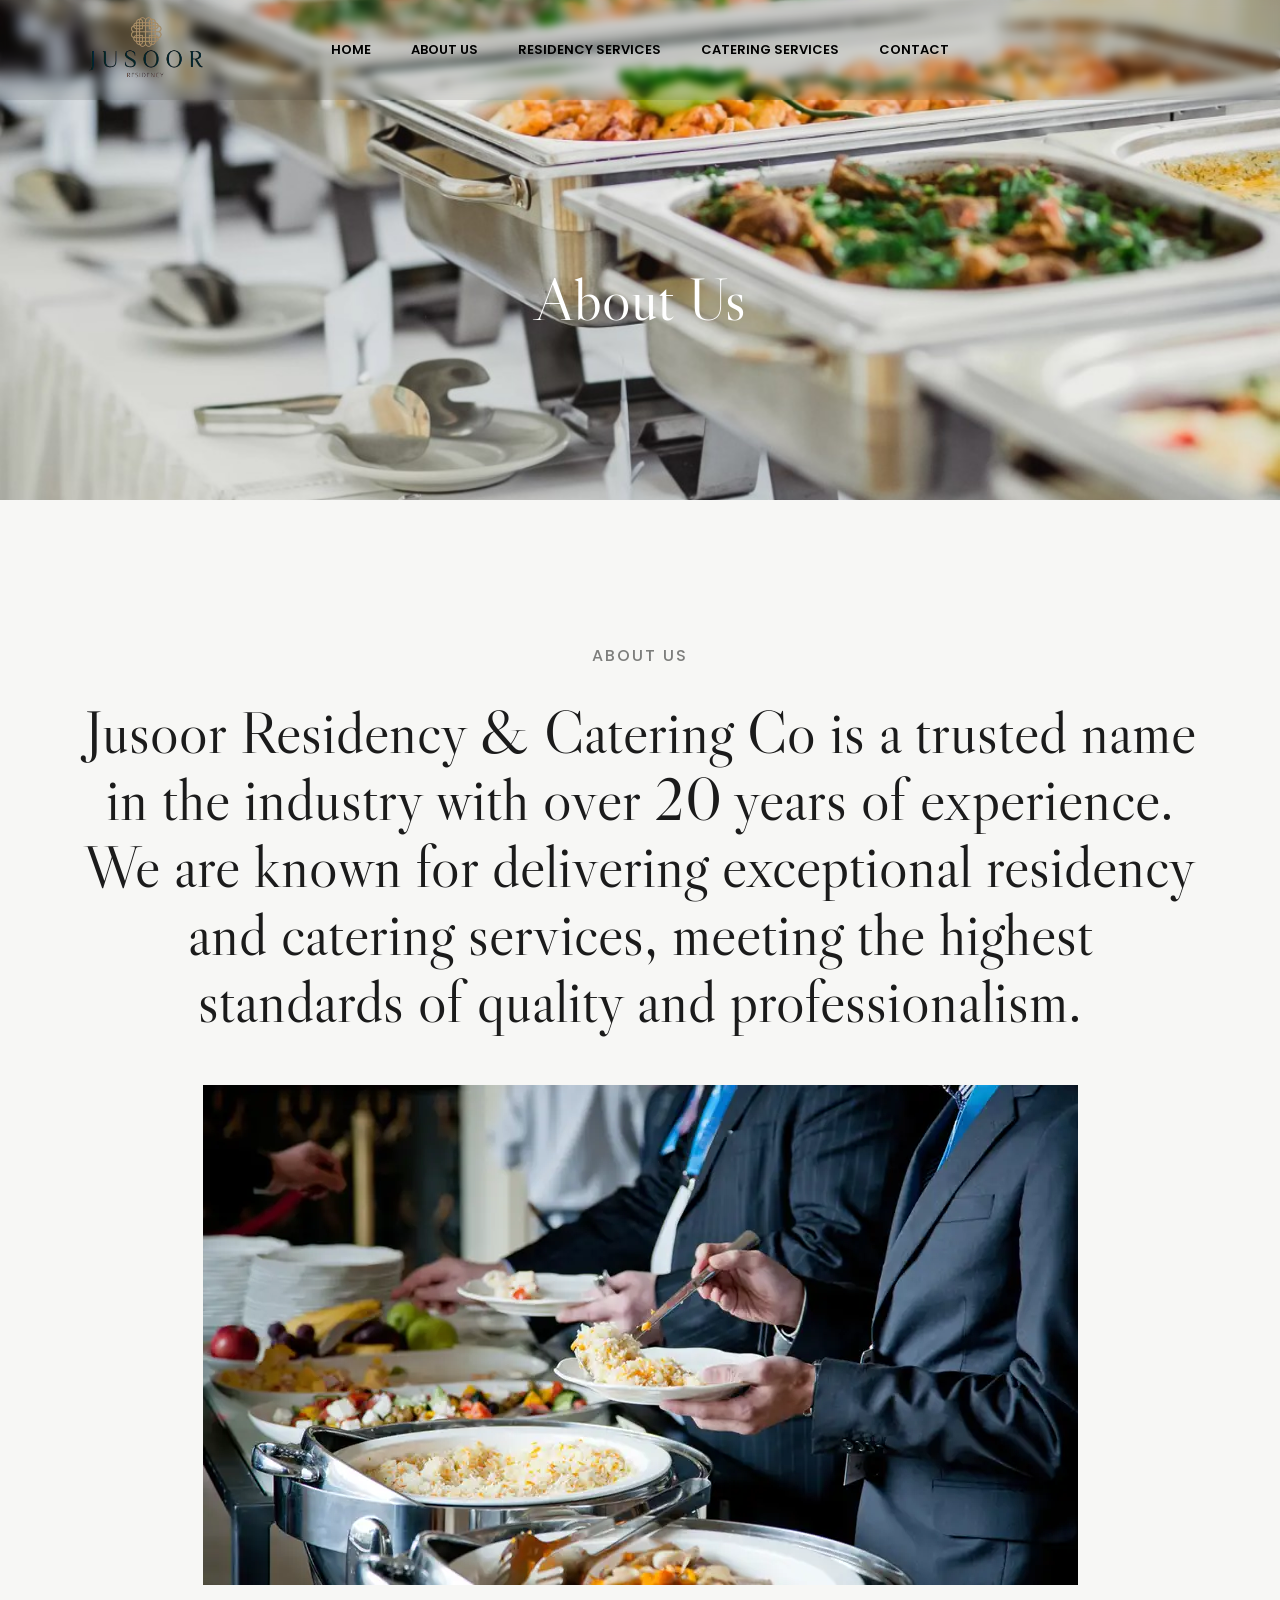
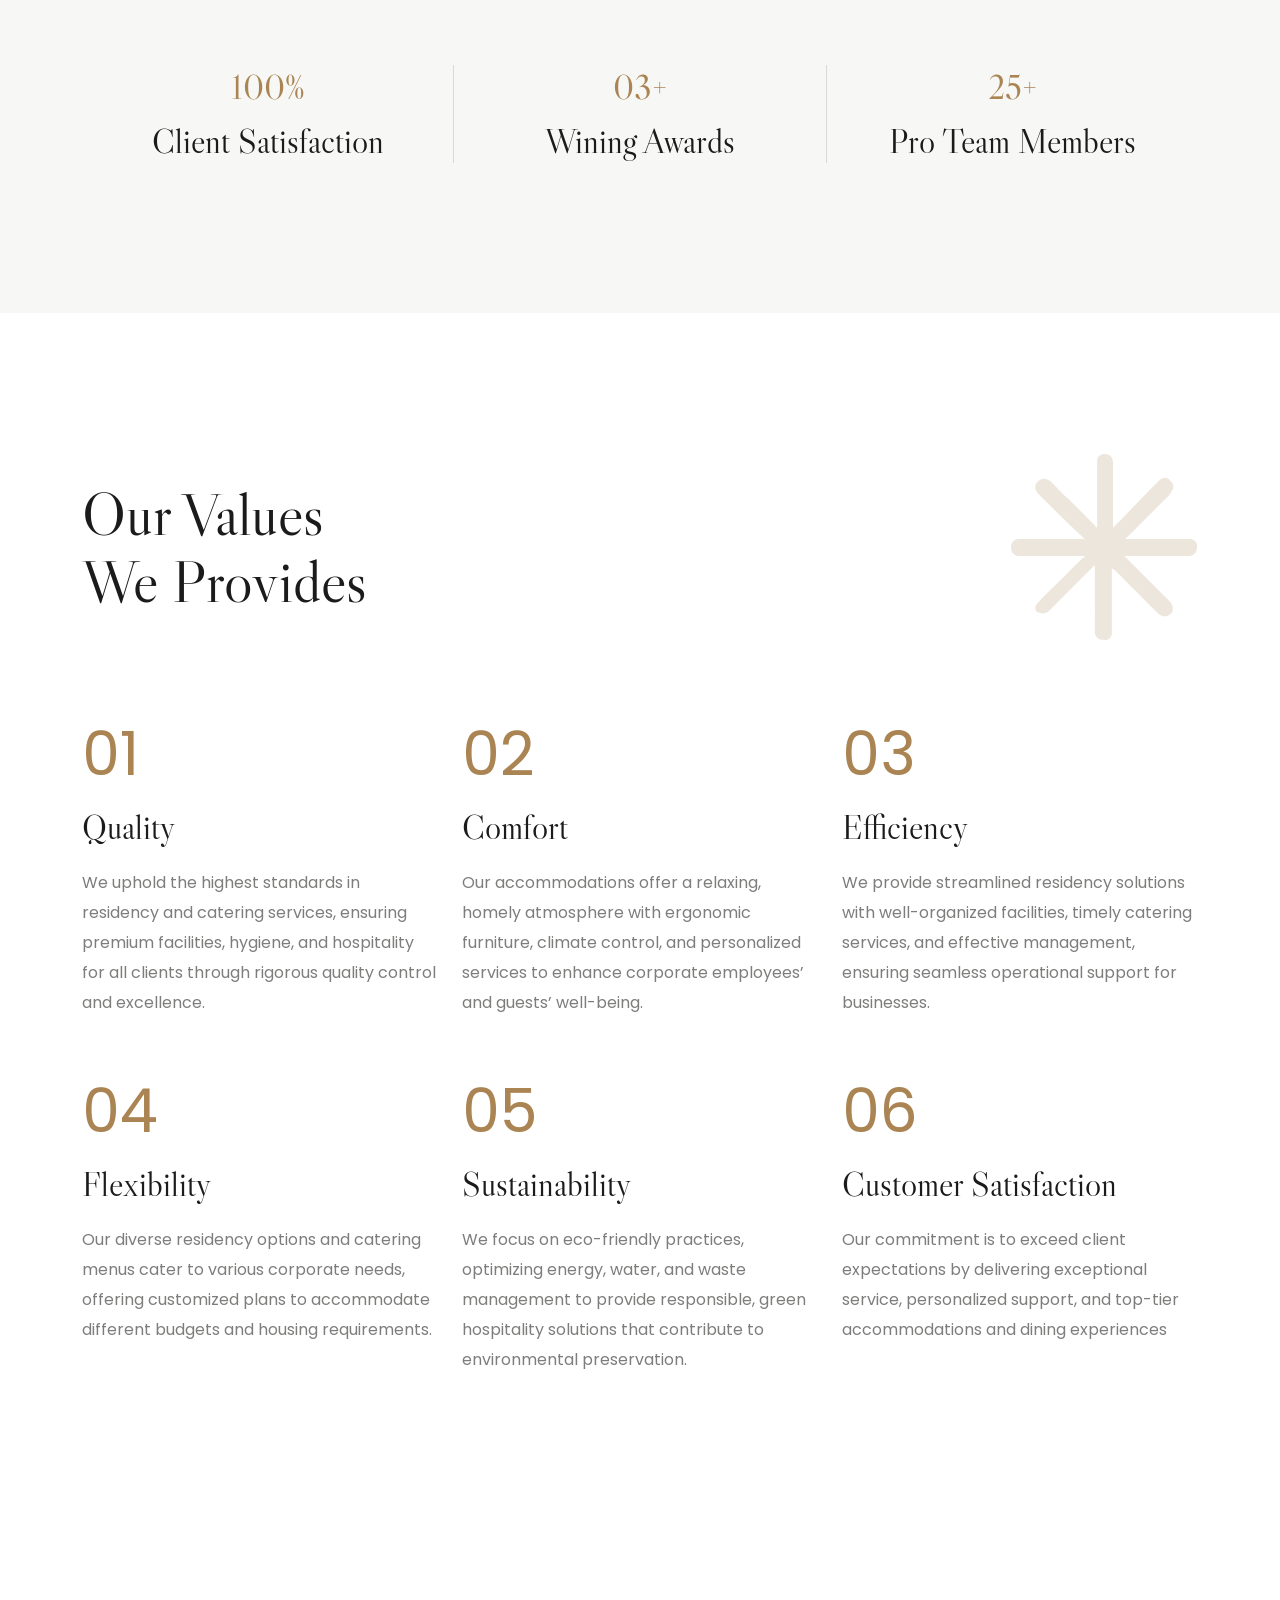
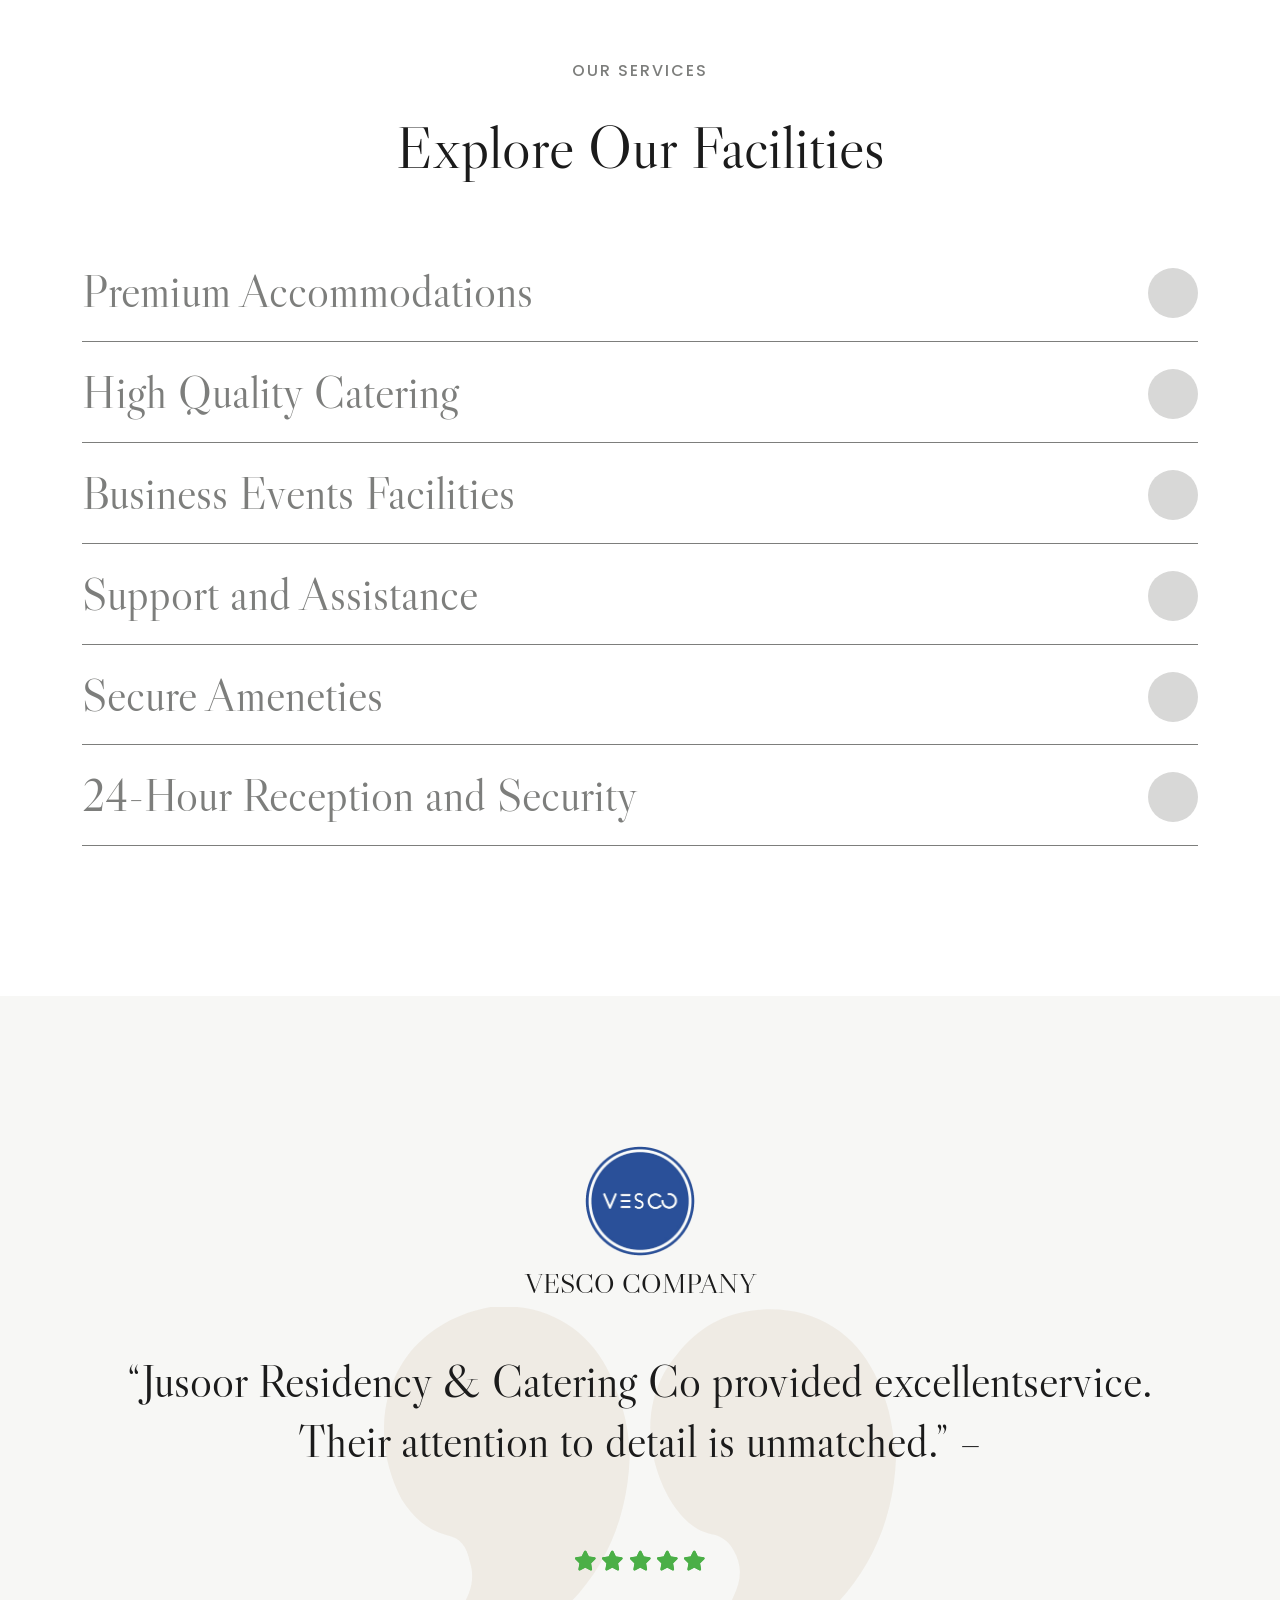
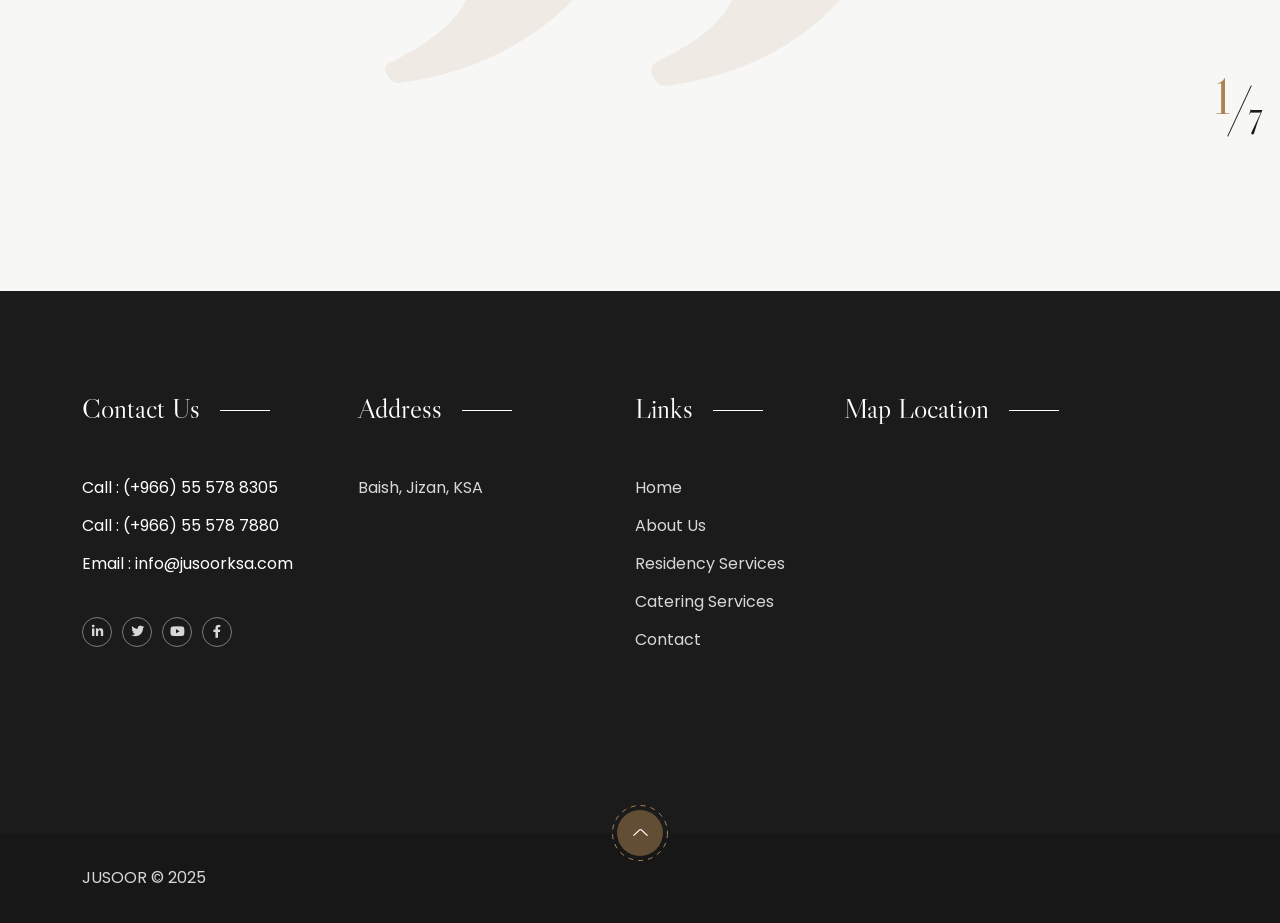
<file: about.html>
<!DOCTYPE html>
<html class="no-js" lang="en">
  <head>
    <!-- Meta Tags -->
    <meta charset="utf-8">
    <meta http-equiv="x-ua-compatible" content="ie=edge">
    <meta name="viewport" content="width=device-width, initial-scale=1">
    <meta name="author" content="Laralink">
    <link rel="icon" href="assets/img/logo-new.png">
    <!-- Site Title -->
    <title>Jusoor</title>
    <!-- Stylesheets -->
    <link rel="stylesheet" href="assets/css/bootstrap.min.css">
    <link rel="stylesheet" href="assets/css/fontawesome.min.css">
    <link rel="stylesheet" href="assets/css/animate.css">
    <link rel="stylesheet" href="assets/css/slick.min.css">
    <link rel="stylesheet" href="assets/css/swiper.min.css">
    <link rel="stylesheet" href="assets/css/daterangepicker.css">
    <link rel="stylesheet" href="assets/css/lightgallery.min.css">
    <link rel="stylesheet" href="assets/css/style.css">
  </head>
  <body>
    <!-- Start Preloader -->
      <!-- <div class="cs_preloader cs_accent_color cs_primary_font">
        <div class="cs_preloader_in">S</div>
      </div> -->
    <!-- End Preloader -->
    <!-- Start Header Section -->
    <header class="cs_site_header cs_style_1 cs_transparent_header cs_primary_color cs_sticky_header">
      <div class="cs_main_header">
        <div class="container">
          <div class="cs_main_header_in">
            <div class="cs_main_header_left">
              <a class="cs_site_branding" href="index.html">
                <img src="assets/img/logo-new.png" alt="Logo" style="width: 130px;">
              </a>
            </div>
            <div class="cs_main_header_center">
              <nav class="cs_nav cs_fs_13 cs_semibold">
                <ul class="cs_nav_list">
                  <li class="menu-item-has-ch cs_mega_menu">
                    <a href="index.html">Home</a>
                    <!-- <ul class="cs_mega_wrapper cs_with_thumb">
                      <li>
                        <a href="index.html">
                          <img src="assets/img/demo/home-1.jpeg" alt="">Default Hotel & Residency
                        </a>
                      </li>
                      <li>
                        <a href="home-v2.html">
                          <img src="assets/img/demo/home-2.jpeg" alt="">Hotel & Residency V2
                        </a>
                      </li>
                      <li>
                        <a href="home-v3.html">
                          <img src="assets/img/demo/home-3.jpeg" alt="">Hotel & Residency V3
                        </a>
                      </li>
                      <li>
                        <a href="home-v4.html">
                          <img src="assets/img/demo/home-4.jpeg" alt="">Hotel & Residency V4
                        </a>
                      </li>
                      <li>
                        <a href="home-v5.html">
                          <img src="assets/img/demo/home-5.jpeg" alt="">Hotel & Residency V5
                        </a>
                      </li>
                      <li>
                        <a href="home-v6.html">
                          <img src="assets/img/demo/home-6.jpeg" alt="">Hotel & Residency V6
                        </a>
                      </li>
                      <li>
                        <a href="home-v7.html">
                          <img src="assets/img/demo/home-7.jpeg" alt="">Hotel & Residency V7
                        </a>
                      </li>
                      <li>
                        <a href="home-v8.html">
                          <img src="assets/img/demo/home-8.jpeg" alt="">Hotel & Residency V8
                        </a>
                      </li>
                      <li>
                        <a href="home-v9.html">
                          <img src="assets/img/demo/home-9.jpeg" alt="">Hostel
                        </a>
                      </li>
                      <li>
                        <a href="home-v10.html">
                          <img src="assets/img/demo/home-10.jpeg" alt="">Luxury Hotel
                        </a>
                      </li>
                    </ul>
                  </li> -->
                  <li><a href="about.html">About Us</a></li>
                  <!-- <li class="menu-item-has-children">
                    <a href="rooms.html">Rooms</a>
                    <ul>
                      <li><a href="rooms.html">Room Grid View</a></li>
                      <li><a href="rooms-list-view.html">Room List View</a></li>
                      <li><a href="room-details.html">Room Details V1</a></li>
                      <li><a href="room-details-v2.html">Room Details V2</a></li>
                      <li><a href="room-details-v3.html">Room Details V3</a></li>
                      <li><a href="search-result.html">Room Search Result</a></li>
                      <li><a href="complete-reservation.html">Payment Page</a></li>
                    </ul>
                  </li> -->
                  <li><a href="services.html">Residency Services</a></li>
                  <li><a href="restaurant.html">Catering Services</a></li>
                  <!-- <li class="menu-item-has-children">
                    <a href="">Pages</a>
                    <ul>
                      <li><a href="restaurant.html">Restaurant & Bar</a></li>
                      <li><a href="spa-wellness.html">SPA & Wellness</a></li>
                      <li><a href="infinity-pool.html">Infinity Pool</a></li>
                      <li><a href="team.html">Team</a></li>
                      <li><a href="gallery.html">Gallery</a></li>
                      <li><a href="faq.html">FAQ</a></li>
                      <li><a href="404.html">Error 404</a></li>
                    </ul>
                  </li> -->
                  <!-- <li class="menu-item-has-children">
                    <a href="blog.html">Blog</a>
                    <ul>
                      <li><a href="blog.html">Sidebar Blog</a></li>
                      <li><a href="blog-grid.html">Blog Grid View</a></li>
                      <li><a href="blog-list.html">Blog List View</a></li>
                      <li><a href="blog-details.html">Blog Details</a></li>
                    </ul>
                  </li> -->
                  <li><a href="contact.html">Contact</a></li>
                </ul>
              </nav>
            </div>
            <!-- <div class="cs_main_header_right">
              <a href="rooms.html" class="cs_btn cs_style_2 cs_medium cs_radius_20 cs_fs_15">
                Reservation
              </a>
            </div> -->
          </div>
        </div>
      </div>
    </header>
    <!-- End Header Section -->

    <!-- Start Page Heading Section -->
    <section class="cs_page_heading cs_primary_bg cs_bg_filed cs_center" data-src="assets/img//catering-2.jpg ">
      <div class="container">
        <h1 class="cs_white_color text-center mb-0 cs_fs_67">About Us</h1>
      </div>
    </section>
    <!-- End Page Heading Section -->

    <!-- Start About Section -->
    <section class="cs_gray_bg">
      <div class="cs_height_141 cs_height_lg_75"></div>
      <div class="container">
        <div class="cs_about cs_style_3">
          <div class="cs_section_heading cs_style_1 text-center">
            <p class="cs_section_subtitle cs_medium cs_letter_spacing_1 cs_mb_28 cs_mb_lg_15 text-uppercase">ABOUT US</p>
            <h2 class="cs_fs_67 mb-0 position-relative cs_zindex_2">Jusoor Residency & Catering Co is a trusted name in the industry with over 20 years of experience. We are known for delivering exceptional residency and catering services, meeting the highest standards of quality and professionalism.</h2>
            <img src="assets/img/about-hero.webp" style="margin-top: 50px;" alt="" class="cs_about_img">
            <div class="cs_height_80 cs_height_lg_40"></div>
          </div>
          <div class="overflow-hidden">
            <ul class="cs_about_feature_list_1 cs_mp_0">
              <li class="text-center">
                <h3 class="cs_fs_38 cs_accent_color cs_mb_9">100%</h3>
                <h3 class="cs_fs_38 mb-0">Client Satisfaction</h3>
              </li>
              <li class="text-center">
                <h3 class="cs_fs_38 cs_accent_color cs_mb_9">03+</h3>
                <h3 class="cs_fs_38 mb-0">Wining Awards</h3>
              </li>
              <li class="text-center">
                <h3 class="cs_fs_38 cs_accent_color cs_mb_9">25+</h3>
                <h3 class="cs_fs_38 mb-0">Pro Team Members</h3>
              </li>
            </ul>
          </div>
        </div>
      </div>
      <div class="cs_height_150 cs_height_lg_80"></div>
    </section>
    <!-- End About Section -->

    <!-- Start Feature Section -->
    <section>
      <div class="cs_height_141 cs_height_lg_75"></div>
      <div class="container">
        <div class="cs_section_heading_wrap_1">
          <div class="cs_section_heading cs_style_1">
            <!-- <p class="cs_section_subtitle cs_medium cs_letter_spacing_1 cs_mb_28 cs_mb_lg_15 text-uppercase">CLIENTS FEEDBACK</p> -->
            <h2 class="cs_fs_67 mb-0">
              Our Values <br>We Provides</h2>
          </div>
          <div class="cs_section_heading_icon cs_accent_color">
            <svg width="187" height="187" viewBox="0 0 187 187" fill="none" xmlns="http://www.w3.org/2000/svg" opacity="0.2">
              <path d="M114.467 85C115.6 85 115.6 85 116.733 85C137.133 85 157.533 85 176.8 85C177.933 85 179.067 85 180.2 85C184.733 86.1333 187 89.5333 185.867 94.0667C185.867 98.6 182.467 102 177.933 102C176.8 102 175.667 102 175.667 102C155.267 102 136 102 115.6 102C114.467 102 114.467 102 113.333 102C114.467 103.133 114.467 103.133 115.6 104.267C130.333 119 145.067 133.733 158.667 147.333C162.067 150.733 163.2 156.4 159.8 159.8C156.4 163.2 151.867 163.2 147.333 159.8C143.933 156.4 139.4 151.867 136 148.467C124.667 137.133 114.467 126.933 103.133 115.6C103.133 115.6 102 114.467 100.867 114.467C100.867 115.6 100.867 116.733 100.867 116.733C100.867 137.133 100.867 157.533 100.867 176.8C100.867 177.933 100.867 179.067 100.867 180.2C99.7333 184.733 96.3333 187 91.8 185.867C87.2667 185.867 83.8667 182.467 83.8667 177.933C83.8667 176.8 83.8667 175.667 83.8667 174.533C83.8667 154.133 83.8667 134.867 83.8667 114.467C83.8667 113.333 83.8667 113.333 83.8667 112.2C83.8667 112.2 82.7333 112.2 82.7333 111.067C82.7333 112.2 82.7333 112.2 81.6 113.333C66.8667 128.067 52.1333 142.8 38.5333 156.4C35.1333 159.8 31.7333 159.8 28.3333 158.667C23.8 158.667 22.6667 151.867 27.2 148.467C32.8667 141.667 39.6667 136 45.3333 130.333C54.4 121.267 62.3333 113.333 71.4 104.267C71.4 104.267 72.5333 103.133 73.6667 103.133C73.6667 103.133 73.6667 103.133 73.6667 102C71.4 102 71.4 102 70.2667 102C49.8667 102 30.6 102 10.2 102C9.06667 102 7.93333 102 6.8 102C2.26667 100.867 0 97.4667 0 92.9333C0 88.4 3.4 85 7.93333 85C9.06667 85 10.2 85 10.2 85C30.6 85 49.8667 85 70.2667 85C71.4 85 71.4 85 73.6667 85C72.5333 83.8667 71.4 83.8667 71.4 82.7333C56.6667 69.1333 41.9333 54.4 27.2 39.6667C23.8 36.2667 22.6667 30.6 27.2 27.2C30.6 23.8 35.1333 23.8 39.6667 27.2C45.3333 32.8667 51 39.6667 57.8 45.3333C66.8667 54.4 74.8 62.3333 83.8667 71.4C83.8667 71.4 85 72.5333 85 73.6667C85 73.6667 86.1333 73.6667 86.1333 72.5333C86.1333 71.4 86.1333 71.4 86.1333 70.2667C86.1333 49.8667 86.1333 29.4667 86.1333 10.2C86.1333 9.06667 86.1333 7.93333 86.1333 6.8C86.1333 2.26667 89.5333 0 94.0667 0C98.6 0 102 3.4 102 7.93333C102 9.06667 102 10.2 102 11.3333C102 31.7333 102 51 102 71.4C102 72.5333 102 72.5333 102 73.6667C103.133 72.5333 103.133 72.5333 104.267 71.4C119 56.6667 132.6 41.9333 147.333 27.2C151.867 22.6667 156.4 22.6667 159.8 27.2C163.2 30.6 163.2 35.1333 159.8 38.5333C159.8 39.6667 158.667 39.6667 158.667 40.8C143.933 55.5333 130.333 69.1333 115.6 83.8667C115.6 83.8667 114.467 83.8667 114.467 85Z" fill="currentColor"></path>
            </svg>                  
          </div>
        </div>
        <div class="cs_height_80 cs_height_lg_50"></div>
        <div class="row cs_row_gap_50 cs_gap_y_60">
          <div class="col-lg-4 col-md-6">
            <div class="cs_feature_box cs_style_4">
              <div class="cs_feature_box_number cs_accent_color cs_fs_67 cs_mb_16">01</div>
              <h2 class="cs_feature_box_title cs_fs_38 cs_mb_19">Quality</h2>
              <p class="cs_feature_box_description mb-0">We uphold the highest standards in residency and catering services, ensuring premium facilities, hygiene, and hospitality for all clients through rigorous quality control and excellence.</p>
            </div>
          </div>
          <div class="col-lg-4 col-md-6">
            <div class="cs_feature_box cs_style_4">
              <div class="cs_feature_box_number cs_accent_color cs_fs_67 cs_mb_16">02</div>
              <h2 class="cs_feature_box_title cs_fs_38 cs_mb_19">Comfort </h2>
              <p class="cs_feature_box_description mb-0">Our accommodations offer a relaxing, homely atmosphere with ergonomic furniture, climate control, and personalized services to enhance corporate employees’ and guests’ well-being.</p>
            </div>
          </div>
          <div class="col-lg-4 col-md-6">
            <div class="cs_feature_box cs_style_4">
              <div class="cs_feature_box_number cs_accent_color cs_fs_67 cs_mb_16">03</div>
              <h2 class="cs_feature_box_title cs_fs_38 cs_mb_19">Efficiency</h2>
              <p class="cs_feature_box_description mb-0">We provide streamlined residency solutions with well-organized facilities, timely catering services, and effective management, ensuring seamless operational support for businesses.</p>
            </div>
          </div>
          <div class="col-lg-4 col-md-6">
            <div class="cs_feature_box cs_style_4">
              <div class="cs_feature_box_number cs_accent_color cs_fs_67 cs_mb_16">04</div>
              <h2 class="cs_feature_box_title cs_fs_38 cs_mb_19">Flexibility </h2>
              <p class="cs_feature_box_description mb-0">Our diverse residency options and catering menus cater to various corporate needs, offering customized plans to accommodate different budgets and housing requirements.</p>
            </div>
          </div>
          <div class="col-lg-4 col-md-6">
            <div class="cs_feature_box cs_style_4">
              <div class="cs_feature_box_number cs_accent_color cs_fs_67 cs_mb_16">05</div>
              <h2 class="cs_feature_box_title cs_fs_38 cs_mb_19">Sustainability </h2>
              <p class="cs_feature_box_description mb-0">We focus on eco-friendly practices, optimizing energy, water, and waste management to provide responsible, green hospitality solutions that contribute to environmental preservation.</p>
            </div>
          </div>
          <div class="col-lg-4 col-md-6">
            <div class="cs_feature_box cs_style_4">
              <div class="cs_feature_box_number cs_accent_color cs_fs_67 cs_mb_16">06</div>
              <h2 class="cs_feature_box_title cs_fs_38 cs_mb_19">Customer Satisfaction</h2>
              <p class="cs_feature_box_description mb-0"> Our commitment is to exceed client expectations by delivering exceptional service, personalized support, and top-tier accommodations and dining experiences</p>
            </div>
          </div>
        </div>
      </div>
      <div class="cs_height_140 cs_height_lg_75"></div>
    </section>
    <!-- End Feature Section -->

    <!-- Start Video Section -->
    <!-- <a href="https://www.youtube.com/embed/UJEUwEJ6gH4" class="cs_video_block cs_style_1 cs_video_open text-center cs_center position-relative">
      <h2 class="cs_video_block_title cs_fs_150 mb-0 position-relative cs_zindex_3">SEAPEARL</h2>
      <div class="cs_video_block_bg h-100 w-100 position-absolute start-0 top-0 cs_bg_filed cs_primary_bg" data-src="assets/img/video_bg_1.jpeg"></div>
      <span class="cs_play_btn">
        <svg width="70" height="70" viewBox="0 0 70 70" fill="none" xmlns="http://www.w3.org/2000/svg">
          <path d="M35 0C15.7004 0 0 15.7004 0 35C0 54.2996 15.7004 70 35 70C54.2996 70 70 54.2996 70 35C70 15.7004 54.2996 0 35 0ZM35 64.1667C18.9175 64.1667 5.83333 51.0825 5.83333 35C5.83333 18.9175 18.9175 5.83333 35 5.83333C51.0825 5.83333 64.1667 18.9175 64.1667 35C64.1667 51.0825 51.0825 64.1667 35 64.1667ZM23.3333 51.4704L52.6167 35L23.3333 18.5296V51.4733V51.4704ZM29.1667 28.5017L40.7167 35L29.1667 41.4983V28.5017Z" fill="currentColor"/>
        </svg>          
      </span>
    </a> -->
    <!-- End Video Section -->

    <!-- Start Services Section -->
    <section>
      <div class="cs_height_141 cs_height_lg_75"></div>
      <div class="container">
        <div class="cs_section_heading cs_style_1 text-center">
          <p class="cs_section_subtitle cs_medium cs_letter_spacing_1 cs_mb_28 cs_mb_lg_15 text-uppercase">OUR SERVICES</p>
          <h2 class="cs_fs_67 mb-0">Explore Our Facilities
          </h2>
        </div>
        <div class="cs_height_60 cs_height_lg_40"></div>
        <ul class="cs_list cs_style_2 cs_mp_0">
          <li class="position-relative cs_custom_pointer_wrap">
            <a href="restaurant.html" class="cs_list_in d-block">
              <h2 class="cs_list_title mb-0 cs_fs_50 cs_secondary_color">Premium Accommodations
              </h2>
              <span class="cs_list_icon cs_center rounded-circle cs_ternary_bg cs_primary_color">
              
                  <path d="M13.3137 0.999768C13.3137 0.447483 12.866 -0.000232004 12.3137 -0.000232257L3.31371 -0.000231456C2.76142 -0.000231793 2.31371 0.447484 2.31371 0.999768C2.31371 1.55205 2.76142 1.99977 3.31371 1.99977L11.3137 1.99977L11.3137 9.99977C11.3137 10.5521 11.7614 10.9998 12.3137 10.9998C12.866 10.9998 13.3137 10.5521 13.3137 9.99977L13.3137 0.999768ZM1.70711 13.0206L13.0208 1.70688L11.6066 0.292661L0.292893 11.6064L1.70711 13.0206Z" fill="currentColor"/>
                </svg>
              
                  <path d="M13.3137 0.999768C13.3137 0.447483 12.866 -0.000232004 12.3137 -0.000232257L3.31371 -0.000231456C2.76142 -0.000231793 2.31371 0.447484 2.31371 0.999768C2.31371 1.55205 2.76142 1.99977 3.31371 1.99977L11.3137 1.99977L11.3137 9.99977C11.3137 10.5521 11.7614 10.9998 12.3137 10.9998C12.866 10.9998 13.3137 10.5521 13.3137 9.99977L13.3137 0.999768ZM1.70711 13.0206L13.0208 1.70688L11.6066 0.292661L0.292893 11.6064L1.70711 13.0206Z" fill="currentColor"/>
                </svg>                
              </span>
            </a>
            <div class="cs_mouse_point cs_style_3"></div>
          </li>
          <li class="position-relative cs_custom_pointer_wrap">
            <a href="restaurant.html" class="cs_list_in d-block">
              <h2 class="cs_list_title mb-0 cs_fs_50 cs_secondary_color">High Quality Catering
              </h2>
              <span class="cs_list_icon cs_center rounded-circle cs_ternary_bg cs_primary_color">
              
                  <path d="M13.3137 0.999768C13.3137 0.447483 12.866 -0.000232004 12.3137 -0.000232257L3.31371 -0.000231456C2.76142 -0.000231793 2.31371 0.447484 2.31371 0.999768C2.31371 1.55205 2.76142 1.99977 3.31371 1.99977L11.3137 1.99977L11.3137 9.99977C11.3137 10.5521 11.7614 10.9998 12.3137 10.9998C12.866 10.9998 13.3137 10.5521 13.3137 9.99977L13.3137 0.999768ZM1.70711 13.0206L13.0208 1.70688L11.6066 0.292661L0.292893 11.6064L1.70711 13.0206Z" fill="currentColor"/>
                </svg>
              
                  <path d="M13.3137 0.999768C13.3137 0.447483 12.866 -0.000232004 12.3137 -0.000232257L3.31371 -0.000231456C2.76142 -0.000231793 2.31371 0.447484 2.31371 0.999768C2.31371 1.55205 2.76142 1.99977 3.31371 1.99977L11.3137 1.99977L11.3137 9.99977C11.3137 10.5521 11.7614 10.9998 12.3137 10.9998C12.866 10.9998 13.3137 10.5521 13.3137 9.99977L13.3137 0.999768ZM1.70711 13.0206L13.0208 1.70688L11.6066 0.292661L0.292893 11.6064L1.70711 13.0206Z" fill="currentColor"/>
                </svg>                
              </span>
            </a>
            <div class="cs_mouse_point cs_style_3"></div>
          </li>
          <li class="position-relative cs_custom_pointer_wrap">
            <a href="restaurant.html" class="cs_list_in d-block">
              <h2 class="cs_list_title mb-0 cs_fs_50 cs_secondary_color">Business Events Facilities
              </h2>
              <span class="cs_list_icon cs_center rounded-circle cs_ternary_bg cs_primary_color">
              
                  <path d="M13.3137 0.999768C13.3137 0.447483 12.866 -0.000232004 12.3137 -0.000232257L3.31371 -0.000231456C2.76142 -0.000231793 2.31371 0.447484 2.31371 0.999768C2.31371 1.55205 2.76142 1.99977 3.31371 1.99977L11.3137 1.99977L11.3137 9.99977C11.3137 10.5521 11.7614 10.9998 12.3137 10.9998C12.866 10.9998 13.3137 10.5521 13.3137 9.99977L13.3137 0.999768ZM1.70711 13.0206L13.0208 1.70688L11.6066 0.292661L0.292893 11.6064L1.70711 13.0206Z" fill="currentColor"/>
                </svg>
              
                  <path d="M13.3137 0.999768C13.3137 0.447483 12.866 -0.000232004 12.3137 -0.000232257L3.31371 -0.000231456C2.76142 -0.000231793 2.31371 0.447484 2.31371 0.999768C2.31371 1.55205 2.76142 1.99977 3.31371 1.99977L11.3137 1.99977L11.3137 9.99977C11.3137 10.5521 11.7614 10.9998 12.3137 10.9998C12.866 10.9998 13.3137 10.5521 13.3137 9.99977L13.3137 0.999768ZM1.70711 13.0206L13.0208 1.70688L11.6066 0.292661L0.292893 11.6064L1.70711 13.0206Z" fill="currentColor"/>
                </svg>                
              </span>
            </a>
            <div class="cs_mouse_point cs_style_3"></div>
          </li>
          <li class="position-relative cs_custom_pointer_wrap">
            <a href="restaurant.html" class="cs_list_in d-block">
              <h2 class="cs_list_title mb-0 cs_fs_50 cs_secondary_color">Support and Assistance
              </h2>
              <span class="cs_list_icon cs_center rounded-circle cs_ternary_bg cs_primary_color">
              
                  <path d="M13.3137 0.999768C13.3137 0.447483 12.866 -0.000232004 12.3137 -0.000232257L3.31371 -0.000231456C2.76142 -0.000231793 2.31371 0.447484 2.31371 0.999768C2.31371 1.55205 2.76142 1.99977 3.31371 1.99977L11.3137 1.99977L11.3137 9.99977C11.3137 10.5521 11.7614 10.9998 12.3137 10.9998C12.866 10.9998 13.3137 10.5521 13.3137 9.99977L13.3137 0.999768ZM1.70711 13.0206L13.0208 1.70688L11.6066 0.292661L0.292893 11.6064L1.70711 13.0206Z" fill="currentColor"/>
                </svg>
              
                  <path d="M13.3137 0.999768C13.3137 0.447483 12.866 -0.000232004 12.3137 -0.000232257L3.31371 -0.000231456C2.76142 -0.000231793 2.31371 0.447484 2.31371 0.999768C2.31371 1.55205 2.76142 1.99977 3.31371 1.99977L11.3137 1.99977L11.3137 9.99977C11.3137 10.5521 11.7614 10.9998 12.3137 10.9998C12.866 10.9998 13.3137 10.5521 13.3137 9.99977L13.3137 0.999768ZM1.70711 13.0206L13.0208 1.70688L11.6066 0.292661L0.292893 11.6064L1.70711 13.0206Z" fill="currentColor"/>
                </svg>                
              </span>
            </a>
            <div class="cs_mouse_point cs_style_3"></div>
          </li>
          <li class="position-relative cs_custom_pointer_wrap">
            <a href="restaurant.html" class="cs_list_in d-block">
              <h2 class="cs_list_title mb-0 cs_fs_50 cs_secondary_color">Secure Ameneties
</h2>
              <span class="cs_list_icon cs_center rounded-circle cs_ternary_bg cs_primary_color">
              
                  <path d="M13.3137 0.999768C13.3137 0.447483 12.866 -0.000232004 12.3137 -0.000232257L3.31371 -0.000231456C2.76142 -0.000231793 2.31371 0.447484 2.31371 0.999768C2.31371 1.55205 2.76142 1.99977 3.31371 1.99977L11.3137 1.99977L11.3137 9.99977C11.3137 10.5521 11.7614 10.9998 12.3137 10.9998C12.866 10.9998 13.3137 10.5521 13.3137 9.99977L13.3137 0.999768ZM1.70711 13.0206L13.0208 1.70688L11.6066 0.292661L0.292893 11.6064L1.70711 13.0206Z" fill="currentColor"/>
                </svg>
              
                  <path d="M13.3137 0.999768C13.3137 0.447483 12.866 -0.000232004 12.3137 -0.000232257L3.31371 -0.000231456C2.76142 -0.000231793 2.31371 0.447484 2.31371 0.999768C2.31371 1.55205 2.76142 1.99977 3.31371 1.99977L11.3137 1.99977L11.3137 9.99977C11.3137 10.5521 11.7614 10.9998 12.3137 10.9998C12.866 10.9998 13.3137 10.5521 13.3137 9.99977L13.3137 0.999768ZM1.70711 13.0206L13.0208 1.70688L11.6066 0.292661L0.292893 11.6064L1.70711 13.0206Z" fill="currentColor"/>
                </svg>                
              </span>
            </a>
            <div class="cs_mouse_point cs_style_3"> </div>
          </li>
          <li class="position-relative cs_custom_pointer_wrap">
            <a href="restaurant.html" class="cs_list_in d-block">
              <h2 class="cs_list_title mb-0 cs_fs_50 cs_secondary_color">24-Hour Reception and Security</h2>
              <span class="cs_list_icon cs_center rounded-circle cs_ternary_bg cs_primary_color">
              
                  <path d="M13.3137 0.999768C13.3137 0.447483 12.866 -0.000232004 12.3137 -0.000232257L3.31371 -0.000231456C2.76142 -0.000231793 2.31371 0.447484 2.31371 0.999768C2.31371 1.55205 2.76142 1.99977 3.31371 1.99977L11.3137 1.99977L11.3137 9.99977C11.3137 10.5521 11.7614 10.9998 12.3137 10.9998C12.866 10.9998 13.3137 10.5521 13.3137 9.99977L13.3137 0.999768ZM1.70711 13.0206L13.0208 1.70688L11.6066 0.292661L0.292893 11.6064L1.70711 13.0206Z" fill="currentColor"/>
                </svg>
              
                  <path d="M13.3137 0.999768C13.3137 0.447483 12.866 -0.000232004 12.3137 -0.000232257L3.31371 -0.000231456C2.76142 -0.000231793 2.31371 0.447484 2.31371 0.999768C2.31371 1.55205 2.76142 1.99977 3.31371 1.99977L11.3137 1.99977L11.3137 9.99977C11.3137 10.5521 11.7614 10.9998 12.3137 10.9998C12.866 10.9998 13.3137 10.5521 13.3137 9.99977L13.3137 0.999768ZM1.70711 13.0206L13.0208 1.70688L11.6066 0.292661L0.292893 11.6064L1.70711 13.0206Z" fill="currentColor"/>
                </svg>                
              </span>
            </a>
            <div class="cs_mouse_point cs_style_3"></div>
          </li>
        </ul>
      </div>
      <div class="cs_height_150 cs_height_lg_80"></div>
    </section>
    <!-- End Services Section -->

    <!-- Start Testimonial Section -->
    <section class="cs_gray_bg">
      <div class="cs_height_150 cs_height_lg_80"></div>
      <div class="cs_slider cs_style_1 cs_slider_gap_40">
        <div class="container">
          <div class="cs_testimonial_1_wrap">
            <div class="cs_slider_container position-relative cs_zindex_3" data-autoplay="1" data-loop="1" data-speed="600" data-center="0" data-variable-width="0" data-slides-per-view="1">
              <div class="cs_slider_wrapper">
                <div class="cs_slide">
                  <div class="cs_testimonial cs_style_1 text-center position-relative">
                    <div class="position-relative cs_zindex_2">
                      <div class="cs_testimonial_avatar cs_mb_50 cs_mb_lg_20">
                        <img src="assets/img/client/vesco.png" alt="Avatar" class="cs_mb_10" style="object-fit: cover;">
                        <h3 class="cs_fs_28 mb-0" >VESCO COMPANY</h3>
                        <p class="mb-0"></p>
                      </div>
                      <blockquote class="cs_testimonial_blockquote cs_fs_50 cs_primary_font cs_primary_color fst-normal cs_mb_75 cs_mb_lg_30">“Jusoor Residency & Catering Co provided excellentservice. Their attention to detail is unmatched.” –</blockquote>
                      <div class="cs_rating cs_green_color" data-rating="5">
                        <i class="fa-regular fa-star"></i>
                        <i class="fa-regular fa-star"></i>
                        <i class="fa-regular fa-star"></i>
                        <i class="fa-regular fa-star"></i>
                        <i class="fa-regular fa-star"></i>
                        <div class="cs_rating_percentage">
                          <i class="fa-solid fa-star fa-fw"></i>
                          <i class="fa-solid fa-star fa-fw"></i>
                          <i class="fa-solid fa-star fa-fw"></i>
                          <i class="fa-solid fa-star fa-fw"></i>
                          <i class="fa-solid fa-star fa-fw"></i>
                        </div>
                      </div>
                    </div>
                  </div>
                </div>
                <div class="cs_slide">
                  <div class="cs_testimonial cs_style_1 text-center position-relative">
                    <div class="position-relative cs_zindex_2">
                      <div class="cs_testimonial_avatar cs_mb_50 cs_mb_lg_20">
                        <img src="assets/img/client/alkhathlan.png" alt="Avatar" class="cs_mb_10">
                        <h3 class="cs_fs_28 mb-0">AL KHATHLAN COMPANY</h3>
                        <p class="mb-0"></p>
                      </div>
                      <blockquote class="cs_testimonial_blockquote cs_fs_50 cs_primary_font cs_primary_color fst-normal cs_mb_75 cs_mb_lg_30">Exceptional Residency! From the exquisite dining to the serene spa and the  captivating infinity pool, every moment was pure bliss. Impeccable  service and breathtaking views – a perfect escape!</blockquote>
                      <div class="cs_height_75 cs_height_lg_30"></div>
                      <div class="cs_rating cs_green_color" data-rating="4.5">
                        <i class="fa-regular fa-star"></i>
                        <i class="fa-regular fa-star"></i>
                        <i class="fa-regular fa-star"></i>
                        <i class="fa-regular fa-star"></i>
                        <i class="fa-regular fa-star"></i>
                        <div class="cs_rating_percentage">
                          <i class="fa-solid fa-star fa-fw"></i>
                          <i class="fa-solid fa-star fa-fw"></i>
                          <i class="fa-solid fa-star fa-fw"></i>
                          <i class="fa-solid fa-star fa-fw"></i>
                          <i class="fa-solid fa-star fa-fw"></i>
                        </div>
                      </div>
                    </div>
                  </div>
                </div>
                <div class="cs_slide">
                  <div class="cs_testimonial cs_style_1 text-center position-relative">
                    <div class="position-relative cs_zindex_2">
                      <div class="cs_testimonial_avatar cs_mb_50 cs_mb_lg_20">
                        <img src="assets/img/client/alyamama.png" alt="Avatar" class="cs_mb_10">
                        <h3 class="cs_fs_28 mb-0">AL YAMAMA COMPANY</h3>
                        <p class="mb-0"></p>
                      </div>
                      <blockquote class="cs_testimonial_blockquote cs_fs_50 cs_primary_font cs_primary_color fst-normal cs_mb_75 cs_mb_lg_30">Exceptional Residency! From the exquisite dining to the serene spa and the  captivating infinity pool, every moment was pure bliss. Impeccable  service and breathtaking views – a perfect escape!</blockquote>
                      <div class="cs_height_75 cs_height_lg_30"></div>
                      <div class="cs_rating cs_green_color" data-rating="4.5">
                        <i class="fa-regular fa-star"></i>
                        <i class="fa-regular fa-star"></i>
                        <i class="fa-regular fa-star"></i>
                        <i class="fa-regular fa-star"></i>
                        <i class="fa-regular fa-star"></i>
                        <div class="cs_rating_percentage">
                          <i class="fa-solid fa-star fa-fw"></i>
                          <i class="fa-solid fa-star fa-fw"></i>
                          <i class="fa-solid fa-star fa-fw"></i>
                          <i class="fa-solid fa-star fa-fw"></i>
                          <i class="fa-solid fa-star fa-fw"></i>
                        </div>
                      </div>
                    </div>
                  </div>
                </div>
                <div class="cs_slide">
                  <div class="cs_testimonial cs_style_1 text-center position-relative">
                    <div class="position-relative cs_zindex_2">
                      <div class="cs_testimonial_avatar cs_mb_50 cs_mb_lg_20">
                        <img src="assets/img/client/alkadori.png" alt="Avatar" class="cs_mb_10">
                        <h3 class="cs_fs_28 mb-0">AL KHADARI COMPANY</h3>
                        <p class="mb-0"></p>
                      </div>
                      <blockquote class="cs_testimonial_blockquote cs_fs_50 cs_primary_font cs_primary_color fst-normal cs_mb_75 cs_mb_lg_30">Exceptional Residency! From the exquisite dining to the serene spa and the  captivating infinity pool, every moment was pure bliss. Impeccable  service and breathtaking views – a perfect escape!</blockquote>
                      <div class="cs_height_75 cs_height_lg_30"></div>
                      <div class="cs_rating cs_green_color" data-rating="4.5">
                        <i class="fa-regular fa-star"></i>
                        <i class="fa-regular fa-star"></i>
                        <i class="fa-regular fa-star"></i>
                        <i class="fa-regular fa-star"></i>
                        <i class="fa-regular fa-star"></i>
                        <div class="cs_rating_percentage">
                          <i class="fa-solid fa-star fa-fw"></i>
                          <i class="fa-solid fa-star fa-fw"></i>
                          <i class="fa-solid fa-star fa-fw"></i>
                          <i class="fa-solid fa-star fa-fw"></i>
                          <i class="fa-solid fa-star fa-fw"></i>
                        </div>
                      </div>
                    </div>
                  </div>
                </div>
               
                <div class="cs_slide">
                  <div class="cs_testimonial cs_style_1 text-center position-relative">
                    <div class="position-relative cs_zindex_2">
                      <div class="cs_testimonial_avatar cs_mb_50 cs_mb_lg_20">
                        <img src="assets/img/client/expertise.png" alt="Avatar" class="cs_mb_10">
                        <h3 class="cs_fs_28 mb-0">EXPERTISE COMPANY</h3>
                        <p class="mb-0"></p>
                      </div>
                      <blockquote class="cs_testimonial_blockquote cs_fs_50 cs_primary_font cs_primary_color fst-normal cs_mb_75 cs_mb_lg_30">Exceptional Residency! From the exquisite dining to the serene spa and the  captivating infinity pool, every moment was pure bliss. Impeccable  service and breathtaking views – a perfect escape!</blockquote>
                      <div class="cs_height_75 cs_height_lg_30"></div>
                      <div class="cs_rating cs_green_color" data-rating="4.5">
                        <i class="fa-regular fa-star"></i>
                        <i class="fa-regular fa-star"></i>
                        <i class="fa-regular fa-star"></i>
                        <i class="fa-regular fa-star"></i>
                        <i class="fa-regular fa-star"></i>
                        <div class="cs_rating_percentage">
                          <i class="fa-solid fa-star fa-fw"></i>
                          <i class="fa-solid fa-star fa-fw"></i>
                          <i class="fa-solid fa-star fa-fw"></i>
                          <i class="fa-solid fa-star fa-fw"></i>
                          <i class="fa-solid fa-star fa-fw"></i>
                        </div>
                      </div>
                    </div>
                  </div>
                </div> 
                <div class="cs_slide">
                  <div class="cs_testimonial cs_style_1 text-center position-relative">
                    <div class="position-relative cs_zindex_2">
                      <div class="cs_testimonial_avatar cs_mb_50 cs_mb_lg_20">
                        <img src="assets/img/client/Kaes.png" alt="Avatar" class="cs_mb_10">
                        <h3 class="cs_fs_28 mb-0">KAES COMPANY</h3>
                        <p class="mb-0"></p>
                      </div>
                      <blockquote class="cs_testimonial_blockquote cs_fs_50 cs_primary_font cs_primary_color fst-normal cs_mb_75 cs_mb_lg_30">Exceptional Residency! From the exquisite dining to the serene spa and the  captivating infinity pool, every moment was pure bliss. Impeccable  service and breathtaking views – a perfect escape!</blockquote>
                      <div class="cs_height_75 cs_height_lg_30"></div>
                      <div class="cs_rating cs_green_color" data-rating="4.5">
                        <i class="fa-regular fa-star"></i>
                        <i class="fa-regular fa-star"></i>
                        <i class="fa-regular fa-star"></i>
                        <i class="fa-regular fa-star"></i>
                        <i class="fa-regular fa-star"></i>
                        <div class="cs_rating_percentage">
                          <i class="fa-solid fa-star fa-fw"></i>
                          <i class="fa-solid fa-star fa-fw"></i>
                          <i class="fa-solid fa-star fa-fw"></i>
                          <i class="fa-solid fa-star fa-fw"></i>
                          <i class="fa-solid fa-star fa-fw"></i>
                        </div>
                      </div>
                    </div>
                  </div>
                </div>
                <div class="cs_slide">
                  <div class="cs_testimonial cs_style_1 text-center position-relative">
                    <div class="position-relative cs_zindex_2">
                      <div class="cs_testimonial_avatar cs_mb_50 cs_mb_lg_20">
                        <img src="assets/img/client/exelon.png" alt="Avatar" class="cs_mb_10">
                        <h3 class="cs_fs_28 mb-0">EXELON INDUSTRIAL SOLUIONS</h3>
                        <p class="mb-0">VIP Guest</p>
                      </div>
                      <blockquote class="cs_testimonial_blockquote cs_fs_50 cs_primary_font cs_primary_color fst-normal cs_mb_75 cs_mb_lg_30">Exceptional Residency! From the exquisite dining to the serene spa and the  captivating infinity pool, every moment was pure bliss. Impeccable  service and breathtaking views – a perfect escape!</blockquote>
                      <div class="cs_height_75 cs_height_lg_30"></div>
                      <div class="cs_rating cs_green_color" data-rating="4.5">
                        <i class="fa-regular fa-star"></i>
                        <i class="fa-regular fa-star"></i>
                        <i class="fa-regular fa-star"></i>
                        <i class="fa-regular fa-star"></i>
                        <i class="fa-regular fa-star"></i>
                        <div class="cs_rating_percentage">
                          <i class="fa-solid fa-star fa-fw"></i>
                          <i class="fa-solid fa-star fa-fw"></i>
                          <i class="fa-solid fa-star fa-fw"></i>
                          <i class="fa-solid fa-star fa-fw"></i>
                          <i class="fa-solid fa-star fa-fw"></i>
                        </div>
                      </div>
                    </div>
                  </div>
                </div>
              </div>
            </div>
            <div class="cs_testimonial_quote cs_accent_color">
              <svg width="512" height="379" viewBox="0 0 512 379" fill="none" xmlns="http://www.w3.org/2000/svg">
                <g clip-path="url(#clip0_76_354)">
                <path d="M245.642 151.008C242.682 227.992 207.168 293.133 136.139 334.586C97.6648 358.273 59.1909 370.117 14.7978 376.039C8.87872 376.039 5.91918 373.078 2.95965 367.156C0.000108577 364.195 0.000108577 358.273 5.91918 355.312C14.7978 352.352 20.7169 346.43 29.5955 343.469C47.3527 331.625 65.1099 319.781 76.9481 302.016C85.8267 287.211 91.7458 272.406 85.8267 254.641C82.8672 239.836 76.9481 230.953 62.1504 227.992C41.4336 222.07 29.5955 210.227 17.7573 192.461C-5.91897 148.047 -8.87851 88.8281 26.6359 44.414C47.3527 20.7265 73.9885 5.92183 106.543 -4.75645e-05C165.734 -5.92192 213.087 26.6484 230.844 79.9453C239.723 100.672 245.642 124.359 245.642 151.008Z" fill="currentColor" fill-opacity="0.1"/>
                <path d="M512 151.008C509.041 227.992 473.526 293.133 402.497 337.547C364.023 361.234 325.549 373.078 281.156 379C275.237 379 272.278 376.039 269.318 370.117C266.359 364.195 266.359 358.273 272.278 355.312C284.116 349.391 292.994 343.469 304.833 337.547C322.59 325.703 340.347 310.898 349.226 290.172C358.104 272.406 358.104 257.602 349.226 242.797C346.266 236.875 340.347 230.953 331.468 227.992C310.752 225.031 295.954 210.227 284.116 189.5C260.439 145.086 257.48 88.8281 292.994 47.375C313.711 20.7265 340.347 5.92183 372.902 2.96089C432.093 -2.96099 479.445 29.6093 497.202 82.9062C506.081 100.672 509.041 124.359 512 151.008Z" fill="currentColor" fill-opacity="0.1"/>
                </g>
                <defs>
                <clipPath id="clip0_76_354">
                <rect width="512" height="379" fill="white"/>
                </clipPath>
                </defs>
              </svg>              
            </div>
          </div>
        </div>
        <div class="cs_slider_number cs_style_1 cs_fs_38 cs_primary_font cs_primary_color cs_mobile_hide"></div>
        <div class="cs_pagination cs_style_1 cs_mobile_show"></div>
      </div>
      <div class="cs_height_150 cs_height_lg_80"></div>
    </section>
    <!-- End Testimonial Section -->

    
    <!-- End Newsletter Section -->
    
     <!-- Start Footer -->
     <footer class="cs_footer cs_primary_bg cs_ternary_color">
      <div class="cs_footer_main">
        <div class="container">
          <div class="cs_footer_grid_4">
            <div class="cs_footer_grid_item">
              <div class="cs_footer_item">
                <h2 class="cs_widget_title cs_fs_28 cs_white_color"><span>Contact Us</span></h2>
                <ul class="cs_menu_widget cs_mp0">
                  <li class="cs_white_color">Call : <a href="tel:+00(244)14-50-774">(+966) 55 578 8305</a></li>
                  <li class="cs_white_color">Call : <a href="tel:+00(244)14-50-774">(+966) 55 578 7880</a></li>
                  <li class="cs_white_color">Email : <a href="mailto:info@oceanpearl.com">info@jusoorksa.com</a></li>
                 
                 
                </ul>
                <div class="cs_social_btns cs_style_1">
                  <a href="#" class="cs_center">
                    <i class="fa-brands fa-linkedin-in"></i>
                  </a>
                  <a href="#" class="cs_center">
                    <i class="fa-brands fa-twitter"></i>
                  </a>
                  <a href="#" class="cs_center">
                    <i class="fa-brands fa-youtube"></i>
                  </a>
                  <a href="#" class="cs_center">
                    <i class="fa-brands fa-facebook-f"></i>
                  </a>
                </div>
              </div>
            </div>
            <div class="cs_footer_grid_item">
              <div class="cs_footer_item">
                <h2 class="cs_widget_title cs_fs_28 cs_white_color"><span>Address</span></h2>
                <div class="cs_text_widget">
                  <p>Baish, Jizan, KSA</p>
                </div>
              </div>
            </div>
            <div class="cs_footer_grid_item">
              <div class="cs_footer_item">
                <h2 class="cs_widget_title cs_fs_28 cs_white_color"><span>Links</span></h2>
                <ul class="cs_menu_widget cs_mp0">
                  <li><a href="index.html">Home</a></li>
                  <li><a href="about.html">About Us</a></li>
                  <li><a href="services.html">Residency Services</a></li>
                  <li><a href="restaurant.html">Catering Services</a></li>
                  <li><a href="contact.html">Contact</a></li>
                  
                </ul>
              </div>
            </div>
            <div class="cs_footer_grid_item">
              <div class="cs_footer_item">
                <h2 class="cs_widget_title cs_fs_28 cs_white_color"><span>Map Location</span></h2>
                <div class="cs_footer_map cs_primary_bg">
                  <iframe src="https://www.google.com/maps/embed?pb=!1m18!1m12!1m3!1d30461.610470182186!2d42.51567328246315!3d17.37810000150917!2m3!1f0!2f0!3f0!3m2!1i1024!2i768!4f13.1!3m3!1m2!1s0x15e2caa4a7f373c3%3A0x2cd8193eb4e5185e!2sBaish%20Saudi%20Arabia!5e0!3m2!1sen!2sin!4v1735151277376!5m2!1sen!2sin" width="600" height="450" style="border:0;" allowfullscreen="" loading="lazy" referrerpolicy="no-referrer-when-downgrade"></iframe>
                </div>
              </div>
            </div>
          </div>
        </div>
      </div>
      <div class="cs_bottom_footer_wrap">
        <div class="container">
          <div class="cs_bottom_footer position-relative">
            <div class="cs_copyright">JUSOOR ©  <span class="cs_copyright_year">2025</span> <a href="#"></a></div>
            <span class="cs_scrollup cs_center">              
              <svg width="15" height="7" viewBox="0 0 15 7" fill="none" xmlns="http://www.w3.org/2000/svg">
                <path d="M15 6.18793L14.1169 7L7.93687 1.31723C7.81958 1.20941 7.66053 1.14885 7.49468 1.14885C7.32884 1.14885 7.16978 1.20941 7.0525 1.31723L0.884376 6.99022L0 6.177L6.16812 0.505163C6.51998 0.181708 6.99715 0 7.49468 0C7.99222 0 8.46938 0.181708 8.82125 0.505163L15 6.18793Z" fill="white"/>
              </svg>  
              <span class="cs_scrollup_bg_dotted cs_accent_color">
                <svg width="56" height="56" viewBox="0 0 56 56" fill="none" xmlns="http://www.w3.org/2000/svg">
                  <circle cx="28" cy="28" r="27.5" stroke="currentColor" stroke-dasharray="5 5"/>
                </svg>  
              </span>              
            </span>
            <div class="cs_bottom_footer_right">
              <ul class="cs_footer_links cs_mp_0">
                <li>
                  <a href="#"></a>
                </li>
              </ul>
            </div>
          </div>
        </div>
      </div>
    </footer>
    <!-- End Footer -->

    <!-- Script -->
    <script src="assets/js/jquery-3.6.0.min.js"></script>
    <script src="assets/js/wow.min.js"></script>
    <script src="assets/js/jquery.slick.min.js"></script>
    <script src="assets/js/swiper.min.js"></script>
    <script src="assets/js/moment.min.js"></script>
    <script src="assets/js/daterangepicker.min.js"></script>
    <script src="assets/js/lightgallery.min.js"></script>
    <script src="assets/js/YTPlayer.min.js"></script>
    <script>
      document.addEventListener("DOMContentLoaded", function () {
        var slider = document.querySelector(".cs_slider_container");
        if (slider) {
          var autoplaySpeed = 5000; // Adjust time in milliseconds (3000ms = 3s)
          var sliderInstance = new Swiper(slider, {
            loop: true,
            autoplay: {
              delay: autoplaySpeed,
              disableOnInteraction: false,
            },
            speed: 800,
            slidesPerView: 1,
            navigation: {
              nextEl: ".cs_slider_next",
              prevEl: ".cs_slider_prev",
            },
            pagination: {
              el: ".cs_pagination",
              clickable: true,
            },
          });
        }
      });
    </script>
    
    <script src="assets/js/main.js"></script>
  </body>
</html>
</file>
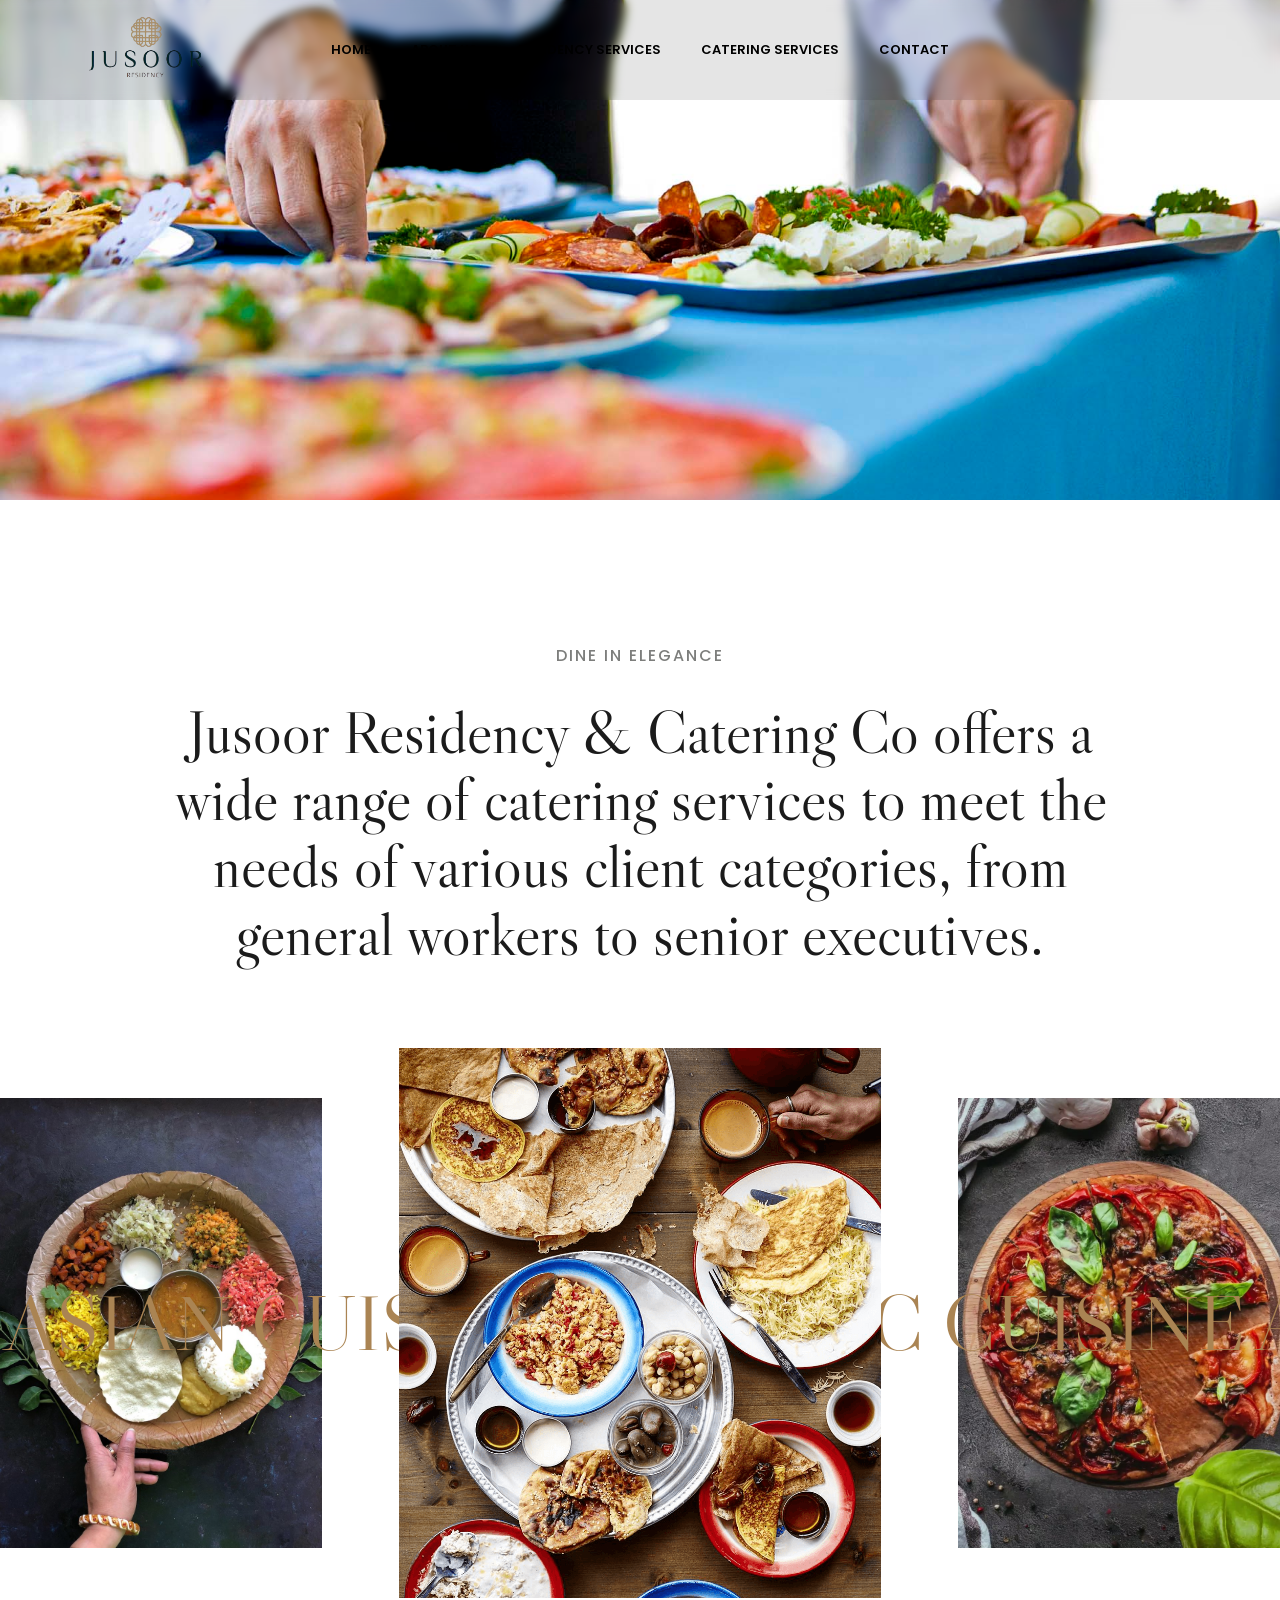
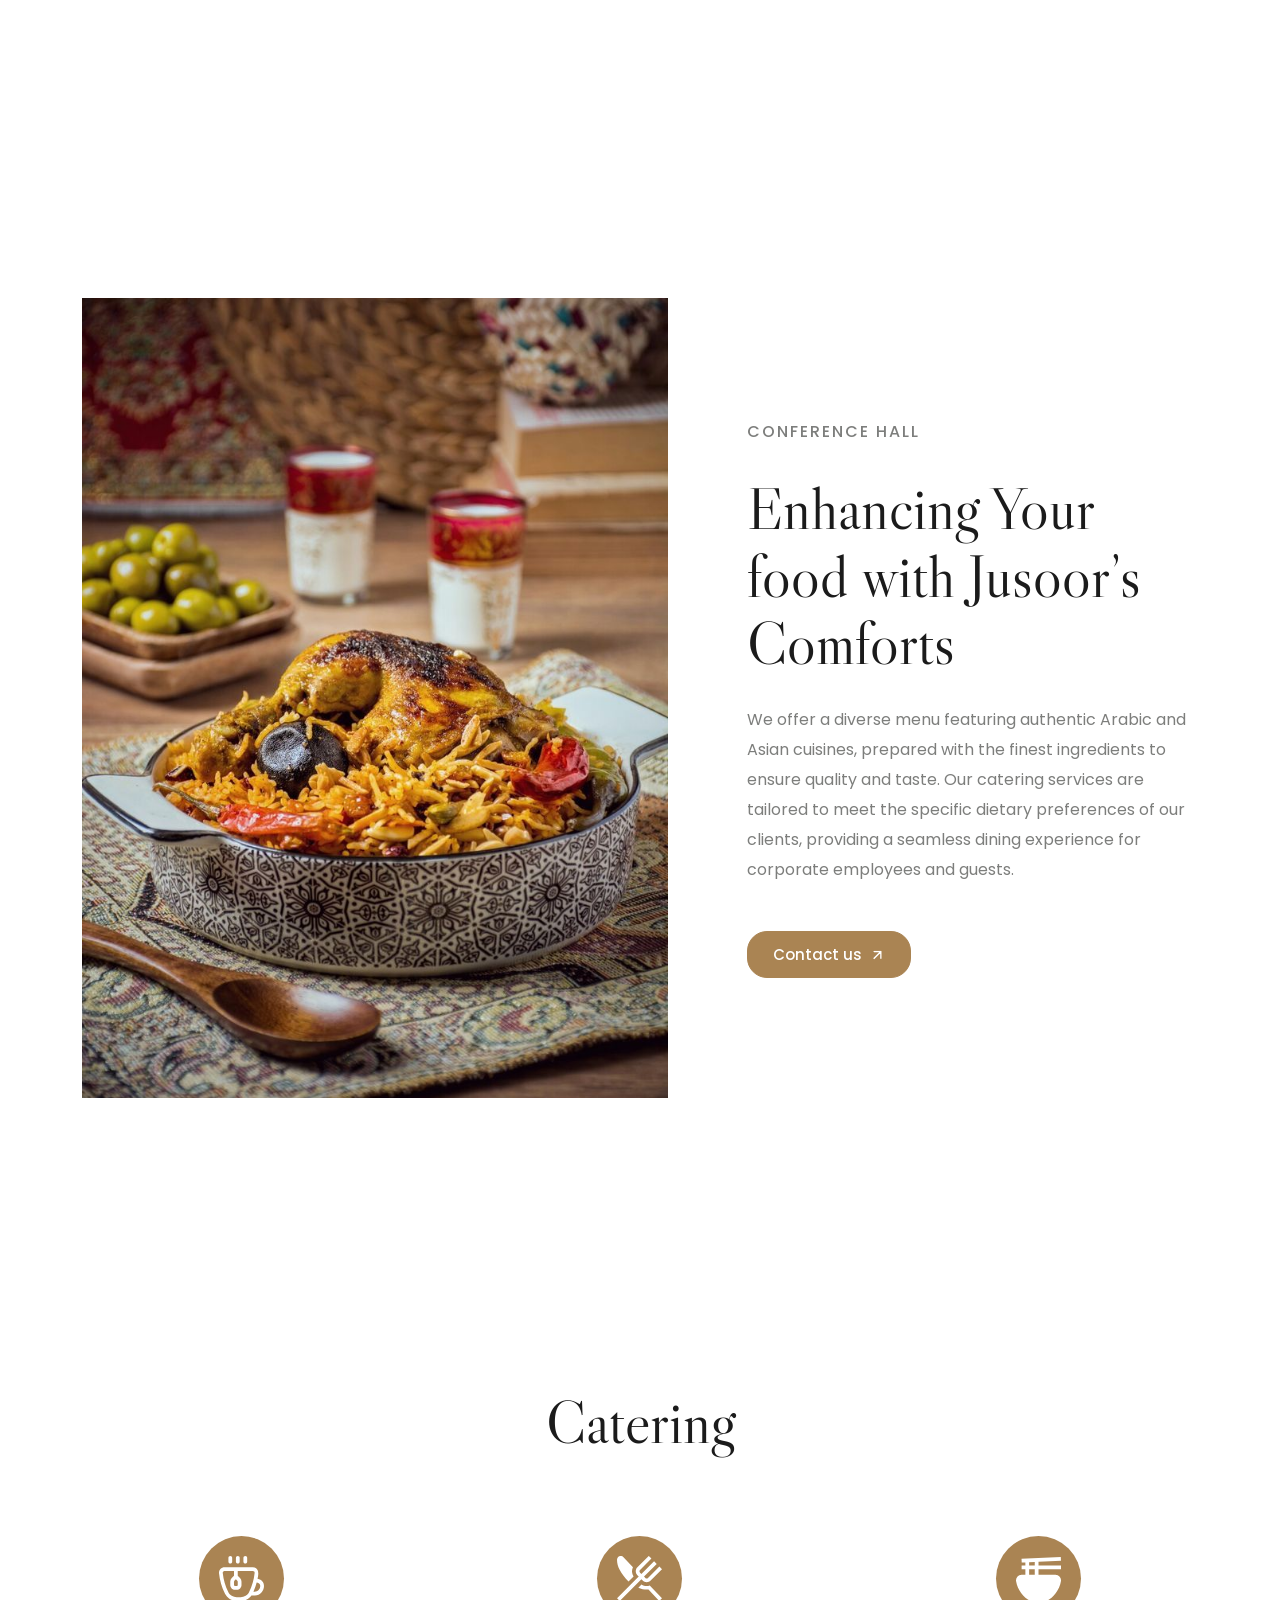
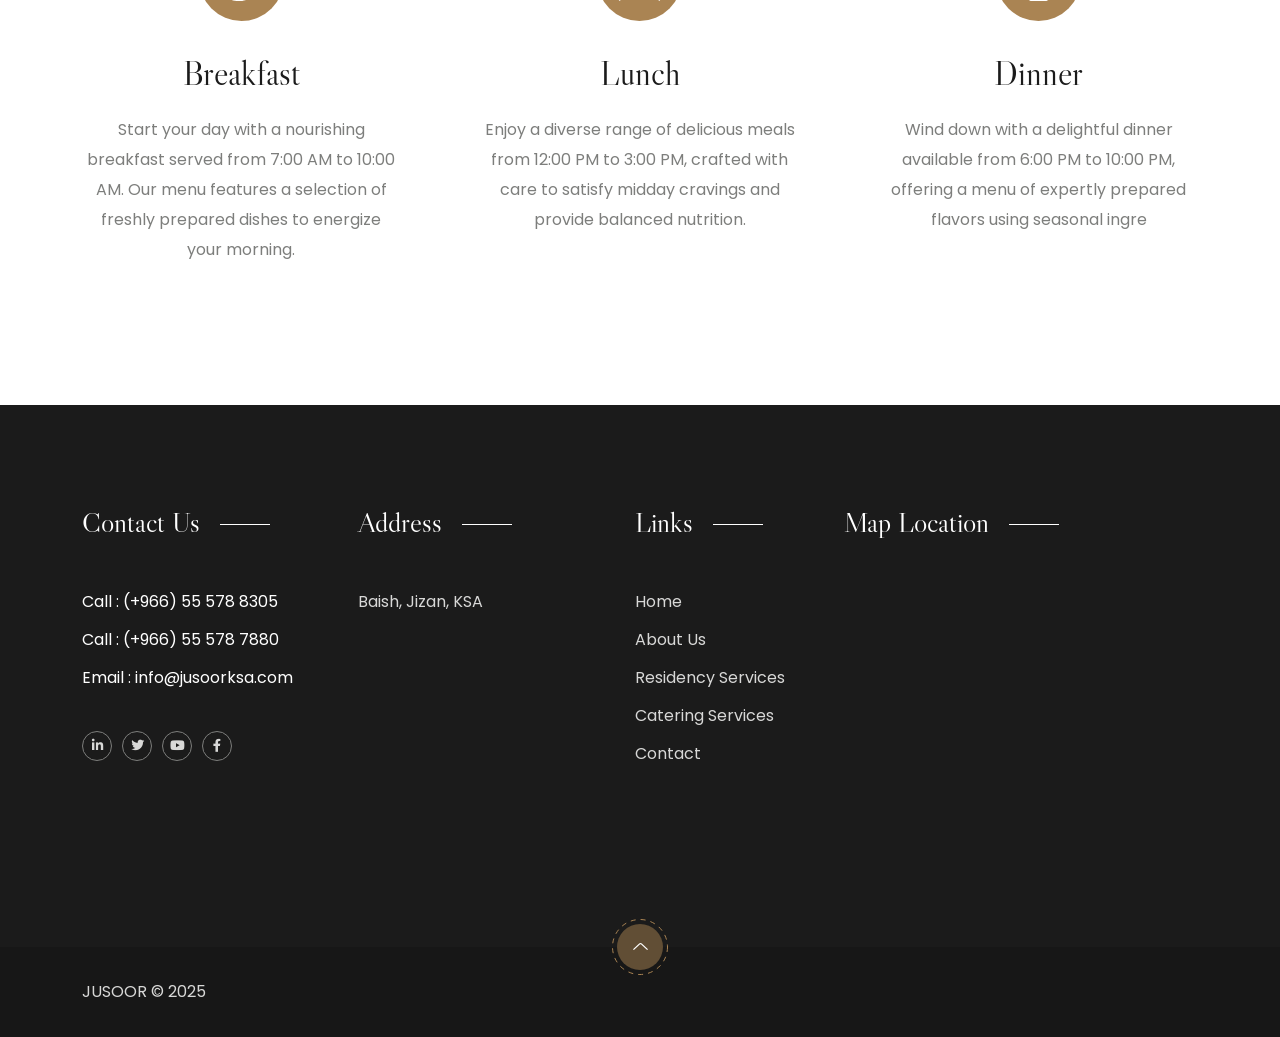
<file: restaurant.html>
<!DOCTYPE html>
<html class="no-js" lang="en">
  <head>
    <!-- Meta Tags -->
    <meta charset="utf-8">
    <meta http-equiv="x-ua-compatible" content="ie=edge">
    <meta name="viewport" content="width=device-width, initial-scale=1">
    <meta name="author" content="Laralink">
    <!-- Favicon Icon -->
    <link rel="icon" href="assets/img/logo-new.png">
    <!-- Site Title -->
    <title>Jusoor</title>
    <!-- Stylesheets -->
    <link rel="stylesheet" href="assets/css/bootstrap.min.css">
    <link rel="stylesheet" href="assets/css/fontawesome.min.css">
    <link rel="stylesheet" href="assets/css/animate.css">
    <link rel="stylesheet" href="assets/css/slick.min.css">
    <link rel="stylesheet" href="assets/css/swiper.min.css">
    <link rel="stylesheet" href="assets/css/daterangepicker.css">
    <link rel="stylesheet" href="assets/css/lightgallery.min.css">
    <link rel="stylesheet" href="assets/css/style.css">
  </head>
  <body>
    <!-- Start Preloader -->
   
    <!-- End Preloader -->
    <!-- Start Header Section -->
    <header class="cs_site_header cs_style_1 cs_transparent_header cs_primary_color cs_sticky_header">
      <div class="cs_main_header">
        <div class="container">
          <div class="cs_main_header_in">
            <div class="cs_main_header_left">
              <a class="cs_site_branding" href="index.html">
                <img src="assets/img/logo-new.png" alt="Logo" style="width: 130px;">
              </a>
            </div>
            <div class="cs_main_header_center">
              <nav class="cs_nav cs_fs_13 cs_semibold">
                <ul class="cs_nav_list">
                  <li class="menu-item-hs-children cs_mega_menu">
                    <a href="index.html">Home</a>
                    <!-- <ul class="cs_mega_wrapper cs_with_thumb">
                      <li>
                        <a href="index.html">
                          <img src="assets/img/demo/home-1.jpeg" alt="">Default Hotel & Resort
                        </a>
                      </li>
                      <li>
                        <a href="home-v2.html">
                          <img src="assets/img/demo/home-2.jpeg" alt="">Hotel & Resort V2
                        </a>
                      </li>
                      <li>
                        <a href="home-v3.html">
                          <img src="assets/img/demo/home-3.jpeg" alt="">Hotel & Resort V3
                        </a>
                      </li>
                      <li>
                        <a href="home-v4.html">
                          <img src="assets/img/demo/home-4.jpeg" alt="">Hotel & Resort V4
                        </a>
                      </li>
                      <li>
                        <a href="home-v5.html">
                          <img src="assets/img/demo/home-5.jpeg" alt="">Hotel & Resort V5
                        </a>
                      </li>
                      <li>
                        <a href="home-v6.html">
                          <img src="assets/img/demo/home-6.jpeg" alt="">Hotel & Resort V6
                        </a>
                      </li>
                      <li>
                        <a href="home-v7.html">
                          <img src="assets/img/demo/home-7.jpeg" alt="">Hotel & Resort V7
                        </a>
                      </li>
                      <li>
                        <a href="home-v8.html">
                          <img src="assets/img/demo/home-8.jpeg" alt="">Hotel & Resort V8
                        </a>
                      </li>
                      <li>
                        <a href="home-v9.html">
                          <img src="assets/img/demo/home-9.jpeg" alt="">Hostel
                        </a>
                      </li>
                      <li>
                        <a href="home-v10.html">
                          <img src="assets/img/demo/home-10.jpeg" alt="">Luxury Hotel
                        </a>
                      </li>
                    </ul>
                  </li> -->
                  <li><a href="about.html">About Us</a></li>
                  <!-- <li class="menu-item-has-children">
                    <a href="rooms.html">Rooms</a>
                    <ul>
                      <li><a href="rooms.html">Room Grid View</a></li>
                      <li><a href="rooms-list-view.html">Room List View</a></li>
                      <li><a href="room-details.html">Room Details V1</a></li>
                      <li><a href="room-details-v2.html">Room Details V2</a></li>
                      <li><a href="room-details-v3.html">Room Details V3</a></li>
                      <li><a href="search-result.html">Room Search Result</a></li>
                      <li><a href="complete-reservation.html">Payment Page</a></li>
                    </ul>
                  </li> -->
                  <li><a href="services.html">Residency Services</a></li>
                  <li><a href="restaurant.html">Catering Services</a></li>
                  <!-- <li class="menu-item-has-children">
                    <a href="">Pages</a>
                    <ul>
                      <li><a href="restaurant.html">Restaurant & Bar</a></li>
                      <li><a href="spa-wellness.html">SPA & Wellness</a></li>
                      <li><a href="infinity-pool.html">Infinity Pool</a></li>
                      <li><a href="team.html">Team</a></li>
                      <li><a href="gallery.html">Gallery</a></li>
                      <li><a href="faq.html">FAQ</a></li>
                      <li><a href="404.html">Error 404</a></li>
                    </ul>
                  </li> -->
                  <!-- <li class="menu-item-has-children">
                    <a href="blog.html">Blog</a>
                    <ul>
                      <li><a href="blog.html">Sidebar Blog</a></li>
                      <li><a href="blog-grid.html">Blog Grid View</a></li>
                      <li><a href="blog-list.html">Blog List View</a></li>
                      <li><a href="blog-details.html">Blog Details</a></li>
                    </ul>
                  </li> -->
                  <li><a href="contact.html">Contact</a></li>
                </ul>
              </nav>
            </div>
            <!-- <div class="cs_main_header_right">
              <a href="rooms.html" class="cs_btn cs_style_2 cs_medium cs_radius_20 cs_fs_15">
                Reservation
              </a>
            </div> -->
          </div>
        </div>
      </div>
    </header>
    <!-- End Page Heading Section -->


    <section class="cs_page_heading cs_primary_bg cs_bg_filed cs_center" data-src="assets/img/catt.jpg">
      <div class="container">
        <h1 class="cs_white_color text-center mb-0 cs_fs_67"></h1>
      </div>
    </section>


    <!-- Start Section -->
    <section class="container-fluid p-0">
      <div class="cs_height_141 cs_height_lg_75"></div>
      <div class="container">
        <div class="cs_about cs_style_1">
          <div class="cs_section_heading cs_style_1 text-center">
            <p class="cs_section_subtitle cs_medium cs_letter_spacing_1 cs_mb_28 cs_mb_lg_15 text-uppercase">Dine in Elegance</p>
            <h2 class="cs_fs_67 mb-0">Jusoor Residency & Catering Co offers a wide range of catering services to meet the needs of various client categories, from general workers to senior executives.</h2>
          </div>
        </div>
      </div>
      <div class="cs_height_80 cs_height_lg_80"></div>
      <div class="cs_image_layer cs_style_5 position-relative">
        <div class="cs_moving_text_wrap cs_style_1 cs_fs_89 cs_accent_color cs_primary_font text-uppercase">
          <div class="cs_moving_text_in">
            <div class="cs_moving_text">ASIAN  CUISINE &   </div>
            <div class="cs_moving_text">ARABIC  CUISINE    </div>
            <div class="cs_moving_text">ASIAN  CUISINE &   </div>
            <div class="cs_moving_text">ARABIC  CUISINE   </div>
          </div>
        </div>
        <div class="cs_image_layer_in">
          <div class="cs_image_layer_item"><img src="assets/img/indian-food.jpg" alt="Dine"></div>
          <div class="cs_image_layer_item"><img src="assets/img/dubai-food.png" alt="Dine"></div>
          <div class="cs_image_layer_item"><img src="assets/img/qatar-food.jpg" alt="Dine"></div>
        </div>
      </div>
    </section>
    <!-- End Section -->


    <section>
      <div class="cs_height_150 cs_height_lg_80" ></div>
      <div class="container">
        <div class="cs_height_150 cs_height_lg_80"></div>
        <div class="row align-items-center cs_gap_y_40">
          
          <!-- Left Column: Image/Video -->
          <div class="col-lg-7">
            <div class="cs_pr_110"> <!-- Changed padding class to right -->
              <a href="https://www.youtube.com/embed/UJEUwEJ6gH4" class="cs_video_block cs_style_1 cs_type_3 cs_video_open text-center cs_center position-relative">
                <div class="cs_video_block_bg h-100 w-100 position-absolute start-0 top-0 cs_bg_filed cs_primary_bg" data-src="assets/img/arabic-food.jpg"></div>
              </a>
            </div>
          </div>
    
          <!-- Right Column: Text Content -->
          <div class="col-lg-5">
            <div class="cs_section_heading cs_style_1">
              <div class="cs_section_heading">
                <p class="cs_section_subtitle cs_medium cs_letter_spacing_1 cs_mb_28 cs_mb_lg_15 text-uppercase">Conference Hall</p>
                <h2 class="cs_fs_67 cs_mb_28">Enhancing Your food with Jusoor’s Comforts
                </h2>
                <p class="cs_mb_46 cs_mb_lg_35">
                  We offer a diverse menu featuring authentic Arabic and Asian cuisines, prepared with the finest ingredients to ensure quality and taste. Our catering services are tailored to meet the specific dietary preferences of our clients, providing a seamless dining experience for corporate employees and guests.
                </p>
                <a href="contact.html" class="cs_btn cs_style_2 cs_accent_btn cs_medium cs_radius_20 cs_fs_15">
                  <b>Contact us</b>
                  <span>
                    <i>
                      <svg width="9" height="9" viewBox="0 0 9 9" fill="none" xmlns="http://www.w3.org/2000/svg">
                        <path d="M9.00431 0.872828C9.00431 0.458614 8.66852 0.122828 8.25431 0.122828L1.50431 0.122827C1.0901 0.122827 0.754309 0.458614 0.754309 0.872828C0.754309 1.28704 1.0901 1.62283 1.50431 1.62283H7.50431V7.62283C7.50431 8.03704 7.84009 8.37283 8.25431 8.37283C8.66852 8.37283 9.00431 8.03704 9.00431 7.62283L9.00431 0.872828ZM1.53033 8.65747L8.78464 1.40316L7.72398 0.342497L0.46967 7.59681L1.53033 8.65747Z" fill="currentColor"></path>
                      </svg>                                        
                    </i>
                    <i>
                      <svg width="9" height="9" viewBox="0 0 9 9" fill="none" xmlns="http://www.w3.org/2000/svg">
                        <path d="M9.00431 0.872828C9.00431 0.458614 8.66852 0.122828 8.25431 0.122828L1.50431 0.122827C1.0901 0.122827 0.754309 0.458614 0.754309 0.872828C0.754309 1.28704 1.0901 1.62283 1.50431 1.62283H7.50431V7.62283C7.50431 8.03704 7.84009 8.37283 8.25431 8.37283C8.66852 8.37283 9.00431 8.03704 9.00431 7.62283L9.00431 0.872828ZM1.53033 8.65747L8.78464 1.40316L7.72398 0.342497L0.46967 7.59681L1.53033 8.65747Z" fill="currentColor"></path>
                      </svg>                   
                    </i>
                  </span>
                </a>
              </div>
            </div>
          </div>
    
        </div>
      </div>
      <div class="cs_height_150 cs_height_lg_80"></div>
    </section>
    



    
    <!-- Start Opening Hour -->
    <section>
      <div class="cs_height_141 cs_height_lg_75"></div>
      <div class="container">
        <div class="cs_section_heading cs_style_1 text-center">
          <!-- <p class="cs_section_subtitle cs_medium cs_letter_spacing_1 cs_mb_28 cs_mb_lg_15 text-uppercase">Restaurant Hours</p> -->
          <h2 class="cs_fs_67 mb-0">Catering</h2>
        </div>
        <div class="cs_height_80 cs_height_lg_50"></div>
      </div>
      <div class="container">
        <div class="row cs_row_gap_80 cs_gap_y_60">
          <div class="col-lg-4">
            <div class="cs_iconbox cs_style_5 text-center">
              <div class="cs_iconbox_icon cs_accent_bg rounded-circle cs_mb_30 cs_mb_lg_15 cs_center"><img src="assets/img/icons/mug-tea.svg" alt=""></div>
              <h3 class="cs_iconbox_title cs_fs_38 cs_mb_19 cs_mb_lg_10">Breakfast</h3>
              <p class="cs_iconbox_subtitle mb-0">Start your day with a nourishing breakfast served from 7:00 AM to 10:00 AM. Our menu features a selection of freshly prepared dishes to energize your morning.</p>
            </div>
          </div>
          <div class="col-lg-4">
            <div class="cs_iconbox cs_style_5 text-center">
              <div class="cs_iconbox_icon cs_accent_bg rounded-circle cs_mb_30 cs_mb_lg_15 cs_center"><img src="assets/img/icons/restaurant.svg" alt=""></div>
              <h3 class="cs_iconbox_title cs_fs_38 cs_mb_19 cs_mb_lg_10">Lunch</h3>
              <p class="cs_iconbox_subtitle mb-0"> Enjoy a diverse range of delicious meals from 12:00 PM to 3:00 PM, crafted with care to satisfy midday cravings and provide balanced nutrition.</p>
            </div>
          </div>
          <div class="col-lg-4">
            <div class="cs_iconbox cs_style_5 text-center">
              <div class="cs_iconbox_icon cs_accent_bg rounded-circle cs_mb_30 cs_mb_lg_15 cs_center"><img src="assets/img/icons/bowl-chopsticks-noodles.svg" alt=""></div>
              <h3 class="cs_iconbox_title cs_fs_38 cs_mb_19 cs_mb_lg_10">Dinner</h3>
              <p class="cs_iconbox_subtitle mb-0">Wind down with a delightful dinner available from 6:00 PM to 10:00 PM, offering a menu of expertly prepared flavors using seasonal ingre</p>
            </div>
          </div>
        </div>
      </div>
      <div class="cs_height_140 cs_height_lg_70"></div>
    </section>
    <!-- End Opening Hour -->

    
    <!-- End Feature Section -->

    
    <!-- End Newsletter Section -->

  <!-- Start Footer -->
  <footer class="cs_footer cs_primary_bg cs_ternary_color">
    <div class="cs_footer_main">
      <div class="container">
        <div class="cs_footer_grid_4">
          <div class="cs_footer_grid_item">
            <div class="cs_footer_item">
              <h2 class="cs_widget_title cs_fs_28 cs_white_color"><span>Contact Us</span></h2>
              <ul class="cs_menu_widget cs_mp0">
                <li class="cs_white_color">Call : <a href="tel:+00(244)14-50-774">(+966) 55 578 8305</a></li>
                <li class="cs_white_color">Call : <a href="tel:+00(244)14-50-774">(+966) 55 578 7880</a></li>
                <li class="cs_white_color">Email : <a href="mailto:info@oceanpearl.com">info@jusoorksa.com</a></li>
               
               
              </ul>
              <div class="cs_social_btns cs_style_1">
                <a href="#" class="cs_center">
                  <i class="fa-brands fa-linkedin-in"></i>
                </a>
                <a href="#" class="cs_center">
                  <i class="fa-brands fa-twitter"></i>
                </a>
                <a href="#" class="cs_center">
                  <i class="fa-brands fa-youtube"></i>
                </a>
                <a href="#" class="cs_center">
                  <i class="fa-brands fa-facebook-f"></i>
                </a>
              </div>
            </div>
          </div>
          <div class="cs_footer_grid_item">
            <div class="cs_footer_item">
              <h2 class="cs_widget_title cs_fs_28 cs_white_color"><span>Address</span></h2>
              <div class="cs_text_widget">
                <p>Baish, Jizan, KSA</p>
              </div>
            </div>
          </div>
          <div class="cs_footer_grid_item">
            <div class="cs_footer_item">
              <h2 class="cs_widget_title cs_fs_28 cs_white_color"><span>Links</span></h2>
              <ul class="cs_menu_widget cs_mp0">
                <li><a href="index.html">Home</a></li>
                <li><a href="about.html">About Us</a></li>
                <li><a href="services.html">Residency Services</a></li>
                <li><a href="restaurant.html">Catering Services</a></li>
                <li><a href="contact.html">Contact</a></li>
                
              </ul>
            </div>
          </div>
          <div class="cs_footer_grid_item">
            <div class="cs_footer_item">
              <h2 class="cs_widget_title cs_fs_28 cs_white_color"><span>Map Location</span></h2>
              <div class="cs_footer_map cs_primary_bg">
                <iframe src="https://www.google.com/maps/embed?pb=!1m18!1m12!1m3!1d30461.610470182186!2d42.51567328246315!3d17.37810000150917!2m3!1f0!2f0!3f0!3m2!1i1024!2i768!4f13.1!3m3!1m2!1s0x15e2caa4a7f373c3%3A0x2cd8193eb4e5185e!2sBaish%20Saudi%20Arabia!5e0!3m2!1sen!2sin!4v1735151277376!5m2!1sen!2sin" width="600" height="450" style="border:0;" allowfullscreen="" loading="lazy" referrerpolicy="no-referrer-when-downgrade"></iframe>
              </div>
            </div>
          </div>
        </div>
      </div>
    </div>
    <div class="cs_bottom_footer_wrap">
      <div class="container">
        <div class="cs_bottom_footer position-relative">
          <div class="cs_copyright">JUSOOR ©  <span class="cs_copyright_year">2025</span> <a href="#"></a></div>
          <span class="cs_scrollup cs_center">              
            <svg width="15" height="7" viewBox="0 0 15 7" fill="none" xmlns="http://www.w3.org/2000/svg">
              <path d="M15 6.18793L14.1169 7L7.93687 1.31723C7.81958 1.20941 7.66053 1.14885 7.49468 1.14885C7.32884 1.14885 7.16978 1.20941 7.0525 1.31723L0.884376 6.99022L0 6.177L6.16812 0.505163C6.51998 0.181708 6.99715 0 7.49468 0C7.99222 0 8.46938 0.181708 8.82125 0.505163L15 6.18793Z" fill="white"/>
            </svg>  
            <span class="cs_scrollup_bg_dotted cs_accent_color">
              <svg width="56" height="56" viewBox="0 0 56 56" fill="none" xmlns="http://www.w3.org/2000/svg">
                <circle cx="28" cy="28" r="27.5" stroke="currentColor" stroke-dasharray="5 5"/>
              </svg>  
            </span>              
          </span>
          <div class="cs_bottom_footer_right">
            <ul class="cs_footer_links cs_mp_0">
              <li>
                <a href="#"></a>
              </li>
            </ul>
          </div>
        </div>
      </div>
    </div>
  </footer>
    <!-- End Footer -->

    <!-- Script -->
    <script src="assets/js/jquery-3.6.0.min.js"></script>
    <script src="assets/js/wow.min.js"></script>
    <script src="assets/js/jquery.slick.min.js"></script>
    <script src="assets/js/swiper.min.js"></script>
    <script src="assets/js/moment.min.js"></script>
    <script src="assets/js/daterangepicker.min.js"></script>
    <script src="assets/js/lightgallery.min.js"></script>
    <script src="assets/js/YTPlayer.min.js"></script>
    <script src="assets/js/main.js"></script>
  </body>
 </html>
</file>
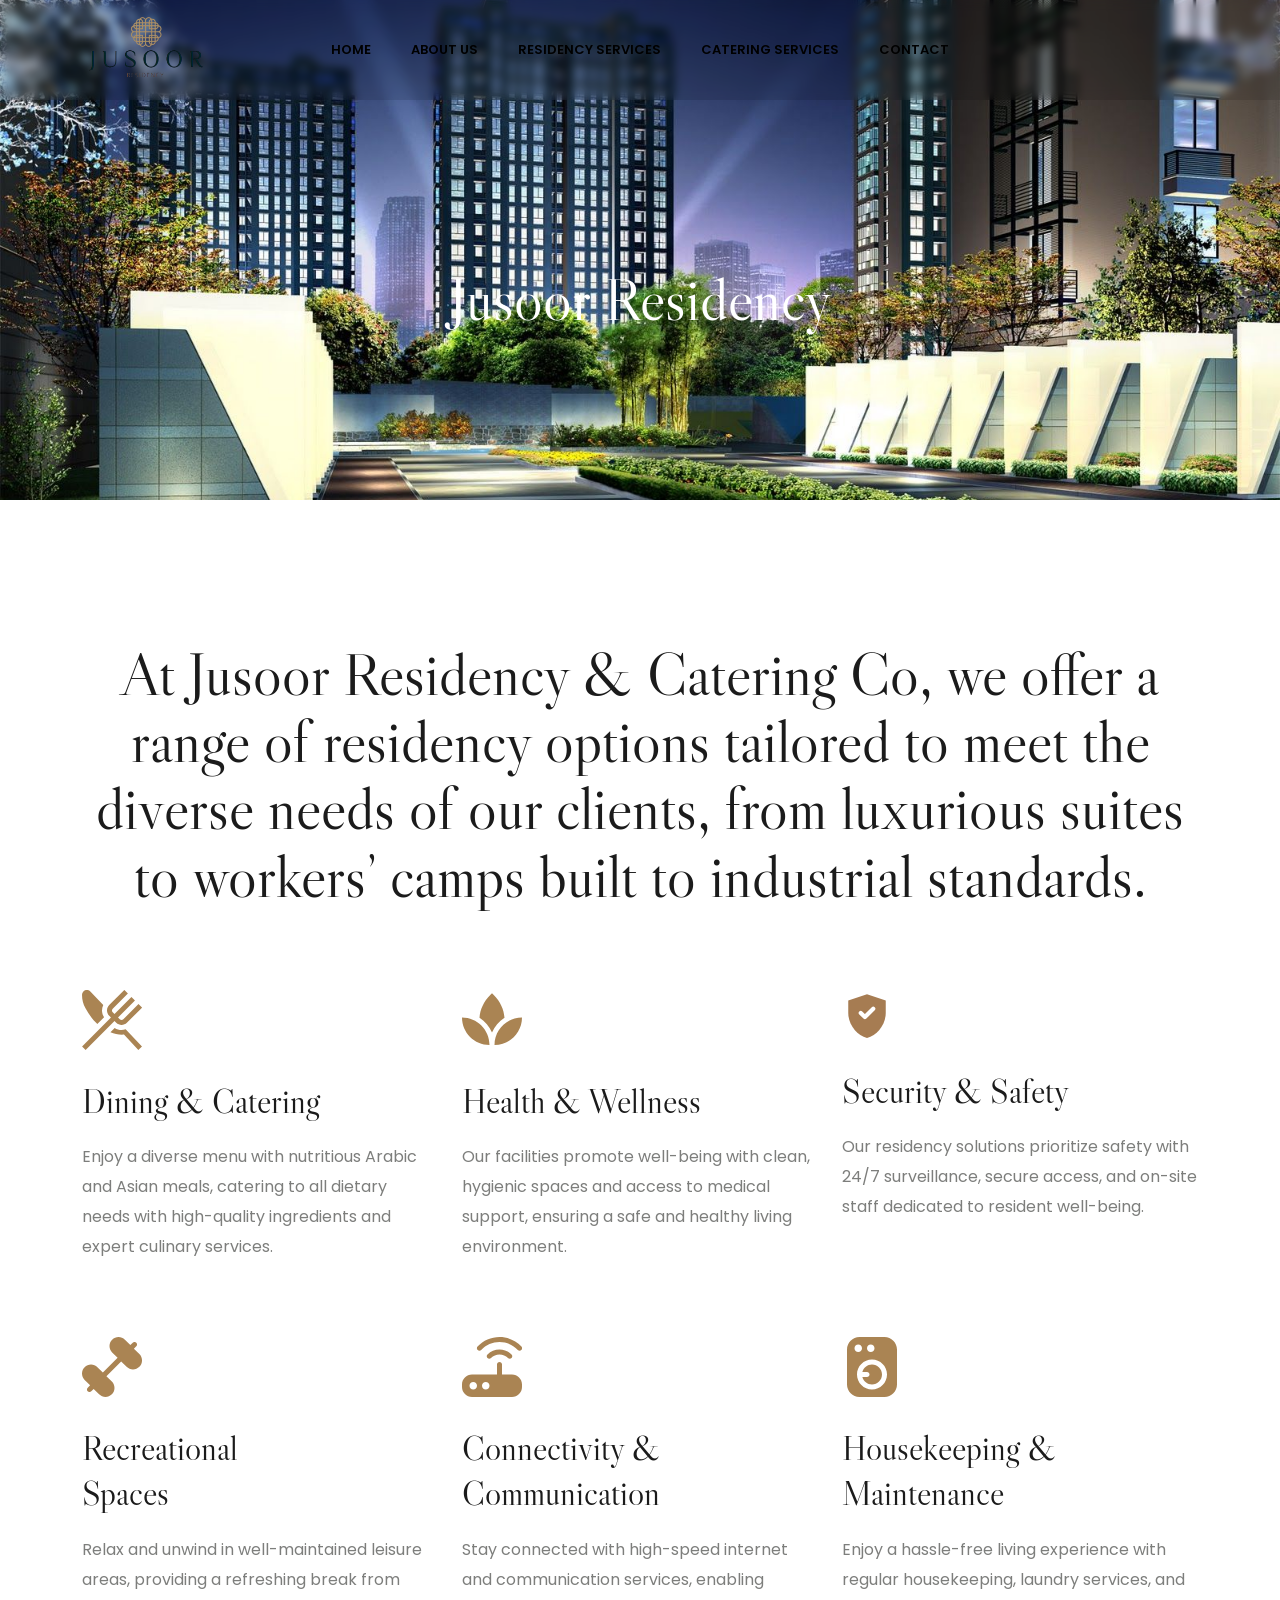
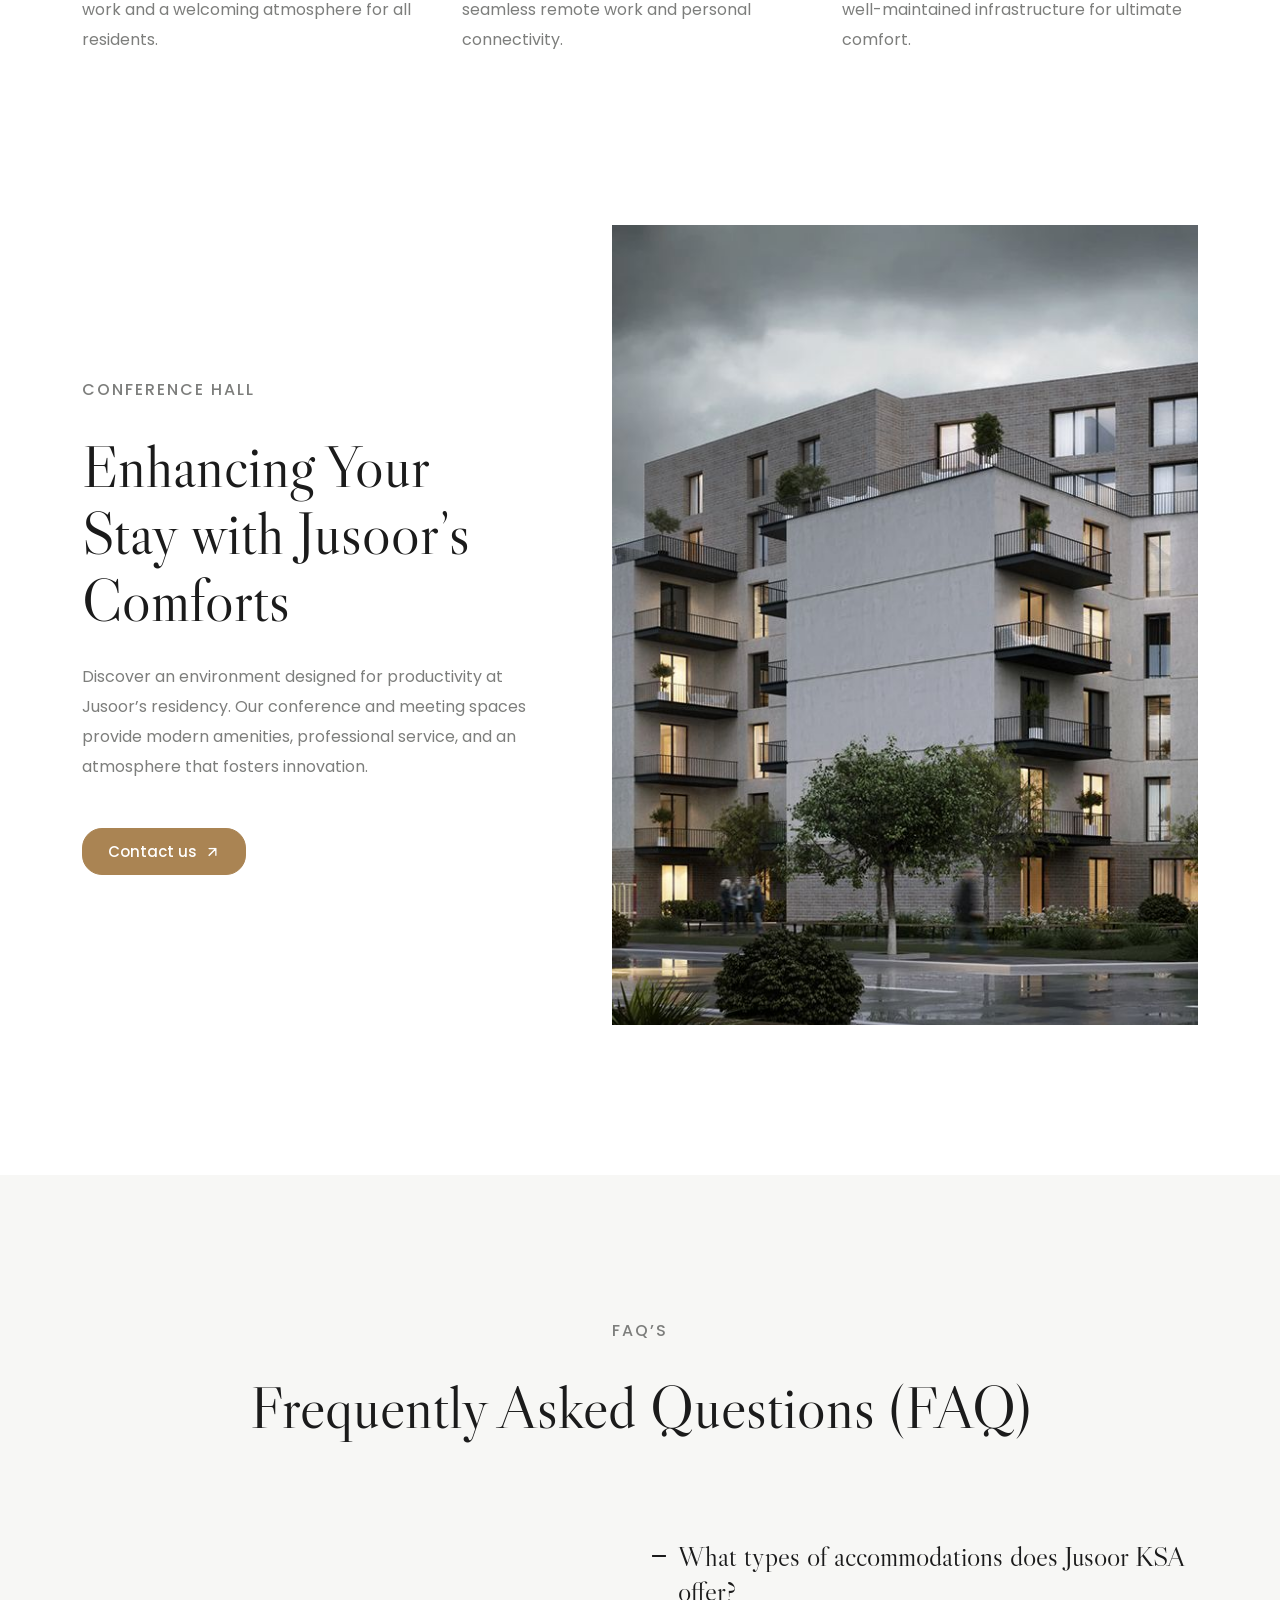
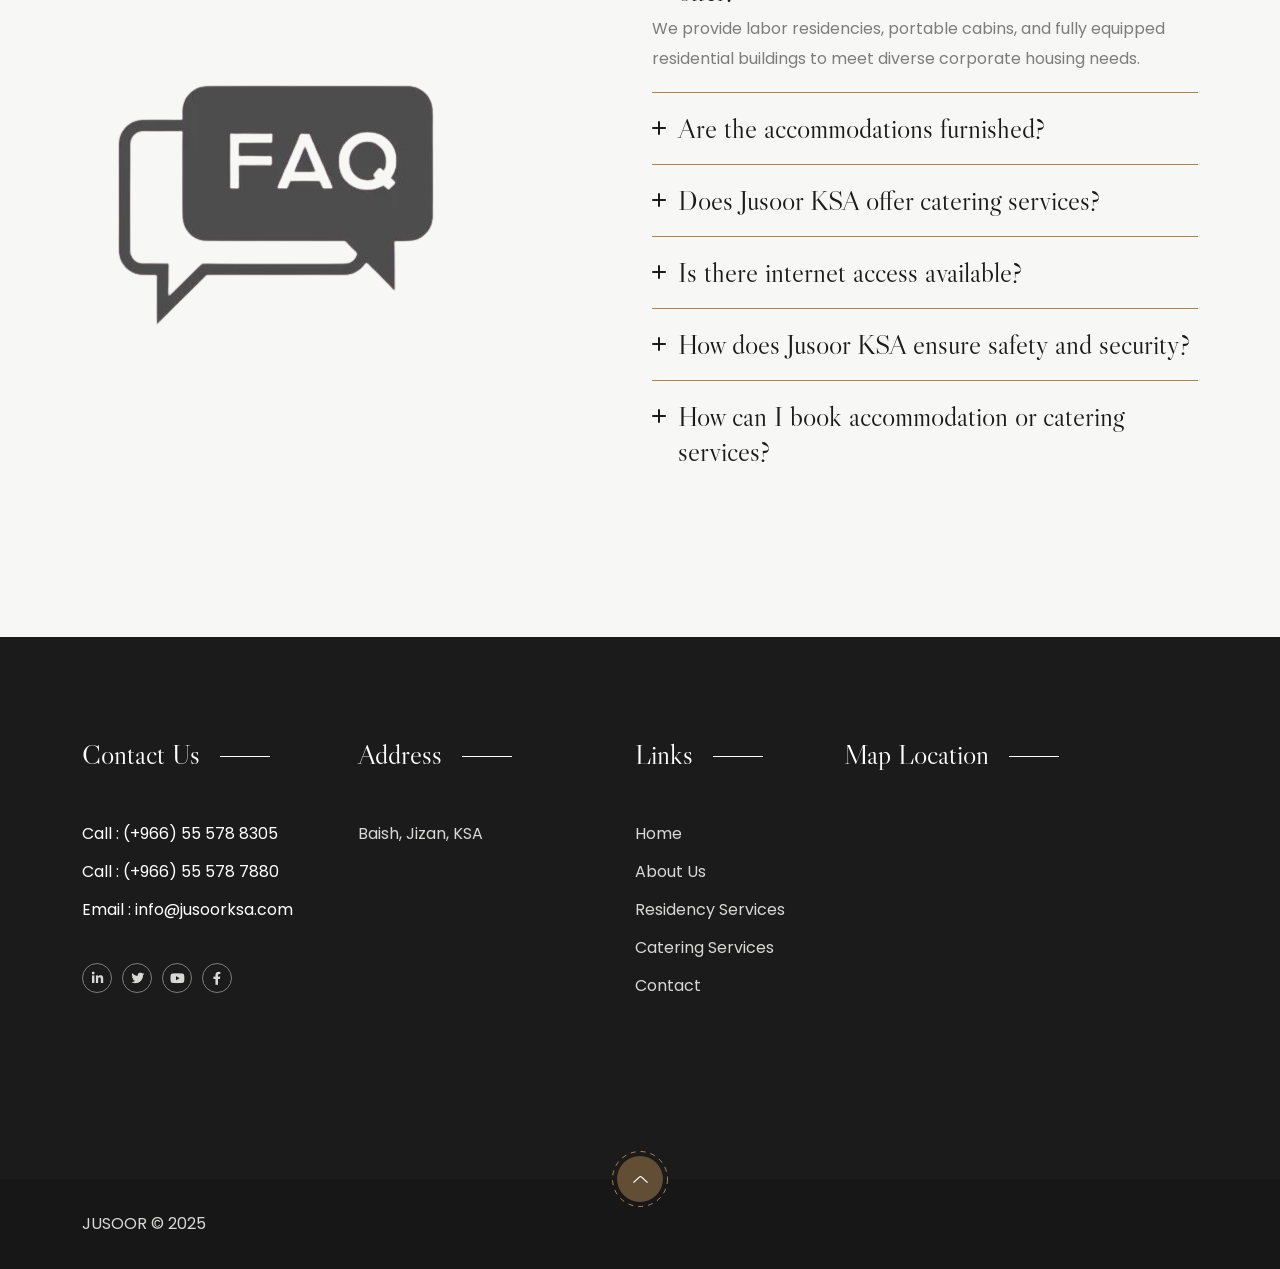
<file: services.html>
<!DOCTYPE html>
<html class="no-js" lang="en">
  <head>
    <!-- Meta Tags -->
    <meta charset="utf-8">
    <meta http-equiv="x-ua-compatible" content="ie=edge">
    <meta name="viewport" content="width=device-width, initial-scale=1">
    <meta name="author" content="Laralink">
    <!-- Favicon Icon -->
    <link rel="icon" href="assets/img/logo-new.png">
    <!-- Site Title -->
    <title>Jusoor</title>
    <!-- Stylesheets -->
    <link rel="stylesheet" href="assets/css/bootstrap.min.css">
    <link rel="stylesheet" href="assets/css/fontawesome.min.css">
    <link rel="stylesheet" href="assets/css/animate.css">
    <link rel="stylesheet" href="assets/css/slick.min.css">
    <link rel="stylesheet" href="assets/css/swiper.min.css">
    <link rel="stylesheet" href="assets/css/daterangepicker.css">
    <link rel="stylesheet" href="assets/css/lightgallery.min.css">
    <link href="https://cdnjs.cloudflare.com/ajax/libs/font-awesome/6.0.0/css/all.min.css" rel="stylesheet">

    <link rel="stylesheet" href="assets/css/style.css">
  </head>
  <body>
    <!-- Start Preloader -->
    <!-- <div class="cs_preloader cs_accent_color cs_primary_font">
      <div class="cs_preloader_in">S</div>
    </div> -->
    <!-- End Preloader -->
    <!-- Start Header Section -->
    <header class="cs_site_header cs_style_1 cs_transparent_header cs_primary_color cs_sticky_header">
      <div class="cs_main_header">
        <div class="container">
          <div class="cs_main_header_in">
            <div class="cs_main_header_left">
              <a class="cs_site_branding" href="index.html">
                <img src="assets/img/logo-new.png" alt="Logo" style="width: 130px;">
              </a>
            </div>
            <div class="cs_main_header_center">
              <nav class="cs_nav cs_fs_13 cs_semibold">
                <ul class="cs_nav_list">
                  <li class="menu-item-ha cs_mega_menu">
                    <a href="index.html">Home</a>
                    <!-- <ul class="cs_mega_wrapper cs_with_thumb">
                      <li>
                        <a href="index.html">
                          <img src="assets/img/demo/home-1.jpeg" alt="">Default Hotel & Resort
                        </a>
                      </li>
                      <li>
                        <a href="home-v2.html">
                          <img src="assets/img/demo/home-2.jpeg" alt="">Hotel & Resort V2
                        </a>
                      </li>
                      <li>
                        <a href="home-v3.html">
                          <img src="assets/img/demo/home-3.jpeg" alt="">Hotel & Resort V3
                        </a>
                      </li>
                      <li>
                        <a href="home-v4.html">
                          <img src="assets/img/demo/home-4.jpeg" alt="">Hotel & Resort V4
                        </a>
                      </li>
                      <li>
                        <a href="home-v5.html">
                          <img src="assets/img/demo/home-5.jpeg" alt="">Hotel & Resort V5
                        </a>
                      </li>
                      <li>
                        <a href="home-v6.html">
                          <img src="assets/img/demo/home-6.jpeg" alt="">Hotel & Resort V6
                        </a>
                      </li>
                      <li>
                        <a href="home-v7.html">
                          <img src="assets/img/demo/home-7.jpeg" alt="">Hotel & Resort V7
                        </a>
                      </li>
                      <li>
                        <a href="home-v8.html">
                          <img src="assets/img/demo/home-8.jpeg" alt="">Hotel & Resort V8
                        </a>
                      </li>
                      <li>
                        <a href="home-v9.html">
                          <img src="assets/img/demo/home-9.jpeg" alt="">Hostel
                        </a>
                      </li>
                      <li>
                        <a href="home-v10.html">
                          <img src="assets/img/demo/home-10.jpeg" alt="">Luxury Hotel
                        </a>
                      </li>
                    </ul>
                  </li> -->
                  <li><a href="about.html">About Us</a></li>
                  <!-- <li class="menu-item-has-children">
                    <a href="rooms.html">Rooms</a>
                    <ul>
                      <li><a href="rooms.html">Room Grid View</a></li>
                      <li><a href="rooms-list-view.html">Room List View</a></li>
                      <li><a href="room-details.html">Room Details V1</a></li>
                      <li><a href="room-details-v2.html">Room Details V2</a></li>
                      <li><a href="room-details-v3.html">Room Details V3</a></li>
                      <li><a href="search-result.html">Room Search Result</a></li>
                      <li><a href="complete-reservation.html">Payment Page</a></li>
                    </ul>
                  </li> -->
                  <li><a href="services.html">Residency Services</a></li>
                  <li><a href="restaurant.html">Catering Services</a></li>
                  <!-- <li class="menu-item-has-children">
                    <a href="">Pages</a>
                    <ul>
                      <li><a href="restaurant.html">Restaurant & Bar</a></li>
                      <li><a href="spa-wellness.html">SPA & Wellness</a></li>
                      <li><a href="infinity-pool.html">Infinity Pool</a></li>
                      <li><a href="team.html">Team</a></li>
                      <li><a href="gallery.html">Gallery</a></li>
                      <li><a href="faq.html">FAQ</a></li>
                      <li><a href="404.html">Error 404</a></li>
                    </ul>
                  </li> -->
                  <!-- <li class="menu-item-has-children">
                    <a href="blog.html">Blog</a>
                    <ul>
                      <li><a href="blog.html">Sidebar Blog</a></li>
                      <li><a href="blog-grid.html">Blog Grid View</a></li>
                      <li><a href="blog-list.html">Blog List View</a></li>
                      <li><a href="blog-details.html">Blog Details</a></li>
                    </ul>
                  </li> -->
                  <li><a href="contact.html">Contact</a></li>
                </ul>
              </nav>
            </div>
            <!-- <div class="cs_main_header_right">
              <a href="rooms.html" class="cs_btn cs_style_2 cs_medium cs_radius_20 cs_fs_15">
                Reservation
              </a>
            </div> -->
          </div>
        </div>
      </div>
    </header>
    <!-- End Header Section -->

    <!-- Start Page Heading Section -->
    <section class="cs_page_heading cs_primary_bg cs_bg_filed cs_center" data-src="assets/img/residency-hero.jpg">
      <div class="container">
        <h1 class="cs_white_color text-center mb-0 cs_fs_67">Jusoor Residency</h1>
      </div>
    </section>
    <!-- End Page Heading Section -->

    <!-- Start Feature Section -->
    <section>
      <div class="cs_height_141 cs_height_lg_75"></div>
      <div class="container">
        <div class="cs_section_heading cs_style_1 text-center">
          <!-- <p class="cs_section_subtitle cs_medium cs_letter_spacing_1 cs_mb_28 cs_mb_lg_15 text-uppercase">Why Choose Seapearl</p> -->
          <h2 class="cs_fs_67 mb-0">
            At Jusoor Residency & Catering Co, we offer a range of residency options tailored to meet the diverse needs of our clients, from luxurious suites to workers’ camps built to industrial standards.
          </h2>
        </div>
        <div class="cs_height_80 cs_height_lg_50"></div>
      </div>
      <div class="container">
        <div class="row cs_row_gap_50 cs_gap_y_75">
          <div class="col-lg-4 col-md-6">
            <div class="cs_iconbox cs_style_1">
              <div class="cs_iconbox_icon cs_mb_29"><img src="assets/img/icons/restaurant.svg" alt="Icon"></div>
              <h3 class="cs_iconbox_title cs_mb_19 cs_fs_38">Dining & Catering</h3>
              <p class="cs_iconbox_subtitle mb-0">Enjoy a diverse menu with nutritious Arabic and Asian meals, catering to all dietary needs with high-quality ingredients and expert culinary services.</p>
            </div>
          </div>
          <div class="col-lg-4 col-md-6">
            <div class="cs_iconbox cs_style_1">
              <div class="cs_iconbox_icon cs_mb_29"><img src="assets/img/icons/massage.svg" alt="Icon"></div>
              <h3 class="cs_iconbox_title cs_mb_19 cs_fs_38">Health & Wellness</h3>
              <p class="cs_iconbox_subtitle mb-0">Our facilities promote well-being with clean, hygienic spaces and access to medical support, ensuring a safe and healthy living environment.</p>
            </div>
          </div>
          <div class="col-lg-4 col-md-6">
            <div class="cs_iconbox cs_style_1">
              <div class="cs_iconbox_icon cs_mb_29">
                <svg width="50" height="50" viewBox="0 0 24 24" fill="none" xmlns="http://www.w3.org/2000/svg">
                  <path d="M12 2L3 5V11C3 16.55 7.03 21.74 12 23C16.97 21.74 21 16.55 21 11V5L12 2Z" fill="#A67C52"/>
                  <path d="M9 11L11 13L15 9" stroke="white" stroke-width="2" stroke-linecap="round" stroke-linejoin="round"/>
                </svg>
              </div>
              <h3 class="cs_iconbox_title cs_mb_19 cs_fs_38">Security & Safety</h3>
              <p class="cs_iconbox_subtitle mb-0">
                Our residency solutions prioritize safety with 24/7 surveillance, secure access, and on-site staff dedicated to resident well-being.
              </p>
            </div>
          </div>
          
          <div class="col-lg-4 col-md-6">
            <div class="cs_iconbox cs_style_1">
              <div class="cs_iconbox_icon cs_mb_29"><img src="assets/img/icons/gym.svg" alt="Icon"></div>
              <h3 class="cs_iconbox_title cs_mb_19 cs_fs_38">Recreational <br>Spaces</h3>
              <p class="cs_iconbox_subtitle mb-0">Relax and unwind in well-maintained leisure areas, providing a refreshing break from work and a welcoming atmosphere for all residents.</p>
            </div>
          </div>
          <div class="col-lg-4 col-md-6">
            <div class="cs_iconbox cs_style_1">
              <div class="cs_iconbox_icon cs_mb_29"><img src="assets/img/icons/router.svg" alt="Icon"></div>
              <h3 class="cs_iconbox_title cs_mb_19 cs_fs_38">Connectivity & Communication</h3>
              <p class="cs_iconbox_subtitle mb-0">Stay connected with high-speed internet and communication services, enabling seamless remote work and personal connectivity.</p>
            </div>
          </div>
       
          <div class="col-lg-4 col-md-6">
            <div class="cs_iconbox cs_style_1">
              <div class="cs_iconbox_icon cs_mb_29"><img src="assets/img/icons/dryer.svg" alt="Icon"></div>
              <h3 class="cs_iconbox_title cs_mb_19 cs_fs_38">Housekeeping & Maintenance</h3>
              <p class="cs_iconbox_subtitle mb-0">Enjoy a hassle-free living experience with regular housekeeping, laundry services, and well-maintained infrastructure for ultimate comfort.</p>
            </div>
          </div>
        </div>
      </div>
      <div class="cs_height_140 cs_height_lg_70"></div>
    </section>
    
    <!-- End Feature Section -->

   
    <!-- End Video Section -->

    <!-- Start Servide Section -->
    <section>
      <div class="cs_height_150 cs_height_lg_80 " style="margin-top: -270px;"></div>
      <div class="container">
       
        <div class="cs_height_150 cs_height_lg_80"></div>
        <div class="row align-items-center cs_gap_y_40 cs_mobile_reverse">
          <div class="col-lg-5">
            <div class="cs_section_heading cs_style_1">
              <div class="cs_section_heading">
                <p class="cs_section_subtitle cs_medium cs_letter_spacing_1 cs_mb_28 cs_mb_lg_15 text-uppercase">Conference Hall</p>
                <h2 class="cs_fs_67 cs_mb_28">Enhancing Your Stay with Jusoor’s Comforts
                </h2>
                <p class="cs_mb_46 cs_mb_lg_35">Discover an environment designed for productivity at Jusoor’s residency. Our conference and meeting spaces provide modern amenities, professional service, and an atmosphere that fosters innovation.</p>
                <a href="contact.html" class="cs_btn cs_style_2 cs_accent_btn cs_medium cs_radius_20 cs_fs_15">
                  <b>Contact us </b>
                  <span>
                    <i>
                      <svg width="9" height="9" viewBox="0 0 9 9" fill="none" xmlns="http://www.w3.org/2000/svg">
                        <path d="M9.00431 0.872828C9.00431 0.458614 8.66852 0.122828 8.25431 0.122828L1.50431 0.122827C1.0901 0.122827 0.754309 0.458614 0.754309 0.872828C0.754309 1.28704 1.0901 1.62283 1.50431 1.62283H7.50431V7.62283C7.50431 8.03704 7.84009 8.37283 8.25431 8.37283C8.66852 8.37283 9.00431 8.03704 9.00431 7.62283L9.00431 0.872828ZM1.53033 8.65747L8.78464 1.40316L7.72398 0.342497L0.46967 7.59681L1.53033 8.65747Z" fill="currentColor"></path>
                      </svg>                                        
                    </i>
                    <i>
                      <svg width="9" height="9" viewBox="0 0 9 9" fill="none" xmlns="http://www.w3.org/2000/svg">
                        <path d="M9.00431 0.872828C9.00431 0.458614 8.66852 0.122828 8.25431 0.122828L1.50431 0.122827C1.0901 0.122827 0.754309 0.458614 0.754309 0.872828C0.754309 1.28704 1.0901 1.62283 1.50431 1.62283H7.50431V7.62283C7.50431 8.03704 7.84009 8.37283 8.25431 8.37283C8.66852 8.37283 9.00431 8.03704 9.00431 7.62283L9.00431 0.872828ZM1.53033 8.65747L8.78464 1.40316L7.72398 0.342497L0.46967 7.59681L1.53033 8.65747Z" fill="currentColor"></path>
                      </svg>                   
                    </i>
                  </span>
                </a>
              </div>
            </div>
          </div>
          <div class="col-lg-7">
            <div class="cs_pl_110">
              <a href="https://www.youtube.com/embed/UJEUwEJ6gH4" class="cs_video_block cs_style_1 cs_type_3 cs_video_open text-center cs_center position-relative">
                <div class="cs_video_block_bg h-100 w-100 position-absolute start-0 top-0 cs_bg_filed cs_primary_bg" data-src="assets/img/res-2.jpg"></div>
              
              </a>
            </div>
          </div>
        </div>
      </div>
      <div class="cs_height_150 cs_height_lg_80"></div>
    </section>
    <!-- End Servide Section -->

    
    <!-- End Newsletter Section -->

    <!-- Start FAQ Section -->
<section class="cs_gray_bg">
  <div class="cs_height_141 cs_height_lg_75"></div>
  <div class="container">
    <div class="cs_section_heading cs_style_1 text-center">
      <p class="cs_section_subtitle cs_medium cs_letter_spacing_1 cs_mb_28 cs_mb_lg_15 text-uppercase">FAQ’S</p>
      <h2 class="cs_fs_67 mb-0">Frequently Asked Questions (FAQ)</h2>
    </div>
    <div class="cs_height_80 cs_height_lg_50"></div>
    <div class="row align-items-center cs_gap_y_30">
      <div class="col-lg-6">
        <div class="cs_pr_110">
          <img src="assets/img/faq.png" alt="FAQ">
        </div>
      </div>
      <div class="col-lg-6">
        <div class="cs_accordians cs_style_1">
          <div class="cs_accordian active">
            <div class="cs_accordian_head">
              <h2 class="cs_accordian_title cs_fs_28 mb-0">What types of accommodations does Jusoor KSA offer?</h2>
              <span class="cs_accordian_toggle"></span>
            </div>
            <div class="cs_accordian_body">
              <p>We provide labor residencies, portable cabins, and fully equipped residential buildings to meet diverse corporate housing needs.</p>
            </div>
          </div><!-- .cs_accordian -->
          <div class="cs_accordian">
            <div class="cs_accordian_head">
              <h2 class="cs_accordian_title cs_fs_28 mb-0">Are the accommodations furnished?</h2>
              <span class="cs_accordian_toggle"></span>
            </div>
            <div class="cs_accordian_body">
              <p>Yes, all our accommodations are fully furnished with essential amenities to ensure a comfortable and convenient stay.</p>
            </div>
          </div><!-- .cs_accordian -->
          <div class="cs_accordian">
            <div class="cs_accordian_head">
              <h2 class="cs_accordian_title cs_fs_28 mb-0">Does Jusoor KSA offer catering services?</h2>
              <span class="cs_accordian_toggle"></span>
            </div>
            <div class="cs_accordian_body">
              <p>Yes, we provide high-quality catering services with a diverse menu featuring Arabic and Asian cuisines tailored to corporate dining needs.</p>
            </div>
          </div><!-- .cs_accordian -->
          <div class="cs_accordian">
            <div class="cs_accordian_head">
              <h2 class="cs_accordian_title cs_fs_28 mb-0">Is there internet access available?</h2>
              <span class="cs_accordian_toggle"></span>
            </div>
            <div class="cs_accordian_body">
              <p>Yes, all our accommodations are equipped with high-speed internet to ensure seamless connectivity for work and leisure.</p>
            </div>
          </div><!-- .cs_accordian -->
          <div class="cs_accordian">
            <div class="cs_accordian_head">
              <h2 class="cs_accordian_title cs_fs_28 mb-0">How does Jusoor KSA ensure safety and security?</h2>
              <span class="cs_accordian_toggle"></span>
            </div>
            <div class="cs_accordian_body">
              <p>We prioritize safety with 24/7 surveillance, secure access controls, and on-site staff to ensure a secure living environment.</p>
            </div>
          </div><!-- .cs_accordian -->
          <div class="cs_accordian">
            <div class="cs_accordian_head">
              <h2 class="cs_accordian_title cs_fs_28 mb-0">How can I book accommodation or catering services?</h2>
              <span class="cs_accordian_toggle"></span>
            </div>
            <div class="cs_accordian_body">
              <p>You can contact us through our website, email, or phone to inquire about our services and make a booking.</p>
            </div>
          </div><!-- .cs_accordian -->
        </div>
      </div>
    </div>
  </div>
  <div class="cs_height_150 cs_height_lg_70"></div>
</section>

    <!-- End FAQ Section -->
    
 <!-- Start Footer -->
 <footer class="cs_footer cs_primary_bg cs_ternary_color">
  <div class="cs_footer_main">
    <div class="container">
      <div class="cs_footer_grid_4">
        <div class="cs_footer_grid_item">
          <div class="cs_footer_item">
            <h2 class="cs_widget_title cs_fs_28 cs_white_color"><span>Contact Us</span></h2>
            <ul class="cs_menu_widget cs_mp0">
              <li class="cs_white_color">Call : <a href="tel:+00(244)14-50-774">(+966) 55 578 8305</a></li>
              <li class="cs_white_color">Call : <a href="tel:+00(244)14-50-774">(+966) 55 578 7880</a></li>
              <li class="cs_white_color">Email : <a href="mailto:info@oceanpearl.com">info@jusoorksa.com</a></li>
             
             
            </ul>
            <div class="cs_social_btns cs_style_1">
              <a href="#" class="cs_center">
                <i class="fa-brands fa-linkedin-in"></i>
              </a>
              <a href="#" class="cs_center">
                <i class="fa-brands fa-twitter"></i>
              </a>
              <a href="#" class="cs_center">
                <i class="fa-brands fa-youtube"></i>
              </a>
              <a href="#" class="cs_center">
                <i class="fa-brands fa-facebook-f"></i>
              </a>
            </div>
          </div>
        </div>
        <div class="cs_footer_grid_item">
          <div class="cs_footer_item">
            <h2 class="cs_widget_title cs_fs_28 cs_white_color"><span>Address</span></h2>
            <div class="cs_text_widget">
              <p>Baish, Jizan, KSA</p>
            </div>
          </div>
        </div>
        <div class="cs_footer_grid_item">
          <div class="cs_footer_item">
            <h2 class="cs_widget_title cs_fs_28 cs_white_color"><span>Links</span></h2>
            <ul class="cs_menu_widget cs_mp0">
              <li><a href="index.html">Home</a></li>
              <li><a href="about.html">About Us</a></li>
              <li><a href="services.html">Residency Services</a></li>
              <li><a href="restaurant.html">Catering Services</a></li>
              <li><a href="contact.html">Contact</a></li>
              
            </ul>
          </div>
        </div>
        <div class="cs_footer_grid_item">
          <div class="cs_footer_item">
            <h2 class="cs_widget_title cs_fs_28 cs_white_color"><span>Map Location</span></h2>
            <div class="cs_footer_map cs_primary_bg">
              <iframe src="https://www.google.com/maps/embed?pb=!1m18!1m12!1m3!1d30461.610470182186!2d42.51567328246315!3d17.37810000150917!2m3!1f0!2f0!3f0!3m2!1i1024!2i768!4f13.1!3m3!1m2!1s0x15e2caa4a7f373c3%3A0x2cd8193eb4e5185e!2sBaish%20Saudi%20Arabia!5e0!3m2!1sen!2sin!4v1735151277376!5m2!1sen!2sin" width="600" height="450" style="border:0;" allowfullscreen="" loading="lazy" referrerpolicy="no-referrer-when-downgrade"></iframe>
            </div>
          </div>
        </div>
      </div>
    </div>
  </div>
  <div class="cs_bottom_footer_wrap">
    <div class="container">
      <div class="cs_bottom_footer position-relative">
        <div class="cs_copyright">JUSOOR ©  <span class="cs_copyright_year">2025</span> <a href="#"></a></div>
        <span class="cs_scrollup cs_center">              
          <svg width="15" height="7" viewBox="0 0 15 7" fill="none" xmlns="http://www.w3.org/2000/svg">
            <path d="M15 6.18793L14.1169 7L7.93687 1.31723C7.81958 1.20941 7.66053 1.14885 7.49468 1.14885C7.32884 1.14885 7.16978 1.20941 7.0525 1.31723L0.884376 6.99022L0 6.177L6.16812 0.505163C6.51998 0.181708 6.99715 0 7.49468 0C7.99222 0 8.46938 0.181708 8.82125 0.505163L15 6.18793Z" fill="white"/>
          </svg>  
          <span class="cs_scrollup_bg_dotted cs_accent_color">
            <svg width="56" height="56" viewBox="0 0 56 56" fill="none" xmlns="http://www.w3.org/2000/svg">
              <circle cx="28" cy="28" r="27.5" stroke="currentColor" stroke-dasharray="5 5"/>
            </svg>  
          </span>              
        </span>
        <div class="cs_bottom_footer_right">
          <ul class="cs_footer_links cs_mp_0">
            <li>
              <a href="#"></a>
            </li>
          </ul>
        </div>
      </div>
    </div>
  </div>
</footer>
    <!-- End Footer -->

    <!-- Script -->
    <script src="assets/js/jquery-3.6.0.min.js"></script>
    <script src="assets/js/wow.min.js"></script>
    <script src="assets/js/jquery.slick.min.js"></script>
    <script src="assets/js/swiper.min.js"></script>
    <script src="assets/js/moment.min.js"></script>
    <script src="assets/js/daterangepicker.min.js"></script>
    <script src="assets/js/lightgallery.min.js"></script>
    <script src="assets/js/YTPlayer.min.js"></script>
    <script src="assets/js/main.js"></script>
  </body>
 </html>
</file>
<file: assets/css/daterangepicker.css>
.daterangepicker {
  position: absolute;
  color: inherit;
  background-color: #fff;
  border-radius: 4px;
  border: 1px solid #ddd;
  width: 278px;
  max-width: none;
  padding: 0;
  margin-top: 7px;
  top: 100px;
  left: 20px;
  z-index: 3001;
  display: none;
  font-family: arial;
  font-size: 15px;
  line-height: 1em;
}

.daterangepicker:before, .daterangepicker:after {
  position: absolute;
  display: inline-block;
  border-bottom-color: rgba(0, 0, 0, 0.2);
  content: '';
}

.daterangepicker:before {
  top: -7px;
  border-right: 7px solid transparent;
  border-left: 7px solid transparent;
  border-bottom: 7px solid #ccc;
}

.daterangepicker:after {
  top: -6px;
  border-right: 6px solid transparent;
  border-bottom: 6px solid #fff;
  border-left: 6px solid transparent;
}

.daterangepicker.opensleft:before {
  right: 9px;
}

.daterangepicker.opensleft:after {
  right: 10px;
}

.daterangepicker.openscenter:before {
  left: 0;
  right: 0;
  width: 0;
  margin-left: auto;
  margin-right: auto;
}

.daterangepicker.openscenter:after {
  left: 0;
  right: 0;
  width: 0;
  margin-left: auto;
  margin-right: auto;
}

.daterangepicker.opensright:before {
  left: 9px;
}

.daterangepicker.opensright:after {
  left: 10px;
}

.daterangepicker.drop-up {
  margin-top: -7px;
}

.daterangepicker.drop-up:before {
  top: initial;
  bottom: -7px;
  border-bottom: initial;
  border-top: 7px solid #ccc;
}

.daterangepicker.drop-up:after {
  top: initial;
  bottom: -6px;
  border-bottom: initial;
  border-top: 6px solid #fff;
}

.daterangepicker.single .daterangepicker .ranges, .daterangepicker.single .drp-calendar {
  float: none;
}

.daterangepicker.single .drp-selected {
  display: none;
}

.daterangepicker.show-calendar .drp-calendar {
  display: block;
}

.daterangepicker.show-calendar .drp-buttons {
  display: block;
}

.daterangepicker.auto-apply .drp-buttons {
  display: none;
}

.daterangepicker .drp-calendar {
  display: none;
  max-width: 270px;
}

.daterangepicker .drp-calendar.left {
  padding: 8px 0 8px 8px;
}

.daterangepicker .drp-calendar.right {
  padding: 8px;
}

.daterangepicker .drp-calendar.single .calendar-table {
  border: none;
}

.daterangepicker .calendar-table .next span, .daterangepicker .calendar-table .prev span {
  color: #fff;
  border: solid black;
  border-width: 0 2px 2px 0;
  border-radius: 0;
  display: inline-block;
  padding: 3px;
}

.daterangepicker .calendar-table .next span {
  transform: rotate(-45deg);
  -webkit-transform: rotate(-45deg);
}

.daterangepicker .calendar-table .prev span {
  transform: rotate(135deg);
  -webkit-transform: rotate(135deg);
}

.daterangepicker .calendar-table th, .daterangepicker .calendar-table td {
  white-space: nowrap;
  text-align: center;
  vertical-align: middle;
  min-width: 32px;
  width: 32px;
  height: 24px;
  line-height: 24px;
  font-size: 12px;
  border-radius: 4px;
  border: 1px solid transparent;
  white-space: nowrap;
  cursor: pointer;
}

.daterangepicker .calendar-table {
  border: 1px solid #fff;
  border-radius: 4px;
  background-color: #fff;
}

.daterangepicker .calendar-table table {
  width: 100%;
  margin: 0;
  border-spacing: 0;
  border-collapse: collapse;
}

.daterangepicker td.available:hover, .daterangepicker th.available:hover {
  background-color: #eee;
  border-color: transparent;
  color: inherit;
}

.daterangepicker td.week, .daterangepicker th.week {
  font-size: 80%;
  color: #ccc;
}

.daterangepicker td.off, .daterangepicker td.off.in-range, .daterangepicker td.off.start-date, .daterangepicker td.off.end-date {
  background-color: #fff;
  border-color: transparent;
  color: #999;
}

.daterangepicker td.in-range {
  background-color: #ebf4f8;
  border-color: transparent;
  color: #000;
  border-radius: 0;
}

.daterangepicker td.start-date {
  border-radius: 4px 0 0 4px;
}

.daterangepicker td.end-date {
  border-radius: 0 4px 4px 0;
}

.daterangepicker td.start-date.end-date {
  border-radius: 4px;
}

.daterangepicker td.active, .daterangepicker td.active:hover {
  background-color: #357ebd;
  border-color: transparent;
  color: #fff;
}

.daterangepicker th.month {
  width: auto;
}

.daterangepicker td.disabled, .daterangepicker option.disabled {
  color: #999;
  cursor: not-allowed;
  text-decoration: line-through;
}

.daterangepicker select.monthselect, .daterangepicker select.yearselect {
  font-size: 12px;
  padding: 1px;
  height: auto;
  margin: 0;
  cursor: default;
}

.daterangepicker select.monthselect {
  margin-right: 2%;
  width: 56%;
}

.daterangepicker select.yearselect {
  width: 40%;
}

.daterangepicker select.hourselect, .daterangepicker select.minuteselect, .daterangepicker select.secondselect, .daterangepicker select.ampmselect {
  width: 50px;
  margin: 0 auto;
  background: #eee;
  border: 1px solid #eee;
  padding: 2px;
  outline: 0;
  font-size: 12px;
}

.daterangepicker .calendar-time {
  text-align: center;
  margin: 4px auto 0 auto;
  line-height: 30px;
  position: relative;
}

.daterangepicker .calendar-time select.disabled {
  color: #ccc;
  cursor: not-allowed;
}

.daterangepicker .drp-buttons {
  clear: both;
  text-align: right;
  padding: 8px;
  border-top: 1px solid #ddd;
  display: none;
  line-height: 12px;
  vertical-align: middle;
}

.daterangepicker .drp-selected {
  display: inline-block;
  font-size: 12px;
  padding-right: 8px;
}

.daterangepicker .drp-buttons .btn {
  margin-left: 8px;
  font-size: 12px;
  font-weight: bold;
  padding: 4px 8px;
}

.daterangepicker.show-ranges.single.rtl .drp-calendar.left {
  border-right: 1px solid #ddd;
}

.daterangepicker.show-ranges.single.ltr .drp-calendar.left {
  border-left: 1px solid #ddd;
}

.daterangepicker.show-ranges.rtl .drp-calendar.right {
  border-right: 1px solid #ddd;
}

.daterangepicker.show-ranges.ltr .drp-calendar.left {
  border-left: 1px solid #ddd;
}

.daterangepicker .ranges {
  float: none;
  text-align: left;
  margin: 0;
}

.daterangepicker.show-calendar .ranges {
  margin-top: 8px;
}

.daterangepicker .ranges ul {
  list-style: none;
  margin: 0 auto;
  padding: 0;
  width: 100%;
}

.daterangepicker .ranges li {
  font-size: 12px;
  padding: 8px 12px;
  cursor: pointer;
}

.daterangepicker .ranges li:hover {
  background-color: #eee;
}

.daterangepicker .ranges li.active {
  background-color: #08c;
  color: #fff;
}

/*  Larger Screen Styling */
@media (min-width: 564px) {
  .daterangepicker {
    width: auto;
  }

  .daterangepicker .ranges ul {
    width: 140px;
  }

  .daterangepicker.single .ranges ul {
    width: 100%;
  }

  .daterangepicker.single .drp-calendar.left {
    clear: none;
  }

  .daterangepicker.single .ranges, .daterangepicker.single .drp-calendar {
    float: left;
  }

  .daterangepicker {
    direction: ltr;
    text-align: left;
  }

  .daterangepicker .drp-calendar.left {
    clear: left;
    margin-right: 0;
  }

  .daterangepicker .drp-calendar.left .calendar-table {
    border-right: none;
    border-top-right-radius: 0;
    border-bottom-right-radius: 0;
  }

  .daterangepicker .drp-calendar.right {
    margin-left: 0;
  }

  .daterangepicker .drp-calendar.right .calendar-table {
    border-left: none;
    border-top-left-radius: 0;
    border-bottom-left-radius: 0;
  }

  .daterangepicker .drp-calendar.left .calendar-table {
    padding-right: 8px;
  }

  .daterangepicker .ranges, .daterangepicker .drp-calendar {
    float: left;
  }
}

@media (min-width: 730px) {
  .daterangepicker .ranges {
    width: auto;
  }

  .daterangepicker .ranges {
    float: left;
  }

  .daterangepicker.rtl .ranges {
    float: right;
  }

  .daterangepicker .drp-calendar.left {
    clear: none !important;
  }
}
</file>
<file: assets/css/style.css>
@charset "UTF-8";
/*--------------------------------------------------------------
## All Color Variable
----------------------------------------------------------------*/
@import url("https://fonts.googleapis.com/css2?family=Libre+Caslon+Display&family=Poppins:wght@300;400;500;600;700&display=swap");
:root {
  --web-wash: #fff;
  --primary: #1b1b1b;
  --secondary: #7d7e7c;
  --ternary: #d8d8d7;
  --gray: #f7f7f5;
  --border: #eaeaea;
  --accent: #aa8453;
  --primary-font: "Libre Caslon Display", serif;
  --secondary-font: "Poppins", sans-serif;
}

.cs_dark {
  --web-wash: #1b1b1b;
  --primary: #fff;
  --secondary: #d8d8d7;
  --gray: #181818;
  --border: #3c3c3c;
}

/*--------------------------------------------------------------
## All Font Variable
----------------------------------------------------------------*/
/*--------------------------------------------------------------
>> TABLE OF CONTENTS:
----------------------------------------------------------------
1. Typography
2. Preloader
3. Spacing
4. General
5. Slider
6. Video Modal
7. Header
8. Footer
9. Sidebar
10. Hero
11. Iconbox
12. About
13. Testimonial
14. Team
15. Card
16. Image Layer
17. Newsletter
18. Feature Box
19. Custom Slider
20. Posts
21. Dark Style
--------------------------------------------------------------*/
/*--------------------------------------------------------------
1. Typography
----------------------------------------------------------------*/
body,
html {
  color: var(--secondary);
  font-family: var(--secondary-font);
  font-size: 16px;
  line-height: 1.875em;
  font-weight: 400;
  overflow-x: clip;
  background-color: var(--web-wash);
}

h1,
h2,
h3,
h4,
h5,
h6 {
  clear: both;
  color: var(--primary);
  padding: 0;
  margin: 0 0 20px 0;
  font-weight: 400;
  line-height: 1.2em;
  font-family: var(--primary-font);
}

.cs_primary_font {
  font-family: var(--primary-font);
}

.cs_secondary_font {
  font-family: var(--secondary-font);
}

h1 {
  font-size: 56px;
}

h2 {
  font-size: 42px;
}

h3 {
  font-size: 30px;
}

h4 {
  font-size: 24px;
}

h5 {
  font-size: 18px;
}

h6 {
  font-size: 16px;
}

p {
  margin-bottom: 15px;
}

ul {
  margin: 0 0 25px 0;
  padding-left: 20px;
  list-style: square outside none;
}

ol {
  padding-left: 20px;
  margin-bottom: 25px;
}

dfn,
cite,
em,
i {
  font-style: italic;
}

blockquote {
  margin: 0 15px;
  font-style: italic;
  font-size: 20px;
  line-height: 1.6em;
  margin: 0;
}

address {
  margin: 0 0 15px;
}

img {
  border: 0;
  max-width: 100%;
  height: auto;
}

a {
  color: inherit;
  text-decoration: none;
  -webkit-transition: all 0.3s ease;
  transition: all 0.3s ease;
}

button {
  color: inherit;
  -webkit-transition: all 0.3s ease;
  transition: all 0.3s ease;
  cursor: pointer;
}

a:hover {
  text-decoration: none;
  color: var(--accent);
}

table {
  width: 100%;
  margin-bottom: 25px;
}
table th {
  font-weight: 600;
  color: var(--secondary);
}
table td,
table th {
  border-top: 1px solid var(--border);
  padding: 11px 10px;
}

dl {
  margin-bottom: 25px;
}
dl dt {
  font-weight: 600;
}

b,
strong {
  font-weight: bold;
}

pre {
  color: var(--secondary);
  border: 1px solid var(--border);
  font-size: 18px;
  padding: 25px;
  border-radius: 5px;
}

kbd {
  font-size: 100%;
  background-color: var(--secondary);
  border-radius: 5px;
}

input,
textarea {
  color: var(--primary);
  -webkit-transition: all 0.4s ease;
  transition: all 0.4s ease;
}

label {
  margin-bottom: 8px;
}

/*--------------------------------------------------------------
  2. Preloader
----------------------------------------------------------------*/
.cs_preloader {
  position: fixed;
  display: -webkit-box;
  display: -ms-flexbox;
  display: flex;
  -webkit-box-align: center;
      -ms-flex-align: center;
          align-items: center;
  -webkit-box-pack: center;
      -ms-flex-pack: center;
          justify-content: center;
  z-index: 99999;
  top: 0;
  width: 100%;
  height: 100vh;
  font-size: 80px;
  background-color: var(--web-wash);
}

.cs_preloader_in {
  width: 130px;
  height: 130px;
  position: relative;
  display: -webkit-box;
  display: -ms-flexbox;
  display: flex;
  -webkit-box-align: center;
      -ms-flex-align: center;
          align-items: center;
  -webkit-box-pack: center;
      -ms-flex-pack: center;
          justify-content: center;
  text-align: center;
  padding: 30px;
  border-radius: 50%;
}
.cs_preloader_in:after, .cs_preloader_in:before {
  content: "";
  border-width: 3px;
  border-style: solid;
  border-radius: 50%;
  position: absolute;
  width: 100%;
  height: 100%;
  left: 50%;
  top: 50%;
  margin-left: -65px;
  margin-top: -65px;
}
.cs_preloader_in:after {
  border-color: transparent;
  border-top-color: var(--accent);
  -webkit-animation: spin 1s ease-in-out infinite;
          animation: spin 1s ease-in-out infinite;
  z-index: 2;
}
.cs_preloader_in:before {
  border-color: var(--accent);
  opacity: 0.2;
}

@-webkit-keyframes spin {
  0% {
    -webkit-transform: rotate(0deg);
            transform: rotate(0deg);
  }
  100% {
    -webkit-transform: rotate(360deg);
            transform: rotate(360deg);
  }
}

@keyframes spin {
  0% {
    -webkit-transform: rotate(0deg);
            transform: rotate(0deg);
  }
  100% {
    -webkit-transform: rotate(360deg);
            transform: rotate(360deg);
  }
}
/*--------------------------------------------------------------
  3. Spacing
----------------------------------------------------------------*/
@media screen and (min-width: 992px) {
  .cs_height_1 {
    height: 1px;
  }
  .cs_height_2 {
    height: 2px;
  }
  .cs_height_3 {
    height: 3px;
  }
  .cs_height_4 {
    height: 4px;
  }
  .cs_height_5 {
    height: 5px;
  }
  .cs_height_6 {
    height: 6px;
  }
  .cs_height_7 {
    height: 7px;
  }
  .cs_height_8 {
    height: 8px;
  }
  .cs_height_9 {
    height: 9px;
  }
  .cs_height_10 {
    height: 10px;
  }
  .cs_height_11 {
    height: 11px;
  }
  .cs_height_12 {
    height: 12px;
  }
  .cs_height_13 {
    height: 13px;
  }
  .cs_height_14 {
    height: 14px;
  }
  .cs_height_15 {
    height: 15px;
  }
  .cs_height_16 {
    height: 16px;
  }
  .cs_height_17 {
    height: 17px;
  }
  .cs_height_18 {
    height: 18px;
  }
  .cs_height_19 {
    height: 19px;
  }
  .cs_height_20 {
    height: 20px;
  }
  .cs_height_21 {
    height: 21px;
  }
  .cs_height_22 {
    height: 22px;
  }
  .cs_height_23 {
    height: 23px;
  }
  .cs_height_24 {
    height: 24px;
  }
  .cs_height_25 {
    height: 25px;
  }
  .cs_height_26 {
    height: 26px;
  }
  .cs_height_27 {
    height: 27px;
  }
  .cs_height_28 {
    height: 28px;
  }
  .cs_height_29 {
    height: 29px;
  }
  .cs_height_30 {
    height: 30px;
  }
  .cs_height_31 {
    height: 31px;
  }
  .cs_height_32 {
    height: 32px;
  }
  .cs_height_33 {
    height: 33px;
  }
  .cs_height_34 {
    height: 34px;
  }
  .cs_height_35 {
    height: 35px;
  }
  .cs_height_36 {
    height: 36px;
  }
  .cs_height_37 {
    height: 37px;
  }
  .cs_height_38 {
    height: 38px;
  }
  .cs_height_39 {
    height: 39px;
  }
  .cs_height_40 {
    height: 40px;
  }
  .cs_height_41 {
    height: 41px;
  }
  .cs_height_42 {
    height: 42px;
  }
  .cs_height_43 {
    height: 43px;
  }
  .cs_height_44 {
    height: 44px;
  }
  .cs_height_45 {
    height: 45px;
  }
  .cs_height_46 {
    height: 46px;
  }
  .cs_height_47 {
    height: 47px;
  }
  .cs_height_48 {
    height: 48px;
  }
  .cs_height_49 {
    height: 49px;
  }
  .cs_height_50 {
    height: 50px;
  }
  .cs_height_51 {
    height: 51px;
  }
  .cs_height_52 {
    height: 52px;
  }
  .cs_height_53 {
    height: 53px;
  }
  .cs_height_54 {
    height: 54px;
  }
  .cs_height_55 {
    height: 55px;
  }
  .cs_height_56 {
    height: 56px;
  }
  .cs_height_57 {
    height: 57px;
  }
  .cs_height_58 {
    height: 58px;
  }
  .cs_height_59 {
    height: 59px;
  }
  .cs_height_60 {
    height: 60px;
  }
  .cs_height_61 {
    height: 61px;
  }
  .cs_height_62 {
    height: 62px;
  }
  .cs_height_63 {
    height: 63px;
  }
  .cs_height_64 {
    height: 64px;
  }
  .cs_height_65 {
    height: 65px;
  }
  .cs_height_66 {
    height: 66px;
  }
  .cs_height_67 {
    height: 67px;
  }
  .cs_height_68 {
    height: 68px;
  }
  .cs_height_69 {
    height: 69px;
  }
  .cs_height_70 {
    height: 70px;
  }
  .cs_height_71 {
    height: 71px;
  }
  .cs_height_72 {
    height: 72px;
  }
  .cs_height_73 {
    height: 73px;
  }
  .cs_height_74 {
    height: 74px;
  }
  .cs_height_75 {
    height: 75px;
  }
  .cs_height_76 {
    height: 76px;
  }
  .cs_height_77 {
    height: 77px;
  }
  .cs_height_78 {
    height: 78px;
  }
  .cs_height_79 {
    height: 79px;
  }
  .cs_height_80 {
    height: 80px;
  }
  .cs_height_81 {
    height: 81px;
  }
  .cs_height_82 {
    height: 82px;
  }
  .cs_height_83 {
    height: 83px;
  }
  .cs_height_84 {
    height: 84px;
  }
  .cs_height_85 {
    height: 85px;
  }
  .cs_height_86 {
    height: 86px;
  }
  .cs_height_87 {
    height: 87px;
  }
  .cs_height_88 {
    height: 88px;
  }
  .cs_height_89 {
    height: 89px;
  }
  .cs_height_90 {
    height: 90px;
  }
  .cs_height_91 {
    height: 91px;
  }
  .cs_height_92 {
    height: 92px;
  }
  .cs_height_93 {
    height: 93px;
  }
  .cs_height_94 {
    height: 94px;
  }
  .cs_height_95 {
    height: 95px;
  }
  .cs_height_96 {
    height: 96px;
  }
  .cs_height_97 {
    height: 97px;
  }
  .cs_height_98 {
    height: 98px;
  }
  .cs_height_99 {
    height: 99px;
  }
  .cs_height_100 {
    height: 100px;
  }
  .cs_height_101 {
    height: 101px;
  }
  .cs_height_102 {
    height: 102px;
  }
  .cs_height_103 {
    height: 103px;
  }
  .cs_height_104 {
    height: 104px;
  }
  .cs_height_105 {
    height: 105px;
  }
  .cs_height_106 {
    height: 106px;
  }
  .cs_height_107 {
    height: 107px;
  }
  .cs_height_108 {
    height: 108px;
  }
  .cs_height_109 {
    height: 109px;
  }
  .cs_height_110 {
    height: 110px;
  }
  .cs_height_111 {
    height: 111px;
  }
  .cs_height_112 {
    height: 112px;
  }
  .cs_height_113 {
    height: 113px;
  }
  .cs_height_114 {
    height: 114px;
  }
  .cs_height_115 {
    height: 115px;
  }
  .cs_height_116 {
    height: 116px;
  }
  .cs_height_117 {
    height: 117px;
  }
  .cs_height_118 {
    height: 118px;
  }
  .cs_height_119 {
    height: 119px;
  }
  .cs_height_120 {
    height: 120px;
  }
  .cs_height_121 {
    height: 121px;
  }
  .cs_height_122 {
    height: 122px;
  }
  .cs_height_123 {
    height: 123px;
  }
  .cs_height_124 {
    height: 124px;
  }
  .cs_height_125 {
    height: 125px;
  }
  .cs_height_126 {
    height: 126px;
  }
  .cs_height_127 {
    height: 127px;
  }
  .cs_height_128 {
    height: 128px;
  }
  .cs_height_129 {
    height: 129px;
  }
  .cs_height_130 {
    height: 130px;
  }
  .cs_height_131 {
    height: 131px;
  }
  .cs_height_132 {
    height: 132px;
  }
  .cs_height_133 {
    height: 133px;
  }
  .cs_height_134 {
    height: 134px;
  }
  .cs_height_135 {
    height: 135px;
  }
  .cs_height_136 {
    height: 136px;
  }
  .cs_height_137 {
    height: 137px;
  }
  .cs_height_138 {
    height: 138px;
  }
  .cs_height_139 {
    height: 139px;
  }
  .cs_height_140 {
    height: 140px;
  }
  .cs_height_141 {
    height: 141px;
  }
  .cs_height_142 {
    height: 142px;
  }
  .cs_height_143 {
    height: 143px;
  }
  .cs_height_144 {
    height: 144px;
  }
  .cs_height_145 {
    height: 145px;
  }
  .cs_height_146 {
    height: 146px;
  }
  .cs_height_147 {
    height: 147px;
  }
  .cs_height_148 {
    height: 148px;
  }
  .cs_height_149 {
    height: 149px;
  }
  .cs_height_150 {
    height: 150px;
  }
  .cs_height_151 {
    height: 151px;
  }
  .cs_height_152 {
    height: 152px;
  }
  .cs_height_153 {
    height: 153px;
  }
  .cs_height_154 {
    height: 154px;
  }
  .cs_height_155 {
    height: 155px;
  }
  .cs_height_156 {
    height: 156px;
  }
  .cs_height_157 {
    height: 157px;
  }
  .cs_height_158 {
    height: 158px;
  }
  .cs_height_159 {
    height: 159px;
  }
  .cs_height_160 {
    height: 160px;
  }
  .cs_height_165 {
    height: 165px;
  }
  .cs_height_170 {
    height: 170px;
  }
  .cs_height_175 {
    height: 175px;
  }
  .cs_height_180 {
    height: 180px;
  }
  .cs_height_185 {
    height: 185px;
  }
  .cs_height_190 {
    height: 190px;
  }
  .cs_height_195 {
    height: 195px;
  }
  .cs_height_200 {
    height: 200px;
  }
  .cs_height_205 {
    height: 205px;
  }
  .cs_height_210 {
    height: 210px;
  }
  .cs_height_215 {
    height: 215px;
  }
  .cs_height_220 {
    height: 220px;
  }
  .cs_height_225 {
    height: 225px;
  }
  .cs_height_230 {
    height: 230px;
  }
  .cs_height_235 {
    height: 235px;
  }
  .cs_height_240 {
    height: 240px;
  }
  .cs_height_245 {
    height: 245px;
  }
  .cs_height_250 {
    height: 250px;
  }
}
@media screen and (max-width: 991px) {
  .cs_height_lg_1 {
    height: 1px;
  }
  .cs_height_lg_2 {
    height: 2px;
  }
  .cs_height_lg_3 {
    height: 3px;
  }
  .cs_height_lg_4 {
    height: 4px;
  }
  .cs_height_lg_5 {
    height: 5px;
  }
  .cs_height_lg_6 {
    height: 6px;
  }
  .cs_height_lg_7 {
    height: 7px;
  }
  .cs_height_lg_8 {
    height: 8px;
  }
  .cs_height_lg_9 {
    height: 9px;
  }
  .cs_height_lg_10 {
    height: 10px;
  }
  .cs_height_lg_11 {
    height: 11px;
  }
  .cs_height_lg_12 {
    height: 12px;
  }
  .cs_height_lg_13 {
    height: 13px;
  }
  .cs_height_lg_14 {
    height: 14px;
  }
  .cs_height_lg_15 {
    height: 15px;
  }
  .cs_height_lg_16 {
    height: 16px;
  }
  .cs_height_lg_17 {
    height: 17px;
  }
  .cs_height_lg_18 {
    height: 18px;
  }
  .cs_height_lg_19 {
    height: 19px;
  }
  .cs_height_lg_20 {
    height: 20px;
  }
  .cs_height_lg_21 {
    height: 21px;
  }
  .cs_height_lg_22 {
    height: 22px;
  }
  .cs_height_lg_23 {
    height: 23px;
  }
  .cs_height_lg_24 {
    height: 24px;
  }
  .cs_height_lg_25 {
    height: 25px;
  }
  .cs_height_lg_26 {
    height: 26px;
  }
  .cs_height_lg_27 {
    height: 27px;
  }
  .cs_height_lg_28 {
    height: 28px;
  }
  .cs_height_lg_29 {
    height: 29px;
  }
  .cs_height_lg_30 {
    height: 30px;
  }
  .cs_height_lg_31 {
    height: 31px;
  }
  .cs_height_lg_32 {
    height: 32px;
  }
  .cs_height_lg_33 {
    height: 33px;
  }
  .cs_height_lg_34 {
    height: 34px;
  }
  .cs_height_lg_35 {
    height: 35px;
  }
  .cs_height_lg_36 {
    height: 36px;
  }
  .cs_height_lg_37 {
    height: 37px;
  }
  .cs_height_lg_38 {
    height: 38px;
  }
  .cs_height_lg_39 {
    height: 39px;
  }
  .cs_height_lg_40 {
    height: 40px;
  }
  .cs_height_lg_41 {
    height: 41px;
  }
  .cs_height_lg_42 {
    height: 42px;
  }
  .cs_height_lg_43 {
    height: 43px;
  }
  .cs_height_lg_44 {
    height: 44px;
  }
  .cs_height_lg_45 {
    height: 45px;
  }
  .cs_height_lg_46 {
    height: 46px;
  }
  .cs_height_lg_47 {
    height: 47px;
  }
  .cs_height_lg_48 {
    height: 48px;
  }
  .cs_height_lg_49 {
    height: 49px;
  }
  .cs_height_lg_50 {
    height: 50px;
  }
  .cs_height_lg_51 {
    height: 51px;
  }
  .cs_height_lg_52 {
    height: 52px;
  }
  .cs_height_lg_53 {
    height: 53px;
  }
  .cs_height_lg_54 {
    height: 54px;
  }
  .cs_height_lg_55 {
    height: 55px;
  }
  .cs_height_lg_56 {
    height: 56px;
  }
  .cs_height_lg_57 {
    height: 57px;
  }
  .cs_height_lg_58 {
    height: 58px;
  }
  .cs_height_lg_59 {
    height: 59px;
  }
  .cs_height_lg_60 {
    height: 60px;
  }
  .cs_height_lg_61 {
    height: 61px;
  }
  .cs_height_lg_62 {
    height: 62px;
  }
  .cs_height_lg_63 {
    height: 63px;
  }
  .cs_height_lg_64 {
    height: 64px;
  }
  .cs_height_lg_65 {
    height: 65px;
  }
  .cs_height_lg_66 {
    height: 66px;
  }
  .cs_height_lg_67 {
    height: 67px;
  }
  .cs_height_lg_68 {
    height: 68px;
  }
  .cs_height_lg_69 {
    height: 69px;
  }
  .cs_height_lg_70 {
    height: 70px;
  }
  .cs_height_lg_71 {
    height: 71px;
  }
  .cs_height_lg_72 {
    height: 72px;
  }
  .cs_height_lg_73 {
    height: 73px;
  }
  .cs_height_lg_74 {
    height: 74px;
  }
  .cs_height_lg_75 {
    height: 75px;
  }
  .cs_height_lg_76 {
    height: 76px;
  }
  .cs_height_lg_77 {
    height: 77px;
  }
  .cs_height_lg_78 {
    height: 78px;
  }
  .cs_height_lg_79 {
    height: 79px;
  }
  .cs_height_lg_80 {
    height: 80px;
  }
  .cs_height_lg_81 {
    height: 81px;
  }
  .cs_height_lg_82 {
    height: 82px;
  }
  .cs_height_lg_83 {
    height: 83px;
  }
  .cs_height_lg_84 {
    height: 84px;
  }
  .cs_height_lg_85 {
    height: 85px;
  }
  .cs_height_lg_86 {
    height: 86px;
  }
  .cs_height_lg_87 {
    height: 87px;
  }
  .cs_height_lg_88 {
    height: 88px;
  }
  .cs_height_lg_89 {
    height: 89px;
  }
  .cs_height_lg_90 {
    height: 90px;
  }
  .cs_height_lg_91 {
    height: 91px;
  }
  .cs_height_lg_92 {
    height: 92px;
  }
  .cs_height_lg_93 {
    height: 93px;
  }
  .cs_height_lg_94 {
    height: 94px;
  }
  .cs_height_lg_95 {
    height: 95px;
  }
  .cs_height_lg_96 {
    height: 96px;
  }
  .cs_height_lg_97 {
    height: 97px;
  }
  .cs_height_lg_98 {
    height: 98px;
  }
  .cs_height_lg_99 {
    height: 99px;
  }
  .cs_height_lg_100 {
    height: 100px;
  }
  .cs_height_lg_101 {
    height: 101px;
  }
  .cs_height_lg_102 {
    height: 102px;
  }
  .cs_height_lg_103 {
    height: 103px;
  }
  .cs_height_lg_104 {
    height: 104px;
  }
  .cs_height_lg_105 {
    height: 105px;
  }
  .cs_height_lg_106 {
    height: 106px;
  }
  .cs_height_lg_107 {
    height: 107px;
  }
  .cs_height_lg_108 {
    height: 108px;
  }
  .cs_height_lg_109 {
    height: 109px;
  }
  .cs_height_lg_110 {
    height: 110px;
  }
  .cs_height_lg_111 {
    height: 111px;
  }
  .cs_height_lg_112 {
    height: 112px;
  }
  .cs_height_lg_113 {
    height: 113px;
  }
  .cs_height_lg_114 {
    height: 114px;
  }
  .cs_height_lg_115 {
    height: 115px;
  }
  .cs_height_lg_116 {
    height: 116px;
  }
  .cs_height_lg_117 {
    height: 117px;
  }
  .cs_height_lg_118 {
    height: 118px;
  }
  .cs_height_lg_119 {
    height: 119px;
  }
  .cs_height_lg_120 {
    height: 120px;
  }
  .cs_height_lg_121 {
    height: 121px;
  }
  .cs_height_lg_122 {
    height: 122px;
  }
  .cs_height_lg_123 {
    height: 123px;
  }
  .cs_height_lg_124 {
    height: 124px;
  }
  .cs_height_lg_125 {
    height: 125px;
  }
  .cs_height_lg_126 {
    height: 126px;
  }
  .cs_height_lg_127 {
    height: 127px;
  }
  .cs_height_lg_128 {
    height: 128px;
  }
  .cs_height_lg_129 {
    height: 129px;
  }
  .cs_height_lg_130 {
    height: 130px;
  }
  .cs_height_lg_131 {
    height: 131px;
  }
  .cs_height_lg_132 {
    height: 132px;
  }
  .cs_height_lg_133 {
    height: 133px;
  }
  .cs_height_lg_134 {
    height: 134px;
  }
  .cs_height_lg_135 {
    height: 135px;
  }
  .cs_height_lg_136 {
    height: 136px;
  }
  .cs_height_lg_137 {
    height: 137px;
  }
  .cs_height_lg_138 {
    height: 138px;
  }
  .cs_height_lg_139 {
    height: 139px;
  }
  .cs_height_lg_140 {
    height: 140px;
  }
  .cs_height_lg_141 {
    height: 141px;
  }
  .cs_height_lg_142 {
    height: 142px;
  }
  .cs_height_lg_143 {
    height: 143px;
  }
  .cs_height_lg_144 {
    height: 144px;
  }
  .cs_height_lg_145 {
    height: 145px;
  }
  .cs_height_lg_146 {
    height: 146px;
  }
  .cs_height_lg_147 {
    height: 147px;
  }
  .cs_height_lg_148 {
    height: 148px;
  }
  .cs_height_lg_149 {
    height: 149px;
  }
  .cs_height_lg_150 {
    height: 150px;
  }
  .cs_height_lg_151 {
    height: 151px;
  }
  .cs_height_lg_152 {
    height: 152px;
  }
  .cs_height_lg_153 {
    height: 153px;
  }
  .cs_height_lg_154 {
    height: 154px;
  }
  .cs_height_lg_155 {
    height: 155px;
  }
  .cs_height_lg_156 {
    height: 156px;
  }
  .cs_height_lg_157 {
    height: 157px;
  }
  .cs_height_lg_158 {
    height: 158px;
  }
  .cs_height_lg_159 {
    height: 159px;
  }
  .cs_height_lg_160 {
    height: 160px;
  }
}
/*--------------------------------------------------------------
  4. General
----------------------------------------------------------------*/
.cs_mb_1 {
  margin-bottom: 1px;
}

.cs_mb_2 {
  margin-bottom: 2px;
}

.cs_mb_3 {
  margin-bottom: 3px;
}

.cs_mb_4 {
  margin-bottom: 4px;
}

.cs_mb_5 {
  margin-bottom: 5px;
}

.cs_mb_6 {
  margin-bottom: 6px;
}

.cs_mb_7 {
  margin-bottom: 7px;
}

.cs_mb_8 {
  margin-bottom: 8px;
}

.cs_mb_9 {
  margin-bottom: 9px;
}

.cs_mb_10 {
  margin-bottom: 10px;
}

.cs_mb_11 {
  margin-bottom: 11px;
}

.cs_mb_12 {
  margin-bottom: 12px;
}

.cs_mb_13 {
  margin-bottom: 13px;
}

.cs_mb_14 {
  margin-bottom: 14px;
}

.cs_mb_15 {
  margin-bottom: 15px;
}

.cs_mb_16 {
  margin-bottom: 16px;
}

.cs_mb_17 {
  margin-bottom: 17px;
}

.cs_mb_18 {
  margin-bottom: 18px;
}

.cs_mb_19 {
  margin-bottom: 19px;
}

.cs_mb_20 {
  margin-bottom: 20px;
}

.cs_mb_21 {
  margin-bottom: 21px;
}

.cs_mb_22 {
  margin-bottom: 22px;
}

.cs_mb_23 {
  margin-bottom: 23px;
}

.cs_mb_24 {
  margin-bottom: 24px;
}

.cs_mb_25 {
  margin-bottom: 25px;
}

.cs_mb_26 {
  margin-bottom: 26px;
}

.cs_mb_27 {
  margin-bottom: 27px;
}

.cs_mb_28 {
  margin-bottom: 28px;
}

.cs_mb_29 {
  margin-bottom: 29px;
}

.cs_mb_30 {
  margin-bottom: 30px;
}

.cs_mb_31 {
  margin-bottom: 31px;
}

.cs_mb_32 {
  margin-bottom: 32px;
}

.cs_mb_33 {
  margin-bottom: 33px;
}

.cs_mb_34 {
  margin-bottom: 34px;
}

.cs_mb_35 {
  margin-bottom: 35px;
}

.cs_mb_36 {
  margin-bottom: 36px;
}

.cs_mb_37 {
  margin-bottom: 37px;
}

.cs_mb_38 {
  margin-bottom: 38px;
}

.cs_mb_39 {
  margin-bottom: 39px;
}

.cs_mb_40 {
  margin-bottom: 40px;
}

.cs_mb_41 {
  margin-bottom: 41px;
}

.cs_mb_42 {
  margin-bottom: 42px;
}

.cs_mb_43 {
  margin-bottom: 43px;
}

.cs_mb_44 {
  margin-bottom: 44px;
}

.cs_mb_45 {
  margin-bottom: 45px;
}

.cs_mb_46 {
  margin-bottom: 46px;
}

.cs_mb_47 {
  margin-bottom: 47px;
}

.cs_mb_48 {
  margin-bottom: 48px;
}

.cs_mb_49 {
  margin-bottom: 49px;
}

.cs_mb_50 {
  margin-bottom: 50px;
}

.cs_mb_51 {
  margin-bottom: 51px;
}

.cs_mb_52 {
  margin-bottom: 52px;
}

.cs_mb_53 {
  margin-bottom: 53px;
}

.cs_mb_54 {
  margin-bottom: 54px;
}

.cs_mb_55 {
  margin-bottom: 55px;
}

.cs_mb_56 {
  margin-bottom: 56px;
}

.cs_mb_57 {
  margin-bottom: 57px;
}

.cs_mb_58 {
  margin-bottom: 58px;
}

.cs_mb_59 {
  margin-bottom: 59px;
}

.cs_mb_60 {
  margin-bottom: 60px;
}

.cs_mb_61 {
  margin-bottom: 61px;
}

.cs_mb_62 {
  margin-bottom: 62px;
}

.cs_mb_63 {
  margin-bottom: 63px;
}

.cs_mb_64 {
  margin-bottom: 64px;
}

.cs_mb_65 {
  margin-bottom: 65px;
}

.cs_mb_66 {
  margin-bottom: 66px;
}

.cs_mb_67 {
  margin-bottom: 67px;
}

.cs_mb_68 {
  margin-bottom: 68px;
}

.cs_mb_69 {
  margin-bottom: 69px;
}

.cs_mb_70 {
  margin-bottom: 70px;
}

.cs_mb_75 {
  margin-bottom: 75px;
}

.cs_mb_80 {
  margin-bottom: 80px;
}

@media screen and (max-width: 991px) {
  .cs_mb_lg_1 {
    margin-bottom: 1px;
  }
  .cs_mb_lg_2 {
    margin-bottom: 2px;
  }
  .cs_mb_lg_3 {
    margin-bottom: 3px;
  }
  .cs_mb_lg_4 {
    margin-bottom: 4px;
  }
  .cs_mb_lg_5 {
    margin-bottom: 5px;
  }
  .cs_mb_lg_6 {
    margin-bottom: 6px;
  }
  .cs_mb_lg_7 {
    margin-bottom: 7px;
  }
  .cs_mb_lg_8 {
    margin-bottom: 8px;
  }
  .cs_mb_lg_9 {
    margin-bottom: 9px;
  }
  .cs_mb_lg_10 {
    margin-bottom: 10px;
  }
  .cs_mb_lg_11 {
    margin-bottom: 11px;
  }
  .cs_mb_lg_12 {
    margin-bottom: 12px;
  }
  .cs_mb_lg_13 {
    margin-bottom: 13px;
  }
  .cs_mb_lg_14 {
    margin-bottom: 14px;
  }
  .cs_mb_lg_15 {
    margin-bottom: 15px;
  }
  .cs_mb_lg_16 {
    margin-bottom: 16px;
  }
  .cs_mb_lg_17 {
    margin-bottom: 17px;
  }
  .cs_mb_lg_18 {
    margin-bottom: 18px;
  }
  .cs_mb_lg_19 {
    margin-bottom: 19px;
  }
  .cs_mb_lg_20 {
    margin-bottom: 20px;
  }
  .cs_mb_lg_21 {
    margin-bottom: 21px;
  }
  .cs_mb_lg_22 {
    margin-bottom: 22px;
  }
  .cs_mb_lg_23 {
    margin-bottom: 23px;
  }
  .cs_mb_lg_24 {
    margin-bottom: 24px;
  }
  .cs_mb_lg_25 {
    margin-bottom: 25px;
  }
  .cs_mb_lg_26 {
    margin-bottom: 26px;
  }
  .cs_mb_lg_27 {
    margin-bottom: 27px;
  }
  .cs_mb_lg_28 {
    margin-bottom: 28px;
  }
  .cs_mb_lg_29 {
    margin-bottom: 29px;
  }
  .cs_mb_lg_30 {
    margin-bottom: 30px;
  }
  .cs_mb_lg_31 {
    margin-bottom: 31px;
  }
  .cs_mb_lg_32 {
    margin-bottom: 32px;
  }
  .cs_mb_lg_33 {
    margin-bottom: 33px;
  }
  .cs_mb_lg_34 {
    margin-bottom: 34px;
  }
  .cs_mb_lg_35 {
    margin-bottom: 35px;
  }
  .cs_mb_lg_36 {
    margin-bottom: 36px;
  }
  .cs_mb_lg_37 {
    margin-bottom: 37px;
  }
  .cs_mb_lg_38 {
    margin-bottom: 38px;
  }
  .cs_mb_lg_39 {
    margin-bottom: 39px;
  }
  .cs_mb_lg_40 {
    margin-bottom: 40px;
  }
  .cs_mb_lg_41 {
    margin-bottom: 41px;
  }
  .cs_mb_lg_42 {
    margin-bottom: 42px;
  }
  .cs_mb_lg_43 {
    margin-bottom: 43px;
  }
  .cs_mb_lg_44 {
    margin-bottom: 44px;
  }
  .cs_mb_lg_45 {
    margin-bottom: 45px;
  }
  .cs_mb_lg_46 {
    margin-bottom: 46px;
  }
  .cs_mb_lg_47 {
    margin-bottom: 47px;
  }
  .cs_mb_lg_48 {
    margin-bottom: 48px;
  }
  .cs_mb_lg_49 {
    margin-bottom: 49px;
  }
  .cs_mb_lg_50 {
    margin-bottom: 50px;
  }
  .cs_mb_lg_51 {
    margin-bottom: 51px;
  }
  .cs_mb_lg_52 {
    margin-bottom: 52px;
  }
  .cs_mb_lg_53 {
    margin-bottom: 53px;
  }
  .cs_mb_lg_54 {
    margin-bottom: 54px;
  }
  .cs_mb_lg_55 {
    margin-bottom: 55px;
  }
  .cs_mb_lg_56 {
    margin-bottom: 56px;
  }
  .cs_mb_lg_57 {
    margin-bottom: 57px;
  }
  .cs_mb_lg_58 {
    margin-bottom: 58px;
  }
  .cs_mb_lg_59 {
    margin-bottom: 59px;
  }
  .cs_mb_lg_60 {
    margin-bottom: 60px;
  }
  .cs_mb_lg_61 {
    margin-bottom: 61px;
  }
  .cs_mb_lg_62 {
    margin-bottom: 62px;
  }
  .cs_mb_lg_63 {
    margin-bottom: 63px;
  }
  .cs_mb_lg_64 {
    margin-bottom: 64px;
  }
  .cs_mb_lg_65 {
    margin-bottom: 65px;
  }
  .cs_mb_lg_66 {
    margin-bottom: 66px;
  }
  .cs_mb_lg_67 {
    margin-bottom: 67px;
  }
  .cs_mb_lg_68 {
    margin-bottom: 68px;
  }
  .cs_mb_lg_69 {
    margin-bottom: 69px;
  }
  .cs_mb_lg_70 {
    margin-bottom: 70px;
  }
  .cs_mb_lg_75 {
    margin-bottom: 75px;
  }
  .cs_mb_lg_80 {
    margin-bottom: 80px;
  }
}
.cs_zindex_1 {
  z-index: 1;
}

.cs_zindex_2 {
  z-index: 2;
}

.cs_zindex_3 {
  z-index: 3;
}

.cs_zindex_4 {
  z-index: 4;
}

.cs_zindex_5 {
  z-index: 5;
}

.cs_zindex_6 {
  z-index: 6;
}

.cs_zindex_7 {
  z-index: 7;
}

.cs_zindex_8 {
  z-index: 8;
}

.cs_zindex_9 {
  z-index: 9;
}

.cs_zindex_10 {
  z-index: 10;
}

.cs_fs_13 {
  font-size: 13px;
  line-height: 1.6em;
}

.cs_fs_14 {
  font-size: 14px;
  line-height: 1.6em;
}

.cs_fs_15 {
  font-size: 15px;
  line-height: 1.667;
}

.cs_fs_16 {
  font-size: 16px;
  line-height: 1.875em;
}

.cs_fs_21 {
  font-size: 21px;
  line-height: 1.286em;
}

.cs_fs_28 {
  font-size: 28px;
  line-height: 1.25em;
}

.cs_fs_38 {
  font-size: 38px;
  line-height: 1.316em;
}
@media (max-width: 1400px) {
  .cs_fs_38 {
    font-size: 34px;
  }
}
@media (max-width: 991px) {
  .cs_fs_38 {
    font-size: 30px;
  }
}

.cs_fs_50 {
  font-size: 50px;
  line-height: 1.3em;
}
@media (max-width: 1400px) {
  .cs_fs_50 {
    font-size: 46px;
  }
}
@media (max-width: 991px) {
  .cs_fs_50 {
    font-size: 40px;
  }
}

.cs_fs_67 {
  font-size: 67px;
  line-height: 1.12em;
}
@media (max-width: 1400px) {
  .cs_fs_67 {
    font-size: 60px;
  }
}
@media (max-width: 991px) {
  .cs_fs_67 {
    font-size: 46px;
  }
}

.cs_fs_89 {
  font-size: 89px;
  line-height: 1.124em;
}
@media (max-width: 1400px) {
  .cs_fs_89 {
    font-size: 78px;
  }
}
@media (max-width: 991px) {
  .cs_fs_89 {
    font-size: 60px;
  }
}
@media (max-width: 767px) {
  .cs_fs_89 {
    font-size: 50px;
  }
}

.cs_fs_150 {
  font-size: 150px;
  line-height: 1em;
}
@media (max-width: 991px) {
  .cs_fs_150 {
    font-size: 120px;
  }
}
@media (max-width: 991px) {
  .cs_fs_150 {
    font-size: 80px;
  }
}

.cs_light {
  font-weight: 300;
}

.cs_normal {
  font-weight: 400;
}

.cs_medium {
  font-weight: 500;
}

.cs_semibold {
  font-weight: 600;
}

.cs_bold {
  font-weight: 700;
}

.cs_extra_bold {
  font-weight: 800;
}

.cs_black {
  font-weight: 900;
}

.cs_radius_3 {
  border-radius: 3px;
}

.cs_radius_5 {
  border-radius: 5px;
}

.cs_radius_7 {
  border-radius: 7px;
}

.cs_radius_10 {
  border-radius: 10px;
}

.cs_radius_15 {
  border-radius: 15px;
}

.cs_radius_20 {
  border-radius: 20px;
}

.cs_letter_spacing_1 {
  letter-spacing: 3.2px;
}
@media (max-width: 1400px) {
  .cs_letter_spacing_1 {
    letter-spacing: 2px;
  }
}
@media (max-width: 575px) {
  .cs_letter_spacing_1 {
    letter-spacing: 1px;
  }
}

.cs_mp_0 {
  list-style: none;
  margin: 0;
  padding: 0;
}

.cs_gap_y_20 {
  gap: 20px 0;
}

.cs_gap_y_24 {
  gap: 24px 0;
}

.cs_gap_y_30 {
  gap: 30px 0;
}

.cs_gap_y_35 {
  gap: 35px 0;
}

.cs_gap_y_40 {
  gap: 40px 0;
}

.cs_gap_y_45 {
  gap: 45px 0;
}

.cs_gap_y_50 {
  gap: 50px 0;
}

.cs_gap_y_60 {
  gap: 60px 0;
}
@media (max-width: 991px) {
  .cs_gap_y_60 {
    gap: 45px 0;
  }
}

.cs_gap_y_65 {
  gap: 65px 0;
}
@media (max-width: 991px) {
  .cs_gap_y_65 {
    gap: 45px 0;
  }
}

.cs_gap_y_75 {
  gap: 75px 0;
}
@media (max-width: 991px) {
  .cs_gap_y_75 {
    gap: 45px 0;
  }
}

.cs_gap_y_80 {
  gap: 80px 0;
}
@media (max-width: 991px) {
  .cs_gap_y_80 {
    gap: 45px 0;
  }
}

.cs_gap_y_90 {
  gap: 90px 0;
}
@media (max-width: 991px) {
  .cs_gap_y_90 {
    gap: 45px 0;
  }
}

.cs_row_gap_50 {
  margin-left: -25px;
  margin-right: -25px;
}
.cs_row_gap_50 > * {
  padding-left: 25px;
  padding-right: 25px;
}
@media (max-width: 1400px) {
  .cs_row_gap_50 {
    margin-left: -12px;
    margin-right: -12px;
  }
  .cs_row_gap_50 > * {
    padding-left: 12px;
    padding-right: 12px;
  }
}

.cs_row_gap_60 {
  margin-left: -30px;
  margin-right: -30px;
}
.cs_row_gap_60 > * {
  padding-left: 30px;
  padding-right: 30px;
}
@media (max-width: 1400px) {
  .cs_row_gap_60 {
    margin-left: -12px;
    margin-right: -12px;
  }
  .cs_row_gap_60 > * {
    padding-left: 12px;
    padding-right: 12px;
  }
}

.cs_row_gap_70 {
  margin-left: -35px;
  margin-right: -35px;
}
.cs_row_gap_70 > * {
  padding-left: 35px;
  padding-right: 35px;
}
@media (max-width: 1400px) {
  .cs_row_gap_70 {
    margin-left: -12px;
    margin-right: -12px;
  }
  .cs_row_gap_70 > * {
    padding-left: 12px;
    padding-right: 12px;
  }
}

.cs_row_gap_80 {
  margin-left: -80px;
  margin-right: -80px;
}
.cs_row_gap_80 > * {
  padding-left: 80px;
  padding-right: 80px;
}
@media (max-width: 1400px) {
  .cs_row_gap_80 {
    margin-left: -40px;
    margin-right: -40px;
  }
  .cs_row_gap_80 > * {
    padding-left: 40px;
    padding-right: 40px;
  }
}
@media (max-width: 1199px) {
  .cs_row_gap_80 {
    margin-left: -12px;
    margin-right: -12px;
  }
  .cs_row_gap_80 > * {
    padding-left: 12px;
    padding-right: 12px;
  }
}

.cs_row_gap_90 {
  margin-left: -45px;
  margin-right: -45px;
}
.cs_row_gap_90 > * {
  padding-left: 45px;
  padding-right: 45px;
}
@media (max-width: 1600px) {
  .cs_row_gap_90 {
    margin-left: -30px;
    margin-right: -30px;
  }
  .cs_row_gap_90 > * {
    padding-left: 30px;
    padding-right: 30px;
  }
}
@media (max-width: 1400px) {
  .cs_row_gap_90 {
    margin-left: -15px;
    margin-right: -15px;
  }
  .cs_row_gap_90 > * {
    padding-left: 15px;
    padding-right: 15px;
  }
}
@media (max-width: 1199px) {
  .cs_row_gap_90 {
    margin-left: -12px;
    margin-right: -12px;
  }
  .cs_row_gap_90 > * {
    padding-left: 12px;
    padding-right: 12px;
  }
}

.cs_row_gap_100 {
  margin-left: -50px;
  margin-right: -50px;
}
.cs_row_gap_100 > * {
  padding-left: 50px;
  padding-right: 50px;
}
@media (max-width: 1400px) {
  .cs_row_gap_100 {
    margin-left: -30px;
    margin-right: -30px;
  }
  .cs_row_gap_100 > * {
    padding-left: 30px;
    padding-right: 30px;
  }
}
@media (max-width: 1199px) {
  .cs_row_gap_100 {
    margin-left: -12px;
    margin-right: -12px;
  }
  .cs_row_gap_100 > * {
    padding-left: 12px;
    padding-right: 12px;
  }
}

.container-fluid {
  max-width: 1920px;
  margin-left: auto;
  margin-right: auto;
}

.cs_plr_100 {
  padding-right: 100px;
  padding-left: 100px;
}
@media (max-width: 1600px) {
  .cs_plr_100 {
    padding-right: 60px;
    padding-left: 60px;
  }
}
@media (max-width: 1400px) {
  .cs_plr_100 {
    padding-right: 30px;
    padding-left: 30px;
  }
}
@media (max-width: 1199px) {
  .cs_plr_100 {
    padding-right: 15px;
    padding-left: 15px;
  }
}

.cs_plr_70 {
  padding-right: 70px;
  padding-left: 70px;
}
@media (max-width: 991px) {
  .cs_plr_70 {
    padding-left: 0;
    padding-right: 0;
  }
}

hr {
  opacity: 1;
  margin: 0;
  padding: 0;
  border: none;
  border-top: 1px solid var(--ternary);
}

.cs_bg_filed {
  background-size: cover;
  background-repeat: no-repeat;
  background-position: center;
}

.cs_bg_fixed {
  background-attachment: fixed;
}

.cs_vertical_middle {
  display: -webkit-box;
  display: -ms-flexbox;
  display: flex;
  -webkit-box-align: center;
      -ms-flex-align: center;
          align-items: center;
  min-height: 100%;
}

.cs_vertical_middle_in {
  -webkit-box-flex: 0;
      -ms-flex: none;
          flex: none;
  width: 100%;
}

.cs_center {
  display: -webkit-box;
  display: -ms-flexbox;
  display: flex;
  -webkit-box-align: center;
      -ms-flex-align: center;
          align-items: center;
  -webkit-box-pack: center;
      -ms-flex-pack: center;
          justify-content: center;
}

.cs_white_color {
  color: #fff;
}

.cs_primary_color {
  color: var(--primary);
}

.cs_secondary_color {
  color: var(--secondary);
}

.cs_ternary_color {
  color: var(--ternary);
}

.cs_accent_color {
  color: var(--accent);
}

.cs_green_color {
  color: #4baf47;
}

.cs_white_bg {
  background-color: #fff;
}

.cs_primary_bg {
  background-color: var(--primary);
}

.cs_secondary_bg {
  background-color: var(--secondary);
}

.cs_ternary_bg {
  background-color: var(--ternary);
}

.cs_gray_bg {
  background-color: var(--gray);
}

.cs_accent_bg {
  background-color: var(--accent);
}

.cs_pr_110 {
  padding-right: 110px;
}
@media (max-width: 1400px) {
  .cs_pr_110 {
    padding-right: 55px;
  }
}
@media (max-width: 991px) {
  .cs_pr_110 {
    padding-right: 0px;
  }
}

.cs_pl_110 {
  padding-left: 110px;
}
@media (max-width: 1400px) {
  .cs_pl_110 {
    padding-left: 55px;
  }
}
@media (max-width: 991px) {
  .cs_pl_110 {
    padding-left: 0px;
  }
}

.cs_pr_100 {
  padding-right: 100px;
}
@media (max-width: 1400px) {
  .cs_pr_100 {
    padding-right: 55px;
  }
}
@media (max-width: 991px) {
  .cs_pr_100 {
    padding-right: 0px;
  }
}

.cs_pl_100 {
  padding-left: 100px;
}
@media (max-width: 1400px) {
  .cs_pl_100 {
    padding-left: 55px;
  }
}
@media (max-width: 991px) {
  .cs_pl_100 {
    padding-left: 0px;
  }
}

.cs_pl_60 {
  padding-left: 60px;
}
@media (max-width: 991px) {
  .cs_pl_60 {
    padding-left: 0;
  }
}

.cs_pr_60 {
  padding-right: 60px;
}

.cs_btn.cs_style_1 {
  border: none;
  padding: 11px 30px;
  outline: none;
  color: #fff;
  background-color: var(--accent);
  display: -webkit-inline-box;
  display: -ms-inline-flexbox;
  display: inline-flex;
  -webkit-box-pack: center;
      -ms-flex-pack: center;
          justify-content: center;
  -webkit-box-align: center;
      -ms-flex-align: center;
          align-items: center;
}
.cs_btn.cs_style_1:hover {
  color: var(--web-wash);
  background-color: var(--primary);
}
.cs_btn.cs_style_1.cs_color_1 {
  background-color: var(--primary);
}
.cs_btn.cs_style_1.cs_color_1:hover {
  background-color: #fff;
  color: var(--primary);
}

.cs_btn.cs_style_2 {
  border: none;
  color: var(--primary);
  border: 1px solid var(--primary);
  padding: 10px 25px;
  display: -webkit-inline-box;
  display: -ms-inline-flexbox;
  display: inline-flex;
  -webkit-box-pack: center;
      -ms-flex-pack: center;
          justify-content: center;
  -webkit-box-align: center;
      -ms-flex-align: center;
          align-items: center;
  gap: 10px;
  outline: none;
  background-color: transparent;
  -webkit-transition: all 0.4s ease;
  transition: all 0.4s ease;
}
.cs_btn.cs_style_2 span {
  display: -webkit-box;
  display: -ms-flexbox;
  display: flex;
  overflow: hidden;
  position: relative;
  width: 13px;
}
.cs_btn.cs_style_2 span svg {
  -webkit-transform: rotate(45deg);
          transform: rotate(45deg);
}
.cs_btn.cs_style_2 i {
  -webkit-transform: rotate(-45deg);
          transform: rotate(-45deg);
  -webkit-transition: -webkit-transform 0.4s;
  transition: -webkit-transform 0.4s;
  transition: transform 0.4s;
  transition: transform 0.4s, -webkit-transform 0.4s;
  color: inherit;
}
.cs_btn.cs_style_2 i:last-child {
  position: absolute;
  font-family: "Font Awesome 6 Free";
  font-weight: 900;
  left: -19px;
  bottom: -21px;
  -webkit-transform: translate(0, 0) rotate(-45deg);
          transform: translate(0, 0) rotate(-45deg);
  opacity: 0;
  visibility: hidden;
  -webkit-transition: -webkit-transform 0.4s;
  transition: -webkit-transform 0.4s;
  transition: transform 0.4s;
  transition: transform 0.4s, -webkit-transform 0.4s;
  color: currentColor;
}
.cs_btn.cs_style_2:hover {
  background-color: var(--accent);
  border-color: var(--accent);
  color: #fff;
}
.cs_btn.cs_style_2:hover i:first-child {
  -webkit-transform: translate(20px, -20px) rotate(-45deg);
          transform: translate(20px, -20px) rotate(-45deg);
}
.cs_btn.cs_style_2:hover i:last-child {
  opacity: 1;
  visibility: visible;
  -webkit-transform: translate(20px, -20px) rotate(-45deg);
          transform: translate(20px, -20px) rotate(-45deg);
}
.cs_btn.cs_style_2.cs_white_btn {
  border-color: #fff;
  color: #fff;
}
.cs_btn.cs_style_2.cs_white_btn:hover {
  border-color: var(--accent);
}
.cs_btn.cs_style_2.cs_accent_btn {
  background-color: var(--accent);
  border-color: var(--accent);
  color: #fff;
  position: relative;
}
.cs_btn.cs_style_2.cs_accent_btn b {
  position: relative;
  z-index: 1;
  font-weight: inherit;
}
.cs_btn.cs_style_2.cs_accent_btn::before {
  content: "";
  position: absolute;
  height: 100%;
  width: 100%;
  left: 0;
  top: 0;
  border-radius: inherit;
  background-color: rgba(0, 0, 0, 0.2);
  opacity: 0;
  -webkit-transition: all 0.4s ease;
  transition: all 0.4s ease;
}
.cs_btn.cs_style_2.cs_accent_btn:hover::before {
  opacity: 1;
}
.cs_btn.cs_style_2.cs_primary_btn {
  background-color: var(--primary);
  border-color: var(--primary);
  color: var(--web-wash);
}
.cs_btn.cs_style_2.cs_primary_btn:hover {
  background-color: var(--accent);
  border-color: var(--accent);
}

.cs_text_btn {
  display: -webkit-inline-box;
  display: -ms-inline-flexbox;
  display: inline-flex;
  -webkit-box-pack: center;
      -ms-flex-pack: center;
          justify-content: center;
  position: relative;
}
.cs_text_btn::before {
  content: "";
  position: absolute;
  height: 1px;
  width: 100%;
  bottom: 0;
  left: 0;
  background-color: currentColor;
}
.cs_text_btn:hover {
  color: #fff;
}

.cs_form_field_2 {
  display: block;
  width: 100%;
  border: 1px solid var(--ternary);
  padding: 7px 20px;
  min-height: 47px;
  outline: none;
  background-color: transparent;
}
.cs_form_field_2:focus {
  border-color: var(--accent);
}

.cs_half_ternary_bg::after {
  content: "";
  position: absolute;
  height: calc(100% - 54px);
  width: 100%;
  left: 0;
  bottom: 0;
  background-color: var(--gray);
}
.cs_half_ternary_bg .cs_form.cs_style_1,
.cs_half_ternary_bg .cs_form.cs_style_4 {
  margin-top: -54px;
}

.cs_form.cs_style_4 .cs_form_item,
.cs_extra_service_item .cs_form_item {
  background-image: url('data:image/svg+xml;utf8,<svg width="10" height="5" viewBox="0 0 10 5" fill="none" xmlns="http://www.w3.org/2000/svg"><path d="M5.00002 5C4.88377 5 4.76741 4.95927 4.67866 4.87792L0.13321 0.711272C-0.0444033 0.54846 -0.0444033 0.284816 0.13321 0.122109C0.310823 -0.0405988 0.598436 -0.0407029 0.775936 0.122109L5.00002 3.99417L9.22411 0.122109C9.40172 -0.0407029 9.68933 -0.0407029 9.86683 0.122109C10.0443 0.28492 10.0444 0.548565 9.86683 0.711272L5.32138 4.87792C5.23263 4.95927 5.11627 5 5.00002 5Z" fill="white"/></svg>');
}

.cs_form.cs_style_4.cs_type_3 .cs_date_item {
  background-image: url('data:image/svg+xml;utf8,<svg xmlns="http://www.w3.org/2000/svg" width="16" height="16" viewBox="0 0 24 24" fill="none" stroke="white" stroke-width="2" stroke-linecap="round" stroke-linejoin="round" class="lucide lucide-calendar-days"><path d="M8 2v4"/><path d="M16 2v4"/><rect width="18" height="18" x="3" y="4" rx="2"/><path d="M3 10h18"/><path d="M8 14h.01"/><path d="M12 14h.01"/><path d="M16 14h.01"/><path d="M8 18h.01"/><path d="M12 18h.01"/><path d="M16 18h.01"/></svg>');
}

.cs_form.cs_style_4.cs_type_5 .cs_form_item,
.cs_form.cs_style_4.cs_type_6 .cs_form_item {
  background-image: url('data:image/svg+xml;utf8,<svg width="10" height="5" viewBox="0 0 10 5" fill="none" xmlns="http://www.w3.org/2000/svg"><path d="M5.00002 5C4.88377 5 4.76741 4.95927 4.67866 4.87792L0.13321 0.711272C-0.0444033 0.54846 -0.0444033 0.284816 0.13321 0.122109C0.310823 -0.0405988 0.598436 -0.0407029 0.775936 0.122109L5.00002 3.99417L9.22411 0.122109C9.40172 -0.0407029 9.68933 -0.0407029 9.86683 0.122109C10.0443 0.28492 10.0444 0.548565 9.86683 0.711272L5.32138 4.87792C5.23263 4.95927 5.11627 5 5.00002 5Z" fill="black"/></svg>');
}

.cs_form.cs_style_1 {
  padding: 30px;
  gap: 10px 20px;
}
.cs_form.cs_style_1 .cs_form_item {
  border: 1px solid #fff;
  padding: 0 16px;
  min-height: 47px;
}
.cs_form.cs_style_1 .cs_form_item label {
  margin: 0 5px 0 0;
}
.cs_form.cs_style_1 .cs_form_item_btn {
  -webkit-box-flex: 1;
      -ms-flex: 1;
          flex: 1;
}
.cs_form.cs_style_1.cs_type_1 {
  border-radius: 50px;
}
.cs_form.cs_style_1.cs_type_1 .cs_radius_5 {
  border-radius: 20px;
}
.cs_form.cs_style_1.cs_type_2 {
  background-color: transparent;
  padding: 0;
  -webkit-box-pack: center;
      -ms-flex-pack: center;
          justify-content: center;
  gap: 10px 30px;
}
.cs_form.cs_style_1.cs_type_2 .cs_form_item {
  border-width: 0 0 1px 0;
}
.cs_form.cs_style_1.cs_type_2 .cs_form_item_btn {
  -webkit-box-flex: 0;
      -ms-flex: none;
          flex: none;
  width: 172px;
}
.cs_form.cs_style_1.cs_type_3 {
  padding: 30px 0;
}
.cs_form.cs_style_1.cs_type_3 .cs_form_item {
  min-width: 170px;
}
.cs_form.cs_style_1.cs_type_4 .cs_form_item {
  border-color: var(--primary);
}
.cs_form.cs_style_1.cs_type_4 .cs_white_color {
  color: var(--primary);
}
.cs_form.cs_style_1.cs_type_5 {
  padding: 40px 50px 50px;
}
.cs_form.cs_style_1.cs_type_5 .cs_form_item {
  margin-bottom: 30px;
  padding-right: 0;
  padding-left: 20px;
}
.cs_form.cs_style_1.cs_type_5 select {
  -webkit-box-flex: 1;
      -ms-flex: 1;
          flex: 1;
  text-align: right;
  background-position-x: calc(100% - 20px);
  height: 45px;
  padding: 0 40px 0px 15px;
}

.cs_form_item {
  border: 1px solid #fff;
  padding-left: 15px;
  height: 47px;
  position: relative;
  border-radius: 5px;
  display: -webkit-box;
  display: -ms-flexbox;
  display: flex;
  -webkit-box-align: center;
      -ms-flex-align: center;
          align-items: center;
  -webkit-box-flex: 1;
      -ms-flex: 1;
          flex: 1;
  background-repeat: no-repeat;
  background-position-x: calc(100% - 15px);
  background-position-y: 50%;
}
.cs_form_item label {
  margin: 0;
}
.cs_form_item.cs_children_item {
  -webkit-box-flex: 1.15;
      -ms-flex: 1.15;
          flex: 1.15;
}
@media (max-width: 1400px) {
  .cs_form_item {
    padding-left: 12px;
    background-position-x: calc(100% - 12px);
  }
}

.cs_quantity_btn {
  position: absolute;
  left: 0;
  top: 0;
  height: 100%;
  width: 100%;
  display: -webkit-box;
  display: -ms-flexbox;
  display: flex;
  -webkit-box-align: center;
      -ms-flex-align: center;
          align-items: center;
  color: #fff;
  text-align: right;
  -webkit-box-pack: end;
      -ms-flex-pack: end;
          justify-content: flex-end;
  padding: 10px 32px 10px 15px;
  cursor: pointer;
  z-index: 2;
}
@media (max-width: 1400px) {
  .cs_quantity_btn {
    padding-right: 28px;
    padding-left: 12px;
  }
}

.cs_form.cs_style_4 {
  padding: 30px;
  display: -webkit-box;
  display: -ms-flexbox;
  display: flex;
  gap: 10px 18px;
}
@media (max-width: 1400px) {
  .cs_form.cs_style_4 {
    gap: 10px 5px;
  }
  .cs_form.cs_style_4 .cs_btn.cs_style_1 {
    padding: 11px 15px;
  }
}
@media (max-width: 1199px) {
  .cs_form.cs_style_4 {
    -webkit-box-orient: vertical;
    -webkit-box-direction: normal;
        -ms-flex-direction: column;
            flex-direction: column;
  }
  .cs_form.cs_style_4 .cs_form_item {
    -webkit-box-flex: 0;
        -ms-flex: none;
            flex: none;
  }
}
.cs_form.cs_style_4 .cs_date_items {
  display: -webkit-box;
  display: -ms-flexbox;
  display: flex;
  gap: inherit;
  position: relative;
}
.cs_form.cs_style_4 .cs_date_items::before {
  content: "";
  position: absolute;
  height: 100%;
  width: 19px;
  left: 50%;
  -webkit-transform: translateX(-50%);
          transform: translateX(-50%);
  top: 0;
  z-index: 6;
}
@media (max-width: 1199px) {
  .cs_form.cs_style_4 .cs_date_items {
    gap: 10px;
  }
}
@media (max-width: 767px) {
  .cs_form.cs_style_4 .cs_date_items {
    -webkit-box-orient: vertical;
    -webkit-box-direction: normal;
        -ms-flex-direction: column;
            flex-direction: column;
  }
  .cs_form.cs_style_4 .cs_date_items .cs_date_item {
    -webkit-box-flex: 0;
        -ms-flex: none;
            flex: none;
  }
}
.cs_form.cs_style_4 .cs_datetimes {
  position: absolute;
  left: 0;
  top: 0;
  height: 100%;
  width: 100%;
  z-index: 5;
  opacity: 0;
  cursor: pointer;
}
.cs_form.cs_style_4 .cs_date_item {
  width: 240px;
  -webkit-box-flex: 0;
      -ms-flex: none;
          flex: none;
  -webkit-box-pack: justify;
      -ms-flex-pack: justify;
          justify-content: space-between;
  padding-right: 32px;
}
@media (max-width: 1400px) {
  .cs_form.cs_style_4 .cs_date_item {
    width: 235px;
    padding-right: 28px;
  }
}
@media (max-width: 1199px) {
  .cs_form.cs_style_4 .cs_date_item {
    width: initial;
    -webkit-box-flex: 1;
        -ms-flex: 1;
            flex: 1;
  }
}
.cs_form.cs_style_4.cs_type_1 {
  padding: 0;
}
.cs_form.cs_style_4.cs_type_1 .cs_form_item {
  background-color: rgba(27, 27, 27, 0.5);
}
@media (min-width: 992px) {
  .cs_form.cs_style_4.cs_type_1 .cs_form_item {
    -webkit-backdrop-filter: blur(10px);
            backdrop-filter: blur(10px);
  }
}
.cs_form.cs_style_4.cs_type_1 .cs_date_item {
  width: 250px;
}
.cs_form.cs_style_4.cs_type_2, .cs_form.cs_style_4.cs_type_4 {
  border-radius: 50px;
}
.cs_form.cs_style_4.cs_type_2 .cs_form_item,
.cs_form.cs_style_4.cs_type_2 .cs_btn.cs_style_1, .cs_form.cs_style_4.cs_type_4 .cs_form_item,
.cs_form.cs_style_4.cs_type_4 .cs_btn.cs_style_1 {
  border-radius: 20px;
}
.cs_form.cs_style_4.cs_type_3 {
  background-color: transparent;
  padding: 0;
  -webkit-box-pack: center;
      -ms-flex-pack: center;
          justify-content: center;
  gap: 10px 30px;
}
.cs_form.cs_style_4.cs_type_3 .cs_form_item {
  border-width: 0 0 1px 0;
}
.cs_form.cs_style_4.cs_type_3 .cs_date_item {
  width: 240px;
  padding-right: 38px;
}
@media (max-width: 767px) {
  .cs_form.cs_style_4.cs_type_3 .cs_date_item {
    width: 100%;
  }
}
.cs_form.cs_style_4.cs_type_4 {
  padding: 30px 0;
}
.cs_form.cs_style_4.cs_type_5 .cs_form_item {
  border-color: var(--primary);
}
.cs_form.cs_style_4.cs_type_5 .cs_white_color,
.cs_form.cs_style_4.cs_type_5 .cs_quantity_btn {
  color: var(--primary);
}
.cs_form.cs_style_4.cs_type_6 {
  -webkit-box-orient: vertical;
  -webkit-box-direction: normal;
      -ms-flex-direction: column;
          flex-direction: column;
  padding: 0;
  gap: 20px 0;
}
.cs_form.cs_style_4.cs_type_6 .cs_form_item {
  -webkit-box-flex: 0;
      -ms-flex: none;
          flex: none;
  border-color: var(--border);
  width: 100%;
  background-color: var(--gray);
}
.cs_form.cs_style_4.cs_type_6 .cs_white_color,
.cs_form.cs_style_4.cs_type_6 .cs_quantity_btn {
  color: var(--secondary);
}
.cs_form.cs_style_4.cs_type_6 .cs_date_items {
  -webkit-box-orient: vertical;
  -webkit-box-direction: normal;
      -ms-flex-direction: column;
          flex-direction: column;
}
.cs_form.cs_style_4.cs_type_6 .cs_date_items::before {
  height: 20px;
  width: 100%;
  left: 0;
  top: 50%;
  -webkit-transform: translateY(-50%);
          transform: translateY(-50%);
}
.cs_form.cs_style_4.cs_type_6 .cs_quantity_wrap .cs_quantity_dropdown {
  left: initial;
  right: -1px;
  width: calc(100% + 2px);
}
.cs_form.cs_style_4.cs_type_7 {
  -webkit-box-orient: vertical;
  -webkit-box-direction: normal;
      -ms-flex-direction: column;
          flex-direction: column;
  padding: 0;
  gap: 15px 0;
}
.cs_form.cs_style_4.cs_type_7 .cs_form_item {
  -webkit-box-flex: 0;
      -ms-flex: none;
          flex: none;
  width: 100%;
}
.cs_form.cs_style_4.cs_type_7 .cs_date_items {
  -webkit-box-orient: vertical;
  -webkit-box-direction: normal;
      -ms-flex-direction: column;
          flex-direction: column;
}
.cs_form.cs_style_4.cs_type_7 .cs_date_items::before {
  height: 20px;
  width: 100%;
  left: 0;
  top: 50%;
  -webkit-transform: translateY(-50%);
          transform: translateY(-50%);
}
.cs_form.cs_style_4.cs_type_7 .cs_form_item_group {
  display: -webkit-box;
  display: -ms-flexbox;
  display: flex;
  gap: 0 15px;
}
.cs_form.cs_style_4.cs_type_7 .cs_form_item_group > .cs_form_item {
  -webkit-box-flex: 1;
      -ms-flex: 1;
          flex: 1;
}
.cs_form.cs_style_4.cs_type_7 .cs_quantity_wrap .cs_quantity_dropdown {
  left: initial;
  right: 0;
}

.cs_book_now_card {
  padding: 40px 50px 50px;
}
@media (max-width: 1199px) {
  .cs_book_now_card {
    padding: 40px 35px 50px;
  }
}
.cs_book_now_card .cs_extra_service_item {
  color: #fff;
  display: -webkit-box;
  display: -ms-flexbox;
  display: flex;
  -webkit-box-pack: justify;
      -ms-flex-pack: justify;
          justify-content: space-between;
  -webkit-box-align: center;
      -ms-flex-align: center;
          align-items: center;
  border-radius: 5px;
}
.cs_book_now_card .cs_extra_service_item:not(:last-child) {
  margin-bottom: 15px;
}
.cs_book_now_card .cs_extra_service_item .cs_checkbox input:checked + label::before {
  border-color: #fff;
  background-color: #fff;
}
.cs_book_now_card .cs_extra_service_item .cs_checkbox label::before {
  border-color: #fff;
}
.cs_book_now_card .cs_extra_service_item .cs_checkbox label::after {
  border-color: var(--accent);
}
.cs_book_now_card .cs_extra_service_item .cs_form_item {
  border-width: 0;
  border-radius: 0;
  padding-left: 0;
  background-position-x: 100%;
  height: 22px;
  width: 50px;
  border-left: 1px solid rgba(255, 255, 255, 0.5);
  margin-left: 15px;
}
.cs_book_now_card .cs_extra_service_item .cs_quantity_btn {
  padding: 0px 20px 0px 0px;
}
.cs_book_now_card .cs_extra_service_item .cs_quantity_wrap .cs_quantity_dropdown {
  width: 116px;
  left: initial;
  right: 0;
  margin-top: 8px;
  padding: 8px;
}
.cs_book_now_card .cs_extra_service_item_right {
  display: -webkit-box;
  display: -ms-flexbox;
  display: flex;
  -webkit-box-align: center;
      -ms-flex-align: center;
          align-items: center;
  font-size: 14px;
}
.cs_book_now_card .cs_book_now_card_head {
  display: -webkit-box;
  display: -ms-flexbox;
  display: flex;
  -webkit-box-pack: justify;
      -ms-flex-pack: justify;
          justify-content: space-between;
  -ms-flex-wrap: wrap;
      flex-wrap: wrap;
  gap: 3px 15px;
}

.cs_checkbox {
  display: -webkit-inline-box;
  display: -ms-inline-flexbox;
  display: inline-flex;
  position: relative;
  padding-left: 30px;
}
.cs_checkbox input {
  position: absolute;
  height: 100%;
  width: 100%;
  left: 0;
  top: 0;
  cursor: pointer;
  z-index: 2;
  opacity: 0;
}
.cs_checkbox input:checked + label::before {
  border-color: var(--accent);
  background-color: var(--accent);
}
.cs_checkbox input:checked + label::after {
  opacity: 1;
}
.cs_checkbox a {
  color: var(--accent);
  position: relative;
  z-index: 3;
}
.cs_checkbox a:hover {
  text-decoration: underline;
}
.cs_checkbox label {
  margin: 0;
  display: inline-block;
}
.cs_checkbox label::before {
  content: "";
  height: 17px;
  width: 17px;
  border: 1px solid var(--secondary);
  position: absolute;
  left: 0;
  top: 7px;
  border-radius: 3px;
}
.cs_checkbox label::after {
  content: "";
  position: absolute;
  height: 10px;
  width: 6px;
  border: 2px solid #fff;
  left: 6px;
  top: 9px;
  border-left: 0;
  border-top: 0;
  -webkit-transform: rotate(45deg);
          transform: rotate(45deg);
  opacity: 0;
}

.cs_radiobox {
  display: -webkit-inline-box;
  display: -ms-inline-flexbox;
  display: inline-flex;
  position: relative;
  padding-left: 30px;
}
.cs_radiobox input {
  position: absolute;
  height: 100%;
  width: 100%;
  left: 0;
  top: 0;
  cursor: pointer;
  z-index: 2;
  opacity: 0;
}
.cs_radiobox input:checked + label::before {
  border-color: var(--accent);
  background-color: transparent;
}
.cs_radiobox input:checked + label::after {
  opacity: 1;
}
.cs_radiobox a {
  color: var(--accent);
  position: relative;
  z-index: 3;
}
.cs_radiobox a:hover {
  text-decoration: underline;
}
.cs_radiobox label {
  margin: 0;
  display: inline-block;
}
.cs_radiobox label img {
  margin-right: 10px;
}
.cs_radiobox label::before {
  content: "";
  height: 20px;
  width: 20px;
  border: 1px solid var(--secondary);
  position: absolute;
  left: 0;
  top: 5px;
  border-radius: 50%;
}
.cs_radiobox label::after {
  content: "";
  position: absolute;
  height: 12px;
  width: 12px;
  background-color: var(--accent);
  left: 4px;
  top: 9px;
  opacity: 0;
  border-radius: 50%;
}

.cs_payment_method_list {
  list-style: none;
  padding: 0;
}
.cs_payment_method_list li:not(:last-child) {
  margin-bottom: 16px;
}

.daterangepicker {
  border-color: var(--border);
  border-radius: 5px;
  font-family: var(--primary);
  background-color: var(--web-wash);
}
.daterangepicker:after, .daterangepicker::before {
  display: none;
}
.daterangepicker td.off,
.daterangepicker td.off.in-range,
.daterangepicker td.off.start-date,
.daterangepicker td.off.end-date {
  background-color: var(--web-wash);
}
.daterangepicker .calendar-table {
  background-color: var(--web-wash);
}
.daterangepicker .calendar-table th,
.daterangepicker .calendar-table td {
  font-size: 14px;
  padding: 2px 5px;
  width: 33px;
}
.daterangepicker .calendar-table th {
  color: var(--primary);
  font-weight: 600;
}
.daterangepicker .calendar-table td {
  color: var(--secondary);
}
.daterangepicker td.in-range {
  background-color: rgba(170, 132, 83, 0.2);
  color: var(--primary);
}
.daterangepicker td.available:hover {
  background-color: rgba(170, 132, 83, 0.35);
  color: var(--accent);
}
.daterangepicker th.available:hover {
  background-color: var(--border);
  color: var(--accent);
}
.daterangepicker td.active,
.daterangepicker td.active:hover {
  background-color: var(--accent);
  color: #fff;
}
.daterangepicker .drp-buttons {
  border-color: var(--border);
}
.daterangepicker .drp-calendar {
  display: none;
  max-width: 320px;
}
.daterangepicker td.disabled,
.daterangepicker option.disabled {
  opacity: 0.35;
  cursor: not-allowed;
  text-decoration: line-through;
}
.daterangepicker .applyBtn.btn.btn-primary {
  background-color: var(--accent);
  font-weight: 500;
  font-size: 14px;
  border-color: var(--accent);
  padding: 4px 12px;
  border-radius: 5px;
}
.daterangepicker .applyBtn.btn.btn-primary:hover {
  background-color: var(--primary);
  color: var(--web-wash);
  border-color: var(--primary);
}
.daterangepicker .drp-selected {
  display: none;
}
.daterangepicker .calendar-table .next span,
.daterangepicker .calendar-table .prev span {
  border-color: var(--primary);
}
.daterangepicker .drp-buttons .btn.btn-default {
  color: var(--primary);
  font-size: 14px;
  font-weight: 600;
}
.daterangepicker .drp-buttons .btn.btn-default:hover {
  color: var(--secondary);
}
.daterangepicker .calendar-table {
  border-color: var(--web-wash);
}

.cs_quantity_wrap .cs_quantity_dropdown {
  display: none;
  position: absolute;
  background-color: var(--web-wash);
  width: 300px;
  right: 0;
  top: 100%;
  margin-top: 5px;
  padding: 20px 20px;
  border-radius: 5px;
  border: 1px solid var(--border);
  z-index: 10;
}
.cs_quantity_wrap.active .cs_quantity_dropdown {
  display: -webkit-box;
  display: -ms-flexbox;
  display: flex;
}

.cs_quantity_dropdown_item {
  display: -webkit-box;
  display: -ms-flexbox;
  display: flex;
  -webkit-box-align: center;
      -ms-flex-align: center;
          align-items: center;
  -webkit-box-pack: justify;
      -ms-flex-pack: justify;
          justify-content: space-between;
  width: 100%;
}

.cs_count {
  display: -webkit-box;
  display: -ms-flexbox;
  display: flex;
  -webkit-box-align: center;
      -ms-flex-align: center;
          align-items: center;
  text-align: center;
}
.cs_count .cs_quantity_decrement,
.cs_count .cs_quantity_increment {
  padding: 0;
  border: none;
  outline: none;
  background-color: transparent;
  height: 30px;
  width: 30px;
  font-size: 14px;
  border-radius: 5px;
}
.cs_count .cs_quantity_decrement:hover,
.cs_count .cs_quantity_increment:hover {
  background-color: var(--border);
}
.cs_count .cs_quantity_number {
  min-width: 40px;
}

.ui-datepicker td span,
.ui-datepicker td a {
  text-align: center;
}

.ui-state-default,
.ui-widget-content .ui-state-default,
.ui-widget-header .ui-state-default,
.ui-button,
html .ui-button.ui-state-disabled:hover,
html .ui-button.ui-state-disabled:active {
  border-color: var(--ternary);
  background: transparent;
  font-weight: normal;
  color: var(--primary);
  border-radius: 5px;
}
.ui-state-default:hover,
.ui-widget-content .ui-state-default:hover,
.ui-widget-header .ui-state-default:hover,
.ui-button:hover,
html .ui-button.ui-state-disabled:hover:hover,
html .ui-button.ui-state-disabled:active:hover {
  background-color: var(--ternary);
}

.ui-state-active,
.ui-widget-content .ui-state-active,
.ui-widget-header .ui-state-active,
a.ui-button:active,
.ui-button:active,
.ui-button.ui-state-active:hover {
  border-color: var(--accent);
  background-color: var(--accent) !important;
  color: #fff !important;
}

.ui-state-highlight,
.ui-widget-content .ui-state-highlight,
.ui-widget-header .ui-state-highlight {
  color: var(--accent);
}

.ui-datepicker {
  width: 320px;
  padding: 5px;
}
.ui-datepicker table th {
  color: var(--primary);
}

.ui-widget.ui-widget-content {
  border-color: var(--ternary);
}

.ui-datepicker .ui-datepicker-prev,
.ui-datepicker .ui-datepicker-next {
  top: 5px;
}

.ui-datepicker .ui-datepicker-header {
  padding: 5px 0;
}

.ui-widget-header {
  border: none;
  background: transparent;
  color: var(--primary);
  font-weight: bold;
}

.ui-corner-all,
.ui-corner-top,
.ui-corner-left,
.ui-corner-tl {
  border-top-left-radius: 5px;
}

.ui-corner-all,
.ui-corner-top,
.ui-corner-right,
.ui-corner-tr {
  border-top-right-radius: 5px;
}

.ui-corner-all,
.ui-corner-bottom,
.ui-corner-left,
.ui-corner-bl {
  border-bottom-left-radius: 5px;
}

.ui-corner-all,
.ui-corner-bottom,
.ui-corner-right,
.ui-corner-br {
  border-bottom-right-radius: 5px;
}

.cs_play_btn {
  position: absolute;
  color: #fff;
  top: 50%;
  left: 50%;
  -webkit-transform: translate(-50%, -50%);
          transform: translate(-50%, -50%);
  z-index: 5;
}

.cs_play_btn_2 {
  background-color: rgba(27, 27, 27, 0.6);
  -webkit-backdrop-filter: blur(10px);
          backdrop-filter: blur(10px);
  width: 115px;
  height: 115px;
}
.cs_play_btn_2::before {
  content: "";
  position: absolute;
  height: 100%;
  width: 100%;
  left: 0;
  top: 0;
  border-radius: 50%;
  opacity: 0;
  background-color: rgba(0, 0, 0, 0.2);
  -webkit-transition: all 0.3s ease;
  transition: all 0.3s ease;
}
.cs_play_btn_2 svg {
  position: relative;
  z-index: 2;
}
.cs_play_btn_2:hover::before {
  opacity: 1;
}
.cs_play_btn_2.cs_color_1 {
  background-color: var(--accent);
}

.cs_play_btn_3 {
  position: relative;
  display: block;
  width: 115px;
  height: 115px;
  border-radius: 50%;
  padding: 18px 20px 18px 28px;
  display: -webkit-box;
  display: -ms-flexbox;
  display: flex;
  -webkit-box-align: center;
      -ms-flex-align: center;
          align-items: center;
  -webkit-box-pack: center;
      -ms-flex-pack: center;
          justify-content: center;
}
.cs_play_btn_3:before, .cs_play_btn_3:after {
  content: "";
  position: absolute;
  left: 50%;
  top: 50%;
  -webkit-transform: translateX(-50%) translateY(-50%);
          transform: translateX(-50%) translateY(-50%);
  display: block;
  width: 100%;
  height: 100%;
  background: var(--accent);
  border-radius: 50%;
}
.cs_play_btn_3:before {
  z-index: 0;
  -webkit-animation: pulse-border 1500ms ease-out infinite;
          animation: pulse-border 1500ms ease-out infinite;
}
.cs_play_btn_3:after {
  z-index: 1;
  -webkit-transition: all 200ms;
  transition: all 200ms;
}
.cs_play_btn_3 svg {
  position: relative;
  z-index: 2;
}

@-webkit-keyframes pulse-border {
  0% {
    -webkit-transform: translateX(-50%) translateY(-50%) translateZ(0) scale(1);
            transform: translateX(-50%) translateY(-50%) translateZ(0) scale(1);
    opacity: 1;
  }
  100% {
    -webkit-transform: translateX(-50%) translateY(-50%) translateZ(0) scale(1.5);
            transform: translateX(-50%) translateY(-50%) translateZ(0) scale(1.5);
    opacity: 0;
  }
}

@keyframes pulse-border {
  0% {
    -webkit-transform: translateX(-50%) translateY(-50%) translateZ(0) scale(1);
            transform: translateX(-50%) translateY(-50%) translateZ(0) scale(1);
    opacity: 1;
  }
  100% {
    -webkit-transform: translateX(-50%) translateY(-50%) translateZ(0) scale(1.5);
            transform: translateX(-50%) translateY(-50%) translateZ(0) scale(1.5);
    opacity: 0;
  }
}
.cs_video_block.cs_style_1 {
  height: 670px;
}
@media (max-width: 991px) {
  .cs_video_block.cs_style_1 {
    height: 550px;
  }
}
@media (max-width: 991px) {
  .cs_video_block.cs_style_1 {
    height: 420px;
  }
  .cs_video_block.cs_style_1 .cs_play_btn {
    -webkit-transform: translate(-50%, -50%) scale(0.7);
            transform: translate(-50%, -50%) scale(0.7);
  }
}
.cs_video_block.cs_style_1 .cs_video_block_bg {
  border-radius: inherit;
}
.cs_video_block.cs_style_1 .cs_video_block_title {
  background: -webkit-gradient(linear, left top, left bottom, from(#191919), to(rgba(125, 126, 124, 0.3)));
  background: linear-gradient(180deg, #191919 0%, rgba(125, 126, 124, 0.3) 100%);
  background-clip: text;
  -webkit-background-clip: text;
  -webkit-text-fill-color: transparent;
}
.cs_video_block.cs_style_1.cs_color_1 .cs_video_block_title {
  background: -webkit-gradient(linear, left top, left bottom, from(#fff), to(rgba(126, 124, 124, 0.3)));
  background: linear-gradient(180deg, #fff 0%, rgba(126, 124, 124, 0.3) 100%);
  background-clip: text;
  -webkit-background-clip: text;
  -webkit-text-fill-color: transparent;
}
.cs_video_block.cs_style_1.cs_type_1 {
  height: 750px;
}
@media (max-width: 1400px) {
  .cs_video_block.cs_style_1.cs_type_1 {
    height: 600px;
  }
  .cs_video_block.cs_style_1.cs_type_1 .cs_play_btn_2 {
    -webkit-transform: scale(0.9);
            transform: scale(0.9);
  }
}
@media (max-width: 991px) {
  .cs_video_block.cs_style_1.cs_type_1 {
    height: 450px;
  }
  .cs_video_block.cs_style_1.cs_type_1 .cs_play_btn_2 {
    -webkit-transform: scale(0.8);
            transform: scale(0.8);
  }
}
.cs_video_block.cs_style_1.cs_type_2 {
  height: 800px;
  border-radius: 25em 25em 0 0;
  overflow: hidden;
}
@media (max-width: 1400px) {
  .cs_video_block.cs_style_1.cs_type_2 {
    height: 600px;
  }
  .cs_video_block.cs_style_1.cs_type_2 .cs_play_btn_2 {
    -webkit-transform: scale(0.9);
            transform: scale(0.9);
  }
}
@media (max-width: 991px) {
  .cs_video_block.cs_style_1.cs_type_2 .cs_play_btn_2 {
    -webkit-transform: scale(0.8);
            transform: scale(0.8);
  }
}
.cs_video_block.cs_style_1.cs_type_2 .cs_video_block_border {
  position: absolute;
  left: 30px;
  right: 30px;
  bottom: 30px;
  top: 30px;
  z-index: 2;
  border-radius: inherit;
  border: 1px solid var(--accent);
}
.cs_video_block.cs_style_1.cs_type_3 {
  height: 800px;
}
@media (max-width: 991px) {
  .cs_video_block.cs_style_1.cs_type_3 {
    height: 500px;
  }
  .cs_video_block.cs_style_1.cs_type_3 .cs_play_btn_2 {
    -webkit-transform: scale(0.8);
            transform: scale(0.8);
  }
}
.cs_video_block.cs_style_1.cs_type_4 {
  height: 550px;
}
.cs_video_block.cs_style_1.cs_type_4 .cs_play_btn_2 {
  scale: 0.7;
}
.cs_video_block.cs_style_1.cs_type_5 {
  height: 650px;
}
@media (max-width: 1199px) {
  .cs_video_block.cs_style_1.cs_type_5 {
    height: 550px;
  }
}
@media (max-width: 991px) {
  .cs_video_block.cs_style_1.cs_type_5 {
    height: 450px;
  }
}
.cs_video_block.cs_style_1.cs_type_5 .cs_play_btn_2 {
  scale: 0.7;
}
.cs_video_block.cs_style_1.cs_type_6 {
  height: 425px;
}
.cs_video_block.cs_style_1.cs_type_6 .cs_play_btn_2 {
  scale: 0.7;
}

.cs_rating {
  width: 92px;
  height: 14px;
  position: relative;
  font-size: 14px;
  display: -webkit-inline-box;
  display: -ms-inline-flexbox;
  display: inline-flex;
}
.cs_rating i {
  margin-right: 3px;
}
.cs_rating .cs_rating_percentage {
  position: absolute;
  height: 100%;
  width: 100%;
  left: 0;
  top: 0;
  display: -webkit-box;
  display: -ms-flexbox;
  display: flex;
  overflow: hidden;
}
.cs_rating .cs_rating_percentage {
  width: 50%;
}

.cs_list.cs_style_1 li {
  padding-left: 40px;
  position: relative;
}
.cs_list.cs_style_1 li:not(:last-child) {
  margin-bottom: 18px;
}
.cs_list.cs_style_1 svg {
  color: var(--accent);
  position: absolute;
  left: 0;
  top: 3px;
}
.cs_list.cs_style_1 b {
  font-weight: 500;
  color: var(--primary);
}

.cs_list.cs_style_2 .cs_list_icon {
  height: 50px;
  width: 50px;
  -webkit-box-flex: 0;
      -ms-flex: none;
          flex: none;
  position: absolute;
  top: 27px;
  right: 0;
  -webkit-transition: background-color 0.4s ease;
  transition: background-color 0.4s ease;
  overflow: hidden;
}
.cs_list.cs_style_2 .cs_list_icon svg {
  -webkit-transition: all 0.3s;
  transition: all 0.3s;
}
.cs_list.cs_style_2 .cs_list_icon svg:first-child {
  -webkit-transform: translate(0, 0);
          transform: translate(0, 0);
}
.cs_list.cs_style_2 .cs_list_icon svg:last-child {
  position: absolute;
  left: -10px;
  bottom: -10px;
}
.cs_list.cs_style_2 .cs_list_icon:hover svg {
  -webkit-transition: all 0.3s;
  transition: all 0.3s;
}
.cs_list.cs_style_2 .cs_list_icon:hover svg:first-child {
  -webkit-transform: translate(30px, -30px);
          transform: translate(30px, -30px);
}
.cs_list.cs_style_2 .cs_list_icon:hover svg:last-child {
  left: 18px;
  bottom: 18px;
}
.cs_list.cs_style_2 .cs_list_in {
  position: relative;
  z-index: 12;
  padding: 20px 60px 20px 0;
}
.cs_list.cs_style_2 li {
  border-bottom: 1px solid var(--secondary);
}
.cs_list.cs_style_2 li h2 {
  -webkit-transition: all 0.4s ease;
  transition: all 0.4s ease;
}
.cs_list.cs_style_2 li:hover h2 {
  color: var(--accent);
}
.cs_list.cs_style_2 li:hover .cs_list_icon {
  background-color: var(--accent);
  color: #fff;
}

.cs_list.cs_style_3 {
  display: grid;
  grid-gap: 15px;
  grid-auto-rows: 1fr;
  grid-template-columns: repeat(2, 1fr);
  grid-auto-flow: dense;
  max-width: 550px;
}
.cs_list.cs_style_3 li {
  position: relative;
  padding-left: 30px;
}
.cs_list.cs_style_3 li img {
  position: absolute;
  left: 0;
  top: 5px;
  width: 20px;
}

.cs_grid_style_1,
.cs_grid_style_3 {
  display: grid;
  grid-gap: 0px;
  grid-auto-rows: 1fr;
  grid-template-columns: repeat(4, 1fr);
  grid-auto-flow: dense;
}

@media (max-width: 767px) {
  .cs_grid_style_1 {
    grid-template-columns: repeat(2, 1fr);
  }
}
@media (max-width: 575px) {
  .cs_grid_style_1 {
    grid-template-columns: repeat(1, 1fr);
  }
}
.cs_grid_style_1 .cs_grid_item:first-child {
  grid-column: span 2;
  grid-row: span 2;
}
.cs_grid_style_1 .cs_grid_item:first-child .cs_gallery_item.cs_style_1 {
  height: 100%;
}
@media (max-width: 575px) {
  .cs_grid_style_1 .cs_grid_item:first-child {
    grid-column: initial;
    grid-row: initial;
  }
}
.cs_grid_style_1 .cs_grid_item:nth-child(2) {
  grid-row: span 2;
}
@media (max-width: 575px) {
  .cs_grid_style_1 .cs_grid_item:nth-child(2) {
    grid-row: initial;
  }
}
.cs_grid_style_1 .cs_grid_item:nth-child(2) .cs_gallery_item.cs_style_1 {
  height: 100%;
}

.cs_grid_style_2 {
  display: grid;
  grid-gap: 24px;
  grid-auto-rows: 1fr;
  grid-template-columns: repeat(3, 1fr);
  grid-auto-flow: dense;
}
@media (max-width: 991px) {
  .cs_grid_style_2 {
    grid-template-columns: repeat(2, 1fr);
  }
}
@media (max-width: 575px) {
  .cs_grid_style_2 {
    grid-template-columns: repeat(1, 1fr);
    grid-gap: 24px 0;
  }
}
@media (min-width: 576px) {
  .cs_grid_style_2 .cs_grid_item:nth-child(4) {
    grid-column: span 2;
  }
}

@media (max-width: 767px) {
  .cs_grid_style_3 {
    grid-template-columns: repeat(2, 1fr);
  }
}
@media (max-width: 575px) {
  .cs_grid_style_3 {
    grid-template-columns: repeat(1, 1fr);
  }
}
.cs_grid_style_3 .cs_grid_item:first-child {
  grid-row: span 2;
}
@media (max-width: 575px) {
  .cs_grid_style_3 .cs_grid_item:first-child {
    grid-row: initial;
  }
}
.cs_grid_style_3 .cs_grid_item:first-child .cs_gallery_item.cs_style_1 {
  height: 100%;
}
.cs_grid_style_3 .cs_grid_item:nth-child(3) {
  grid-column: span 2;
  grid-row: span 2;
}
.cs_grid_style_3 .cs_grid_item:nth-child(3) .cs_gallery_item.cs_style_1 {
  height: 100%;
}
@media (max-width: 575px) {
  .cs_grid_style_3 .cs_grid_item:nth-child(3) {
    grid-column: initial;
    grid-row: initial;
  }
}

.cs_grid_style_4 {
  display: grid;
  grid-gap: 24px;
  grid-auto-rows: 1fr;
  grid-template-columns: repeat(3, 1fr);
  grid-auto-flow: dense;
}
@media (max-width: 1199px) {
  .cs_grid_style_4 {
    grid-template-columns: repeat(2, 1fr);
  }
}
@media (max-width: 767px) {
  .cs_grid_style_4 {
    grid-template-columns: repeat(1, 1fr);
  }
}
@media (min-width: 768px) {
  .cs_grid_style_4 .cs_grid_item:first-child {
    grid-column: span 2;
  }
}

.cs_gallery_item.cs_style_1 {
  padding-top: 100%;
}
.cs_gallery_item.cs_style_1 .cs_gallery_item_hover {
  position: absolute;
  left: 50px;
  right: 50px;
  top: 50px;
  bottom: 50px;
  z-index: 1;
  background: rgba(27, 27, 27, 0.3);
  -webkit-backdrop-filter: blur(2px);
          backdrop-filter: blur(2px);
  padding: 15px;
  -webkit-transform: scale(0.5);
          transform: scale(0.5);
  opacity: 0;
  -webkit-transition: all 0.5s ease;
  transition: all 0.5s ease;
}
.cs_gallery_item.cs_style_1:hover .cs_gallery_item_hover {
  opacity: 1;
  -webkit-transform: scale(1);
          transform: scale(1);
}

.cs_gallery_item.cs_style_3 {
  height: 465px;
}
@media (max-width: 1400px) {
  .cs_gallery_item.cs_style_3 {
    height: 400px;
  }
}
@media (max-width: 1199px) {
  .cs_gallery_item.cs_style_3 {
    height: 335px;
  }
}
@media (max-width: 991px) {
  .cs_gallery_item.cs_style_3 {
    height: 380px;
  }
}
@media (max-width: 767px) {
  .cs_gallery_item.cs_style_3 {
    height: 275px;
  }
}
@media (max-width: 575px) {
  .cs_gallery_item.cs_style_3 {
    height: 400px;
  }
}
.cs_gallery_item.cs_style_3 .cs_gallery_item_hover {
  position: absolute;
  left: 24px;
  top: 24px;
  right: 24px;
  bottom: 24px;
  -webkit-backdrop-filter: blur(10px);
          backdrop-filter: blur(10px);
  background-color: rgba(255, 255, 255, 0.95);
  display: -webkit-box;
  display: -ms-flexbox;
  display: flex;
  -webkit-box-pack: center;
      -ms-flex-pack: center;
          justify-content: center;
  text-align: center;
  -webkit-box-align: end;
      -ms-flex-align: end;
          align-items: flex-end;
  padding: 40px 20px;
  opacity: 0;
  -webkit-transition: all 0.4s ease;
  transition: all 0.4s ease;
}
.cs_gallery_item.cs_style_3 .cs_hover_icon {
  position: absolute;
  top: 48%;
  left: 50%;
  -webkit-transform: translate(-50%, -50%);
          transform: translate(-50%, -50%);
  display: -webkit-box;
  display: -ms-flexbox;
  display: flex;
}
.cs_gallery_item.cs_style_3 .cs_hover_icon svg {
  opacity: 0;
  -webkit-transform: scale(4);
          transform: scale(4);
  -webkit-transition: all 0.4s ease;
  transition: all 0.4s ease;
}
.cs_gallery_item.cs_style_3:hover .cs_gallery_item_hover {
  opacity: 1;
}
.cs_gallery_item.cs_style_3:hover .cs_hover_icon svg {
  opacity: 1;
  -webkit-transform: scale(1);
          transform: scale(1);
}
.cs_gallery_item.cs_style_3.cs_type_1 {
  height: 615px;
}
@media (max-width: 1400px) {
  .cs_gallery_item.cs_style_3.cs_type_1 {
    height: 460px;
  }
}
@media (max-width: 1199px) {
  .cs_gallery_item.cs_style_3.cs_type_1 {
    height: 410px;
  }
}
@media (max-width: 991px) {
  .cs_gallery_item.cs_style_3.cs_type_1 {
    height: 480px;
  }
}
@media (max-width: 767px) {
  .cs_gallery_item.cs_style_3.cs_type_1 {
    height: 380px;
  }
}
@media (max-width: 575px) {
  .cs_gallery_item.cs_style_3.cs_type_1 {
    height: 400px;
  }
}

.cs_gallery_3_wrap {
  position: relative;
}
.cs_gallery_3_wrap::before {
  content: "";
  position: absolute;
  height: 600px;
  width: 100%;
  left: 0;
  top: 0;
  background-color: var(--primary);
}
.cs_gallery_3_wrap .container {
  position: relative;
}

.cs_custom_pointer_wrap {
  position: relative;
}
.cs_custom_pointer_wrap .cs_mouse_point {
  position: absolute;
  z-index: 10;
}
.cs_custom_pointer_wrap .cs_mouse_point.cs_style_1 {
  height: 115px;
  width: 115px;
  border-radius: 50%;
  top: 50%;
  left: 50%;
  -webkit-transform: translate(-50%, -58%) scale(0);
          transform: translate(-50%, -58%) scale(0);
  display: none;
  background-color: rgba(27, 27, 27, 0.6);
  -webkit-backdrop-filter: blur(10px);
          backdrop-filter: blur(10px);
  display: -webkit-box;
  display: -ms-flexbox;
  display: flex;
  -webkit-box-align: center;
      -ms-flex-align: center;
          align-items: center;
  -webkit-box-pack: center;
      -ms-flex-pack: center;
          justify-content: center;
  font-size: 15px;
  font-weight: 500;
  color: #fff;
  opacity: 0;
  -webkit-transition: opacity ease 0.3s, -webkit-transform ease 0.3s;
  transition: opacity ease 0.3s, -webkit-transform ease 0.3s;
  transition: transform ease 0.3s, opacity ease 0.3s;
  transition: transform ease 0.3s, opacity ease 0.3s, -webkit-transform ease 0.3s;
}
.cs_custom_pointer_wrap .cs_mouse_point.cs_style_2 {
  background-color: rgba(255, 255, 255, 0.9);
  -webkit-backdrop-filter: blur(10px);
          backdrop-filter: blur(10px);
  color: var(--primary);
  font-family: var(--primary-font);
  font-size: 38px;
  white-space: nowrap;
  margin: 15px 0 0 15px;
  padding: 8px 30px 8px 20px;
  line-height: 1.4em;
  opacity: 0;
  -webkit-transform: scale(0);
          transform: scale(0);
  -webkit-transition: opacity ease 0.3s, -webkit-transform ease 0.3s;
  transition: opacity ease 0.3s, -webkit-transform ease 0.3s;
  transition: transform ease 0.3s, opacity ease 0.3s;
  transition: transform ease 0.3s, opacity ease 0.3s, -webkit-transform ease 0.3s;
}
.cs_custom_pointer_wrap .cs_mouse_point.cs_style_3 {
  width: 330px;
  top: 50%;
  left: 50%;
  -webkit-transform: translate(-50%, -50%) scale(0);
          transform: translate(-50%, -50%) scale(0);
  opacity: 0;
  -webkit-transition: opacity ease 0.4s, -webkit-transform ease 0.4s;
  transition: opacity ease 0.4s, -webkit-transform ease 0.4s;
  transition: transform ease 0.4s, opacity ease 0.4s;
  transition: transform ease 0.4s, opacity ease 0.4s, -webkit-transform ease 0.4s;
  pointer-events: none;
}
.cs_custom_pointer_wrap:hover .cs_mouse_point.cs_style_1 {
  opacity: 1;
  -webkit-transform: translate(-50%, -58%) scale(1);
          transform: translate(-50%, -58%) scale(1);
}
@media (max-width: 991px) {
  .cs_custom_pointer_wrap:hover .cs_mouse_point.cs_style_1 {
    -webkit-transform: translate(-50%, -58%) scale(0.6);
            transform: translate(-50%, -58%) scale(0.6);
  }
}
.cs_custom_pointer_wrap:hover .cs_mouse_point.cs_style_3 {
  opacity: 1;
  -webkit-transform: translate(-50%, -50%) scale(1);
          transform: translate(-50%, -50%) scale(1);
}
.cs_custom_pointer_wrap:hover .cs_mouse_point.cs_style_2 {
  opacity: 1;
  -webkit-transform: scale(1);
          transform: scale(1);
}

.cs_review_box.cs_style_1 {
  display: -webkit-box;
  display: -ms-flexbox;
  display: flex;
  -webkit-box-align: center;
      -ms-flex-align: center;
          align-items: center;
  -webkit-box-shadow: 0px 10px 25px 8px rgba(27, 27, 27, 0.04);
          box-shadow: 0px 10px 25px 8px rgba(27, 27, 27, 0.04);
  gap: 20px;
  padding-right: 20px;
}
.cs_review_box.cs_style_1 .cs_review_box_left {
  padding: 15px 20px;
  border-right: 1px solid var(--border);
}

.cs_hover_layer,
.cs_hover_layer_1,
.cs_hover_layer_2,
.cs_hover_layer_4 {
  position: relative;
  -webkit-transition: all 0.5s cubic-bezier(0.215, 0.61, 0.355, 1);
  transition: all 0.5s cubic-bezier(0.215, 0.61, 0.355, 1);
  -webkit-transform: perspective(600px) translate3d(0, 0, 0);
          transform: perspective(600px) translate3d(0, 0, 0);
}

.cs_section_heading_wrap_1 {
  display: -webkit-box;
  display: -ms-flexbox;
  display: flex;
  -webkit-box-align: center;
      -ms-flex-align: center;
          align-items: center;
  -webkit-box-pack: justify;
      -ms-flex-pack: justify;
          justify-content: space-between;
  gap: 0 15%;
}
@media (max-width: 1400px) {
  .cs_section_heading_wrap_1 {
    gap: 0 8%;
  }
}
@media (max-width: 1199px) {
  .cs_section_heading_wrap_1 {
    gap: 30px 3%;
    -ms-flex-wrap: wrap;
        flex-wrap: wrap;
  }
}
.cs_section_heading_wrap_1 .cs_section_heading_icon {
  -webkit-animation: rotate-anim 40s infinite;
          animation: rotate-anim 40s infinite;
}
@media (max-width: 991px) {
  .cs_section_heading_wrap_1 .cs_section_heading_icon {
    display: none;
  }
}

@media (max-width: 575px) {
  .cs_section_heading.cs_style_1 br {
    display: none;
  }
}
.cs_section_heading.cs_style_1.cs_type_1 .cs_section_subtitle {
  display: -webkit-inline-box;
  display: -ms-inline-flexbox;
  display: inline-flex;
  position: relative;
  -webkit-box-align: center;
      -ms-flex-align: center;
          align-items: center;
  gap: 12px;
}
.cs_section_heading.cs_style_1.cs_type_1 .cs_section_subtitle::after {
  content: "";
  display: block;
  height: 1px;
  width: 50px;
  background-color: var(--accent);
}

.cs_accordians.cs_style_1 .cs_accordian_toggle {
  height: 14px;
  width: 14px;
  display: inline-block;
  position: absolute;
  top: 28px;
  left: 0;
}
.cs_accordians.cs_style_1 .cs_accordian_toggle::before, .cs_accordians.cs_style_1 .cs_accordian_toggle::after {
  content: "";
  height: 2px;
  width: 100%;
  background-color: var(--primary);
  position: absolute;
  left: 0;
  top: 50%;
  margin-top: -1px;
  border-radius: 3px;
}
.cs_accordians.cs_style_1 .cs_accordian_toggle::after {
  -webkit-transform: rotate(90deg);
          transform: rotate(90deg);
  -webkit-transition: all 0.3s ease;
  transition: all 0.3s ease;
}
.cs_accordians.cs_style_1 .cs_accordian_head {
  position: relative;
  padding: 18px 0 18px 26px;
  cursor: pointer;
  -webkit-transition: all 0.3s ease;
  transition: all 0.3s ease;
}
.cs_accordians.cs_style_1 .cs_accordian_body {
  padding-bottom: 18px;
}
.cs_accordians.cs_style_1 .cs_accordian_body p {
  margin: 0;
}
.cs_accordians.cs_style_1 .cs_accordian:not(:last-child) {
  border-bottom: 1px solid var(--accent);
}
.cs_accordians.cs_style_1 .cs_accordian.active .cs_accordian_head {
  padding-bottom: 5px;
}
.cs_accordians.cs_style_1 .cs_accordian.active .cs_accordian_toggle::after {
  -webkit-transform: rotate(0deg);
          transform: rotate(0deg);
}

.cs_shape_wrap .cs_shape_1 {
  position: absolute;
  top: 58%;
  left: 50%;
  -webkit-transform: translate(-50%, -50%);
          transform: translate(-50%, -50%);
}
.cs_shape_wrap > *:not(.cs_shape_1) {
  position: relative;
  z-index: 3;
}

.cs_google_map.cs_style_1 {
  height: 600px;
}
@media (max-width: 991px) {
  .cs_google_map.cs_style_1 {
    height: 400px;
  }
}
.cs_google_map.cs_style_1 iframe {
  border: none;
  -webkit-filter: grayscale(100%);
          filter: grayscale(100%);
  height: 100%;
  width: 100%;
}
.cs_google_map.cs_style_1.cs_type_1 {
  height: 850px;
}
@media (max-width: 991px) {
  .cs_google_map.cs_style_1.cs_type_1 {
    height: 550px;
  }
}
@media (max-width: 575px) {
  .cs_google_map.cs_style_1.cs_type_1 {
    height: 450px;
  }
}

.cs_page_heading {
  height: 600px;
  padding: 150px 0 50px;
}
@media (max-width: 1400px) {
  .cs_page_heading {
    height: 500px;
  }
}
@media (max-width: 991px) {
  .cs_page_heading {
    height: 400px;
    padding: 120px 0 50px;
  }
}
.cs_page_heading.cs_size_1 {
  height: 300px;
}
.cs_page_heading.cs_size_2 {
  height: 500px;
}

.cs_page_heading_2 {
  height: 650px;
  padding: 160px 0 50px;
  position: relative;
  display: -webkit-box;
  display: -ms-flexbox;
  display: flex;
  -webkit-box-align: end;
      -ms-flex-align: end;
          align-items: flex-end;
}
.cs_page_heading_2 .container {
  position: relative;
  z-index: 1;
}
.cs_page_heading_2:after {
  background-image: -webkit-gradient(linear, left bottom, left top, from(rgba(0, 0, 0, 0.7)), to(transparent));
  background-image: linear-gradient(0, rgba(0, 0, 0, 0.7), transparent);
  bottom: -2px;
  content: "";
  height: 50%;
  position: absolute;
  width: 100%;
}
.cs_page_heading_2 .cs_page_heading_in {
  display: -webkit-box;
  display: -ms-flexbox;
  display: flex;
  -webkit-box-align: end;
      -ms-flex-align: end;
          align-items: flex-end;
  gap: 10px 30px;
  -webkit-box-pack: justify;
      -ms-flex-pack: justify;
          justify-content: space-between;
}
@media (max-width: 767px) {
  .cs_page_heading_2 .cs_page_heading_in {
    -webkit-box-orient: vertical;
    -webkit-box-direction: reverse;
        -ms-flex-direction: column-reverse;
            flex-direction: column-reverse;
    -webkit-box-align: center;
        -ms-flex-align: center;
            align-items: center;
    gap: 10px;
    text-align: center;
  }
}
.cs_page_heading_2 .cs_page_heading_in p {
  color: rgba(255, 255, 255, 0.7);
  margin-bottom: 5px;
}
.cs_page_heading_2 .breadcrumb {
  margin-bottom: 0;
  margin-top: 8px;
  color: rgba(255, 255, 255, 0.7);
  font-size: inherit;
}
.cs_page_heading_2 .breadcrumb-item.active {
  color: rgba(255, 255, 255, 0.7);
}
.cs_page_heading_2 .breadcrumb-item::before {
  color: rgba(255, 255, 255, 0.7);
}

.cs_sticky_1 {
  position: sticky;
  top: 0;
}

.cs_moving_text_wrap {
  overflow-x: hidden;
}
.cs_moving_text_wrap:hover .cs_moving_text {
  -webkit-animation-play-state: paused;
          animation-play-state: paused;
}

.cs_moving_text_in {
  display: -webkit-box;
  display: -ms-flexbox;
  display: flex;
  -ms-flex-wrap: nowrap;
      flex-wrap: nowrap;
  white-space: nowrap;
  min-width: 100%;
}

.cs_moving_text {
  display: -webkit-box;
  display: -ms-flexbox;
  display: flex;
  -ms-flex-negative: 0;
      flex-shrink: 0;
  -webkit-box-align: center;
      -ms-flex-align: center;
          align-items: center;
  padding: 15px 5px;
  -webkit-animation: slide-left 10s linear infinite;
          animation: slide-left 10s linear infinite;
}
.cs_moving_text > * {
  margin: 0 20px;
}

.cs_moving_text_wrap.cs_style_1 .cs_moving_text {
  -webkit-animation-duration: 20s;
          animation-duration: 20s;
}
.cs_moving_text_wrap.cs_style_1:hover .cs_moving_text {
  -webkit-animation-play-state: paused;
          animation-play-state: paused;
}
.cs_moving_text_wrap.cs_style_1.cs_type_1 {
  -webkit-transform: rotate(-3deg);
          transform: rotate(-3deg);
  margin-left: -10px;
  width: calc(100% + 20px);
}
@media (max-width: 1400px) {
  .cs_moving_text_wrap.cs_style_1 img {
    max-height: 85px;
  }
}
@media (max-width: 991px) {
  .cs_moving_text_wrap.cs_style_1 img {
    max-height: 62px;
  }
}

@-webkit-keyframes slide-left {
  from {
    -webkit-transform: translateX(0);
            transform: translateX(0);
  }
  to {
    -webkit-transform: translateX(-100%);
            transform: translateX(-100%);
  }
}

@keyframes slide-left {
  from {
    -webkit-transform: translateX(0);
            transform: translateX(0);
  }
  to {
    -webkit-transform: translateX(-100%);
            transform: translateX(-100%);
  }
}
.cs_half_bg .cs_half_bg_right {
  position: absolute;
  height: 100%;
  left: 0;
  top: 0;
  width: 50%;
}
@media (max-width: 991px) {
  .cs_half_bg .cs_half_bg_right {
    width: 100%;
  }
}
.cs_half_bg > *:not(.cs_half_bg_right) {
  position: relative;
  z-index: 5;
}

.cs_full_width_right {
  width: 100vw;
}
.cs_full_width_right .cs_iconbox.cs_style_3 {
  width: 416px;
}
@media (max-width: 991px) {
  .cs_full_width_right .cs_iconbox.cs_style_3 {
    width: 350px;
  }
}
@media (max-width: 400px) {
  .cs_full_width_right .cs_iconbox.cs_style_3 {
    width: 330px;
  }
}

.cs_width_left_50_vw {
  height: 100%;
  width: 50vw;
  margin-left: calc(101.8% - 50vw);
}
@media (max-width: 991px) {
  .cs_width_left_50_vw {
    margin-left: 0;
    width: 100%;
  }
}

.cs_width_right_50_vw {
  width: calc(50vw - 1.8%);
}
@media (max-width: 991px) {
  .cs_width_right_50_vw {
    width: 100%;
  }
}

.cs_width_right_50_vw-110 {
  width: calc(50vw - 110px);
}
@media (max-width: 1400px) {
  .cs_width_right_50_vw-110 {
    width: calc(50vw - 55px);
  }
}
@media (max-width: 991px) {
  .cs_width_right_50_vw-110 {
    width: 100%;
  }
}

.faq_thumb_1 {
  height: 700px;
}
@media (max-width: 991px) {
  .faq_thumb_1 {
    height: 500px;
  }
}

.cs_tab {
  display: none;
}
.cs_tab.active {
  display: block;
}

.cs_tabs.cs_style_1 .cs_tabs_heading {
  display: -webkit-box;
  display: -ms-flexbox;
  display: flex;
  -webkit-box-align: center;
      -ms-flex-align: center;
          align-items: center;
  -webkit-box-pack: justify;
      -ms-flex-pack: justify;
          justify-content: space-between;
  -ms-flex-wrap: wrap;
      flex-wrap: wrap;
  gap: 20px 30px;
}

.cs_tab_links.cs_style_1 {
  display: -webkit-inline-box;
  display: -ms-inline-flexbox;
  display: inline-flex;
  -ms-flex-wrap: wrap;
      flex-wrap: wrap;
  background-color: #313131;
  border-radius: 20px;
}
.cs_tab_links.cs_style_1 li {
  border-radius: inherit;
}
.cs_tab_links.cs_style_1 li.active a {
  background-color: var(--accent);
  color: #fff;
}
.cs_tab_links.cs_style_1 a {
  display: inline-block;
  padding: 11px 40px;
  border-radius: inherit;
}
@media (max-width: 991px) {
  .cs_tab_links.cs_style_1 a {
    padding: 11px 30px;
  }
}
@media (max-width: 575px) {
  .cs_tab_links.cs_style_1 a {
    padding: 11px 17px;
  }
}

.cs_tabs.cs_style_2 {
  display: -webkit-box;
  display: -ms-flexbox;
  display: flex;
  gap: 24px;
}

.cs_tab_links.cs_style_2 {
  -webkit-box-flex: 0;
      -ms-flex: none;
          flex: none;
  width: 306px;
  display: -webkit-box;
  display: -ms-flexbox;
  display: flex;
  -webkit-box-orient: vertical;
  -webkit-box-direction: normal;
      -ms-flex-direction: column;
          flex-direction: column;
  gap: 24px;
}
.cs_tab_links.cs_style_2 li {
  height: 171px;
  width: 100%;
}
.cs_tab_links.cs_style_2 li a {
  display: block;
  height: 100%;
  width: 100%;
  border-radius: 5px;
  cursor: pointer;
}
.cs_tab_links.cs_style_2 li img {
  height: 100%;
  width: 100%;
  -o-object-fit: cover;
     object-fit: cover;
  border-radius: inherit;
}
.cs_tab_links.cs_style_2 li.active a {
  -webkit-box-shadow: 0 0 0px 2px var(--accent);
          box-shadow: 0 0 0px 2px var(--accent);
}

@-webkit-keyframes rotate-anim {
  100% {
    -webkit-transform: rotate(360deg);
            transform: rotate(360deg);
  }
}

@keyframes rotate-anim {
  100% {
    -webkit-transform: rotate(360deg);
            transform: rotate(360deg);
  }
}
.cs_contact_info_boxes {
  display: -webkit-box;
  display: -ms-flexbox;
  display: flex;
  -webkit-box-align: center;
      -ms-flex-align: center;
          align-items: center;
  -ms-flex-pack: distribute;
      justify-content: space-around;
  gap: 25px 40px;
  -ms-flex-wrap: wrap;
      flex-wrap: wrap;
}
.cs_contact_info_boxes .cs_iconbox.cs_style_4 {
  max-width: 320px;
}
@media (max-width: 1199px) {
  .cs_contact_info_boxes {
    gap: 25px 20px;
  }
}
@media (max-width: 767px) {
  .cs_contact_info_boxes {
    -webkit-box-orient: vertical;
    -webkit-box-direction: normal;
        -ms-flex-direction: column;
            flex-direction: column;
    -webkit-box-align: start;
        -ms-flex-align: start;
            align-items: flex-start;
  }
}

.cs_author_card .cs_author_img {
  width: 250px;
  height: 250px;
  margin-left: auto;
  margin-right: auto;
  position: relative;
  padding: 15px;
  border-radius: 50%;
}
.cs_author_card .cs_author_img svg {
  position: absolute;
  top: 50%;
  left: 50%;
  -webkit-transform: translate(-50%, -50%);
          transform: translate(-50%, -50%);
}
.cs_author_card .cs_author_img img {
  height: 100%;
  width: 100%;
  -o-object-fit: cover;
     object-fit: cover;
  border-radius: inherit;
}
.cs_author_card .cs_author_meta img {
  max-height: 100px;
}
.cs_author_card .cs_author_name span {
  display: inline-block;
  position: relative;
  padding: 0 15px;
}
.cs_author_card .cs_author_name span::before, .cs_author_card .cs_author_name span::after {
  content: "";
  position: absolute;
  height: 1px;
  width: 30px;
  background-color: var(--border);
  top: 50%;
}
.cs_author_card .cs_author_name span::before {
  left: 100%;
}
.cs_author_card .cs_author_name span::after {
  right: 100%;
}

.cs_booking_card {
  border: 1px solid var(--ternary);
  padding: 20px 30px;
}
.cs_booking_card .cs_booking_time {
  display: -webkit-box;
  display: -ms-flexbox;
  display: flex;
  -webkit-box-align: center;
      -ms-flex-align: center;
          align-items: center;
  -ms-flex-wrap: wrap;
      flex-wrap: wrap;
  gap: 5px 20px;
}

.cs_booking_info_list li {
  display: -webkit-box;
  display: -ms-flexbox;
  display: flex;
  -webkit-box-pack: justify;
      -ms-flex-pack: justify;
          justify-content: space-between;
  padding: 6px 0;
}
.cs_booking_info_list li:not(:last-child) {
  border-bottom: 1px solid var(--ternary);
}

.lg-thumb.lg-group {
  margin-left: auto;
  margin-right: auto;
}

.lg-outer .lg-thumb-item.active,
.lg-outer .lg-thumb-item:hover {
  border-color: var(--accent);
}

.lg-img-wrap {
  padding: 50px 70px !important;
}

.lg-sub-html {
  color: var(--primary);
  display: none;
}

.lg-actions .lg-prev {
  left: 15px;
}

.lg-actions .lg-next {
  right: 15px;
}

.cs_debit_card_box {
  display: none;
}

.cs_expent_section {
  display: -webkit-box;
  display: -ms-flexbox;
  display: flex;
}
@media (max-width: 991px) {
  .cs_expent_section {
    -webkit-box-orient: vertical;
    -webkit-box-direction: normal;
        -ms-flex-direction: column;
            flex-direction: column;
  }
}
.cs_expent_section .cs_hover_active {
  -webkit-box-flex: 1;
      -ms-flex: 1;
          flex: 1;
  -webkit-transition: all 0.4s ease;
  transition: all 0.4s ease;
}
@media (max-width: 991px) {
  .cs_expent_section .cs_hover_active.active {
    -webkit-box-flex: 1.1;
        -ms-flex: 1.1;
            flex: 1.1;
  }
}

.cs_sticky_top_100 {
  position: sticky;
  top: 100px;
}

@media (max-width: 991px) {
  .cs_mobile_reverse {
    -webkit-box-orient: vertical;
    -webkit-box-direction: reverse;
        -ms-flex-direction: column-reverse;
            flex-direction: column-reverse;
  }
  .cs_mobile_reverse_sp {
    display: -webkit-box;
    display: -ms-flexbox;
    display: flex;
    -webkit-box-orient: vertical;
    -webkit-box-direction: reverse;
        -ms-flex-direction: column-reverse;
            flex-direction: column-reverse;
  }
  .cs_form_heading_1 br {
    display: none;
  }
  .cs_row_gap_lg_10 {
    margin-left: -5px;
    margin-right: -5px;
  }
  .cs_row_gap_lg_10 > * {
    padding-left: 5px;
    padding-right: 5px;
  }
  .cs_gap_y_lg_80 {
    gap: 80px 0;
  }
}
/*--------------------------------------------------------------
  5. Slider
----------------------------------------------------------------*/
.cs_slider {
  position: relative;
}

.slick-arrow {
  cursor: pointer;
}

.draggable {
  cursor: url(../img/drag.png) 16 9, ew-resize !important;
}

.slick-slide > div {
  display: -webkit-box;
  display: -ms-flexbox;
  display: flex;
  -webkit-box-orient: vertical;
  -webkit-box-direction: normal;
      -ms-flex-direction: column;
          flex-direction: column;
}

.cs_remove_overflow .slick-list {
  overflow: visible;
}
.cs_remove_overflow .slick-slide {
  opacity: 0;
  visibility: hidden;
  -webkit-transition: all 0.3s linear;
  transition: all 0.3s linear;
}
.cs_remove_overflow .slick-slide.slick-active {
  opacity: 1;
  visibility: visible;
}

.cs_slider_gap_24 .slick-slide {
  padding-left: 12px;
  padding-right: 12px;
}
.cs_slider_gap_24 .slick-list {
  margin-left: -12px;
  margin-right: -12px;
}

.cs_slider_gap_30 .slick-slide {
  padding-left: 15px;
  padding-right: 15px;
}
.cs_slider_gap_30 .slick-list {
  margin-left: -15px;
  margin-right: -15px;
}
@media (max-width: 991px) {
  .cs_slider_gap_30 .slick-slide {
    padding-left: 12px;
    padding-right: 12px;
  }
  .cs_slider_gap_30 .slick-list {
    margin-left: -12px;
    margin-right: -12px;
  }
}

.cs_slider_gap_40 .slick-slide {
  padding-left: 20px;
  padding-right: 20px;
}
.cs_slider_gap_40 .slick-list {
  margin-left: -20px;
  margin-right: -20px;
}
@media (max-width: 1400px) {
  .cs_slider_gap_40 .slick-slide {
    padding-left: 12px;
    padding-right: 12px;
  }
  .cs_slider_gap_40 .slick-list {
    margin-left: -12px;
    margin-right: -12px;
  }
}

.cs_slider_gap_60 .slick-slide {
  padding-left: 30px;
  padding-right: 30px;
}
.cs_slider_gap_60 .slick-list {
  margin-left: -30px;
  margin-right: -30px;
}
@media (max-width: 1400px) {
  .cs_slider_gap_60 .slick-slide {
    padding-left: 12px;
    padding-right: 12px;
  }
  .cs_slider_gap_60 .slick-list {
    margin-left: -12px;
    margin-right: -12px;
  }
}

.cs_show_shadow_20 .slick-list {
  padding-bottom: 20px;
  margin-bottom: -20px;
}

.cs_slider_arrows.cs_style_1 {
  display: -webkit-box;
  display: -ms-flexbox;
  display: flex;
  gap: 12px;
}
.cs_slider_arrows.cs_style_1 .cs_left_arrow,
.cs_slider_arrows.cs_style_1 .cs_right_arrow {
  height: 60px;
  width: 50px;
  -webkit-box-flex: 0;
      -ms-flex: none;
          flex: none;
  -webkit-transition: all 0.4s ease;
  transition: all 0.4s ease;
  background: rgba(255, 255, 255, 0.5);
  -webkit-backdrop-filter: blur(10px);
          backdrop-filter: blur(10px);
  position: absolute;
  top: 30%;
  z-index: 5;
}
.cs_slider_arrows.cs_style_1 .cs_left_arrow:hover,
.cs_slider_arrows.cs_style_1 .cs_right_arrow:hover {
  color: var(--accent);
}
.cs_slider_arrows.cs_style_1 .cs_left_arrow {
  left: 0px;
}
.cs_slider_arrows.cs_style_1 .cs_right_arrow {
  right: -2px;
}

.cs_slider_arrows.cs_style_2 .cs_left_arrow,
.cs_slider_arrows.cs_style_2 .cs_right_arrow {
  position: absolute;
  top: 50%;
  -webkit-transform: translateY(-50%);
          transform: translateY(-50%);
  cursor: pointer;
  -webkit-transition: all 0.3s ease;
  transition: all 0.3s ease;
}
.cs_slider_arrows.cs_style_2 .cs_left_arrow:hover:hover,
.cs_slider_arrows.cs_style_2 .cs_right_arrow:hover:hover {
  color: var(--accent);
}
.cs_slider_arrows.cs_style_2 .cs_right_arrow {
  right: calc((100vw - 1300px) / 2 / 2);
  margin-right: -28px;
}
@media (max-width: 1400px) {
  .cs_slider_arrows.cs_style_2 .cs_right_arrow {
    right: calc((100vw - 1140px) / 2 / 2);
    margin-right: -22px;
  }
}
@media (max-width: 1199px) {
  .cs_slider_arrows.cs_style_2 .cs_right_arrow {
    right: calc((100vw - 960px) / 2 / 2);
    margin-right: -22px;
  }
}
@media (max-width: 1050px) {
  .cs_slider_arrows.cs_style_2 .cs_right_arrow {
    margin-right: 0px;
  }
}
.cs_slider_arrows.cs_style_2 .cs_left_arrow {
  left: calc((100vw - 1300px) / 2 / 2);
  margin-left: -28px;
}
@media (max-width: 1400px) {
  .cs_slider_arrows.cs_style_2 .cs_left_arrow {
    left: calc((100vw - 1140px) / 2 / 2);
    margin-left: -22px;
  }
}
@media (max-width: 1199px) {
  .cs_slider_arrows.cs_style_2 .cs_left_arrow {
    left: calc((100vw - 960px) / 2 / 2);
    margin-left: -22px;
  }
}
@media (max-width: 1050px) {
  .cs_slider_arrows.cs_style_2 .cs_left_arrow {
    margin-left: 0px;
  }
}

.cs_slider_arrows.cs_style_3 .cs_left_arrow,
.cs_slider_arrows.cs_style_3 .cs_right_arrow {
  position: absolute;
  top: 50%;
  -webkit-transform: translateY(-50%);
          transform: translateY(-50%);
  -webkit-transition: all 0.3s ease;
  transition: all 0.3s ease;
}
@media (max-width: 1199px) {
  .cs_slider_arrows.cs_style_3 .cs_left_arrow,
  .cs_slider_arrows.cs_style_3 .cs_right_arrow {
    top: 35%;
  }
}
.cs_slider_arrows.cs_style_3 .cs_left_arrow:hover,
.cs_slider_arrows.cs_style_3 .cs_right_arrow:hover {
  color: var(--accent);
}
.cs_slider_arrows.cs_style_3 .cs_left_arrow {
  left: 6.6%;
}
@media (max-width: 1199px) {
  .cs_slider_arrows.cs_style_3 .cs_left_arrow {
    left: 30px;
  }
}
.cs_slider_arrows.cs_style_3 .cs_right_arrow {
  right: 6.6%;
}
@media (max-width: 1199px) {
  .cs_slider_arrows.cs_style_3 .cs_right_arrow {
    right: 30px;
  }
}

.cs_slider_arrows.cs_style_4 {
  display: -webkit-box;
  display: -ms-flexbox;
  display: flex;
  gap: 20px;
}
.cs_slider_arrows.cs_style_4 .cs_left_arrow,
.cs_slider_arrows.cs_style_4 .cs_right_arrow {
  height: 50px;
  width: 50px;
  border-radius: 50%;
  background-color: var(--ternary);
  border-radius: 50%;
  color: var(--primary);
  -webkit-transition: all 0.4s ease;
  transition: all 0.4s ease;
}
.cs_slider_arrows.cs_style_4 .cs_left_arrow:hover,
.cs_slider_arrows.cs_style_4 .cs_right_arrow:hover {
  background-color: var(--accent);
  color: #fff;
}

.cs_pagination.cs_style_1 {
  display: -webkit-box;
  display: -ms-flexbox;
  display: flex;
  -webkit-box-pack: center;
      -ms-flex-pack: center;
          justify-content: center;
}
.cs_pagination.cs_style_1 ul {
  list-style: none;
  padding: 0;
  margin: 0;
  margin-top: 65px;
  display: -webkit-box !important;
  display: -ms-flexbox !important;
  display: flex !important;
  gap: 15px;
}
@media (max-width: 991px) {
  .cs_pagination.cs_style_1 ul {
    margin-top: 40px;
    gap: 8px;
  }
}
.cs_pagination.cs_style_1 li {
  height: 15px;
  width: 15px;
  background-color: transparent;
  border: 2px solid var(--primary);
  border-radius: 50%;
  margin: 0;
  cursor: pointer;
  position: relative;
  -webkit-transition: all 0.3s ease;
  transition: all 0.3s ease;
}
.cs_pagination.cs_style_1 li.slick-active {
  background-color: var(--accent);
  border-color: var(--accent);
}
.cs_pagination.cs_style_1 button {
  display: none;
}
.cs_pagination.cs_style_1.cs_type_1 {
  position: absolute;
  z-index: 5;
  left: 50%;
  -webkit-transform: translateX(-50%);
          transform: translateX(-50%);
  bottom: 15%;
}
.cs_pagination.cs_style_1.cs_type_1 ul {
  margin: 0;
}
.cs_pagination.cs_style_1.cs_type_1 li {
  border-color: #fff;
}
.cs_pagination.cs_style_1.cs_type_1 li.slick-active {
  border-color: var(--accent);
}
.cs_pagination.cs_style_1.cs_type_2 ul, .cs_pagination.cs_style_1.cs_type_3 ul {
  margin-top: 50px;
}
.cs_pagination.cs_style_1.cs_type_2 li, .cs_pagination.cs_style_1.cs_type_3 li {
  height: 10px;
  width: 10px;
  background-color: var(--secondary);
  border: none;
}
.cs_pagination.cs_style_1.cs_type_2 li.slick-active, .cs_pagination.cs_style_1.cs_type_3 li.slick-active {
  background-color: var(--accent);
}
.cs_pagination.cs_style_1.cs_type_3 {
  position: absolute;
  right: 0;
  top: 50%;
  -webkit-transform: translateY(-50%);
          transform: translateY(-50%);
  width: calc((100% - 1296px) / 2);
}
@media (max-width: 1400px) {
  .cs_pagination.cs_style_1.cs_type_3 {
    width: calc((100% - 1116px) / 2);
  }
}
@media (max-width: 1199px) {
  .cs_pagination.cs_style_1.cs_type_3 {
    width: calc((100% - 936px) / 2);
  }
}
@media (max-width: 991px) {
  .cs_pagination.cs_style_1.cs_type_3 {
    width: 100%;
    position: initial;
    -webkit-transform: initial;
            transform: initial;
  }
}
.cs_pagination.cs_style_1.cs_type_3 ul {
  margin: 0;
  -webkit-box-orient: vertical;
  -webkit-box-direction: normal;
      -ms-flex-direction: column;
          flex-direction: column;
}
@media (max-width: 991px) {
  .cs_pagination.cs_style_1.cs_type_3 ul {
    -webkit-box-orient: horizontal;
    -webkit-box-direction: normal;
        -ms-flex-direction: row;
            flex-direction: row;
    margin-top: 40px;
  }
}
.cs_pagination.cs_style_1.cs_type_4 {
  position: absolute;
  bottom: 423px;
  width: 100%;
}
.cs_pagination.cs_style_1.cs_color_1 li {
  border-color: #fff;
}
.cs_pagination.cs_style_1.cs_color_1 li.slick-active {
  border-color: var(--accent);
}

.cs_slider_number.cs_style_1 span,
.cs_slider_number.cs_style_2 span {
  display: inline-block;
  position: relative;
}
.cs_slider_number.cs_style_1 .cs_current_number,
.cs_slider_number.cs_style_2 .cs_current_number {
  color: var(--accent);
}
.cs_slider_number.cs_style_1 .cs_slider_number_seperator,
.cs_slider_number.cs_style_2 .cs_slider_number_seperator {
  display: inline-block;
  background-color: var(--primary);
  -webkit-transform: rotate(25deg);
          transform: rotate(25deg);
  position: relative;
}

.cs_slider_number.cs_style_1 {
  position: absolute;
  bottom: 6px;
  right: calc((100vw - 1300px) / 2 / 2);
  margin-right: -18px;
}
.cs_slider_number.cs_style_1 .cs_current_number {
  top: -10px;
  font-size: 50px;
}
.cs_slider_number.cs_style_1 .cs_total_numbers {
  top: 10px;
}
.cs_slider_number.cs_style_1 .cs_slider_number_seperator {
  height: 56px;
  width: 1px;
  top: 15px;
}
@media (max-width: 1400px) {
  .cs_slider_number.cs_style_1 {
    right: calc((100vw - 1140px) / 2 / 2);
  }
}
@media (max-width: 1199px) {
  .cs_slider_number.cs_style_1 {
    right: 40px;
    margin-right: 0;
  }
}

.cs_slider_number.cs_style_2 {
  font-size: 160px;
  line-height: 1em;
  padding-bottom: 80px;
}
.cs_slider_number.cs_style_2 .cs_current_number {
  top: -35px;
  font-size: 215px;
}
.cs_slider_number.cs_style_2 .cs_total_numbers {
  top: 35px;
}
.cs_slider_number.cs_style_2 .cs_slider_number_seperator {
  height: 240px;
  width: 4px;
  top: 70px;
}

.cs_hover_show_arrows .cs_slider_arrows.cs_style_1 .cs_left_arrow,
.cs_hover_show_arrows .cs_slider_arrows.cs_style_1 .cs_right_arrow {
  opacity: 0;
}
.cs_hover_show_arrows:hover .cs_slider_arrows.cs_style_1 .cs_left_arrow,
.cs_hover_show_arrows:hover .cs_slider_arrows.cs_style_1 .cs_right_arrow {
  opacity: 1;
}

@media (max-width: 991px) {
  .cs_slider_navigation {
    position: absolute;
    z-index: 8;
    bottom: 80px;
    display: -webkit-box;
    display: -ms-flexbox;
    display: flex;
    gap: 15px;
    left: 50%;
    -webkit-transform: translateX(-50%);
            transform: translateX(-50%);
  }
}
.cs_slider_navigation .cs_swiper_button_prev,
.cs_slider_navigation .cs_swiper_button_next {
  position: absolute;
  top: 50%;
  -webkit-transform: translateY(-50%);
          transform: translateY(-50%);
  -webkit-transition: all 0.3s ease;
  transition: all 0.3s ease;
  z-index: 5;
}
.cs_slider_navigation .cs_swiper_button_prev:hover,
.cs_slider_navigation .cs_swiper_button_next:hover {
  color: var(--accent);
}
@media (max-width: 991px) {
  .cs_slider_navigation .cs_swiper_button_prev,
  .cs_slider_navigation .cs_swiper_button_next {
    position: initial;
    -webkit-transform: initial;
            transform: initial;
  }
}
.cs_slider_navigation .cs_swiper_button_prev {
  left: 6.6%;
}
@media (max-width: 1199px) {
  .cs_slider_navigation .cs_swiper_button_prev {
    left: 3%;
  }
}
.cs_slider_navigation .cs_swiper_button_next {
  right: 6.6%;
}
@media (max-width: 1199px) {
  .cs_slider_navigation .cs_swiper_button_next {
    right: 3%;
  }
}

.swiper-slide {
  overflow: hidden;
}
.swiper-slide .cs_hero.cs_style_1 .cs_hero_text {
  position: relative;
  top: 10px;
  opacity: 0;
  -webkit-transition: all 0.9s ease;
  transition: all 0.9s ease;
  -webkit-user-select: none;
     -moz-user-select: none;
      -ms-user-select: none;
          user-select: none;
}
.swiper-slide.swiper-slide-active .cs_hero.cs_style_1 .cs_hero_text {
  top: 0;
  opacity: 1;
  -webkit-transition: all 0.9s ease 0.9s;
  transition: all 0.9s ease 0.9s;
}

.slick-vertical.cs_gallery_slider_nav {
  margin-top: -12px;
  margin-bottom: -12px;
}
.slick-vertical.cs_gallery_slider_nav .slick-slide {
  border: none;
  padding: 12px 0;
}
@media (max-width: 991px) {
  .slick-vertical.cs_gallery_slider_nav {
    margin-top: -5px;
    margin-bottom: -5px;
  }
  .slick-vertical.cs_gallery_slider_nav .slick-slide {
    border: none;
    padding: 5px 0;
  }
}
.slick-vertical .cs_gallery_slider_thumb_mini {
  border-radius: 5px;
  overflow: hidden;
  cursor: pointer;
  position: relative;
}
.slick-vertical .cs_gallery_slider_thumb_mini::before {
  content: "";
  height: 100%;
  width: 100%;
  position: absolute;
  left: 0;
  top: 0;
  border: 2px solid var(--accent);
  border-radius: inherit;
  opacity: 0;
  -webkit-transition: all 0.4s ease;
  transition: all 0.4s ease;
}
.slick-vertical .slick-current .cs_gallery_slider_thumb_mini::before {
  opacity: 1;
}

.cs_left_arrow_gallery,
.cs_right_arrow_gallery {
  position: absolute;
  height: 50px;
  width: 50px;
  border-radius: 50%;
  color: var(--web-wash);
  background-color: var(--primary);
  top: 50%;
  margin-top: -25px;
  z-index: 2;
  -webkit-transition: all 0.3s ease;
  transition: all 0.3s ease;
  cursor: pointer;
}
.cs_left_arrow_gallery:hover,
.cs_right_arrow_gallery:hover {
  background-color: var(--accent);
}

.cs_left_arrow_gallery {
  left: 25px;
}

.cs_right_arrow_gallery {
  right: 25px;
}

.cs_gallery_hover_show_nav .cs_left_arrow_gallery,
.cs_gallery_hover_show_nav .cs_right_arrow_gallery {
  opacity: 0;
}
.cs_gallery_hover_show_nav:hover .cs_left_arrow_gallery,
.cs_gallery_hover_show_nav:hover .cs_right_arrow_gallery {
  opacity: 1;
}

.cs_gallery_slider_thumb_item_2 {
  height: 750px;
}
@media (max-width: 1400px) {
  .cs_gallery_slider_thumb_item_2 {
    height: 600px;
  }
}
@media (max-width: 1199px) {
  .cs_gallery_slider_thumb_item_2 {
    height: 500px;
  }
}

.cs_gallery_slider_nav_2_wrap {
  width: 100%;
  position: absolute;
  bottom: 35px;
}
@media (max-width: 767px) {
  .cs_gallery_slider_nav_2_wrap {
    bottom: 25px;
  }
}
.cs_gallery_slider_nav_2_wrap .cs_price_per {
  color: rgba(255, 255, 255, 0.7);
  position: relative;
  bottom: 4px;
}
.cs_gallery_slider_nav_2_wrap .cs_price {
  margin-top: 5px;
}

.cs_gallery_slider_nav_2 {
  width: 480px;
  margin-left: auto;
}
@media (max-width: 1199px) {
  .cs_gallery_slider_nav_2 {
    width: 350px;
  }
}
@media (max-width: 991px) {
  .cs_gallery_slider_nav_2 {
    width: 250px;
  }
}
@media (max-width: 767px) {
  .cs_gallery_slider_nav_2 {
    margin-right: auto;
  }
}
.cs_gallery_slider_nav_2 .slick-slide {
  padding-left: 5px;
  padding-right: 5px;
}
.cs_gallery_slider_nav_2 .slick-slide.slick-current .cs_gallery_slider_thumb_mini_2::before {
  border-width: 2px;
  border-color: var(--accent);
}
.cs_gallery_slider_nav_2 .slick-list {
  margin-left: -5px;
  margin-right: -5px;
}

.cs_gallery_slider_thumb_mini_2 {
  height: 120px;
  border-radius: 5px;
  cursor: pointer;
  position: relative;
}
@media (max-width: 1199px) {
  .cs_gallery_slider_thumb_mini_2 {
    height: 80px;
  }
}
@media (max-width: 991px) {
  .cs_gallery_slider_thumb_mini_2 {
    height: 60px;
  }
}
.cs_gallery_slider_thumb_mini_2::before {
  content: "";
  height: 100%;
  width: 100%;
  position: absolute;
  left: 0;
  top: 0;
  border: 1px solid rgba(255, 255, 255, 0.5);
  border-radius: inherit;
  -webkit-transition: all 0.4s ease;
  transition: all 0.4s ease;
}

.cs_gallery_slider_nav_2_in {
  display: -webkit-box;
  display: -ms-flexbox;
  display: flex;
  -webkit-box-align: center;
      -ms-flex-align: center;
          align-items: center;
}
@media (max-width: 767px) {
  .cs_gallery_slider_nav_2_in {
    -webkit-box-orient: vertical;
    -webkit-box-direction: normal;
        -ms-flex-direction: column;
            flex-direction: column;
    text-align: center;
    -webkit-box-pack: center;
        -ms-flex-pack: center;
            justify-content: center;
    gap: 25px;
  }
}

.cs_gallery_slider_thumb_2 {
  position: relative;
}
.cs_gallery_slider_thumb_2:after {
  background: -webkit-gradient(linear, left bottom, left top, from(rgba(0, 0, 0, 0.6)), to(transparent));
  background: linear-gradient(0, rgba(0, 0, 0, 0.6), transparent);
  bottom: -2px;
  content: "";
  height: 30%;
  position: absolute;
  width: 100%;
}
@media (max-width: 767px) {
  .cs_gallery_slider_thumb_2:after {
    height: 50%;
  }
}

.cs_left_arrow_gallery_2,
.cs_right_arrow_gallery_2 {
  position: absolute;
  top: 50%;
  -webkit-transform: translateY(-50%);
          transform: translateY(-50%);
  -webkit-transition: all 0.3s ease;
  transition: all 0.3s ease;
  z-index: 5;
  color: var(--accent);
}
.cs_left_arrow_gallery_2:hover,
.cs_right_arrow_gallery_2:hover {
  color: #fff;
}

.cs_left_arrow_gallery_2 {
  left: 5%;
}

.cs_right_arrow_gallery_2 {
  right: 5%;
}

@media (max-width: 991px) {
  .cs_mobile_hide {
    display: none !important;
  }
}
@media (min-width: 992px) {
  .cs_mobile_show {
    display: none !important;
  }
}
@media (max-width: 767px) {
  .cs_mobile_hide_md {
    display: none !important;
  }
}
@media (min-width: 767px) {
  .cs_mobile_show_md {
    display: none !important;
  }
}
/*--------------------------------------------------------------
  6. Video Modal
----------------------------------------------------------------*/
.cs_video_popup {
  position: fixed;
  z-index: 1000;
  top: 0;
  width: 100%;
  height: 100%;
  left: -100%;
  -webkit-transition-delay: 0.3s;
          transition-delay: 0.3s;
}

.cs_video_popup.active {
  left: 0;
  -webkit-transition-delay: 0s;
          transition-delay: 0s;
  left: 0;
}

.cs_video_popup-overlay {
  position: absolute;
  left: 0;
  right: 0;
  background: #000;
  -webkit-transition: all 0.4s ease-out;
  transition: all 0.4s ease-out;
  opacity: 0;
}

.cs_video_popup.active .cs_video_popup-overlay {
  opacity: 0.8;
  height: 100%;
  background: rgba(0, 0, 0, 0.5);
}

.cs_video_popup-content {
  position: absolute;
  left: 0;
  top: 0;
  right: 0;
  bottom: 0;
  overflow: auto;
  -webkit-overflow-scrolling: touch;
  font-size: 0;
  text-align: center;
  -webkit-transition: all 0.4s ease-out;
  transition: all 0.4s ease-out;
  -webkit-transform: translateY(100px);
          transform: translateY(100px);
  opacity: 0;
  visibility: hidden;
  padding: 15px;
}

.cs_video_popup.active .cs_video_popup-content {
  -webkit-transform: translateY(0);
          transform: translateY(0);
  opacity: 1;
  visibility: visible;
}

.cs_video_popup-content:after {
  content: "";
  display: inline-block;
  height: 100%;
  vertical-align: middle;
}

.cs_video_popup_container {
  display: inline-block;
  position: relative;
  text-align: left;
  background: #fff;
  max-width: 1380px;
  width: 100%;
  vertical-align: middle;
}

.cs_video_popup_container .embed-responsive {
  width: 100%;
}

.embed-responsive {
  position: relative;
  display: block;
  height: 0;
  padding: 0;
  overflow: hidden;
  height: 100%;
}

.embed-responsive-16by9::before {
  display: block;
  content: "";
  padding-top: 56.25%;
}

.embed-responsive iframe,
.embed-responsive video {
  position: absolute;
  top: 0;
  bottom: 0;
  left: 0;
  width: 100%;
  height: 100%;
  border: 0;
}

.cs_video_popup_close {
  position: absolute;
  top: 0;
  right: 0;
  width: 40px;
  height: 40px;
  background: #d90d0d;
  cursor: pointer;
  -webkit-transition: all 0.4s ease-in-out;
  transition: all 0.4s ease-in-out;
}

.cs_video_popup iframe {
  width: 100%;
  height: 100%;
  position: absolute;
}

.cs_video_popup_close:before {
  content: "";
  display: block;
  position: absolute;
  top: 50%;
  left: 50%;
  width: 20px;
  height: 1px;
  background: #fff;
  margin-left: -10px;
  -webkit-transform: rotate(-45deg);
          transform: rotate(-45deg);
  -webkit-transition: all 0.4s ease-in-out;
  transition: all 0.4s ease-in-out;
}

.cs_video_popup_close:after {
  content: "";
  display: block;
  position: absolute;
  top: 50%;
  left: 50%;
  width: 20px;
  height: 1px;
  background: #fff;
  margin-left: -10px;
  -webkit-transform: rotate(45deg);
          transform: rotate(45deg);
  -webkit-transition: all 0.4s ease-in-out;
  transition: all 0.4s ease-in-out;
}

.cs_video_popup_close:hover:before,
.cs_video_popup_close:hover:after {
  background: #000;
}

.cs_video_popup-layer {
  position: absolute;
  left: 0;
  bottom: 0;
  right: 0;
}

.cs_video_popup-align {
  overflow: hidden;
}

/*End Video Popup*/
/*--------------------------------------------------------------
7. Header
----------------------------------------------------------------*/
.cs_site_header {
  position: absolute;
  width: 100%;
  left: 0;
  top: 0px;
  z-index: 101;
  -webkit-transition: all 0.4s ease;
  transition: all 0.4s ease;
}

.cs_site_header.cs_style_1 {
  background-color: var(--web-wash);
}
.cs_site_header.cs_style_1 .cs_main_header_in {
  display: -webkit-box;
  display: -ms-flexbox;
  display: flex;
  -webkit-box-align: center;
      -ms-flex-align: center;
          align-items: center;
  -ms-flex-wrap: wrap;
      flex-wrap: wrap;
  -webkit-box-pack: justify;
      -ms-flex-pack: justify;
          justify-content: space-between;
  position: relative;
  -webkit-transition: all 0.3s ease;
  transition: all 0.3s ease;
}
.cs_site_header.cs_style_1 .cs_main_header_in {
  height: 100px;
}
.cs_site_header.cs_style_1 .cs_main_header_right {
  display: -webkit-box;
  display: -ms-flexbox;
  display: flex;
  -webkit-box-align: center;
      -ms-flex-align: center;
          align-items: center;
  height: 100%;
}
@media (max-width: 1199px) {
  .cs_site_header.cs_style_1 .cs_main_header_right {
    padding-right: 45px;
  }
}
.cs_site_header.cs_style_1 .cs_nav_list > li > a {
  text-transform: uppercase;
}
.cs_site_header.cs_style_1.cs_transparent_header {
  background: rgba(0, 0, 0, 0.1);
  -webkit-backdrop-filter: blur(5px);
          backdrop-filter: blur(5px);
}
@media (min-width: 1200px) {
  .cs_site_header.cs_style_1.cs_transparent_header .cs_nav_list > li > a {
    color: #000000;
  }
  .cs_site_header.cs_style_1.cs_transparent_header .cs_nav_list > li > a:hover {
    color: var(--accent);
  }
}
.cs_site_header.cs_style_1.cs_transparent_header .cs_btn.cs_style_2 {
  border-radius: 5px;
  border-color: #fff;
  color: #fff;
}
.cs_site_header.cs_style_1.cs_transparent_header .cs_btn.cs_style_2:hover {
  background-color: var(--accent);
  border-color: var(--accent);
}
.cs_site_header.cs_style_1.cs_type_1 {
  background-color: transparent;
  border-bottom: 1px solid var(--ternary);
}

.cs_site_header.cs_style_1.cs_sticky_active {
  background-color: var(--web-wash);
  -webkit-box-shadow: 0 10px 10px -10px rgba(33, 43, 53, 0.1);
          box-shadow: 0 10px 10px -10px rgba(33, 43, 53, 0.1);
}

.cs_site_header.cs_style_2 .cs_main_header_in {
  display: -webkit-box;
  display: -ms-flexbox;
  display: flex;
  -webkit-box-pack: justify;
      -ms-flex-pack: justify;
          justify-content: space-between;
  height: 100px;
  -webkit-box-align: center;
      -ms-flex-align: center;
          align-items: center;
}
.cs_site_header.cs_style_2 .cs_main_header_left {
  display: -webkit-box;
  display: -ms-flexbox;
  display: flex;
  -webkit-box-align: center;
      -ms-flex-align: center;
          align-items: center;
  gap: 30px;
}
@media (max-width: 991px) {
  .cs_site_header.cs_style_2 .cs_header_number {
    color: #fff;
  }
  .cs_site_header.cs_style_2 .cs_btn.cs_style_2 {
    border-color: #fff;
    color: #fff;
  }
  .cs_site_header.cs_style_2 .cs_btn.cs_style_2:hover {
    border-color: var(--accent);
  }
}
.cs_site_header.cs_style_2.cs_type_1 {
  border-bottom: 1px solid var(--secondary);
}
.cs_site_header.cs_style_2.cs_type_1 .cs_header_info_box {
  color: #fff;
}
.cs_site_header.cs_style_2.cs_type_1 .cs_header_number_icon {
  color: var(--accent);
}
.cs_site_header.cs_style_2.cs_type_1 .cs_btn.cs_style_2 {
  border-color: #fff;
  color: #fff;
}
.cs_site_header.cs_style_2.cs_type_1 .cs_btn.cs_style_2:hover {
  border-color: var(--accent);
}

.cs_header_info_box {
  display: -webkit-box;
  display: -ms-flexbox;
  display: flex;
  -webkit-box-align: center;
      -ms-flex-align: center;
          align-items: center;
  gap: 30px 50px;
  -ms-flex-wrap: wrap;
      flex-wrap: wrap;
}
@media (max-width: 1199px) {
  .cs_header_info_box {
    gap: 30px 30px;
  }
}

.cs_header_number {
  display: -webkit-box;
  display: -ms-flexbox;
  display: flex;
  -webkit-box-align: center;
      -ms-flex-align: center;
          align-items: center;
  gap: 15px;
}
@media (max-width: 767px) {
  .cs_header_number {
    display: none;
  }
}

.cs_site_header_full_width .container {
  max-width: 100%;
  padding: 0 100px;
}

/* Start Hamburger Menum */
.cs_hamburger_btn {
  display: -webkit-box;
  display: -ms-flexbox;
  display: flex;
  -webkit-box-pack: center;
      -ms-flex-pack: center;
          justify-content: center;
  -webkit-box-align: center;
      -ms-flex-align: center;
          align-items: center;
  width: 30px;
  height: 30px;
  -webkit-transition: all 0.3s ease;
  transition: all 0.3s ease;
  cursor: pointer;
  border: none;
  border-radius: 50%;
  color: currentColor;
  background-color: transparent;
  outline: none;
  padding: 0;
  color: #fff;
}
.cs_hamburger_btn .cs_hamburger_btn_in {
  width: 30px;
  height: 22px;
  line-height: 0;
  cursor: pointer;
  position: relative;
  text-align: left;
  overflow: hidden;
}
.cs_hamburger_btn .cs_hamburger_btn_in span {
  display: inline-block;
  position: absolute;
  height: 2px;
  width: 100%;
  border-radius: 0;
  background-color: currentColor;
  color: inherit;
  vertical-align: top;
  -webkit-transition: 0.3s ease-in-out;
  transition: 0.3s ease-in-out;
  border-radius: 3px;
  left: 0;
}
.cs_hamburger_btn .cs_hamburger_btn_in span:nth-child(1) {
  -webkit-transform: translate(0, -10px);
          transform: translate(0, -10px);
  width: calc(100% - 5px);
}
.cs_hamburger_btn .cs_hamburger_btn_in span:nth-child(2) {
  -webkit-transform: translate(0, 0);
          transform: translate(0, 0);
}
.cs_hamburger_btn .cs_hamburger_btn_in span:nth-child(3) {
  -webkit-transform: translate(0, 10px);
          transform: translate(0, 10px);
  width: calc(100% - 10px);
}
.cs_hamburger_btn .cs_hamburger_btn_in span:nth-child(4) {
  -webkit-transform: translate(0, 20px);
          transform: translate(0, 20px);
  width: calc(100% - 20px);
}
.cs_hamburger_btn:hover .cs_hamburger_btn_in span {
  -webkit-transition: 0.3s ease-in-out;
  transition: 0.3s ease-in-out;
}
.cs_hamburger_btn:hover .cs_hamburger_btn_in span:nth-child(1) {
  -webkit-transform: translate(0, 0);
          transform: translate(0, 0);
}
.cs_hamburger_btn:hover .cs_hamburger_btn_in span:nth-child(2) {
  -webkit-transform: translate(0, 10px);
          transform: translate(0, 10px);
}
.cs_hamburger_btn:hover .cs_hamburger_btn_in span:nth-child(3) {
  -webkit-transform: translate(0, 20px);
          transform: translate(0, 20px);
}
.cs_hamburger_btn:hover .cs_hamburger_btn_in span:nth-child(4) {
  -webkit-transform: translate(0, 30px);
          transform: translate(0, 30px);
}

.cs_hamburger_active {
  overflow: hidden;
}

.cs_hamburger_header {
  position: fixed;
  z-index: 99999;
  background-color: rgba(27, 27, 27, 0.9607843137);
  width: 100%;
  height: 100vh;
  opacity: 0;
  visibility: hidden;
  -webkit-transition: all 0.3s ease;
  transition: all 0.3s ease;
}
.cs_hamburger_header .cs_social_btns.cs_style_1 a {
  border-color: var(--accent);
  color: #fff;
}
.cs_hamburger_header .cs_social_btns.cs_style_1 a:hover {
  -webkit-transform: initial;
          transform: initial;
  background-color: var(--accent);
}
.cs_hamburger_header.active {
  opacity: 1;
  visibility: visible;
}

.cs_hamburger_header_top {
  display: -webkit-box;
  display: -ms-flexbox;
  display: flex;
  -webkit-box-align: center;
      -ms-flex-align: center;
          align-items: center;
  -webkit-box-pack: justify;
      -ms-flex-pack: justify;
          justify-content: space-between;
  height: 110px;
}

.cs_hamburger_menu {
  overflow-y: auto;
  overflow-x: hidden;
  height: calc(100vh - 110px);
  display: -webkit-box;
  display: -ms-flexbox;
  display: flex;
  -webkit-box-orient: vertical;
  -webkit-box-direction: normal;
      -ms-flex-direction: column;
          flex-direction: column;
  padding-bottom: 50px;
}
.cs_hamburger_menu ul {
  list-style: none;
  padding: 0;
  margin: auto 0;
}
.cs_hamburger_menu .menu-item-has-children ul {
  display: none;
}
.cs_hamburger_menu .cs_menu_dropdown_toggle {
  display: block;
  cursor: pointer;
  margin-top: 5px;
}
@media (max-width: 1199px) {
  .cs_hamburger_menu .cs_menu_dropdown_toggle {
    position: initial;
    height: initial;
    width: initial;
    padding: 0;
  }
}
.cs_hamburger_menu .cs_menu_dropdown_toggle::before {
  content: "";
  position: absolute;
  height: 100%;
  width: 100%;
  left: 0;
  top: 0;
  height: 50px;
}
.cs_hamburger_menu .cs_menu_dropdown_toggle span {
  width: 0px;
  height: 0px;
  display: block;
  border-left: 6px solid transparent;
  border-right: 6px solid transparent;
  border-top: 6px solid #fff;
}
.cs_hamburger_menu .cs_menu_dropdown_toggle span::before, .cs_hamburger_menu .cs_menu_dropdown_toggle span::after {
  display: none;
}
.cs_hamburger_menu .menu-item-has-children {
  display: -webkit-box;
  display: -ms-flexbox;
  display: flex;
  -webkit-box-align: center;
      -ms-flex-align: center;
          align-items: center;
  gap: 0 23px;
  -ms-flex-wrap: wrap;
      flex-wrap: wrap;
  position: relative;
  overflow: hidden;
}
.cs_hamburger_menu .menu-item-has-children:hover > a {
  color: var(--accent);
}
.cs_hamburger_menu .menu-item-has-children > *:first-child {
  -webkit-box-ordinal-group: 2;
      -ms-flex-order: 1;
          order: 1;
}
.cs_hamburger_menu .menu-item-has-children > *:nth-child(2) {
  -webkit-box-ordinal-group: 4;
      -ms-flex-order: 3;
          order: 3;
}
.cs_hamburger_menu .menu-item-has-children > *:nth-child(3) {
  -webkit-box-ordinal-group: 3;
      -ms-flex-order: 2;
          order: 2;
}
.cs_hamburger_menu .menu-item-has-children > ul {
  width: 100%;
}
.cs_hamburger_menu .cs_nav_list > li:not(:last-child) {
  margin-bottom: 28px;
}
.cs_hamburger_menu .cs_nav_list > li > ul {
  font-size: 65%;
  line-height: 1.6em;
}
.cs_hamburger_menu .cs_nav_list > li > ul .cs_menu_dropdown_toggle {
  display: block;
  cursor: pointer;
}
.cs_hamburger_menu .cs_nav_list > li > ul .cs_menu_dropdown_toggle::before {
  height: 39px;
}
.cs_hamburger_menu .cs_nav_list > li img {
  display: none;
}
.cs_hamburger_menu .cs_nav_list ul {
  padding-left: 25px;
  padding-top: 10px;
}
.cs_hamburger_menu .cs_nav_list ul li:not(:last-child) {
  margin-bottom: 10px;
}

.cs_close_hamburger {
  background-color: transparent;
  border: navajowhite;
  padding: 0;
  -webkit-transition: all 0.4s ease;
  transition: all 0.4s ease;
  cursor: pointer;
}
.cs_close_hamburger:hover {
  opacity: 0.75;
  -webkit-transform: rotate(90deg) scale(1.05);
          transform: rotate(90deg) scale(1.05);
}

.cs_hamburger_header_info {
  height: calc(100vh - 110px);
  overflow-y: auto;
  overflow-x: hidden;
  display: -webkit-box;
  display: -ms-flexbox;
  display: flex;
  -webkit-box-orient: vertical;
  -webkit-box-direction: normal;
      -ms-flex-direction: column;
          flex-direction: column;
}
@media (max-width: 991px) {
  .cs_hamburger_header_info {
    display: none;
  }
}

.cs_hamburger_header_info_in {
  padding: 0px 0 50px;
  margin-top: auto;
  margin-bottom: auto;
}

/* End Hamburger Menum */
@media screen and (max-width: 1199px) {
  .cs_main_header .container {
    max-width: 100%;
  }
  .cs_site_header.cs_style_1 .cs_nav {
    display: -webkit-box;
    display: -ms-flexbox;
    display: flex;
  }
}
.cs_nav ul {
  margin: 0;
  padding: 0;
  list-style: none;
}

.cs_sticky_header {
  position: fixed !important;
  width: 100%;
  z-index: 999;
}

.cs_gescout_sticky {
  position: fixed !important;
  top: -110px;
  opacity: 0;
  -webkit-transition: all 0.4s ease;
  transition: all 0.4s ease;
}
.cs_gescout_sticky.cs_site_header.cs_style_1 {
  background-color: rgba(255, 255, 255, 0.9);
  -webkit-backdrop-filter: blur(5px);
          backdrop-filter: blur(5px);
}
.cs_gescout_sticky.cs_site_header.cs_style_1.cs_transparent_header {
  background-color: rgba(0, 0, 0, 0.8);
}

.cs_gescout_show {
  top: 0 !important;
  opacity: 1;
  -webkit-box-shadow: 0px 1px 2px 0px rgba(2, 0, 181, 0.1);
          box-shadow: 0px 1px 2px 0px rgba(2, 0, 181, 0.1);
}
.cs_gescout_show.cs_site_header.cs_style_2 {
  background-color: var(--primary);
}
.cs_gescout_show.cs_site_header.cs_style_2 .cs_main_header_in {
  height: 90px;
}
.cs_gescout_show.cs_site_header.cs_style_2 .cs_header_info_box {
  color: #fff;
}
.cs_gescout_show.cs_site_header.cs_style_2 .cs_btn.cs_style_2 {
  border-color: #fff;
  color: #fff;
}
.cs_gescout_show.cs_site_header.cs_style_2 .cs_btn.cs_style_2:hover {
  border-color: var(--accent);
}

.cs_site_branding {
  display: inline-block;
}
.cs_site_branding + .cs_nav {
  margin-left: 80px;
}
@media (max-width: 1600px) {
  .cs_site_branding + .cs_nav {
    margin-left: 40px;
  }
}

.cs_main_header .container-fluid {
  padding-right: 100px;
  padding-left: 100px;
}
@media (max-width: 1600px) {
  .cs_main_header .container-fluid {
    padding-right: 60px;
    padding-left: 60px;
  }
}
@media (max-width: 1400px) {
  .cs_main_header .container-fluid {
    padding-right: 30px;
    padding-left: 30px;
  }
}
@media (max-width: 1199px) {
  .cs_main_header .container-fluid {
    padding-right: 15px;
    padding-left: 15px;
  }
}

@media screen and (min-width: 1200px) {
  .cs_main_header {
    position: relative;
  }
  .cs_main_header_center {
    position: absolute;
    left: 50%;
    top: 50%;
    -webkit-transform: translate(-50%, -50%);
            transform: translate(-50%, -50%);
  }
  .cs_site_header.cs_style_1 .cs_main_header_center {
    display: -webkit-box;
    display: -ms-flexbox;
    display: flex;
    -webkit-box-pack: center;
        -ms-flex-pack: center;
            justify-content: center;
    -webkit-box-align: center;
        -ms-flex-align: center;
            align-items: center;
    height: 100%;
    width: 100%;
    max-width: calc(100% - 300px);
  }
  .cs_site_header.cs_style_1 .cs_main_header_left {
    height: 100%;
    display: -webkit-box;
    display: -ms-flexbox;
    display: flex;
    -webkit-box-pack: center;
        -ms-flex-pack: center;
            justify-content: center;
    -webkit-box-align: center;
        -ms-flex-align: center;
            align-items: center;
  }
  .cs_nav {
    display: -webkit-box;
    display: -ms-flexbox;
    display: flex;
    -webkit-box-align: center;
        -ms-flex-align: center;
            align-items: center;
    height: 100%;
    line-height: 1.6em;
  }
  .cs_nav .cs_nav_list {
    display: -webkit-box !important;
    display: -ms-flexbox !important;
    display: flex !important;
    -ms-flex-wrap: wrap;
        flex-wrap: wrap;
    height: inherit;
  }
  .cs_nav .cs_nav_list > li {
    margin-right: 40px;
    height: inherit;
  }
  .cs_nav .cs_nav_list > li:last-child {
    margin-right: 0;
  }
  .cs_nav .cs_nav_list > li > a {
    padding: 10px 0;
    display: -webkit-inline-box;
    display: -ms-inline-flexbox;
    display: inline-flex;
    position: relative;
    height: inherit;
    -webkit-box-align: center;
        -ms-flex-align: center;
            align-items: center;
  }
  .cs_nav .cs_nav_list > li > ul {
    left: 0;
    top: calc(100% + 15px);
    -webkit-transition: all 0.4s ease;
    transition: all 0.4s ease;
    pointer-events: none;
  }
  .cs_nav .cs_nav_list > li:hover > ul {
    top: 100%;
    opacity: 1;
    visibility: visible;
    pointer-events: auto;
  }
  .cs_nav .cs_nav_list > li.menu-item-has-children > a {
    position: relative;
  }
  .cs_nav .cs_nav_list > li.menu-item-has-children > a::after {
    content: "";
    display: inline-block;
    height: 6px;
    width: 6px;
    border: 2px solid currentColor;
    -webkit-transform: rotate(45deg);
            transform: rotate(45deg);
    border-left: 0;
    border-top: 0;
    margin-left: 6px;
    position: relative;
    top: -1px;
    border-radius: 0px 0px 2px 0px;
  }
  .cs_nav .cs_nav_list > li ul {
    font-size: 15px;
    font-weight: 400;
    line-height: 1.6em;
  }
  .cs_nav .cs_nav_list li:not(.cs_mega_menu) {
    position: relative;
  }
  .cs_nav .cs_nav_list ul {
    width: 230px;
    background-color: var(--web-wash);
    position: absolute;
    border-top: 2px solid var(--accent);
    -webkit-box-shadow: 0px 1px 2px 0px rgba(2, 0, 181, 0.1);
            box-shadow: 0px 1px 2px 0px rgba(2, 0, 181, 0.1);
    padding: 10px 0;
    z-index: 100;
    opacity: 0;
    visibility: hidden;
    display: block !important;
    border-radius: 0 0 5px 5px;
  }
  .cs_nav .cs_nav_list ul li:hover ul {
    top: 0px;
  }
  .cs_nav .cs_nav_list ul li:hover > ul {
    opacity: 1;
    visibility: visible;
  }
  .cs_nav .cs_nav_list ul a {
    display: block;
    line-height: inherit;
    padding: 10px 20px;
  }
  .cs_nav .cs_nav_list ul ul {
    top: 15px;
    left: 100%;
  }
  .cs_nav + .cs_toolbox {
    margin-left: 40px;
  }
  .cs_menu_toggle,
  .cs_menu_dropdown_toggle {
    display: none;
  }
  .cs_nav .cs_nav_list .cs_mega_menu {
    position: relative;
  }
  .cs_nav .cs_nav_list .cs_mega_wrapper {
    width: 1296px !important;
    display: -webkit-box !important;
    display: -ms-flexbox !important;
    display: flex !important;
    position: fixed;
    top: 100px !important;
    left: 50%;
    -webkit-transform: translateX(-50%);
            transform: translateX(-50%);
    padding: 5px 15px 10px;
    border-top: 2px solid var(--accent);
    border-radius: 0 0 5px 5px;
  }
  .cs_nav .cs_nav_list .cs_mega_wrapper a {
    padding: 7px 10px;
  }
  .cs_nav .cs_nav_list .cs_mega_wrapper .menu-item-has-children {
    -webkit-box-flex: 1;
        -ms-flex: 1;
            flex: 1;
    padding: 10px 0;
  }
  .cs_nav .cs_nav_list .cs_mega_wrapper .menu-item-has-children > a {
    font-size: 18px;
    font-weight: 600;
    pointer-events: none;
  }
  .cs_nav .cs_nav_list .cs_mega_wrapper .menu-item-has-children > a:hover {
    background-color: transparent;
  }
  .cs_nav .cs_nav_list .cs_mega_wrapper .menu-item-has-children ul {
    position: initial;
    border: none;
    padding: 0;
    width: 100%;
    -webkit-box-shadow: none;
            box-shadow: none;
    background-color: transparent;
  }
  .cs_nav .cs_nav_list .cs_mega_wrapper .menu-item-has-children ul a {
    -webkit-transition: all 0.4s ease;
    transition: all 0.4s ease;
  }
  .cs_nav .cs_nav_list .cs_mega_wrapper.cs_with_thumb {
    display: grid !important;
    grid-gap: 20px;
    grid-template-columns: repeat(5, 1fr);
    padding: 25px 25px 20px 25px;
  }
  .cs_nav .cs_nav_list .cs_mega_wrapper.cs_with_thumb img {
    border: 1px solid var(--border);
    border-radius: 7px;
    -webkit-transition: all 0.3s ease;
    transition: all 0.3s ease;
    width: 100%;
    margin-bottom: 8px;
  }
  .cs_nav .cs_nav_list .cs_mega_wrapper.cs_with_thumb a {
    padding: 0;
    display: block;
    text-align: center;
    text-transform: uppercase;
    font-size: 14px;
    line-height: 1.6em;
    font-weight: 500;
  }
  .cs_nav .cs_nav_list .cs_mega_wrapper.cs_with_thumb a:hover img {
    border-color: #d5d4d4;
  }
  .cs_nav .cs_nav_list .cs_mega_menu:hover .cs_mega_wrapper li ul {
    opacity: 1;
    visibility: visible;
  }
  .cs_nav .cs_nav_list > li ul:not(.cs_mega_wrapper) .menu-item-has-children > a {
    position: relative;
  }
}
@media screen and (max-width: 1400px) {
  .cs_nav .cs_nav_list .cs_mega_wrapper {
    width: 1116px !important;
  }
  .cs_site_header_full_width .container {
    max-width: 100%;
  }
}
@media screen and (max-width: 1199px) {
  .cs_nav .cs_nav_list .cs_mega_wrapper {
    width: 100% !important;
  }
  .cs_site_header_full_width .container {
    padding: 0 15px;
  }
  .cs_menu_dropdown_toggle {
    position: absolute;
    height: 40px;
    width: 100%;
    top: 0;
    left: 0px;
    display: -webkit-box;
    display: -ms-flexbox;
    display: flex;
    -webkit-box-align: center;
        -ms-flex-align: center;
            align-items: center;
    -webkit-box-pack: end;
        -ms-flex-pack: end;
            justify-content: flex-end;
    padding: 23px 18px;
    cursor: pointer;
    z-index: 3;
  }
  .cs_menu_dropdown_toggle span {
    display: block;
    position: relative;
    height: 10px;
    width: 10px;
  }
  .cs_menu_dropdown_toggle span:before, .cs_menu_dropdown_toggle span:after {
    content: "";
    display: block;
    position: absolute;
    left: 50%;
    top: 50%;
    -webkit-transform: translate(-50%, -50%);
            transform: translate(-50%, -50%);
    height: 2px;
    width: 10px;
    background-color: currentColor;
    -webkit-transition: all 0.3s ease;
    transition: all 0.3s ease;
  }
  .cs_menu_dropdown_toggle span:before {
    -webkit-transform: translate(-50%, -50%) rotate(90deg);
            transform: translate(-50%, -50%) rotate(90deg);
  }
  .cs_menu_dropdown_toggle.active span:before {
    -webkit-transform: translate(-50%, -50%) rotate(0deg);
            transform: translate(-50%, -50%) rotate(0deg);
  }
  .menu-item-has-children .menu-item-has-children .cs_menu_dropdown_toggle {
    padding: 20px 18px;
  }
  .cs_site_branding {
    position: relative;
    z-index: 101;
  }
  .cs_nav .cs_nav_list {
    position: fixed;
    width: 100vw;
    left: -100vw;
    background-color: var(--web-wash);
    color: var(--primary);
    padding: 10px 0;
    top: 0;
    overflow: auto;
    height: 100vh;
    line-height: 1.6em;
    padding-top: 80px;
  }
  .cs_nav .cs_nav_list img {
    display: none;
  }
  .cs_nav .cs_nav_list.cs_active {
    left: 0vw;
    background-color: #d6d1b2;
  }
  .cs_nav .cs_nav_list ul {
    padding-left: 15px;
    display: none;
  }
  .cs_nav .cs_nav_list a {
    display: block;
    padding: 10px 15px;
    font-size: 16px;
    font-weight: 500;
  }
  .cs_nav .cs_nav_list > li > a {
    font-size: 18px;
    line-height: 22px;
  }
  .cs_nav .menu-item-has-children {
    position: relative;
  }
  .cs_transparent_header .cs_nav_list {
    background-color: #1b1b1b;
    color: #fff;
  }
  /*Mobile Menu Button*/
  .cs_menu_toggle {
    display: inline-block;
    width: 30px;
    height: 27px;
    cursor: pointer;
    position: absolute;
    top: 27px;
    right: 30px;
    color: var(--primary);
  }
  .cs_menu_toggle span,
  .cs_menu_toggle span:before,
  .cs_menu_toggle span:after {
    width: 100%;
    height: 2px;
    background-color: currentColor;
    display: block;
  }
  .cs_menu_toggle span {
    margin: 0 auto;
    position: relative;
    top: 12px;
    -webkit-transition-duration: 0s;
            transition-duration: 0s;
    -webkit-transition-delay: 0.2s;
            transition-delay: 0.2s;
  }
  .cs_menu_toggle span:before {
    content: "";
    position: absolute;
    margin-top: -9px;
    -webkit-transition-property: margin, -webkit-transform;
    transition-property: margin, -webkit-transform;
    transition-property: margin, transform;
    transition-property: margin, transform, -webkit-transform;
    -webkit-transition-duration: 0.2s;
            transition-duration: 0.2s;
    -webkit-transition-delay: 0.2s, 0s;
            transition-delay: 0.2s, 0s;
  }
  .cs_menu_toggle span:after {
    content: "";
    position: absolute;
    margin-top: 9px;
    -webkit-transition-property: margin, -webkit-transform;
    transition-property: margin, -webkit-transform;
    transition-property: margin, transform;
    transition-property: margin, transform, -webkit-transform;
    -webkit-transition-duration: 0.2s;
            transition-duration: 0.2s;
    -webkit-transition-delay: 0.2s, 0s;
            transition-delay: 0.2s, 0s;
  }
  .cs_transparent_header .cs_menu_toggle {
    color: #fff;
  }
  .cs_site_header.cs_style_1 .cs_menu_toggle {
    top: 50%;
    right: 0px;
    margin-top: -13px;
  }
  .cs_toggle_active span {
    background-color: rgba(0, 0, 0, 0);
    -webkit-transition-delay: 0.2s;
            transition-delay: 0.2s;
  }
  .cs_toggle_active span:before {
    margin-top: 0;
    -webkit-transform: rotate(45deg);
            transform: rotate(45deg);
    -webkit-transition-delay: 0s, 0.2s;
            transition-delay: 0s, 0.2s;
  }
  .cs_toggle_active span:after {
    margin-top: 0;
    -webkit-transform: rotate(-45deg);
            transform: rotate(-45deg);
    -webkit-transition-delay: 0s, 0.2s;
            transition-delay: 0s, 0.2s;
  }
  .cs_nav .cs_nav_list a {
    position: relative;
  }
  .cs_site_header.cs_style_1 .cs_main_header_in {
    height: 80px;
  }
  .cs_site_header .current-menu-item > a:before {
    display: none;
  }
  .cs_site_header.cs_style_1 .cs_main_header_center .cs_site_branding {
    position: absolute;
    left: 0px;
    top: 50%;
    -webkit-transform: translateY(-50%);
            transform: translateY(-50%);
  }
  .cs_site_header.cs_style_1 {
    top: 0;
  }
  .cs_has_main_nav {
    display: none;
  }
  .cs_site_header .cs_btn.cs_style_2 {
    padding: 5px 15px;
  }
}
@media screen and (max-width: 991px) {
  .cs_site_header .container {
    max-width: 100%;
  }
  .cs_site_header.cs_style_1 .cs_action_box > *:not(:last-child) {
    margin-right: 25px;
  }
}
@media screen and (max-width: 575px) {
  .cs_site_header .cs_btn.cs_style_2 {
    display: none;
  }
}
/*--------------------------------------------------------------
  8. Footer
----------------------------------------------------------------*/
.cs_widget_title {
  margin-bottom: 47px;
}
@media (max-width: 991px) {
  .cs_widget_title {
    margin-bottom: 30px;
  }
}
.cs_widget_title span {
  display: inline-block;
  position: relative;
  padding-right: 20px;
}
.cs_widget_title span::before {
  content: "";
  position: absolute;
  height: 1px;
  width: 50px;
  background-color: #fff;
  left: 100%;
  top: 54%;
}

.cs_menu_widget {
  padding: 0;
  margin: 0;
  list-style: none;
}
.cs_menu_widget li:not(:last-child) {
  margin-bottom: 8px;
}
.cs_menu_widget + .cs_social_btns.cs_style_1 {
  margin-top: 38px;
}

.cs_text_widget p {
  margin: 0;
}
.cs_text_widget img + p {
  margin-top: 46px;
}
.cs_text_widget h3 + p,
.cs_text_widget h2 + p {
  margin-top: 10px;
}
.cs_text_widget h2,
.cs_text_widget h3 {
  color: #fff;
  font-weight: 400;
  font-size: 24px;
  margin-bottom: 0px;
  margin-top: 30px;
}

.cs_social_btns.cs_style_1 {
  display: -webkit-box;
  display: -ms-flexbox;
  display: flex;
  -ms-flex-wrap: wrap;
      flex-wrap: wrap;
  font-size: 13px;
  gap: 10px;
}
.cs_social_btns.cs_style_1 a {
  height: 30px;
  width: 30px;
  border-radius: 50%;
  border: 1px solid var(--secondary);
  display: -webkit-box;
  display: -ms-flexbox;
  display: flex;
}
.cs_social_btns.cs_style_1 a:hover {
  border-color: var(--accent);
  -webkit-transform: scale(1.08);
          transform: scale(1.08);
}
.cs_social_btns.cs_style_1 a:hover svg {
  fill: var(--accent);
}

.cs_footer_links {
  display: -webkit-box;
  display: -ms-flexbox;
  display: flex;
  -ms-flex-wrap: wrap;
      flex-wrap: wrap;
}
.cs_footer_links li:not(:last-child)::after {
  content: "|";
  margin: 0 10px;
  position: relative;
  top: -1px;
}

.cs_bottom_footer_wrap {
  background-color: #171717;
}

.cs_bottom_footer {
  display: -webkit-box;
  display: -ms-flexbox;
  display: flex;
  -ms-flex-wrap: wrap;
      flex-wrap: wrap;
  -webkit-box-pack: justify;
      -ms-flex-pack: justify;
          justify-content: space-between;
  -webkit-box-align: center;
      -ms-flex-align: center;
          align-items: center;
  padding: 30px 0;
  gap: 2px 15px;
}
@media (max-width: 767px) {
  .cs_bottom_footer {
    -webkit-box-orient: vertical;
    -webkit-box-direction: normal;
        -ms-flex-direction: column;
            flex-direction: column;
    padding: 40px 0 20px 0;
  }
}

.cs_copyright a {
  color: var(--accent);
  background-repeat: no-repeat;
  background-image: -webkit-gradient(linear, left top, right top, color-stop(0, currentColor), to(currentColor));
  background-image: linear-gradient(90deg, currentColor 0, currentColor 100%);
  -webkit-transition: background-size 0.6s cubic-bezier(0.49, 0.49, 0.08, 1), color 0.27s ease-out;
  transition: background-size 0.6s cubic-bezier(0.49, 0.49, 0.08, 1), color 0.27s ease-out;
  background-position: 100% calc(100% - 0px);
  background-size: 0 2px;
}
.cs_copyright a:hover {
  background-size: 100% 2px;
  background-position: 0 calc(100% - 0px);
}

.cs_fullscreen_footer_in {
  height: 100px;
  display: -webkit-box;
  display: -ms-flexbox;
  display: flex;
  -webkit-box-pack: justify;
      -ms-flex-pack: justify;
          justify-content: space-between;
  -webkit-box-align: center;
      -ms-flex-align: center;
          align-items: center;
  -ms-flex-wrap: wrap;
      flex-wrap: wrap;
  gap: 10px 30px;
}

.cs_footer_main {
  padding: 100px 0;
}
@media (max-width: 991px) {
  .cs_footer_main {
    padding: 80px 0;
  }
}

.cs_footer_grid_4 {
  display: -webkit-box;
  display: -ms-flexbox;
  display: flex;
  gap: 30px 70px;
}
@media (max-width: 1400px) {
  .cs_footer_grid_4 {
    gap: 30px 40px;
  }
}
@media (max-width: 1199px) {
  .cs_footer_grid_4 {
    gap: 30px 24px;
  }
}
@media (max-width: 991px) {
  .cs_footer_grid_4 {
    display: grid;
    gap: 55px 24px;
    grid-template-columns: repeat(2, 1fr);
  }
}
@media (max-width: 575px) {
  .cs_footer_grid_4 {
    gap: 55px 24px;
    grid-template-columns: repeat(1, 1fr);
  }
}
.cs_footer_grid_4 .cs_footer_grid_item {
  -webkit-box-flex: 1;
      -ms-flex: 1;
          flex: 1;
}
.cs_footer_grid_4 .cs_footer_grid_item:first-child {
  -webkit-box-flex: 1.4;
      -ms-flex: 1.4;
          flex: 1.4;
}
.cs_footer_grid_4 .cs_footer_grid_item:nth-child(2) {
  -webkit-box-flex: 1.4;
      -ms-flex: 1.4;
          flex: 1.4;
}
.cs_footer_grid_4 .cs_footer_grid_item:last-child {
  -webkit-box-flex: 2.1;
      -ms-flex: 2.1;
          flex: 2.1;
}
.cs_footer_grid_4.cs_type_1 {
  gap: 30px 10%;
}
@media (max-width: 1600px) {
  .cs_footer_grid_4.cs_type_1 {
    gap: 30px 6%;
  }
}
@media (max-width: 1400px) {
  .cs_footer_grid_4.cs_type_1 {
    gap: 30px 40px;
  }
}
@media (max-width: 1199px) {
  .cs_footer_grid_4.cs_type_1 {
    gap: 30px 24px;
  }
}
@media (max-width: 991px) {
  .cs_footer_grid_4.cs_type_1 {
    gap: 55px 24px;
  }
}
@media (max-width: 575px) {
  .cs_footer_grid_4.cs_type_1 {
    gap: 55px 24px;
  }
}

.cs_footer_links {
  display: -webkit-box;
  display: -ms-flexbox;
  display: flex;
  -ms-flex-wrap: wrap;
      flex-wrap: wrap;
}
.cs_footer_links li:not(:last-child)::after {
  content: "|";
  margin: 0 10px;
  position: relative;
  top: -1px;
}

.cs_footer_map {
  height: 260px;
}
.cs_footer_map iframe {
  height: 100%;
  display: block;
  border: none;
  width: 100%;
  -webkit-filter: grayscale(100%) invert(95%) contrast(140%);
          filter: grayscale(100%) invert(95%) contrast(140%);
  border-radius: 5px;
  outline: none;
}

.cs_footer .cs_newsletter.cs_style_1 .cs_newsletter_input {
  padding-right: 145px;
  border-color: var(--secondary);
}
.cs_footer .cs_newsletter.cs_style_1 .cs_newsletter_input::-webkit-input-placeholder {
  color: var(--secondary);
}
.cs_footer .cs_newsletter.cs_style_1 .cs_newsletter_input::-moz-placeholder {
  color: var(--secondary);
}
.cs_footer .cs_newsletter.cs_style_1 .cs_newsletter_input:-ms-input-placeholder {
  color: var(--secondary);
}
.cs_footer .cs_newsletter.cs_style_1 .cs_newsletter_input::-ms-input-placeholder {
  color: var(--secondary);
}
.cs_footer .cs_newsletter.cs_style_1 .cs_newsletter_input::placeholder {
  color: var(--secondary);
}
.cs_footer .cs_newsletter.cs_style_1 .cs_newsletter_input::-ms-input-placeholder {
  color: var(--secondary);
}

.cs_scrollup {
  position: absolute;
  left: 50%;
  -webkit-transform: translateX(-50%);
          transform: translateX(-50%);
  height: 46px;
  width: 46px;
  top: -23px;
  background-color: #181818;
  border-radius: 50%;
  cursor: pointer;
}
.cs_scrollup > svg {
  position: relative;
  z-index: 2;
}
.cs_scrollup .cs_scrollup_bg_dotted {
  position: absolute;
  left: 50%;
  top: 50%;
  -webkit-transform: translate(-50%, -50%);
          transform: translate(-50%, -50%);
  -webkit-animation: rotate 15s linear infinite;
          animation: rotate 15s linear infinite;
  -webkit-animation-play-state: paused;
          animation-play-state: paused;
}
.cs_scrollup::before {
  content: "";
  position: absolute;
  height: 100%;
  width: 100%;
  left: 0;
  top: 0;
  border-radius: 50%;
  background-color: var(--accent);
  opacity: 0.5;
}
.cs_scrollup:hover .cs_scrollup_bg_dotted {
  -webkit-animation-play-state: initial;
          animation-play-state: initial;
}
.cs_scrollup.cs_type_1 {
  top: 20px;
}
@media (max-width: 991px) {
  .cs_scrollup.cs_type_1 {
    top: -23px;
  }
}

@-webkit-keyframes rotate {
  from {
    -webkit-transform: translate(-50%, -50%) rotate(0deg);
            transform: translate(-50%, -50%) rotate(0deg);
  }
  to {
    -webkit-transform: translate(-50%, -50%) rotate(360deg);
            transform: translate(-50%, -50%) rotate(360deg);
  }
}

@keyframes rotate {
  from {
    -webkit-transform: translate(-50%, -50%) rotate(0deg);
            transform: translate(-50%, -50%) rotate(0deg);
  }
  to {
    -webkit-transform: translate(-50%, -50%) rotate(360deg);
            transform: translate(-50%, -50%) rotate(360deg);
  }
}
/*--------------------------------------------------------------
  9. Sidebar
----------------------------------------------------------------*/
.cs_right_sidebar {
  padding-left: 110px;
}
@media (max-width: 1400px) {
  .cs_right_sidebar {
    padding-left: 55px;
  }
}
@media (max-width: 991px) {
  .cs_right_sidebar {
    padding-left: 0px;
  }
}

.cs_sidebar_item:not(:last-child) {
  padding-bottom: 32px;
  margin-bottom: 32px;
  border-bottom: 1px solid var(--ternary);
}
.cs_sidebar_item.widget_search {
  border: none;
  padding-bottom: 22px;
}

.cs_sidebar_widget_title {
  font-size: 28px;
  line-height: 1.25em;
  margin-bottom: 25px;
}

.widget_categories li:not(:last-child) {
  margin-bottom: 6px;
}

.cs_recent_posts,
.widget_categories ul {
  list-style: none;
  padding: 0;
  margin: 0;
}

.cs_recent_post_title {
  margin-bottom: 10px;
  font-size: 21px;
  line-height: 1.28em;
}

.cs_recent_posts li:not(:last-child) {
  margin-bottom: 20px;
}

.tagcloud {
  display: -webkit-box;
  display: -ms-flexbox;
  display: flex;
  -ms-flex-wrap: wrap;
      flex-wrap: wrap;
  gap: 10px;
}

.tag-cloud-link {
  display: inline-block;
  padding: 7px 22px;
  border: 1px solid var(--ternary);
  border-radius: 20px;
}
.tag-cloud-link:hover {
  background-color: var(--accent);
  border-color: var(--accent);
  color: #fff;
}

.cs_sidebar_search {
  position: relative;
}
.cs_sidebar_search input {
  width: 100%;
  border: 1px solid var(--ternary);
  height: 50px;
  padding: 5px 20px 5px 50px;
  border-radius: 20px;
  outline: none;
  background-color: var(--web-wash);
}
.cs_sidebar_search input:focus {
  border-color: var(--accent);
}
.cs_sidebar_search .cs_sidebar_search_btn {
  position: absolute;
  left: 0;
  height: 50px;
  border: none;
  background-color: transparent;
  width: 45px;
  padding: 0 0 0 10px;
}
.cs_sidebar_search .cs_sidebar_search_btn:hover {
  color: var(--accent);
}

/*--------------------------------------------------------------
  10. Hero
----------------------------------------------------------------*/
.cs_down_btn_2 {
  position: absolute;
  height: 35px;
  width: 20px;
  border-radius: 10px;
  border: 2px solid #fff;
  bottom: 14%;
  left: 50%;
  margin-left: -10px;
}
.cs_down_btn_2::before {
  content: "";
  height: 5px;
  width: 5px;
  border-radius: 50%;
  position: absolute;
  top: 50%;
  left: 50%;
  -webkit-transform: translate(-50%, -50%);
          transform: translate(-50%, -50%);
  background-color: #fff;
  -webkit-animation: UpAndDown 3s infinite;
          animation: UpAndDown 3s infinite;
}

@-webkit-keyframes UpAndDown {
  0%, 100% {
    top: 30%;
  }
  50% {
    top: 70%;
    opacity: 0.5;
    -webkit-transform: translate(-50%, -50%) scale(0.8);
            transform: translate(-50%, -50%) scale(0.8);
  }
}

@keyframes UpAndDown {
  0%, 100% {
    top: 30%;
  }
  50% {
    top: 70%;
    opacity: 0.5;
    -webkit-transform: translate(-50%, -50%) scale(0.8);
            transform: translate(-50%, -50%) scale(0.8);
  }
}
.cs_hero.cs_style_1 {
  height: calc(100vh - 80px);
  padding: 100px 0 50px;
  max-height: 1100px;
}
@media (max-width: 991px) {
  .cs_hero.cs_style_1 {
    padding: 100px 0;
    height: 100vh;
  }
}
@media (max-width: 575px) {
  .cs_hero.cs_style_1 {
    min-height: 500px;
  }
  .cs_hero.cs_style_1 .cs_hero_title br {
    display: none;
  }
}

.cs_hero.cs_style_1 .cs_hero_subtitle,
.cs_hero.cs_style_4 .cs_hero_subtitle {
  padding: 0 37px;
}
@media (max-width: 1400px) {
  .cs_hero.cs_style_1 .cs_hero_subtitle,
  .cs_hero.cs_style_4 .cs_hero_subtitle {
    padding: 0 25px;
  }
}
@media (max-width: 575px) {
  .cs_hero.cs_style_1 .cs_hero_subtitle,
  .cs_hero.cs_style_4 .cs_hero_subtitle {
    padding: 0;
  }
}
.cs_hero.cs_style_1 .cs_hero_subtitle img,
.cs_hero.cs_style_4 .cs_hero_subtitle img {
  top: 7px;
}
@media (max-width: 575px) {
  .cs_hero.cs_style_1 .cs_hero_subtitle img,
  .cs_hero.cs_style_4 .cs_hero_subtitle img {
    display: none;
  }
}

.cs_hero.cs_style_2 {
  height: 100vh;
  max-height: 1100px;
}
@media (max-width: 1199px) {
  .cs_hero.cs_style_2 {
    max-height: initial;
    height: initial;
  }
}
@media (max-width: 991px) {
  .cs_hero.cs_style_2 {
    padding: 500px 0 0 0;
  }
}
@media (max-width: 575px) {
  .cs_hero.cs_style_2 {
    padding: 400px 0 0 0;
  }
}
.cs_hero.cs_style_2 .cs_hero_left_img,
.cs_hero.cs_style_2 .cs_hero_left_right {
  position: absolute;
  top: 0;
  height: 100%;
  width: 50%;
}
@media (max-width: 991px) {
  .cs_hero.cs_style_2 .cs_hero_left_img,
  .cs_hero.cs_style_2 .cs_hero_left_right {
    height: 500px;
  }
}
@media (max-width: 575px) {
  .cs_hero.cs_style_2 .cs_hero_left_img,
  .cs_hero.cs_style_2 .cs_hero_left_right {
    height: 400px;
  }
}
.cs_hero.cs_style_2 .cs_hero_left_img {
  left: 0;
}
@media (max-width: 1199px) {
  .cs_hero.cs_style_2 .cs_hero_left_img {
    width: 45%;
  }
}
@media (max-width: 991px) {
  .cs_hero.cs_style_2 .cs_hero_left_img {
    width: 100%;
  }
}
.cs_hero.cs_style_2 .cs_hero_left_right {
  right: 0;
}
@media (max-width: 1199px) {
  .cs_hero.cs_style_2 .cs_hero_left_right {
    width: 55%;
  }
}
@media (max-width: 991px) {
  .cs_hero.cs_style_2 .cs_hero_left_right {
    width: 100%;
    top: 400px;
  }
}
.cs_hero.cs_style_2 .cs_hero_text {
  padding: 50px 0 50px 88px;
}
@media (max-width: 1199px) {
  .cs_hero.cs_style_2 .cs_hero_text {
    padding: 80px 0;
  }
}
@media (max-width: 991px) {
  .cs_hero.cs_style_2 .cs_hero_text {
    padding: 60px 0;
  }
}
.cs_hero.cs_style_2 .cs_hero_in {
  position: relative;
  z-index: 3;
  height: 100%;
  display: -webkit-box;
  display: -ms-flexbox;
  display: flex;
  -webkit-box-orient: vertical;
  -webkit-box-direction: normal;
      -ms-flex-direction: column;
          flex-direction: column;
  padding: 90px 0 90px 0;
}
@media (max-width: 991px) {
  .cs_hero.cs_style_2 .cs_hero_in {
    padding: 0px 0 0px 0;
  }
}
.cs_hero.cs_style_2 .cs_hero_content {
  -webkit-box-flex: 1;
      -ms-flex: 1;
          flex: 1;
}

.cs_hero.cs_style_3 {
  height: 100vh;
  max-height: 1100px;
  padding-top: 70px;
  overflow: hidden;
}
@media (max-width: 991px) {
  .cs_hero.cs_style_3 {
    max-height: initial;
    height: initial;
    padding: 180px 0 100px;
  }
  .cs_hero.cs_style_3 .cs_form.cs_style_4.cs_type_1 .cs_date_item {
    width: 100%;
  }
  .cs_hero.cs_style_3 .cs_form.cs_style_4.cs_type_1 .cs_date_items::before {
    display: none;
  }
}
.cs_hero.cs_style_3 .cs_hero_subtitle {
  margin-bottom: 13%;
  color: rgba(255, 255, 255, 0.7);
}
@media (max-width: 991px) {
  .cs_hero.cs_style_3 .cs_hero_subtitle {
    margin-bottom: 50px;
  }
}
.cs_hero.cs_style_3 .container {
  position: relative;
  z-index: 5;
}
.cs_hero.cs_style_3 .cs_slider.cs_style_1 {
  position: absolute;
  height: 100%;
  width: 100%;
  left: 0;
  top: 0;
}
.cs_hero.cs_style_3 .cs_slider_container,
.cs_hero.cs_style_3 .cs_slider_container * {
  height: 100%;
}
.cs_hero.cs_style_3 .cs_hero_bg {
  -webkit-transition: all 5s ease;
  transition: all 5s ease;
  -webkit-transform: scale(1);
          transform: scale(1);
}
.cs_hero.cs_style_3 .slick-active .cs_hero_bg {
  -webkit-transform: scale(1.2);
          transform: scale(1.2);
}
.cs_hero.cs_style_3 .cs_btn.cs_style_1:hover {
  background-color: #fff;
  color: var(--accent);
}

.cs_hero.cs_style_4 {
  height: 100vh;
  max-height: 1100px;
  display: -webkit-box;
  display: -ms-flexbox;
  display: flex;
  -webkit-box-orient: vertical;
  -webkit-box-direction: normal;
      -ms-flex-direction: column;
          flex-direction: column;
  padding: 130px 0 0px;
}
@media (max-width: 1199px) {
  .cs_hero.cs_style_4 {
    height: initial;
    padding: 130px 0 150px;
  }
  .cs_hero.cs_style_4 .cs_form_wrap {
    margin-bottom: 60px;
  }
}
@media (max-width: 991px) {
  .cs_hero.cs_style_4 {
    padding: 130px 0 80px;
  }
}
.cs_hero.cs_style_4 .cs_hero_text_wrap {
  -webkit-box-flex: 1;
      -ms-flex: 1;
          flex: 1;
}

.cs_hero.cs_style_5 {
  height: 100vh;
  max-height: 1100px;
  padding: 100px 0 50px;
}
@media (max-width: 991px) {
  .cs_hero.cs_style_5 {
    text-align: center;
    height: initial;
    max-height: initial;
    padding: 190px 0 150px;
  }
}
.cs_hero.cs_style_5 .cs_down_btn {
  position: absolute;
  bottom: 11.5%;
  left: 50%;
  -webkit-transform: translateX(-50%);
          transform: translateX(-50%);
  color: #fff;
}
@media (max-width: 991px) {
  .cs_hero.cs_style_5 .cs_down_btn {
    bottom: 40px;
  }
}
.cs_hero.cs_style_5 .cs_down_btn:hover {
  color: var(--accent);
}
.cs_hero.cs_style_5 .cs_play_btn_3 {
  margin-top: 70px;
}
@media (max-width: 991px) {
  .cs_hero.cs_style_5 .cs_play_btn_3 {
    margin-top: 40px;
    margin-left: auto;
    margin-right: auto;
  }
}
@media (max-width: 991px) and (max-width: 575px) {
  .cs_hero.cs_style_5 .cs_play_btn_3 {
    margin-top: 30px;
    -webkit-transform: scale(0.9);
            transform: scale(0.9);
    margin-bottom: -10px;
  }
}

.cs_hero.cs_style_6 {
  height: 100vh;
  max-height: 1100px;
  padding: 100px 0;
}
@media (max-width: 767px) {
  .cs_hero.cs_style_6 {
    height: initial;
    max-height: initial;
    padding: 200px 0 150px 0;
  }
  .cs_hero.cs_style_6 .cs_down_btn_2 {
    bottom: 40px;
  }
}

.cs_hero_7_wrap .cs_hero_7_form {
  position: absolute;
  bottom: 0;
  width: 100%;
  left: 0;
  background: rgba(170, 132, 83, 0.8);
  -webkit-backdrop-filter: blur(10px);
          backdrop-filter: blur(10px);
}

.cs_hero.cs_style_7 {
  height: 100vh;
  max-height: 1100px;
  padding: 100px 0 120px 0;
}
@media (max-width: 1199px) {
  .cs_hero.cs_style_7 {
    padding: 200px 0 460px 0;
    height: initial;
    max-height: initial;
  }
}
@media (max-width: 767px) {
  .cs_hero.cs_style_7 {
    padding: 175px 0 540px 0;
  }
}
.cs_hero.cs_style_7 .cs_hero_subtitle span {
  display: inline;
  padding: 0 20px;
}
@media (max-width: 450px) {
  .cs_hero.cs_style_7 .cs_hero_subtitle span {
    padding: 0 10px;
  }
}
.cs_hero.cs_style_7 .cs_hero_subtitle span::before, .cs_hero.cs_style_7 .cs_hero_subtitle span::after {
  content: "";
  position: absolute;
  top: 50%;
  height: 1px;
  width: 100px;
  background-color: #fff;
}
@media (max-width: 450px) {
  .cs_hero.cs_style_7 .cs_hero_subtitle span::before, .cs_hero.cs_style_7 .cs_hero_subtitle span::after {
    width: 45px;
  }
}
.cs_hero.cs_style_7 .cs_hero_subtitle span::before {
  left: 100%;
}
.cs_hero.cs_style_7 .cs_hero_subtitle span::after {
  right: 100%;
}

.cs_slider .cs_hero.cs_style_7 .cs_hero_subtitle,
.cs_slider .cs_hero.cs_style_7 .cs_hero_title,
.cs_slider .cs_hero.cs_style_7 .cs_hero_btn {
  position: relative;
  top: 25px;
  opacity: 0;
  -webkit-transition: all 0.5s ease;
  transition: all 0.5s ease;
}
.cs_slider .slick-slide.slick-current .cs_hero.cs_style_7 .cs_hero_subtitle {
  top: 0;
  opacity: 1;
  -webkit-transition-delay: 0.6s;
          transition-delay: 0.6s;
}
.cs_slider .slick-slide.slick-current .cs_hero.cs_style_7 .cs_hero_title {
  top: 0;
  opacity: 1;
  -webkit-transition-delay: 0.7s;
          transition-delay: 0.7s;
}
.cs_slider .slick-slide.slick-current .cs_hero.cs_style_7 .cs_hero_btn {
  top: 0;
  opacity: 1;
  -webkit-transition-delay: 0.8s;
          transition-delay: 0.8s;
}

.cs_hero.cs_style_8 {
  height: calc(100vh - 140px);
  padding: 100px 0 120px 0;
  max-height: 1000px;
  min-height: 700px;
}
@media (max-width: 767px) {
  .cs_hero.cs_style_8 {
    height: initial;
    max-height: initial;
    min-height: initial;
    padding: 90px 0 100px 0;
  }
  .cs_hero.cs_style_8 .cs_hero_title br {
    display: none;
  }
}

.cs_hero.cs_style_9 {
  padding: 200px 0 0 0;
}
@media (max-width: 1400px) {
  .cs_hero.cs_style_9 {
    padding: 150px 0 0 0;
  }
}
.cs_hero.cs_style_9 .cs_video_block.cs_style_1.cs_type_2 {
  height: calc(100vh - 200px);
  max-height: 900px;
}
@media (max-width: 1400px) {
  .cs_hero.cs_style_9 .cs_video_block.cs_style_1.cs_type_2 {
    height: calc(100vh - 150px);
  }
}
@media (max-width: 1199px) {
  .cs_hero.cs_style_9 .cs_video_block.cs_style_1.cs_type_2 {
    max-height: 750px;
  }
}
@media (max-width: 991px) {
  .cs_hero.cs_style_9 .cs_video_block.cs_style_1.cs_type_2 {
    height: 500px;
  }
  .cs_hero.cs_style_9 .cs_video_block.cs_style_1.cs_type_2 .cs_play_btn_2 {
    -webkit-transform: scale(0.75);
            transform: scale(0.75);
  }
}
.cs_hero.cs_style_9 .cs_hero_btns {
  display: -webkit-box;
  display: -ms-flexbox;
  display: flex;
  -webkit-box-align: center;
      -ms-flex-align: center;
          align-items: center;
  gap: 10px 30px;
  -ms-flex-wrap: wrap;
      flex-wrap: wrap;
}
.cs_hero.cs_style_9 .cs_google_review {
  display: -webkit-box;
  display: -ms-flexbox;
  display: flex;
  -webkit-box-align: center;
      -ms-flex-align: center;
          align-items: center;
  gap: 10px;
  margin-top: -2px;
}
.cs_hero.cs_style_9 .cs_rating {
  width: 103px;
  height: 16px;
  font-size: 16px;
}
.cs_hero.cs_style_9 .cs_google_review_right p {
  margin-top: -2px;
  line-height: 1.6em;
}

.cs_hero.cs_style_10 {
  padding: 182px 0 0;
}
.cs_hero.cs_style_10 .cs_hero_text {
  max-width: 1100px;
}
.cs_hero.cs_style_10 .cs_hero_subtitle {
  max-width: 750px;
}
.cs_hero.cs_style_10 .cs_hero_highlite {
  position: absolute;
  height: 200px;
  width: 200px;
  line-height: 1.2em;
  right: 92px;
  top: -100px;
  font-size: 100px;
  z-index: 10;
}
@media (max-width: 1199px) {
  .cs_hero.cs_style_10 .cs_hero_highlite {
    right: 30px;
  }
}
@media (max-width: 991px) {
  .cs_hero.cs_style_10 .cs_hero_highlite {
    -webkit-transform: scale(0.65);
            transform: scale(0.65);
    right: 0px;
  }
}
.cs_hero.cs_style_10 .cs_hero_highlite .cs_round_img {
  position: absolute;
  top: 50%;
  left: 50%;
  -webkit-transform: translate(-50%, -50%);
          transform: translate(-50%, -50%);
  height: 100%;
  width: 100%;
}
.cs_hero.cs_style_10 .cs_hero_highlite .cs_round_img img {
  -webkit-animation: rotate-anim 30s infinite;
          animation: rotate-anim 30s infinite;
}

/*--------------------------------------------------------------
  11. Iconbox
----------------------------------------------------------------*/
.cs_iconbox.cs_style_2 .cs_iconbox_icon {
  height: 110px;
  width: 110px;
  border-radius: 20px;
  background-color: #fff;
  -webkit-box-shadow: 0px 0px 25px 0px rgba(27, 27, 27, 0.1);
          box-shadow: 0px 0px 25px 0px rgba(27, 27, 27, 0.1);
}
.cs_iconbox.cs_style_2 .cs_iconbox_icon img {
  max-height: 60px;
  max-width: 60px;
}
.cs_iconbox.cs_style_2.text-center .cs_iconbox_icon {
  margin-left: auto;
  margin-right: auto;
}
@media (max-width: 1199px) {
  .cs_iconbox.cs_style_2 p br {
    display: none;
  }
}

.cs_iconbox.cs_style_3 {
  -webkit-box-shadow: 0px 0px 20px 0px rgba(27, 27, 27, 0.1);
          box-shadow: 0px 0px 20px 0px rgba(27, 27, 27, 0.1);
  padding: 1px 50px 44px;
  margin-top: 62px;
}
@media (max-width: 991px) {
  .cs_iconbox.cs_style_3 {
    padding: 1px 30px 34px;
  }
}
@media (max-width: 400px) {
  .cs_iconbox.cs_style_3 {
    padding: 1px 25px 34px;
  }
}
.cs_iconbox.cs_style_3 .cs_iconbox_icon {
  height: 125px;
  width: 125px;
  border: 1px solid var(--accent);
  margin-top: -63px;
}
.cs_iconbox.cs_style_3 .cs_iconbox_icon img {
  width: 60px;
  -webkit-transition: all 1s ease;
  transition: all 1s ease;
}
.cs_iconbox.cs_style_3:hover .cs_iconbox_icon img {
  -webkit-transform: rotateY(360deg);
          transform: rotateY(360deg);
}

.cs_iconbox.cs_style_4 {
  display: -webkit-box;
  display: -ms-flexbox;
  display: flex;
  gap: 24px;
  -webkit-box-align: center;
      -ms-flex-align: center;
          align-items: center;
}
.cs_iconbox.cs_style_4:not(:last-child) {
  margin-bottom: 40px;
}
.cs_iconbox.cs_style_4 .cs_iconbox_icon {
  height: 88px;
  width: 88px;
  border: 1px solid var(--primary);
  -webkit-box-flex: 0;
      -ms-flex: none;
          flex: none;
}
.cs_iconbox.cs_style_4 .cs_iconbox_icon img {
  -webkit-box-flex: 0;
      -ms-flex: none;
          flex: none;
  height: 40px;
  width: 40px;
}

.cs_iconbox.cs_style_5 .cs_iconbox_icon {
  height: 85px;
  width: 85px;
}
.cs_iconbox.cs_style_5 .cs_iconbox_icon img {
  max-height: 45px;
  max-width: 45px;
  -webkit-filter: brightness(0) invert(1);
          filter: brightness(0) invert(1);
}
.cs_iconbox.cs_style_5.text-center .cs_iconbox_icon {
  margin-left: auto;
  margin-right: auto;
}
.cs_iconbox.cs_style_5 b {
  font-weight: 400;
  color: var(--primary);
}

/*--------------------------------------------------------------
  12. About
----------------------------------------------------------------*/
.cs_about_experience_text_1 {
  position: absolute;
  top: 50%;
  -webkit-writing-mode: vertical-lr;
      -ms-writing-mode: tb-lr;
          writing-mode: vertical-lr;
  -webkit-transform: rotate(180deg) translateY(50%);
          transform: rotate(180deg) translateY(50%);
  right: 5%;
  white-space: nowrap;
  opacity: 0.2;
}
@media (max-width: 1600px) {
  .cs_about_experience_text_1 {
    right: 2%;
  }
}
@media (max-width: 1400px) {
  .cs_about_experience_text_1 {
    right: 20px;
  }
}
@media (max-width: 991px) {
  .cs_about_experience_text_1 {
    position: initial;
    -webkit-transform: initial;
            transform: initial;
    -webkit-writing-mode: initial;
        -ms-writing-mode: initial;
            writing-mode: initial;
    white-space: initial;
    margin-bottom: 25px;
  }
}

@media (min-width: 1200px) {
  .cs_about.cs_style_1,
  .cs_about.cs_style_2 {
    padding: 0 6%;
  }
}
.cs_about.cs_style_2 h2 {
  text-shadow: 0px 5px 4px rgba(0, 0, 0, 0.25);
}

.cs_about.cs_style_3 .cs_about_img {
  margin-top: -30px;
}
@media (max-width: 1400px) {
  .cs_about.cs_style_3 .cs_about_img {
    margin-top: -27px;
  }
}
@media (max-width: 1400px) {
  .cs_about.cs_style_3 .cs_about_img {
    margin-top: -18px;
  }
}

@media (min-width: 992px) {
  .cs_about.cs_style_4 .cs_section_heading.cs_style_1 {
    padding-right: 10%;
  }
}

.cs_about.cs_style_5 .cs_about_right_text {
  height: 100%;
  display: -webkit-box;
  display: -ms-flexbox;
  display: flex;
  -webkit-box-align: end;
      -ms-flex-align: end;
          align-items: flex-end;
}

.cs_about_feature_list_1 {
  display: -webkit-box;
  display: -ms-flexbox;
  display: flex;
  -ms-flex-wrap: wrap;
      flex-wrap: wrap;
  -webkit-box-pack: center;
      -ms-flex-pack: center;
          justify-content: center;
  width: calc(100% + 1px);
  gap: 50px 0;
}
@media (max-width: 991px) {
  .cs_about_feature_list_1 {
    gap: 30px 0;
  }
}
.cs_about_feature_list_1 li {
  width: 33.333333%;
  border-right: 1px solid var(--ternary);
  padding: 0 15px;
}
.cs_about_feature_list_1 li:last-child {
  border-right: 0;
}
@media (max-width: 991px) {
  .cs_about_feature_list_1 li {
    width: 100%;
  }
}

/*--------------------------------------------------------------
  13. Testimonial
----------------------------------------------------------------*/
.cs_testimonial_1_wrap .cs_testimonial_quote {
  position: absolute;
  left: 50%;
  top: 27%;
  -webkit-transform: translateX(-50%);
          transform: translateX(-50%);
}
@media (max-width: 575px) {
  .cs_testimonial_1_wrap .cs_testimonial_quote svg {
    max-width: 400px;
  }
}
@media (max-width: 400px) {
  .cs_testimonial_1_wrap .cs_testimonial_quote svg {
    max-width: 320px;
  }
}

.cs_testimonial.cs_style_1 .cs_testimonial_avatar img,
.cs_testimonial.cs_style_2 .cs_testimonial_avatar img {
  height: 110px;
  width: 110px;
  -o-object-fit: cover;
     object-fit: cover;
  border-radius: 50%;
  display: inline;
  -webkit-box-flex: 0;
      -ms-flex: none;
          flex: none;
}

.cs_testimonial.cs_style_1 .cs_rating {
  -webkit-transform: scale(1.43);
          transform: scale(1.43);
}

.cs_testimonial.cs_style_2 .cs_testimonial_avatar {
  display: -webkit-box;
  display: -ms-flexbox;
  display: flex;
  -webkit-box-align: center;
      -ms-flex-align: center;
          align-items: center;
  gap: 30px;
}

.cs_testimonial.cs_style_3 {
  border: 1px solid var(--border);
  padding: 35px 35px 50px 35px;
  background-color: var(--web-wash);
}
@media (max-width: 991px) {
  .cs_testimonial.cs_style_3 {
    padding: 35px 25px 50px 25px;
  }
}
.cs_testimonial.cs_style_3 .cs_testimonial_avatar {
  display: -webkit-box;
  display: -ms-flexbox;
  display: flex;
  -webkit-box-align: center;
      -ms-flex-align: center;
          align-items: center;
  gap: 18px;
}
.cs_testimonial.cs_style_3 .cs_testimonial_avatar img {
  height: 70px;
  width: 70px;
  border-radius: 50%;
  -o-object-fit: cover;
     object-fit: cover;
}
.cs_testimonial.cs_style_3 .cs_quote_icon {
  position: absolute;
  bottom: 35px;
  right: 35px;
}

/*--------------------------------------------------------------
  14. Team
----------------------------------------------------------------*/
.cs_team.cs_style_1 .cs_member_social_btns {
  position: absolute;
  display: -webkit-box;
  display: -ms-flexbox;
  display: flex;
  -webkit-box-orient: vertical;
  -webkit-box-direction: normal;
      -ms-flex-direction: column;
          flex-direction: column;
  z-index: 1;
  top: 50%;
  -webkit-transform: translateY(-50%);
          transform: translateY(-50%);
  border-radius: 0px 3px 3px 0px;
  background: rgba(27, 27, 27, 0.5);
  -webkit-backdrop-filter: blur(10px);
          backdrop-filter: blur(10px);
  padding: 25px 0px;
  width: 50px;
  -webkit-box-align: center;
      -ms-flex-align: center;
          align-items: center;
  color: #fff;
  gap: 19px;
  left: -50px;
  -webkit-transition: all 0.4s ease;
  transition: all 0.4s ease;
}
.cs_team.cs_style_1 .cs_member_social_btns a {
  display: -webkit-box;
  display: -ms-flexbox;
  display: flex;
}
.cs_team.cs_style_1 .cs_member_social_btns a:hover {
  scale: 1.2;
}
.cs_team.cs_style_1:hover .cs_member_social_btns {
  left: 0;
}

/*--------------------------------------------------------------
  15. Card
----------------------------------------------------------------*/
.cs_card.cs_style_1 .cs_card_list,
.cs_card.cs_style_2 .cs_card_list,
.cs_card.cs_style_3 .cs_card_list,
.cs_card.cs_style_4 .cs_card_list,
.cs_card.cs_style_5 .cs_card_list,
.cs_card.cs_style_7 .cs_card_list {
  display: -webkit-inline-box;
  display: -ms-inline-flexbox;
  display: inline-flex;
  -ms-flex-wrap: wrap;
      flex-wrap: wrap;
}
.cs_card.cs_style_1 .cs_card_list li,
.cs_card.cs_style_2 .cs_card_list li,
.cs_card.cs_style_3 .cs_card_list li,
.cs_card.cs_style_4 .cs_card_list li,
.cs_card.cs_style_5 .cs_card_list li,
.cs_card.cs_style_7 .cs_card_list li {
  position: relative;
}
.cs_card.cs_style_1 .cs_card_list li:not(:last-child),
.cs_card.cs_style_2 .cs_card_list li:not(:last-child),
.cs_card.cs_style_3 .cs_card_list li:not(:last-child),
.cs_card.cs_style_4 .cs_card_list li:not(:last-child),
.cs_card.cs_style_5 .cs_card_list li:not(:last-child),
.cs_card.cs_style_7 .cs_card_list li:not(:last-child) {
  padding-right: 15px;
  margin-right: 14px;
}
@media (max-width: 380px) {
  .cs_card.cs_style_1 .cs_card_list li:not(:last-child),
  .cs_card.cs_style_2 .cs_card_list li:not(:last-child),
  .cs_card.cs_style_3 .cs_card_list li:not(:last-child),
  .cs_card.cs_style_4 .cs_card_list li:not(:last-child),
  .cs_card.cs_style_5 .cs_card_list li:not(:last-child),
  .cs_card.cs_style_7 .cs_card_list li:not(:last-child) {
    padding-right: 9px;
    margin-right: 8px;
  }
}
.cs_card.cs_style_1 .cs_card_list li:not(:last-child)::after,
.cs_card.cs_style_2 .cs_card_list li:not(:last-child)::after,
.cs_card.cs_style_3 .cs_card_list li:not(:last-child)::after,
.cs_card.cs_style_4 .cs_card_list li:not(:last-child)::after,
.cs_card.cs_style_5 .cs_card_list li:not(:last-child)::after,
.cs_card.cs_style_7 .cs_card_list li:not(:last-child)::after {
  content: "";
  position: absolute;
  right: 0;
  top: 50%;
  margin-top: -10px;
  height: 20px;
  width: 1px;
  background-color: var(--secondary);
}
.cs_card.cs_style_1 .cs_card_price,
.cs_card.cs_style_2 .cs_card_price,
.cs_card.cs_style_3 .cs_card_price,
.cs_card.cs_style_4 .cs_card_price,
.cs_card.cs_style_5 .cs_card_price,
.cs_card.cs_style_7 .cs_card_price {
  display: -webkit-box;
  display: -ms-flexbox;
  display: flex;
  -webkit-box-align: center;
      -ms-flex-align: center;
          align-items: center;
  gap: 20px;
}
.cs_card.cs_style_1.text-center .cs_card_price,
.cs_card.cs_style_1.text-center .cs_card_list,
.cs_card.cs_style_2.text-center .cs_card_price,
.cs_card.cs_style_2.text-center .cs_card_list,
.cs_card.cs_style_3.text-center .cs_card_price,
.cs_card.cs_style_3.text-center .cs_card_list,
.cs_card.cs_style_4.text-center .cs_card_price,
.cs_card.cs_style_4.text-center .cs_card_list,
.cs_card.cs_style_5.text-center .cs_card_price,
.cs_card.cs_style_5.text-center .cs_card_list,
.cs_card.cs_style_7.text-center .cs_card_price,
.cs_card.cs_style_7.text-center .cs_card_list {
  -webkit-box-pack: center;
      -ms-flex-pack: center;
          justify-content: center;
}

.cs_card.cs_style_1 .cs_card_info {
  padding: 35px 16% 0 9%;
}
@media (max-width: 991px) {
  .cs_card.cs_style_1 .cs_card_info {
    padding: 20px 15% 0 5%;
  }
}
.cs_card.cs_style_1 .cs_card_btn {
  height: 40px;
  width: 40px;
  border-radius: 50%;
  color: var(--accent);
  border: 1.5px solid var(--accent);
  font-size: 20px;
  position: absolute;
  right: 8%;
  top: 50%;
  -webkit-transform: translateY(-50%);
          transform: translateY(-50%);
}
.cs_card.cs_style_1 .cs_card_btn:hover {
  background-color: var(--accent);
  color: #fff;
}
@media (max-width: 991px) {
  .cs_card.cs_style_1 .cs_card_btn {
    right: 5%;
  }
}
@media (max-width: 575px) {
  .cs_card.cs_style_1 .cs_card_btn {
    right: 4px;
  }
}
.cs_card.cs_style_1 .cs_card_thumb img {
  position: relative;
  width: auto;
  -webkit-transition: all 0.6s ease;
  transition: all 0.6s ease;
  background-size: cover;
}
.cs_card.cs_style_1 .cs_card_thumb img:nth-child(1) {
  -webkit-transform: translatex(50%) scalex(2);
          transform: translatex(50%) scalex(2);
  opacity: 0;
  -webkit-filter: blur(10px);
          filter: blur(10px);
  position: absolute;
  top: 0;
  left: 0;
}
.cs_card.cs_style_1 .cs_card_thumb:hover img:nth-child(1) {
  -webkit-transform: translatex(0) scalex(1);
          transform: translatex(0) scalex(1);
  opacity: 1;
  -webkit-filter: blur(0);
          filter: blur(0);
}
.cs_card.cs_style_1 .cs_card_thumb:hover img:nth-child(2) {
  -webkit-transform: translatex(-50%) scalex(2);
          transform: translatex(-50%) scalex(2);
  opacity: 0;
  -webkit-filter: blur(10px);
          filter: blur(10px);
}
.cs_card.cs_style_1.cs_type_1 {
  border: 1px solid var(--border);
  border-radius: 5px;
}
.cs_card.cs_style_1.cs_type_1 .cs_card_info {
  padding: 35px 50px 45px 50px;
}
@media (max-width: 1400px) {
  .cs_card.cs_style_1.cs_type_1 .cs_card_info {
    padding: 20px 30px 30px 30px;
  }
}
.cs_card.cs_style_1.cs_type_1 .cs_card_thumb {
  border-radius: 5px 5px 0 0;
}
.cs_card.cs_style_1.cs_color_1 {
  border-color: var(--secondary);
}
.cs_card.cs_style_1.cs_color_1 .cs_card_title,
.cs_card.cs_style_1.cs_color_1 .cs_primary_color {
  color: #fff;
}

.cs_card.cs_style_2 .cs_card_info {
  padding: 35px 25px 0;
}
.cs_card.cs_style_2 .cs_card_hover {
  top: 25px;
  bottom: 25px;
  left: 25px;
  right: 25px;
  z-index: 2;
}
.cs_card.cs_style_2 .cs_card_hover::before, .cs_card.cs_style_2 .cs_card_hover::after {
  content: "";
  position: absolute;
  height: 0%;
  width: 0%;
  -webkit-transition: all 0.5s ease;
  transition: all 0.5s ease;
}
.cs_card.cs_style_2 .cs_card_hover::before {
  left: 0;
  bottom: 0;
  border: 1px solid var(--accent);
  border-top-width: 0;
  border-right-width: 0;
}
.cs_card.cs_style_2 .cs_card_hover::after {
  right: 0;
  top: 0;
  border: 1px solid var(--accent);
  border-bottom-width: 0;
  border-left-width: 0;
}
.cs_card.cs_style_2 .cs_card_btn {
  -webkit-transform: scale(0);
          transform: scale(0);
  opacity: 0;
  -webkit-transition: all 0.5s cubic-bezier(0.5, 2.2, 0.7, 0.7);
  transition: all 0.5s cubic-bezier(0.5, 2.2, 0.7, 0.7);
}
.cs_card.cs_style_2 .cs_card_hover_overlay {
  background-color: rgba(27, 27, 27, 0.5);
  opacity: 0;
  -webkit-transition: all 0.5s ease;
  transition: all 0.5s ease;
}
.cs_card.cs_style_2:hover .cs_card_hover::before, .cs_card.cs_style_2:hover .cs_card_hover::after {
  height: 100%;
  width: 100%;
}
.cs_card.cs_style_2:hover .cs_card_btn {
  opacity: 1;
  -webkit-transform: scale(1);
          transform: scale(1);
  -webkit-transition-delay: 0.1s;
          transition-delay: 0.1s;
}
.cs_card.cs_style_2:hover .cs_card_hover_overlay {
  opacity: 1;
}

@media (min-width: 1401px) {
  .cs_card.cs_style_3 .cs_card_info {
    padding: 35px 50px 45px 50px;
  }
}
@media (max-width: 1400px) {
  .cs_card.cs_style_3 .cs_card_info {
    padding: 25px 30px 35px 30px;
  }
}
.cs_card.cs_style_3 .cs_card_thumb {
  border-radius: 250px 250px 0 0;
}
.cs_card.cs_style_3 .cs_card_hover {
  opacity: 0;
  background-color: rgba(27, 27, 27, 0.5);
  -webkit-transition: all 0.4s ease;
  transition: all 0.4s ease;
}
.cs_card.cs_style_3 .cs_card_btn {
  opacity: 0;
  position: relative;
  top: -40px;
  -webkit-transition: all 0.6s ease;
  transition: all 0.6s ease;
}
.cs_card.cs_style_3:hover .cs_card_hover {
  opacity: 1;
}
.cs_card.cs_style_3:hover .cs_card_btn {
  opacity: 1;
  top: 0;
  -webkit-transition-delay: 0.15s;
          transition-delay: 0.15s;
}

.cs_card.cs_style_4 {
  height: 500px;
  overflow: hidden;
}
.cs_card.cs_style_4 .cs_card_thumb {
  -o-object-fit: cover;
     object-fit: cover;
  -webkit-transition: all 4s ease;
  transition: all 4s ease;
}
.cs_card.cs_style_4 .cs_card_price {
  right: 24px;
  top: 24px;
  padding: 10px 18px;
}
.cs_card.cs_style_4 .cs_card_info {
  display: -webkit-box;
  display: -ms-flexbox;
  display: flex;
  -webkit-box-align: end;
      -ms-flex-align: end;
          align-items: flex-end;
  background: -webkit-gradient(linear, left top, left bottom, from(rgba(27, 27, 27, 0)), to(rgba(27, 27, 27, 0.6)));
  background: linear-gradient(180deg, rgba(27, 27, 27, 0) 0%, rgba(27, 27, 27, 0.6) 100%);
  padding: 47px 30px;
}
.cs_card.cs_style_4 .cs_card_list {
  width: 100%;
  margin-top: 10px;
}
.cs_card.cs_style_4 .cs_card_title {
  background-repeat: no-repeat;
  background-image: -webkit-gradient(linear, left top, right top, color-stop(0, currentColor), to(currentColor));
  background-image: linear-gradient(90deg, currentColor 0, currentColor 100%);
  -webkit-transition: background-size 0.6s cubic-bezier(0.49, 0.49, 0.08, 1), color 0.27s ease-out;
  transition: background-size 0.6s cubic-bezier(0.49, 0.49, 0.08, 1), color 0.27s ease-out;
  background-position: 100% calc(100% - 0px);
  background-size: 0 2px;
  -webkit-transition: all 0.4s ease;
  transition: all 0.4s ease;
  display: inline;
}
.cs_card.cs_style_4:hover .cs_card_title {
  color: var(--accent);
  background-size: 100% 2px;
  background-position: 0 calc(100% - 0px);
}
.cs_card.cs_style_4:hover .cs_card_thumb {
  -webkit-transform: scale(1.05);
          transform: scale(1.05);
}
.cs_card.cs_style_4.cs_type_1 {
  height: 440px;
}
.cs_card.cs_style_4.cs_type_1 .cs_card_info {
  padding: 36px 40px;
}
@media (max-width: 991px) {
  .cs_card.cs_style_4.cs_type_1 .cs_card_info {
    padding: 25px 25px;
    height: 400px;
  }
}

.cs_card.cs_style_5 {
  height: 350px;
}
.cs_card.cs_style_5::before {
  content: "";
  position: absolute;
  height: 100%;
  width: 100%;
  left: 0;
  top: 0;
  background-color: rgba(27, 27, 27, 0.6);
  -webkit-transition: all 0.4s ease;
  transition: all 0.4s ease;
}
.cs_card.cs_style_5 .cs_card_in {
  display: -webkit-box;
  display: -ms-flexbox;
  display: flex;
  -webkit-box-pack: justify;
      -ms-flex-pack: justify;
          justify-content: space-between;
}
@media (max-width: 575px) {
  .cs_card.cs_style_5 .cs_card_in {
    -webkit-box-orient: vertical;
    -webkit-box-direction: normal;
        -ms-flex-direction: column;
            flex-direction: column;
    gap: 20px;
    -webkit-box-pack: center;
        -ms-flex-pack: center;
            justify-content: center;
    text-align: center;
    -webkit-box-align: center;
        -ms-flex-align: center;
            align-items: center;
  }
}
.cs_card.cs_style_5:hover::before {
  background-color: rgba(27, 27, 27, 0.7);
  -webkit-backdrop-filter: blur(12.5px);
          backdrop-filter: blur(12.5px);
}

.cs_card.cs_style_6 {
  border: 1px solid var(--border);
}
.cs_card.cs_style_6 .cs_card_info {
  padding: 30px 20px 40px;
}

.cs_card.cs_style_7 {
  border: 1px solid var(--ternary);
  -webkit-transition: all 0.4s ease;
  transition: all 0.4s ease;
}
.cs_card.cs_style_7 .cs_card_btn {
  top: 50%;
  left: 50%;
  -webkit-transform: translate(-50%, -50%);
          transform: translate(-50%, -50%);
  -webkit-transition: all 0.4s ease;
  transition: all 0.4s ease;
  margin-top: 30px;
  opacity: 0;
  display: block;
}
.cs_card.cs_style_7 .cs_card_info {
  padding: 35px 50px 45px 50px;
}
@media (max-width: 1400px) {
  .cs_card.cs_style_7 .cs_card_info {
    padding: 25px 35px 35px 35px;
  }
}
@media (max-width: 400px) {
  .cs_card.cs_style_7 .cs_card_info {
    padding: 25px 25px 35px 25px;
  }
}
.cs_card.cs_style_7 .cs_card_thumb img {
  -webkit-transition: all 0.4s ease;
  transition: all 0.4s ease;
}
.cs_card.cs_style_7:hover {
  -webkit-transform: translateY(-5px);
          transform: translateY(-5px);
}
.cs_card.cs_style_7:hover .cs_card_btn {
  margin-top: 0px;
  opacity: 1;
}
.cs_card.cs_style_7:hover .cs_card_thumb img {
  -webkit-transform: scale(1.03);
          transform: scale(1.03);
}
.cs_card.cs_style_7.cs_type_1 .cs_card_info p {
  overflow: hidden;
  text-overflow: ellipsis;
  display: -webkit-box;
  -webkit-line-clamp: 3;
  -webkit-box-orient: vertical;
}
@media (min-width: 768px) {
  .cs_card.cs_style_7.cs_type_1 {
    display: -webkit-box;
    display: -ms-flexbox;
    display: flex;
    -webkit-box-align: center;
        -ms-flex-align: center;
            align-items: center;
  }
  .cs_card.cs_style_7.cs_type_1 .cs_card_thumb {
    -webkit-box-flex: 0;
        -ms-flex: none;
            flex: none;
    width: 45%;
    height: 415px;
  }
  .cs_card.cs_style_7.cs_type_1 .cs_card_thumb img {
    height: 100%;
    width: 100%;
    -o-object-fit: cover;
       object-fit: cover;
  }
}

.cs_slider .cs_card.cs_style_7:hover {
  -webkit-transform: translateY(0px);
          transform: translateY(0px);
}

/*--------------------------------------------------------------
  16. Image Layer
----------------------------------------------------------------*/
.cs_image_layer.cs_style_1 .cs_image_layer_1_wrap {
  padding-right: 24%;
  padding-bottom: 20%;
}
.cs_image_layer.cs_style_1 .cs_image_layer_2_wrap {
  position: absolute;
  bottom: 0;
  right: 0;
  padding-left: 30%;
}
.cs_image_layer.cs_style_1 .cs_image_layer_1,
.cs_image_layer.cs_style_1 .cs_image_layer_2 {
  position: relative;
}
.cs_image_layer.cs_style_1 .cs_image_layer_1::before,
.cs_image_layer.cs_style_1 .cs_image_layer_2::before {
  content: "";
  position: absolute;
  left: 30px;
  right: 30px;
  top: 30px;
  bottom: 30px;
  border: 1px solid #fff;
}

.cs_image_layer.cs_style_2 .cs_image_layer_1_wrap {
  padding-left: 30%;
}
.cs_image_layer.cs_style_2 .cs_image_layer_2_wrap {
  position: absolute;
  left: 0;
  bottom: 50px;
  padding-right: 42%;
}
.cs_image_layer.cs_style_2 .cs_image_layer_2 {
  border: 10px solid #fff;
}

.cs_image_layer.cs_style_3::before,
.cs_image_layer.cs_style_4::before {
  content: "";
  position: absolute;
  left: 30px;
  right: 30px;
  top: 30px;
  bottom: 30px;
  border: 1px solid #fff;
}
.cs_image_layer.cs_style_3.cs_type_1,
.cs_image_layer.cs_style_4.cs_type_1 {
  border-radius: 250px 0;
}
.cs_image_layer.cs_style_3.cs_type_1 img,
.cs_image_layer.cs_style_4.cs_type_1 img {
  border-radius: inherit;
}
.cs_image_layer.cs_style_3.cs_type_1::before,
.cs_image_layer.cs_style_4.cs_type_1::before {
  border-radius: 225px 0;
}

.cs_image_layer.cs_style_4 {
  min-height: 600px;
}
@media (max-width: 575px) {
  .cs_image_layer.cs_style_4 {
    min-height: 400px;
  }
}

.cs_image_layer.cs_style_5 .cs_image_layer_in {
  display: -webkit-box;
  display: -ms-flexbox;
  display: flex;
}
.cs_image_layer.cs_style_5 .cs_image_layer_in .cs_image_layer_item {
  -webkit-box-flex: 1;
      -ms-flex: 1;
          flex: 1;
  height: 636px;
}
@media (max-width: 1400px) {
  .cs_image_layer.cs_style_5 .cs_image_layer_in .cs_image_layer_item {
    height: 550px;
  }
}
@media (max-width: 991px) {
  .cs_image_layer.cs_style_5 .cs_image_layer_in .cs_image_layer_item {
    height: 400px;
  }
}
@media (max-width: 575px) {
  .cs_image_layer.cs_style_5 .cs_image_layer_in .cs_image_layer_item {
    height: 350px;
  }
}
.cs_image_layer.cs_style_5 .cs_image_layer_in .cs_image_layer_item img {
  height: 100%;
  width: 100%;
  -o-object-fit: cover;
     object-fit: cover;
}
.cs_image_layer.cs_style_5 .cs_image_layer_in .cs_image_layer_item:first-child {
  padding: 80px 11% 80px 0;
}
@media (max-width: 1600px) {
  .cs_image_layer.cs_style_5 .cs_image_layer_in .cs_image_layer_item:first-child {
    padding: 80px 8% 80px 0;
  }
}
@media (max-width: 1400px) {
  .cs_image_layer.cs_style_5 .cs_image_layer_in .cs_image_layer_item:first-child {
    padding: 50px 6% 50px 0;
  }
}
@media (max-width: 991px) {
  .cs_image_layer.cs_style_5 .cs_image_layer_in .cs_image_layer_item:first-child {
    padding: 30px 24px 30px 0;
  }
}
@media (max-width: 991px) {
  .cs_image_layer.cs_style_5 .cs_image_layer_in .cs_image_layer_item:first-child {
    padding: 30px 10px 30px 0;
  }
}
.cs_image_layer.cs_style_5 .cs_image_layer_in .cs_image_layer_item:nth-child(2) {
  -webkit-box-flex: 1.5;
      -ms-flex: 1.5;
          flex: 1.5;
  position: relative;
  z-index: 2;
}
.cs_image_layer.cs_style_5 .cs_image_layer_in .cs_image_layer_item:nth-child(3) {
  padding: 80px 0 80px 11%;
}
@media (max-width: 1600px) {
  .cs_image_layer.cs_style_5 .cs_image_layer_in .cs_image_layer_item:nth-child(3) {
    padding: 80px 0 80px 8%;
  }
}
@media (max-width: 1400px) {
  .cs_image_layer.cs_style_5 .cs_image_layer_in .cs_image_layer_item:nth-child(3) {
    padding: 50px 0 50px 6%;
  }
}
@media (max-width: 991px) {
  .cs_image_layer.cs_style_5 .cs_image_layer_in .cs_image_layer_item:nth-child(3) {
    padding: 30px 0 30px 24px;
  }
}
@media (max-width: 575px) {
  .cs_image_layer.cs_style_5 .cs_image_layer_in .cs_image_layer_item:nth-child(3) {
    padding: 30px 0 30px 10px;
  }
}
.cs_image_layer.cs_style_5 .cs_moving_text_wrap.cs_style_1 {
  position: absolute;
  top: 50%;
  -webkit-transform: translateY(-50%);
          transform: translateY(-50%);
  left: 0;
  width: 100%;
}

/*--------------------------------------------------------------
  17. Newsletter
----------------------------------------------------------------*/
.cs_newsletter.cs_style_1 .cs_newsletter_icon {
  height: 60px;
  width: 60px;
  margin-left: auto;
  margin-right: auto;
}
.cs_newsletter.cs_style_1 .cs_newsletter_form {
  max-width: 636px;
  margin-left: auto;
  margin-right: auto;
}
.cs_newsletter.cs_style_1 .cs_newsletter_input {
  width: 100%;
  border: 1px solid var(--ternary);
  height: 55px;
  padding: 5px 185px 5px 20px;
  outline: none;
  background-color: transparent;
}
@media (max-width: 575px) {
  .cs_newsletter.cs_style_1 .cs_newsletter_input {
    padding: 5px 160px 5px 15px;
  }
}
.cs_newsletter.cs_style_1 .cs_newsletter_input:focus {
  border-color: var(--accent);
}
.cs_newsletter.cs_style_1 .cs_btn.cs_style_2 {
  padding: 10px 25px;
  background-color: transparent;
  position: absolute;
  right: 0;
  height: 55px;
  border: none;
}
@media (max-width: 575px) {
  .cs_newsletter.cs_style_1 .cs_btn.cs_style_2 {
    padding: 10px 12px;
    gap: 5px;
  }
}
.cs_newsletter.cs_style_1 .cs_btn.cs_style_2:hover {
  color: var(--accent);
}
.cs_newsletter.cs_style_1 .cs_btn.cs_style_2::before {
  content: "";
  position: absolute;
  height: 27px;
  width: 1px;
  left: 0;
  top: 50%;
  -webkit-transform: translateY(-50%);
          transform: translateY(-50%);
  background-color: var(--secondary);
}
.cs_newsletter.cs_style_1 .cs_newsletter_subtitle {
  margin-top: 21px;
}
.cs_newsletter.cs_style_1.cs_color_1 .cs_btn.cs_style_2, .cs_newsletter.cs_style_1.cs_color_2 .cs_btn.cs_style_2 {
  color: #fff;
  padding: 10px 20px;
}
.cs_newsletter.cs_style_1.cs_color_1 .cs_btn.cs_style_2:hover, .cs_newsletter.cs_style_1.cs_color_2 .cs_btn.cs_style_2:hover {
  color: var(--accent);
}
@media (max-width: 575px) {
  .cs_newsletter.cs_style_1.cs_color_1 .cs_btn.cs_style_2, .cs_newsletter.cs_style_1.cs_color_2 .cs_btn.cs_style_2 {
    padding: 10px 12px;
    gap: 5px;
  }
}
.cs_newsletter.cs_style_1.cs_color_1 .cs_newsletter_input, .cs_newsletter.cs_style_1.cs_color_2 .cs_newsletter_input {
  color: #fff;
}
.cs_newsletter.cs_style_1.cs_color_2 .cs_newsletter_input {
  background: rgba(27, 27, 27, 0.5);
  -webkit-backdrop-filter: blur(10px);
          backdrop-filter: blur(10px);
}
.cs_newsletter.cs_style_1.cs_color_2 .cs_newsletter_input::-webkit-input-placeholder {
  color: rgba(255, 255, 255, 0.75);
}
.cs_newsletter.cs_style_1.cs_color_2 .cs_newsletter_input::-moz-placeholder {
  color: rgba(255, 255, 255, 0.75);
}
.cs_newsletter.cs_style_1.cs_color_2 .cs_newsletter_input:-ms-input-placeholder {
  color: rgba(255, 255, 255, 0.75);
}
.cs_newsletter.cs_style_1.cs_color_2 .cs_newsletter_input::-ms-input-placeholder {
  color: rgba(255, 255, 255, 0.75);
}
.cs_newsletter.cs_style_1.cs_color_2 .cs_newsletter_input::placeholder {
  color: rgba(255, 255, 255, 0.75);
}
.cs_newsletter.cs_style_1.cs_color_2 .cs_newsletter_input::-ms-input-placeholder {
  color: rgba(255, 255, 255, 0.75);
}
.cs_newsletter.cs_style_1.cs_color_3 .cs_accent_bg {
  background-color: var(--primary);
}
.cs_newsletter.cs_style_1.cs_color_3 h2,
.cs_newsletter.cs_style_1.cs_color_3 .cs_btn.cs_style_2 {
  color: #fff;
}
.cs_newsletter.cs_style_1.cs_color_3 h2::before,
.cs_newsletter.cs_style_1.cs_color_3 .cs_btn.cs_style_2::before {
  background-color: #fff;
}
.cs_newsletter.cs_style_1.cs_color_3 .cs_newsletter_input {
  color: #fff;
}
.cs_newsletter.cs_style_1.cs_color_3 .cs_newsletter_input::-webkit-input-placeholder {
  color: #fff;
}
.cs_newsletter.cs_style_1.cs_color_3 .cs_newsletter_input::-moz-placeholder {
  color: #fff;
}
.cs_newsletter.cs_style_1.cs_color_3 .cs_newsletter_input:-ms-input-placeholder {
  color: #fff;
}
.cs_newsletter.cs_style_1.cs_color_3 .cs_newsletter_input::-ms-input-placeholder {
  color: #fff;
}
.cs_newsletter.cs_style_1.cs_color_3 .cs_newsletter_input::placeholder {
  color: #fff;
}
.cs_newsletter.cs_style_1.cs_color_3 .cs_newsletter_input::-ms-input-placeholder {
  color: #fff;
}
.cs_newsletter.cs_style_1.cs_color_3 .cs_newsletter_input:focus {
  border-color: #fff;
}

/*--------------------------------------------------------------
  18. Feature Box
----------------------------------------------------------------*/
.cs_feature_box.cs_style_2 .cs_feature_list li {
  position: relative;
}
.cs_feature_box.cs_style_2 .cs_feature_list li:not(:last-child) {
  margin-bottom: 40px;
}
@media (max-width: 991px) {
  .cs_feature_box.cs_style_2 .cs_feature_list li:not(:last-child) {
    margin-bottom: 20px;
  }
}
.cs_feature_box.cs_style_2 .cs_feature_list h3 {
  padding-left: 53px;
}
.cs_feature_box.cs_style_2 .cs_feature_icon {
  height: 40px;
  width: 40px;
  padding: 5px;
  position: absolute;
  left: 0;
  top: -1px;
}
.cs_feature_box.cs_style_2 .cs_feature_icon img {
  height: 20px;
  width: 20px;
  -webkit-filter: brightness(0) invert(1);
          filter: brightness(0) invert(1);
}
.cs_feature_box.cs_style_2.cs_type_1 .cs_feature_box_thumb {
  position: relative;
  height: 840px;
}
@media (max-width: 991px) {
  .cs_feature_box.cs_style_2.cs_type_1 .cs_feature_box_thumb {
    height: 550px;
  }
}
@media (max-width: 575px) {
  .cs_feature_box.cs_style_2.cs_type_1 .cs_feature_box_thumb {
    height: 450px;
  }
}
.cs_feature_box.cs_style_2.cs_type_1 .cs_feature_thumb {
  height: 100%;
  width: 50vw;
  -o-object-fit: cover;
     object-fit: cover;
  position: absolute;
  top: 0;
}
@media (max-width: 991px) {
  .cs_feature_box.cs_style_2.cs_type_1 .cs_feature_thumb {
    width: 100%;
  }
}
.cs_feature_box.cs_style_2.cs_type_1 .col-lg-6:first-child .cs_feature_thumb {
  right: 0;
}
.cs_feature_box.cs_style_2.cs_type_1 .col-lg-6:last-child {
  left: 0;
}

.cs_feature_box.cs_style_3 {
  height: 100vh;
  min-height: 750px;
  overflow: hidden;
}
@media (max-width: 1200px) {
  .cs_feature_box.cs_style_3 {
    min-height: 650px;
    height: 650px;
  }
}
@media (max-width: 991px) {
  .cs_feature_box.cs_style_3 {
    min-height: 500px;
    height: 500px;
  }
}
.cs_feature_box.cs_style_3 .cs_feature_box_bg {
  position: absolute;
  height: 100%;
  width: 100%;
  left: 0%;
  top: 0;
  -webkit-transition: all 0.4s ease;
  transition: all 0.4s ease;
}
.cs_feature_box.cs_style_3 .cs_feature_box_bg img {
  height: 100%;
  width: 100%;
  -o-object-fit: cover;
     object-fit: cover;
}
.cs_feature_box.cs_style_3 .cs_feature_box_text {
  max-width: 290px;
}
.cs_feature_box.cs_style_3.cs_type_1 {
  height: 650px;
  min-height: initial;
}
@media (max-width: 991px) {
  .cs_feature_box.cs_style_3.cs_type_1 {
    height: 550px;
  }
}

/*--------------------------------------------------------------
  19. Custom Slider
----------------------------------------------------------------*/
.cs_custom_slide_container {
  height: 270px;
  position: relative;
  margin-top: 125px;
  margin-bottom: 125px;
}
@media (max-width: 1199px) {
  .cs_custom_slide_container {
    margin-top: 100px;
    margin-bottom: 100px;
  }
}
@media (max-width: 991px) {
  .cs_custom_slide_container {
    margin-top: 40px;
    margin-bottom: 84px;
  }
}
@media (max-width: 767px) {
  .cs_custom_slide_container {
    margin-top: 15px;
    margin-bottom: 59px;
  }
}
.cs_custom_slide_container .container {
  height: inherit;
}

.cs_custom_slide_container .cs_custom_slide_wrapper {
  display: block;
  height: 100%;
  margin: 0 auto;
  position: relative;
}
.cs_custom_slide_container .cs_custom_slide_wrapper .cs_custom_slide {
  display: inline-block;
  width: 66%;
  height: 520px;
  position: absolute;
  left: 50%;
  top: 50%;
  -webkit-transform: translate3d(-50%, -50%, 0) scale3d(0.4, 0.4, 1);
          transform: translate3d(-50%, -50%, 0) scale3d(0.4, 0.4, 1);
  -webkit-transition: z-index 0.2s ease-in-out 0.1s, -webkit-transform 0.3s ease-in-out 0s;
  transition: z-index 0.2s ease-in-out 0.1s, -webkit-transform 0.3s ease-in-out 0s;
  transition: transform 0.3s ease-in-out 0s, z-index 0.2s ease-in-out 0.1s;
  transition: transform 0.3s ease-in-out 0s, z-index 0.2s ease-in-out 0.1s, -webkit-transform 0.3s ease-in-out 0s;
}
@media (max-width: 1199px) {
  .cs_custom_slide_container .cs_custom_slide_wrapper .cs_custom_slide {
    height: 470px;
  }
}
@media (max-width: 991px) {
  .cs_custom_slide_container .cs_custom_slide_wrapper .cs_custom_slide {
    height: 350px;
  }
}
@media (max-width: 767px) {
  .cs_custom_slide_container .cs_custom_slide_wrapper .cs_custom_slide {
    width: 98%;
    height: 300px;
  }
}

.cs_custom_slide_container .cs_custom_slide_wrapper .cs_custom_slide.prev-2 {
  -webkit-transform: translate3d(-105%, -50%, 0) scale3d(0.4, 0.4, 1);
          transform: translate3d(-105%, -50%, 0) scale3d(0.4, 0.4, 1);
  z-index: 1;
}
.cs_custom_slide_container .cs_custom_slide_wrapper .cs_custom_slide.prev-1 {
  -webkit-transform: translate3d(-85%, -50%, 0) scale3d(0.6, 0.6, 1);
          transform: translate3d(-85%, -50%, 0) scale3d(0.6, 0.6, 1);
  z-index: 2;
}
.cs_custom_slide_container .cs_custom_slide_wrapper .cs_custom_slide.next-1 {
  z-index: 2;
  -webkit-transform: translate3d(-15%, -50%, 0) scale3d(0.6, 0.6, 1);
          transform: translate3d(-15%, -50%, 0) scale3d(0.6, 0.6, 1);
}
.cs_custom_slide_container .cs_custom_slide_wrapper .cs_custom_slide.next-2 {
  z-index: 1;
  -webkit-transform: translate3d(5%, -50%, 0) scale3d(0.4, 0.4, 1);
          transform: translate3d(5%, -50%, 0) scale3d(0.4, 0.4, 1);
}
.cs_custom_slide_container .cs_custom_slide_wrapper .cs_custom_slide .cs_mouse_point.cs_style_1 {
  opacity: 0;
}
.cs_custom_slide_container .cs_custom_slide_wrapper .cs_custom_slide.active {
  z-index: 3;
  -webkit-transform: translate3d(-50%, -50%, 0) scale3d(1, 1, 1);
          transform: translate3d(-50%, -50%, 0) scale3d(1, 1, 1);
  -webkit-backface-visibility: hidden;
          backface-visibility: hidden;
}
.cs_custom_slide_container .cs_custom_slide_wrapper .cs_custom_slide.active .cs_mouse_point.cs_style_1 {
  opacity: 1;
}

.cs_custom_slide_item {
  width: 100%;
  height: 520px;
  border-radius: 5px;
  display: block;
  position: relative;
  overflow: hidden;
}
@media only screen and (min-width: 992px) and (max-width: 1199px) {
  .cs_custom_slide_item {
    height: 470px;
  }
}
@media only screen and (min-width: 768px) and (max-width: 991px) {
  .cs_custom_slide_item {
    height: 350px;
  }
}
@media (max-width: 767px) {
  .cs_custom_slide_item {
    height: 300px;
  }
}

.cs_custom_slide_arrow_left,
.cs_custom_slide_arrow_right {
  position: absolute;
  top: 50%;
  -webkit-transform: translateY(-505);
          transform: translateY(-505);
  cursor: pointer;
  -webkit-transition: all 0.3s ease;
  transition: all 0.3s ease;
}
.cs_custom_slide_arrow_left:hover,
.cs_custom_slide_arrow_right:hover {
  color: var(--accent);
}
@media (max-width: 991px) {
  .cs_custom_slide_arrow_left,
  .cs_custom_slide_arrow_right {
    position: initial;
  }
}

.cs_custom_slide_arrow_left {
  left: calc((100vw - 1300px) / 2 / 2);
  margin-left: -28px;
}
@media (max-width: 1400px) {
  .cs_custom_slide_arrow_left {
    left: calc((100vw - 1140px) / 2 / 2);
  }
}
@media (max-width: 1199px) {
  .cs_custom_slide_arrow_left {
    left: calc((100vw - 960px) / 2 / 2);
  }
}

.cs_custom_slide_arrow_right {
  right: calc((100vw - 1300px) / 2 / 2);
  margin-right: -28px;
}
@media (max-width: 1400px) {
  .cs_custom_slide_arrow_right {
    right: calc((100vw - 1140px) / 2 / 2);
  }
}
@media (max-width: 1199px) {
  .cs_custom_slide_arrow_right {
    right: calc((100vw - 960px) / 2 / 2);
  }
}

@media (max-width: 991px) {
  .cs_custom_slide_arrows {
    display: -webkit-box;
    display: -ms-flexbox;
    display: flex;
    -webkit-box-pack: center;
        -ms-flex-pack: center;
            justify-content: center;
    gap: 15px;
    padding-top: 60px;
  }
}
@media (max-width: 767px) {
  .cs_custom_slide_arrows {
    padding-top: 35px;
  }
}

/*--------------------------------------------------------------
  20. Posts
----------------------------------------------------------------*/
.cs_post_meta_2 {
  display: -webkit-box;
  display: -ms-flexbox;
  display: flex;
  -ms-flex-wrap: wrap;
      flex-wrap: wrap;
}
.cs_post_meta_2 > span:not(:last-child)::after {
  content: "/";
  margin: 0 10px;
  -webkit-transform: rotate(10deg);
          transform: rotate(10deg);
  display: inline-block;
  color: var(--accent);
}

.cs_post_meta_3 {
  display: -webkit-box;
  display: -ms-flexbox;
  display: flex;
  -ms-flex-wrap: wrap;
      flex-wrap: wrap;
}
.cs_post_meta_3 > span:not(:last-child)::after {
  content: "—";
  margin: 0 10px;
  -webkit-transform: initial;
          transform: initial;
}

.cs_post_meta_4 {
  display: -webkit-box;
  display: -ms-flexbox;
  display: flex;
  -ms-flex-wrap: wrap;
      flex-wrap: wrap;
  gap: 0px 35px;
}
@media (max-width: 360px) {
  .cs_post_meta_4 {
    gap: 0px 20px;
  }
}
@media (max-width: 575px) {
  .cs_post_meta_4 {
    gap: 0px 25px;
  }
}
.cs_post_meta_4 > span {
  position: relative;
  display: inline-block;
}
.cs_post_meta_4 > span:not(:last-child)::before {
  content: "";
  height: 5px;
  width: 5px;
  border-radius: 50%;
  background-color: var(--accent);
  position: absolute;
  top: 50%;
  right: -20px;
  margin-top: -2px;
}
@media (max-width: 575px) {
  .cs_post_meta_4 > span:not(:last-child)::before {
    right: -15px;
  }
}
@media (max-width: 575px) {
  .cs_post_meta_4 > span:not(:last-child)::before {
    right: -12px;
  }
}

.text-center .cs_post_meta_2 {
  -webkit-box-pack: center;
      -ms-flex-pack: center;
          justify-content: center;
}

.cs_post.cs_style_1 .cs_post_title a,
.cs_post.cs_style_2 .cs_post_title a {
  background-repeat: no-repeat;
  background-image: -webkit-gradient(linear, left top, right top, color-stop(0, currentColor), to(currentColor));
  background-image: linear-gradient(90deg, currentColor 0, currentColor 100%);
  -webkit-transition: background-size 0.6s cubic-bezier(0.49, 0.49, 0.08, 1), color 0.27s ease-out;
  transition: background-size 0.6s cubic-bezier(0.49, 0.49, 0.08, 1), color 0.27s ease-out;
  background-position: 100% calc(100% - 0px);
  background-size: 0 2px;
}
.cs_post.cs_style_1 .cs_post_title a:hover,
.cs_post.cs_style_2 .cs_post_title a:hover {
  background-size: 100% 2px;
  background-position: 0 calc(100% - 0px);
}

.cs_post.cs_style_1 .cs_post_title {
  max-width: 430px;
  text-overflow: ellipsis;
  display: -webkit-box;
  -webkit-line-clamp: 2;
  -webkit-box-orient: vertical;
  overflow: hidden;
}
.cs_post.cs_style_1 .cs_hover_icon {
  top: 20px;
  right: 20px;
  height: 40px;
  width: 40px;
  background-color: rgba(255, 255, 255, 0.2);
  -webkit-transition: all 0.3s ease, -webkit-transform 0.5s cubic-bezier(0.5, 2.2, 0.7, 0.7);
  transition: all 0.3s ease, -webkit-transform 0.5s cubic-bezier(0.5, 2.2, 0.7, 0.7);
  transition: transform 0.5s cubic-bezier(0.5, 2.2, 0.7, 0.7), all 0.3s ease;
  transition: transform 0.5s cubic-bezier(0.5, 2.2, 0.7, 0.7), all 0.3s ease, -webkit-transform 0.5s cubic-bezier(0.5, 2.2, 0.7, 0.7);
  -webkit-transform: scale(0);
          transform: scale(0);
  opacity: 0;
}
.cs_post.cs_style_1 .cs_hover_icon:hover {
  color: var(--accent);
  background-color: rgba(255, 255, 255, 0.75);
}
.cs_post.cs_style_1 .cs_post_thumb::before {
  content: "";
  position: absolute;
  left: 0;
  top: 0;
  height: 100%;
  width: 100%;
  background: rgba(0, 0, 0, 0.2);
  opacity: 0;
  z-index: 1;
  -webkit-transition: all 0.4s ease;
  transition: all 0.4s ease;
}
.cs_post.cs_style_1 .cs_post_thumb img {
  -webkit-transition: all 0.6s ease;
  transition: all 0.6s ease;
  height: 100%;
  width: 100%;
  -o-object-fit: cover;
     object-fit: cover;
}
.cs_post.cs_style_1 .cs_post_thumb:hover img {
  -webkit-transform: scale(1.06);
          transform: scale(1.06);
}
.cs_post.cs_style_1 .cs_post_thumb:hover::before {
  opacity: 1;
}
.cs_post.cs_style_1 .cs_post_thumb:hover .cs_hover_icon {
  -webkit-transform: scale(1);
          transform: scale(1);
  opacity: 1;
}
.cs_post.cs_style_1 .cs_post_meta {
  display: -webkit-box;
  display: -ms-flexbox;
  display: flex;
  -webkit-box-pack: justify;
      -ms-flex-pack: justify;
          justify-content: space-between;
  -webkit-box-align: center;
      -ms-flex-align: center;
          align-items: center;
  gap: 5px 20px;
  padding-top: 2px;
}
.cs_post.cs_style_1 .cs_post_meta + .cs_post_title {
  padding-bottom: 10px;
}
.cs_post.cs_style_1 .cs_post_meta_seperator {
  -webkit-box-flex: 1;
      -ms-flex: 1;
          flex: 1;
  height: 1px;
  background-color: var(--accent);
}
.cs_post.cs_style_1.cs_size_1 .cs_post_thumb {
  height: 412px;
}
@media (max-width: 1400px) {
  .cs_post.cs_style_1.cs_size_1 .cs_post_thumb {
    height: 370px;
  }
}
.cs_post.cs_style_1.cs_size_2 .cs_post_thumb {
  height: 282px;
}
@media (max-width: 575px) {
  .cs_post.cs_style_1.cs_size_2 .cs_post_thumb {
    height: initial;
  }
}
.cs_post.cs_style_1.cs_size_3 .cs_post_thumb {
  height: 350px;
}
.cs_post.cs_style_1.cs_size_4 .cs_post_thumb, .cs_post.cs_style_1.cs_size_5 .cs_post_thumb {
  height: 465px;
}
@media (max-width: 575px) {
  .cs_post.cs_style_1.cs_size_4 .cs_post_thumb, .cs_post.cs_style_1.cs_size_5 .cs_post_thumb {
    height: 350px;
  }
}
.cs_post.cs_style_1.cs_size_4 .cs_post_title, .cs_post.cs_style_1.cs_size_5 .cs_post_title {
  max-width: 100%;
}
.cs_post.cs_style_1.cs_size_4:not(:last-child), .cs_post.cs_style_1.cs_size_5:not(:last-child) {
  margin-bottom: 80px;
}
@media (max-width: 991px) {
  .cs_post.cs_style_1.cs_size_4:not(:last-child), .cs_post.cs_style_1.cs_size_5:not(:last-child) {
    margin-bottom: 60px;
  }
}
.cs_post.cs_style_1.cs_size_4 .cs_subtitle, .cs_post.cs_style_1.cs_size_5 .cs_subtitle {
  text-overflow: ellipsis;
  display: -webkit-box;
  -webkit-line-clamp: 3;
  -webkit-box-orient: vertical;
  overflow: hidden;
}
.cs_post.cs_style_1.cs_size_4 .cs_video_block.cs_style_1 {
  height: 465px;
}
@media (max-width: 575px) {
  .cs_post.cs_style_1.cs_size_4 .cs_video_block.cs_style_1 {
    height: 350px;
  }
}
.cs_post.cs_style_1.cs_size_4 .cs_video_block.cs_style_1 .cs_play_btn_2 {
  scale: 0.7;
}
.cs_post.cs_style_1.cs_size_5 .cs_video_block.cs_style_1 .cs_play_btn_2 {
  scale: 0.7;
}
@media (min-width: 992px) {
  .cs_post.cs_style_1.cs_size_5 {
    display: -webkit-box;
    display: -ms-flexbox;
    display: flex;
    -webkit-box-align: center;
        -ms-flex-align: center;
            align-items: center;
    gap: 24px;
  }
  .cs_post.cs_style_1.cs_size_5 .cs_post_thumb {
    -webkit-box-flex: 0;
        -ms-flex: none;
            flex: none;
    width: 50%;
    margin-bottom: 0;
  }
  .cs_post.cs_style_1.cs_size_5 .cs_subtitle {
    -webkit-line-clamp: 4;
  }
  .cs_post.cs_style_1.cs_size_5 .cs_video_block.cs_style_1 {
    height: 550px;
    margin-bottom: 0;
  }
}

.cs_post.cs_style_2 .cs_post_thumb {
  position: relative;
}
.cs_post.cs_style_2 .cs_post_thumb::before {
  content: "";
  position: absolute;
  border: 1px solid var(--accent);
  left: 25px;
  right: 25px;
  top: 25px;
  bottom: 25px;
  z-index: 1;
}
.cs_post.cs_style_2 .cs_post_thumb img {
  -webkit-transition: all 1s ease;
  transition: all 1s ease;
  height: 100%;
  width: 100%;
  -o-object-fit: cover;
     object-fit: cover;
}
.cs_post.cs_style_2 .cs_post_thumb:hover img {
  -webkit-transform: scale(1.06);
          transform: scale(1.06);
}
.cs_post.cs_style_2 .cs_posted_by {
  display: -webkit-inline-box;
  display: -ms-inline-flexbox;
  display: inline-flex;
  -webkit-box-align: center;
      -ms-flex-align: center;
          align-items: center;
  gap: 10px;
}
.cs_post.cs_style_2 .cs_posted_by svg {
  position: relative;
  top: -1px;
}
.cs_post.cs_style_2 .cs_posted_by span {
  position: relative;
}
.cs_post.cs_style_2 .cs_posted_by span::before {
  content: "";
  height: 1px;
  width: 50px;
  background-color: var(--accent);
  position: absolute;
  left: 100%;
  top: 50%;
  margin-left: 10px;
  margin-top: -1px;
}
.cs_post.cs_style_2 .cs_posted_by {
  display: -webkit-box;
  display: -ms-flexbox;
  display: flex;
  -webkit-box-align: center;
      -ms-flex-align: center;
          align-items: center;
  gap: 10px;
}
.cs_post.cs_style_2.cs_size_1 .cs_post_thumb {
  height: 292px;
}

.cs_blog_details img {
  border-radius: 5px;
  margin-bottom: 40px;
}
.cs_blog_details .cs_video_block {
  margin-bottom: 40px;
  border-radius: 6px;
}
.cs_blog_details h2 {
  font-size: 30px;
  font-weight: 400;
  margin-bottom: 15px;
}
.cs_blog_details p {
  margin-bottom: 35px;
}
.cs_blog_details p:first-child:first-letter,
.cs_blog_details > img:first-child + p:first-letter {
  float: left;
  font-size: 53px;
  line-height: 0.5em;
  font-weight: 400;
  margin: 10px 10px 0 0;
  text-transform: uppercase;
  font-style: normal;
  color: var(--primary);
  font-family: var(--primary-font);
}
.cs_blog_details blockquote {
  border-left: 5px solid var(--secondary);
  font-size: 28px;
  line-height: 1.25em;
  font-style: normal;
  font-weight: 400;
  color: var(--primary);
  font-family: var(--primary-font);
  padding: 15px 0px 15px 30px;
  margin: 40px 0;
}
.cs_blog_details blockquote svg {
  display: block;
  margin-bottom: 25px;
}
.cs_blog_details blockquote small {
  display: block;
  font-family: var(--secondary-font);
  font-style: initial;
  font-size: 16px;
  line-height: 1.5em;
  color: var(--secondary);
  margin-top: 18px;
}
.cs_blog_details ul {
  list-style: disc;
}
.cs_blog_details ul li:not(:last-child) {
  margin-bottom: 5px;
}
.cs_blog_details > * {
  margin-bottom: 0;
}

.cs_post_share {
  display: -webkit-box;
  display: -ms-flexbox;
  display: flex;
  -webkit-box-pack: justify;
      -ms-flex-pack: justify;
          justify-content: space-between;
  -ms-flex-wrap: wrap;
      flex-wrap: wrap;
  gap: 15px 20px;
  border: 1px solid var(--ternary);
  border-left: 0;
  border-right: 0;
  padding: 14px 0;
}
.cs_post_share > * {
  display: -webkit-box;
  display: -ms-flexbox;
  display: flex;
  -webkit-box-align: center;
      -ms-flex-align: center;
          align-items: center;
  gap: 15px;
}
.cs_post_share .cs_categories a {
  display: inline-block;
}
.cs_post_share .cs_categories a:not(:last-child)::after {
  content: ",";
}
.cs_post_share .cs_social_share_btns {
  display: -webkit-box;
  display: -ms-flexbox;
  display: flex;
  gap: 0 15px;
}
.cs_post_share .cs_social_share_btns a {
  display: -webkit-box;
  display: -ms-flexbox;
  display: flex;
}

/*--------------------------------------------------------------
21. Dark Style
----------------------------------------------------------------*/
.cs_dark .cs_section_heading.cs_style_1 .cs_section_subtitle {
  color: var(--accent);
}
.cs_dark .cs_site_header.cs_style_1 {
  background-color: var(--gray);
}
.cs_dark .cs_primary_bg,
.cs_dark .cs_white_bg,
.cs_dark .cs_bottom_footer_wrap {
  background-color: #121212;
}
.cs_dark .cs_ternary_bg {
  background-color: #3b3b3b;
}
.cs_dark .cs_btn.cs_style_1.cs_color_1 {
  background-color: var(--gray);
}
.cs_dark .cs_btn.cs_style_1.cs_color_1:hover {
  background-color: #fff;
  color: var(--gray);
}
.cs_dark .cs_google_map.cs_style_1 iframe {
  -webkit-filter: grayscale(100%) invert(95%) contrast(140%);
          filter: grayscale(100%) invert(95%) contrast(140%);
}
.cs_dark .cs_review_box.cs_style_1 {
  -webkit-box-shadow: 0px 10px 25px 8px rgba(241, 241, 241, 0.04);
          box-shadow: 0px 10px 25px 8px rgba(241, 241, 241, 0.04);
}
.cs_dark .cs_gallery_item.cs_style_3 .cs_gallery_item_hover {
  background-color: rgba(27, 27, 27, 0.95);
}
.cs_dark .cs_bottom_footer {
  border-top: 1px solid #2f2f2f;
}
.cs_dark .cs_list.cs_style_3 li img,
.cs_dark .cs_iconbox.cs_style_4 .cs_iconbox_icon img,
.cs_dark .cs_author_card .cs_author_meta img {
  -webkit-filter: brightness(0) invert(1);
          filter: brightness(0) invert(1);
}
.cs_dark .cs_about_feature_list_1 li,
.cs_dark .cs_list.cs_style_2 li,
.cs_dark .cs_card.cs_style_7 {
  border-color: var(--border);
}
.cs_dark .cs_form.cs_style_4.cs_type_6 .cs_form_item {
  background-image: url('data:image/svg+xml;utf8,<svg width="10" height="5" viewBox="0 0 10 5" fill="none" xmlns="http://www.w3.org/2000/svg"><path d="M5.00002 5C4.88377 5 4.76741 4.95927 4.67866 4.87792L0.13321 0.711272C-0.0444033 0.54846 -0.0444033 0.284816 0.13321 0.122109C0.310823 -0.0405988 0.598436 -0.0407029 0.775936 0.122109L5.00002 3.99417L9.22411 0.122109C9.40172 -0.0407029 9.68933 -0.0407029 9.86683 0.122109C10.0443 0.28492 10.0444 0.548565 9.86683 0.711272L5.32138 4.87792C5.23263 4.95927 5.11627 5 5.00002 5Z" fill="white"/></svg>');
}/*# sourceMappingURL=style.css.map */
</file>
<file: assets/css/lightgallery.min.css>
.lg-sub-html,
.lg-toolbar {
  background-color: transparent;
}
@font-face {
  font-family: lg;
  src: url(../fonts/lg.eot?n1z373);
  src: url(../fonts/lg.eot?#iefixn1z373) format('embedded-opentype'),
    url(../fonts/lg.woff?n1z373) format('woff'),
    url(../fonts/lg.ttf?n1z373) format('truetype'),
    url(../fonts/lg.svg?n1z373#lg) format('svg');
  font-weight: 400;
  font-style: normal;
}
.lg-icon {
  font-family: lg;
  speak: none;
  font-style: normal;
  font-weight: 400;
  font-variant: normal;
  text-transform: none;
  line-height: 1;
  -webkit-font-smoothing: antialiased;
  -moz-osx-font-smoothing: grayscale;
}
.lg-actions .lg-next,
.lg-actions .lg-prev {
  background-color: transparent;
  border-radius: 2px;
  color: #111;
  cursor: pointer;
  display: block;
  font-size: 22px;
  margin-top: -10px;
  padding: 8px 10px 9px;
  position: absolute;
  top: 50%;
  z-index: 1080;
  border: none;
  outline: 0;
}
.lg-actions .lg-next.disabled,
.lg-actions .lg-prev.disabled {
  pointer-events: none;
  opacity: 0.5;
}
.lg-actions .lg-next:hover,
.lg-actions .lg-prev:hover {
  color: rgba(17, 17, 17, 0.7);
}
.lg-actions .lg-next {
  right: 20px;
}
.lg-actions .lg-next:before {
  content: '\e095';
}
.lg-actions .lg-prev {
  left: 20px;
}
.lg-actions .lg-prev:after {
  content: '\e094';
}
@-webkit-keyframes lg-right-end {
  0%,
  100% {
    left: 0;
  }
  50% {
    left: -30px;
  }
}
@-moz-keyframes lg-right-end {
  0%,
  100% {
    left: 0;
  }
  50% {
    left: -30px;
  }
}
@-ms-keyframes lg-right-end {
  0%,
  100% {
    left: 0;
  }
  50% {
    left: -30px;
  }
}
@keyframes lg-right-end {
  0%,
  100% {
    left: 0;
  }
  50% {
    left: -30px;
  }
}
@-webkit-keyframes lg-left-end {
  0%,
  100% {
    left: 0;
  }
  50% {
    left: 30px;
  }
}
@-moz-keyframes lg-left-end {
  0%,
  100% {
    left: 0;
  }
  50% {
    left: 30px;
  }
}
@-ms-keyframes lg-left-end {
  0%,
  100% {
    left: 0;
  }
  50% {
    left: 30px;
  }
}
@keyframes lg-left-end {
  0%,
  100% {
    left: 0;
  }
  50% {
    left: 30px;
  }
}
.lg-outer.lg-right-end .lg-object {
  -webkit-animation: lg-right-end 0.3s;
  -o-animation: lg-right-end 0.3s;
  animation: lg-right-end 0.3s;
  position: relative;
}
.lg-outer.lg-left-end .lg-object {
  -webkit-animation: lg-left-end 0.3s;
  -o-animation: lg-left-end 0.3s;
  animation: lg-left-end 0.3s;
  position: relative;
}
.lg-toolbar {
  z-index: 1082;
  left: 0;
  position: absolute;
  top: 0;
  width: 100%;
}
.lg-toolbar .lg-icon {
  color: #111;
  cursor: pointer;
  float: right;
  font-size: 24px;
  height: 47px;
  line-height: 27px;
  padding: 10px 0;
  text-align: center;
  width: 45px;
  text-decoration: none !important;
  outline: 0;
  -webkit-transition: color 0.2s linear;
  -o-transition: color 0.2s linear;
  transition: color 0.2s linear;
}
.lg-toolbar .lg-icon:hover {
  color: rgba(17, 17, 17, 0.7);
}
.lg-toolbar .lg-close:after {
  content: '\e070';
}
.lg-toolbar .lg-download:after {
  content: '\e0f2';
}
.lg-sub-html {
  bottom: 0;
  color: #eee;
  font-size: 16px;
  left: 0;
  padding: 10px 40px;
  position: fixed;
  right: 0;
  text-align: center;
  z-index: 1080;
}
.lg-sub-html h4 {
  margin: 0;
  font-size: 13px;
  font-weight: 700;
}
.lg-sub-html p {
  font-size: 12px;
  margin: 5px 0 0;
}
#lg-counter {
  color: #111;
  display: inline-block;
  font-size: 14px;
  font-weight: 500;
  padding-left: 20px;
  padding-top: 12px;
  vertical-align: middle;
}
.lg-next,
.lg-prev,
.lg-toolbar {
  opacity: 1;
  -webkit-transition: -webkit-transform 0.35s cubic-bezier(0, 0, 0.25, 1) 0s,
    opacity 0.35s cubic-bezier(0, 0, 0.25, 1) 0s, color 0.2s linear;
  -moz-transition: -moz-transform 0.35s cubic-bezier(0, 0, 0.25, 1) 0s,
    opacity 0.35s cubic-bezier(0, 0, 0.25, 1) 0s, color 0.2s linear;
  -o-transition: -o-transform 0.35s cubic-bezier(0, 0, 0.25, 1) 0s,
    opacity 0.35s cubic-bezier(0, 0, 0.25, 1) 0s, color 0.2s linear;
  transition: transform 0.35s cubic-bezier(0, 0, 0.25, 1) 0s,
    opacity 0.35s cubic-bezier(0, 0, 0.25, 1) 0s, color 0.2s linear;
}
.lg-hide-items .lg-prev {
  opacity: 0;
  -webkit-transform: translate3d(-10px, 0, 0);
  transform: translate3d(-10px, 0, 0);
}
.lg-hide-items .lg-next {
  opacity: 0;
  -webkit-transform: translate3d(10px, 0, 0);
  transform: translate3d(10px, 0, 0);
}
.lg-hide-items .lg-toolbar {
  opacity: 0;
  -webkit-transform: translate3d(0, -10px, 0);
  transform: translate3d(0, -10px, 0);
}
body:not(.lg-from-hash) .lg-outer.lg-start-zoom .lg-object {
  -webkit-transform: scale3d(0.5, 0.5, 0.5);
  transform: scale3d(0.5, 0.5, 0.5);
  opacity: 0;
  -webkit-transition: -webkit-transform 250ms cubic-bezier(0, 0, 0.25, 1) 0s,
    opacity 250ms cubic-bezier(0, 0, 0.25, 1) !important;
  -moz-transition: -moz-transform 250ms cubic-bezier(0, 0, 0.25, 1) 0s,
    opacity 250ms cubic-bezier(0, 0, 0.25, 1) !important;
  -o-transition: -o-transform 250ms cubic-bezier(0, 0, 0.25, 1) 0s,
    opacity 250ms cubic-bezier(0, 0, 0.25, 1) !important;
  transition: transform 250ms cubic-bezier(0, 0, 0.25, 1) 0s,
    opacity 250ms cubic-bezier(0, 0, 0.25, 1) !important;
  -webkit-transform-origin: 50% 50%;
  -moz-transform-origin: 50% 50%;
  -ms-transform-origin: 50% 50%;
  transform-origin: 50% 50%;
}
body:not(.lg-from-hash)
  .lg-outer.lg-start-zoom
  .lg-item.lg-complete
  .lg-object {
  -webkit-transform: scale3d(1, 1, 1);
  transform: scale3d(1, 1, 1);
  opacity: 1;
}
.lg-outer .lg-thumb-outer {
  background-color: #0d0a0a;
  bottom: 0;
  position: absolute;
  width: 100%;
  z-index: 1080;
  max-height: 350px;
  -webkit-transform: translate3d(0, 100%, 0);
  transform: translate3d(0, 100%, 0);
  -webkit-transition: -webkit-transform 0.25s cubic-bezier(0, 0, 0.25, 1) 0s;
  -moz-transition: -moz-transform 0.25s cubic-bezier(0, 0, 0.25, 1) 0s;
  -o-transition: -o-transform 0.25s cubic-bezier(0, 0, 0.25, 1) 0s;
  transition: transform 0.25s cubic-bezier(0, 0, 0.25, 1) 0s;
}
.lg-outer .lg-thumb-outer.lg-grab .lg-thumb-item {
  cursor: -webkit-grab;
  cursor: -moz-grab;
  cursor: -o-grab;
  cursor: -ms-grab;
  cursor: grab;
}
.lg-outer .lg-thumb-outer.lg-grabbing .lg-thumb-item {
  cursor: move;
  cursor: -webkit-grabbing;
  cursor: -moz-grabbing;
  cursor: -o-grabbing;
  cursor: -ms-grabbing;
  cursor: grabbing;
}
.lg-outer .lg-thumb-outer.lg-dragging .lg-thumb {
  -webkit-transition-duration: 0s !important;
  transition-duration: 0s !important;
}
.lg-outer.lg-thumb-open .lg-thumb-outer {
  -webkit-transform: translate3d(0, 0, 0);
  transform: translate3d(0, 0, 0);
}
.lg-outer .lg-thumb {
  padding: 10px 0;
  height: 100%;
  margin-bottom: -5px;
}
.lg-outer .lg-thumb-item {
  cursor: pointer;
  float: left;
  overflow: hidden;
  height: 100%;
  border: 2px solid #fff;
  border-radius: 4px;
  margin-bottom: 5px;
}
@media (min-width: 1025px) {
  .lg-outer .lg-thumb-item {
    -webkit-transition: border-color 0.25s ease;
    -o-transition: border-color 0.25s ease;
    transition: border-color 0.25s ease;
  }
}
.lg-outer .lg-thumb-item.active,
.lg-outer .lg-thumb-item:hover {
  border-color: #a90707;
}
.lg-outer .lg-thumb-item img {
  width: 100%;
  height: 100%;
  object-fit: cover;
  border-radius: 2px;
}
.lg-outer.lg-has-thumb .lg-item {
  padding-bottom: 120px;
}
.lg-outer.lg-can-toggle .lg-item {
  padding-bottom: 0;
}
.lg-outer.lg-pull-caption-up .lg-sub-html {
  -webkit-transition: bottom 0.25s ease;
  -o-transition: bottom 0.25s ease;
  transition: bottom 0.25s ease;
}
.lg-outer.lg-pull-caption-up.lg-thumb-open .lg-sub-html {
  bottom: 100px;
}
.lg-outer .lg-toogle-thumb {
  background-color: #0d0a0a;
  border-radius: 2px 2px 0 0;
  color: #999;
  cursor: pointer;
  font-size: 24px;
  height: 39px;
  line-height: 27px;
  padding: 5px 0;
  position: absolute;
  right: 20px;
  text-align: center;
  top: -39px;
  width: 50px;
}
.lg-outer .lg-toogle-thumb:hover,
.lg-outer.lg-dropdown-active #lg-share {
  color: #fff;
}
.lg-outer .lg-toogle-thumb:after {
  content: '\e1ff';
}
.lg-outer .lg-video-cont {
  display: inline-block;
  vertical-align: middle;
  max-width: 1140px;
  max-height: 100%;
  width: 100%;
  padding: 0 5px;
}
.lg-outer .lg-video {
  width: 100%;
  height: 0;
  padding-bottom: 56.25%;
  overflow: hidden;
  position: relative;
}
.lg-outer .lg-video .lg-object {
  display: inline-block;
  position: absolute;
  top: 0;
  left: 0;
  width: 100% !important;
  height: 100% !important;
}
.lg-outer .lg-video .lg-video-play {
  width: 84px;
  height: 59px;
  position: absolute;
  left: 50%;
  top: 50%;
  margin-left: -42px;
  margin-top: -30px;
  z-index: 1080;
  cursor: pointer;
}
.lg-outer .lg-has-iframe .lg-video {
  -webkit-overflow-scrolling: touch;
  overflow: auto;
}
.lg-outer .lg-has-vimeo .lg-video-play {
  background: url(../../img/vimeo-play.png) no-repeat;
}
.lg-outer .lg-has-vimeo:hover .lg-video-play {
  background: url(../../img/vimeo-play.png) 0 -58px no-repeat;
}
.lg-outer .lg-has-html5 .lg-video-play {
  background: url(../../img/video-play.png) no-repeat;
  height: 64px;
  margin-left: -32px;
  margin-top: -32px;
  width: 64px;
  opacity: 0.8;
}
.lg-outer .lg-has-html5:hover .lg-video-play {
  opacity: 1;
}
.lg-outer .lg-has-youtube .lg-video-play {
  background: url(../../img/youtube-play.png) no-repeat;
}
.lg-outer .lg-has-youtube:hover .lg-video-play {
  background: url(../../img/youtube-play.png) 0 -60px no-repeat;
}
.lg-outer .lg-video-object {
  width: 100% !important;
  height: 100% !important;
  position: absolute;
  top: 0;
  left: 0;
}
.lg-outer .lg-has-video .lg-video-object {
  visibility: hidden;
}
.lg-outer .lg-has-video.lg-video-playing .lg-object,
.lg-outer .lg-has-video.lg-video-playing .lg-video-play {
  display: none;
}
.lg-outer .lg-has-video.lg-video-playing .lg-video-object {
  visibility: visible;
}
.lg-progress-bar {
  background-color: #333;
  height: 5px;
  left: 0;
  position: absolute;
  top: 0;
  width: 100%;
  z-index: 1083;
  opacity: 0;
  -webkit-transition: opacity 80ms ease 0s;
  -moz-transition: opacity 80ms ease 0s;
  -o-transition: opacity 80ms ease 0s;
  transition: opacity 80ms ease 0s;
}
.lg-progress-bar .lg-progress {
  background-color: #a90707;
  height: 5px;
  width: 0;
}
.lg-progress-bar.lg-start .lg-progress {
  width: 100%;
}
.lg-show-autoplay .lg-progress-bar {
  opacity: 1;
}
.lg-autoplay-button:after {
  content: '\e01d';
}
.lg-show-autoplay .lg-autoplay-button:after {
  content: '\e01a';
}
.lg-outer.lg-css3.lg-zoom-dragging .lg-item.lg-complete.lg-zoomable .lg-image,
.lg-outer.lg-css3.lg-zoom-dragging
  .lg-item.lg-complete.lg-zoomable
  .lg-img-wrap {
  -webkit-transition-duration: 0s;
  transition-duration: 0s;
}
.lg-outer.lg-use-transition-for-zoom
  .lg-item.lg-complete.lg-zoomable
  .lg-img-wrap {
  -webkit-transition: -webkit-transform 0.3s cubic-bezier(0, 0, 0.25, 1) 0s;
  -moz-transition: -moz-transform 0.3s cubic-bezier(0, 0, 0.25, 1) 0s;
  -o-transition: -o-transform 0.3s cubic-bezier(0, 0, 0.25, 1) 0s;
  transition: transform 0.3s cubic-bezier(0, 0, 0.25, 1) 0s;
}
.lg-outer.lg-use-left-for-zoom .lg-item.lg-complete.lg-zoomable .lg-img-wrap {
  -webkit-transition: left 0.3s cubic-bezier(0, 0, 0.25, 1) 0s,
    top 0.3s cubic-bezier(0, 0, 0.25, 1) 0s;
  -moz-transition: left 0.3s cubic-bezier(0, 0, 0.25, 1) 0s,
    top 0.3s cubic-bezier(0, 0, 0.25, 1) 0s;
  -o-transition: left 0.3s cubic-bezier(0, 0, 0.25, 1) 0s,
    top 0.3s cubic-bezier(0, 0, 0.25, 1) 0s;
  transition: left 0.3s cubic-bezier(0, 0, 0.25, 1) 0s,
    top 0.3s cubic-bezier(0, 0, 0.25, 1) 0s;
}
.lg-outer .lg-item.lg-complete.lg-zoomable .lg-img-wrap {
  -webkit-transform: translate3d(0, 0, 0);
  transform: translate3d(0, 0, 0);
  -webkit-backface-visibility: hidden;
  -moz-backface-visibility: hidden;
  backface-visibility: hidden;
}
.lg-outer .lg-item.lg-complete.lg-zoomable .lg-image {
  -webkit-transform: scale3d(1, 1, 1);
  transform: scale3d(1, 1, 1);
  -webkit-transition: -webkit-transform 0.3s cubic-bezier(0, 0, 0.25, 1) 0s,
    opacity 0.15s !important;
  -moz-transition: -moz-transform 0.3s cubic-bezier(0, 0, 0.25, 1) 0s,
    opacity 0.15s !important;
  -o-transition: -o-transform 0.3s cubic-bezier(0, 0, 0.25, 1) 0s, opacity 0.15s !important;
  transition: transform 0.3s cubic-bezier(0, 0, 0.25, 1) 0s, opacity 0.15s !important;
  -webkit-transform-origin: 0 0;
  -moz-transform-origin: 0 0;
  -ms-transform-origin: 0 0;
  transform-origin: 0 0;
  -webkit-backface-visibility: hidden;
  -moz-backface-visibility: hidden;
  backface-visibility: hidden;
}
#lg-zoom-in:after {
  content: '\e311';
}
#lg-actual-size {
  font-size: 20px;
}
#lg-actual-size:after {
  content: '\e033';
}
#lg-zoom-out {
  opacity: 0.5;
  pointer-events: none;
}
#lg-zoom-out:after {
  content: '\e312';
}
.lg-zoomed #lg-zoom-out {
  opacity: 1;
  pointer-events: auto;
}
.lg-outer .lg-pager-outer {
  bottom: 60px;
  left: 0;
  position: absolute;
  right: 0;
  text-align: center;
  z-index: 1080;
  height: 10px;
}
.lg-outer .lg-pager-outer.lg-pager-hover .lg-pager-cont {
  overflow: visible;
}
.lg-outer .lg-pager-cont {
  cursor: pointer;
  display: inline-block;
  overflow: hidden;
  position: relative;
  vertical-align: top;
  margin: 0 5px;
}
.lg-outer .lg-pager-cont:hover .lg-pager-thumb-cont {
  opacity: 1;
  -webkit-transform: translate3d(0, 0, 0);
  transform: translate3d(0, 0, 0);
}
.lg-outer .lg-pager-cont.lg-pager-active .lg-pager {
  box-shadow: 0 0 0 2px #fff inset;
}
.lg-outer .lg-pager-thumb-cont {
  background-color: #fff;
  color: #fff;
  bottom: 100%;
  height: 83px;
  left: 0;
  margin-bottom: 20px;
  margin-left: -60px;
  opacity: 0;
  padding: 5px;
  position: absolute;
  width: 120px;
  border-radius: 3px;
  -webkit-transition: opacity 0.15s ease 0s, -webkit-transform 0.15s ease 0s;
  -moz-transition: opacity 0.15s ease 0s, -moz-transform 0.15s ease 0s;
  -o-transition: opacity 0.15s ease 0s, -o-transform 0.15s ease 0s;
  transition: opacity 0.15s ease 0s, transform 0.15s ease 0s;
  -webkit-transform: translate3d(0, 5px, 0);
  transform: translate3d(0, 5px, 0);
}
.lg-outer .lg-pager-thumb-cont img {
  width: 100%;
  height: 100%;
}
.lg-outer .lg-pager {
  background-color: rgba(255, 255, 255, 0.5);
  border-radius: 50%;
  box-shadow: 0 0 0 8px rgba(255, 255, 255, 0.7) inset;
  display: block;
  height: 12px;
  -webkit-transition: box-shadow 0.3s ease 0s;
  -o-transition: box-shadow 0.3s ease 0s;
  transition: box-shadow 0.3s ease 0s;
  width: 12px;
}
.lg-outer .lg-pager:focus,
.lg-outer .lg-pager:hover {
  box-shadow: 0 0 0 8px #fff inset;
}
.lg-outer .lg-caret {
  border-left: 10px solid transparent;
  border-right: 10px solid transparent;
  border-top: 10px dashed;
  bottom: -10px;
  display: inline-block;
  height: 0;
  left: 50%;
  margin-left: -5px;
  position: absolute;
  vertical-align: middle;
  width: 0;
}
.lg-fullscreen:after {
  content: '\e20c';
}
.lg-fullscreen-on .lg-fullscreen:after {
  content: '\e20d';
}
.lg-outer #lg-dropdown-overlay {
  background-color: rgba(0, 0, 0, 0.25);
  bottom: 0;
  cursor: default;
  left: 0;
  position: fixed;
  right: 0;
  top: 0;
  z-index: 1081;
  opacity: 0;
  visibility: hidden;
  -webkit-transition: visibility 0s linear 0.18s, opacity 0.18s linear 0s;
  -o-transition: visibility 0s linear 0.18s, opacity 0.18s linear 0s;
  transition: visibility 0s linear 0.18s, opacity 0.18s linear 0s;
}
.lg-outer.lg-dropdown-active #lg-dropdown-overlay,
.lg-outer.lg-dropdown-active .lg-dropdown {
  -webkit-transition-delay: 0s;
  transition-delay: 0s;
  -moz-transform: translate3d(0, 0, 0);
  -o-transform: translate3d(0, 0, 0);
  -ms-transform: translate3d(0, 0, 0);
  -webkit-transform: translate3d(0, 0, 0);
  transform: translate3d(0, 0, 0);
  opacity: 1;
  visibility: visible;
}
.lg-outer .lg-dropdown {
  background-color: #fff;
  border-radius: 2px;
  font-size: 14px;
  list-style-type: none;
  margin: 0;
  padding: 10px 0;
  position: absolute;
  right: 0;
  text-align: left;
  top: 50px;
  opacity: 0;
  visibility: hidden;
  -moz-transform: translate3d(0, 5px, 0);
  -o-transform: translate3d(0, 5px, 0);
  -ms-transform: translate3d(0, 5px, 0);
  -webkit-transform: translate3d(0, 5px, 0);
  transform: translate3d(0, 5px, 0);
  -webkit-transition: -webkit-transform 0.18s linear 0s,
    visibility 0s linear 0.5s, opacity 0.18s linear 0s;
  -moz-transition: -moz-transform 0.18s linear 0s, visibility 0s linear 0.5s,
    opacity 0.18s linear 0s;
  -o-transition: -o-transform 0.18s linear 0s, visibility 0s linear 0.5s,
    opacity 0.18s linear 0s;
  transition: transform 0.18s linear 0s, visibility 0s linear 0.5s,
    opacity 0.18s linear 0s;
}
.lg-outer .lg-dropdown:after {
  content: '';
  display: block;
  height: 0;
  width: 0;
  position: absolute;
  border: 8px solid transparent;
  border-bottom-color: #fff;
  right: 16px;
  top: -16px;
}
.lg-outer .lg-dropdown > li:last-child {
  margin-bottom: 0;
}
.lg-outer .lg-dropdown > li:hover .lg-icon,
.lg-outer .lg-dropdown > li:hover a {
  color: #333;
}
.lg-outer .lg-dropdown a {
  color: #333;
  display: block;
  white-space: pre;
  padding: 4px 12px;
  font-family: 'Open Sans', 'Helvetica Neue', Helvetica, Arial, sans-serif;
  font-size: 12px;
}
.lg-outer .lg-dropdown a:hover {
  background-color: rgba(0, 0, 0, 0.07);
}
.lg-outer .lg-dropdown .lg-dropdown-text {
  display: inline-block;
  line-height: 1;
  margin-top: -3px;
  vertical-align: middle;
}
.lg-outer .lg-dropdown .lg-icon {
  color: #333;
  display: inline-block;
  float: none;
  font-size: 20px;
  height: auto;
  line-height: 1;
  margin-right: 8px;
  padding: 0;
  vertical-align: middle;
  width: auto;
}
.lg-outer,
.lg-outer .lg,
.lg-outer .lg-inner {
  width: 100%;
  height: 100%;
}
.lg-outer #lg-share {
  position: relative;
}
.lg-outer #lg-share:after {
  content: '\e80d';
}
.lg-outer #lg-share-facebook .lg-icon {
  color: #3b5998;
}
.lg-outer #lg-share-facebook .lg-icon:after {
  content: '\e901';
}
.lg-outer #lg-share-twitter .lg-icon {
  color: #00aced;
}
.lg-outer #lg-share-twitter .lg-icon:after {
  content: '\e904';
}
.lg-outer #lg-share-googleplus .lg-icon {
  color: #dd4b39;
}
.lg-outer #lg-share-googleplus .lg-icon:after {
  content: '\e902';
}
.lg-outer #lg-share-pinterest .lg-icon {
  color: #cb2027;
}
.lg-outer #lg-share-pinterest .lg-icon:after {
  content: '\e903';
}
.lg-group:after {
  content: '';
  display: table;
  clear: both;
}
.lg-outer {
  position: fixed;
  top: 0;
  left: 0;
  z-index: 1050;
  text-align: left;
  opacity: 0;
  -webkit-transition: opacity 0.15s ease 0s;
  -o-transition: opacity 0.15s ease 0s;
  transition: opacity 0.15s ease 0s;
}
.lg-outer * {
  -webkit-box-sizing: border-box;
  -moz-box-sizing: border-box;
  box-sizing: border-box;
}
.lg-outer.lg-visible {
  opacity: 1;
}
.lg-outer.lg-css3 .lg-item.lg-current,
.lg-outer.lg-css3 .lg-item.lg-next-slide,
.lg-outer.lg-css3 .lg-item.lg-prev-slide {
  -webkit-transition-duration: inherit !important;
  transition-duration: inherit !important;
  -webkit-transition-timing-function: inherit !important;
  transition-timing-function: inherit !important;
}
.lg-outer.lg-css3.lg-dragging .lg-item.lg-current,
.lg-outer.lg-css3.lg-dragging .lg-item.lg-next-slide,
.lg-outer.lg-css3.lg-dragging .lg-item.lg-prev-slide {
  -webkit-transition-duration: 0s !important;
  transition-duration: 0s !important;
  opacity: 1;
}
.lg-outer.lg-grab img.lg-object {
  cursor: -webkit-grab;
  cursor: -moz-grab;
  cursor: -o-grab;
  cursor: -ms-grab;
  cursor: grab;
}
.lg-outer.lg-grabbing img.lg-object {
  cursor: move;
  cursor: -webkit-grabbing;
  cursor: -moz-grabbing;
  cursor: -o-grabbing;
  cursor: -ms-grabbing;
  cursor: grabbing;
}
.lg-outer .lg {
  position: relative;
  overflow: hidden;
  margin-left: auto;
  margin-right: auto;
  max-width: 100%;
  max-height: 100%;
}
.lg-outer .lg-inner {
  position: absolute;
  left: 0;
  top: 0;
  white-space: nowrap;
}
.lg-outer .lg-item {
  background: url(../../img/loading.gif) center center no-repeat;
  display: none !important;
}
.lg-outer.lg-css .lg-current,
.lg-outer.lg-css3 .lg-current,
.lg-outer.lg-css3 .lg-next-slide,
.lg-outer.lg-css3 .lg-prev-slide {
  display: inline-block !important;
}
.lg-outer .lg-img-wrap,
.lg-outer .lg-item {
  display: inline-block;
  text-align: center;
  position: absolute;
  width: 100%;
  height: 100%;
}
.lg-outer .lg-img-wrap:before,
.lg-outer .lg-item:before {
  content: '';
  display: inline-block;
  height: 50%;
  width: 1px;
  margin-right: -1px;
}
.lg-outer .lg-img-wrap {
  position: absolute;
  padding: 0 5px;
  left: 0;
  right: 0;
  top: 0;
  bottom: 0;
}
.lg-outer .lg-item.lg-complete {
  background-image: none;
}
.lg-outer .lg-item.lg-current {
  z-index: 1060;
}
.lg-outer .lg-image {
  display: inline-block;
  vertical-align: middle;
  max-width: 100%;
  max-height: 100%;
  width: auto !important;
  height: auto !important;
}
.lg-outer.lg-show-after-load .lg-item .lg-object,
.lg-outer.lg-show-after-load .lg-item .lg-video-play {
  opacity: 0;
  -webkit-transition: opacity 0.15s ease 0s;
  -o-transition: opacity 0.15s ease 0s;
  transition: opacity 0.15s ease 0s;
}
.lg-outer.lg-show-after-load .lg-item.lg-complete .lg-object,
.lg-outer.lg-show-after-load .lg-item.lg-complete .lg-video-play {
  opacity: 1;
}
.lg-outer .lg-empty-html,
.lg-outer.lg-hide-download #lg-download {
  display: none;
}
.lg-backdrop {
  position: fixed;
  top: 0;
  left: 0;
  right: 0;
  bottom: 0;
  z-index: 1040;
  background-color: #fff;
  opacity: 0;
  -webkit-transition: opacity 0.15s ease 0s;
  -o-transition: opacity 0.15s ease 0s;
  transition: opacity 0.15s ease 0s;
}
.lg-backdrop.in {
  opacity: 1;
}
.lg-css3.lg-no-trans .lg-current,
.lg-css3.lg-no-trans .lg-next-slide,
.lg-css3.lg-no-trans .lg-prev-slide {
  -webkit-transition: none 0s ease 0s !important;
  -moz-transition: none 0s ease 0s !important;
  -o-transition: none 0s ease 0s !important;
  transition: none 0s ease 0s !important;
}
.lg-css3.lg-use-css3 .lg-item,
.lg-css3.lg-use-left .lg-item {
  -webkit-backface-visibility: hidden;
  -moz-backface-visibility: hidden;
  backface-visibility: hidden;
}
.lg-css3.lg-fade .lg-item {
  opacity: 0;
}
.lg-css3.lg-fade .lg-item.lg-current {
  opacity: 1;
}
.lg-css3.lg-fade .lg-item.lg-current,
.lg-css3.lg-fade .lg-item.lg-next-slide,
.lg-css3.lg-fade .lg-item.lg-prev-slide {
  -webkit-transition: opacity 0.1s ease 0s;
  -moz-transition: opacity 0.1s ease 0s;
  -o-transition: opacity 0.1s ease 0s;
  transition: opacity 0.1s ease 0s;
}
.lg-css3.lg-slide.lg-use-css3 .lg-item {
  opacity: 0;
}
.lg-css3.lg-slide.lg-use-css3 .lg-item.lg-prev-slide {
  -webkit-transform: translate3d(-100%, 0, 0);
  transform: translate3d(-100%, 0, 0);
}
.lg-css3.lg-slide.lg-use-css3 .lg-item.lg-next-slide {
  -webkit-transform: translate3d(100%, 0, 0);
  transform: translate3d(100%, 0, 0);
}
.lg-css3.lg-slide.lg-use-css3 .lg-item.lg-current {
  -webkit-transform: translate3d(0, 0, 0);
  transform: translate3d(0, 0, 0);
  opacity: 1;
}
.lg-css3.lg-slide.lg-use-css3 .lg-item.lg-current,
.lg-css3.lg-slide.lg-use-css3 .lg-item.lg-next-slide,
.lg-css3.lg-slide.lg-use-css3 .lg-item.lg-prev-slide {
  -webkit-transition: -webkit-transform 1s cubic-bezier(0, 0, 0.25, 1) 0s,
    opacity 0.1s ease 0s;
  -moz-transition: -moz-transform 1s cubic-bezier(0, 0, 0.25, 1) 0s,
    opacity 0.1s ease 0s;
  -o-transition: -o-transform 1s cubic-bezier(0, 0, 0.25, 1) 0s,
    opacity 0.1s ease 0s;
  transition: transform 1s cubic-bezier(0, 0, 0.25, 1) 0s, opacity 0.1s ease 0s;
}
.lg-css3.lg-slide.lg-use-left .lg-item {
  opacity: 0;
  position: absolute;
  left: 0;
}
.lg-css3.lg-slide.lg-use-left .lg-item.lg-prev-slide {
  left: -100%;
}
.lg-css3.lg-slide.lg-use-left .lg-item.lg-next-slide {
  left: 100%;
}
.lg-css3.lg-slide.lg-use-left .lg-item.lg-current {
  left: 0;
  opacity: 1;
}
.lg-css3.lg-slide.lg-use-left .lg-item.lg-current,
.lg-css3.lg-slide.lg-use-left .lg-item.lg-next-slide,
.lg-css3.lg-slide.lg-use-left .lg-item.lg-prev-slide {
  -webkit-transition: left 1s cubic-bezier(0, 0, 0.25, 1) 0s,
    opacity 0.1s ease 0s;
  -moz-transition: left 1s cubic-bezier(0, 0, 0.25, 1) 0s, opacity 0.1s ease 0s;
  -o-transition: left 1s cubic-bezier(0, 0, 0.25, 1) 0s, opacity 0.1s ease 0s;
  transition: left 1s cubic-bezier(0, 0, 0.25, 1) 0s, opacity 0.1s ease 0s;
}
</file>
